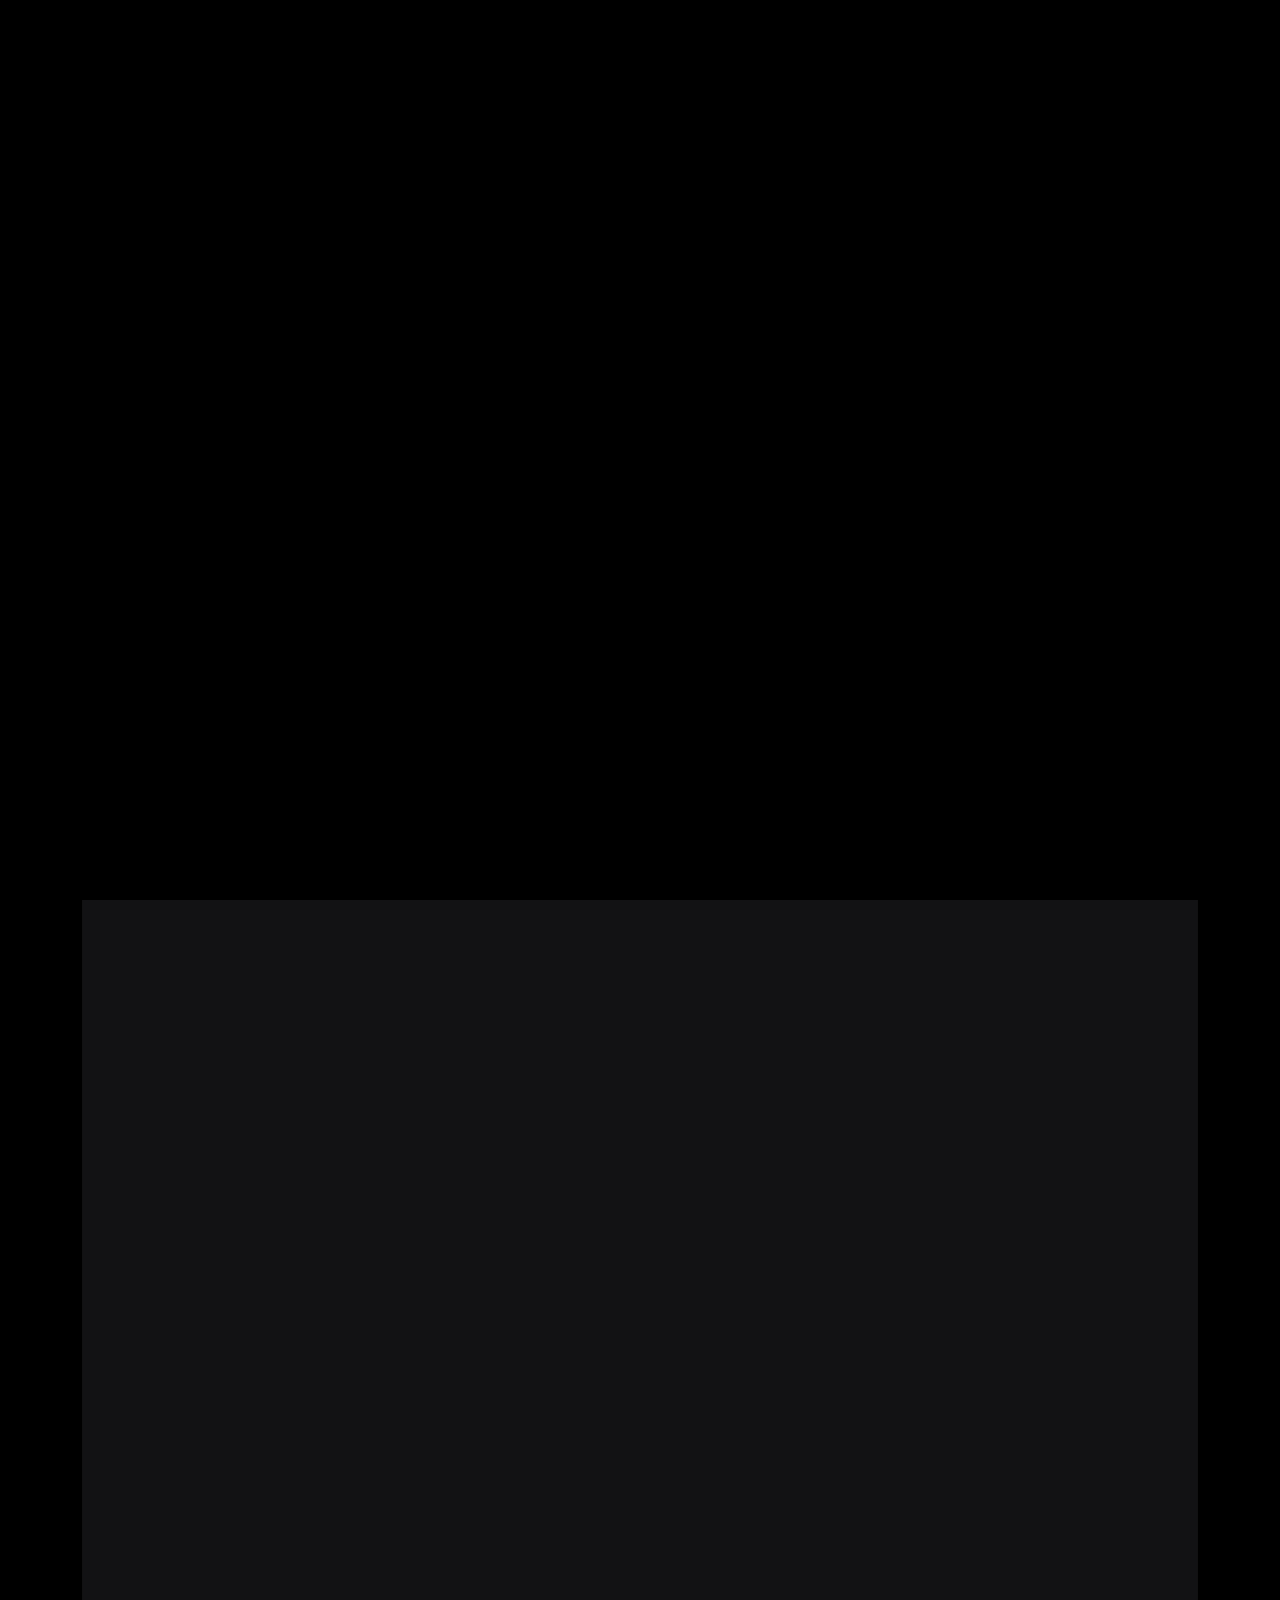
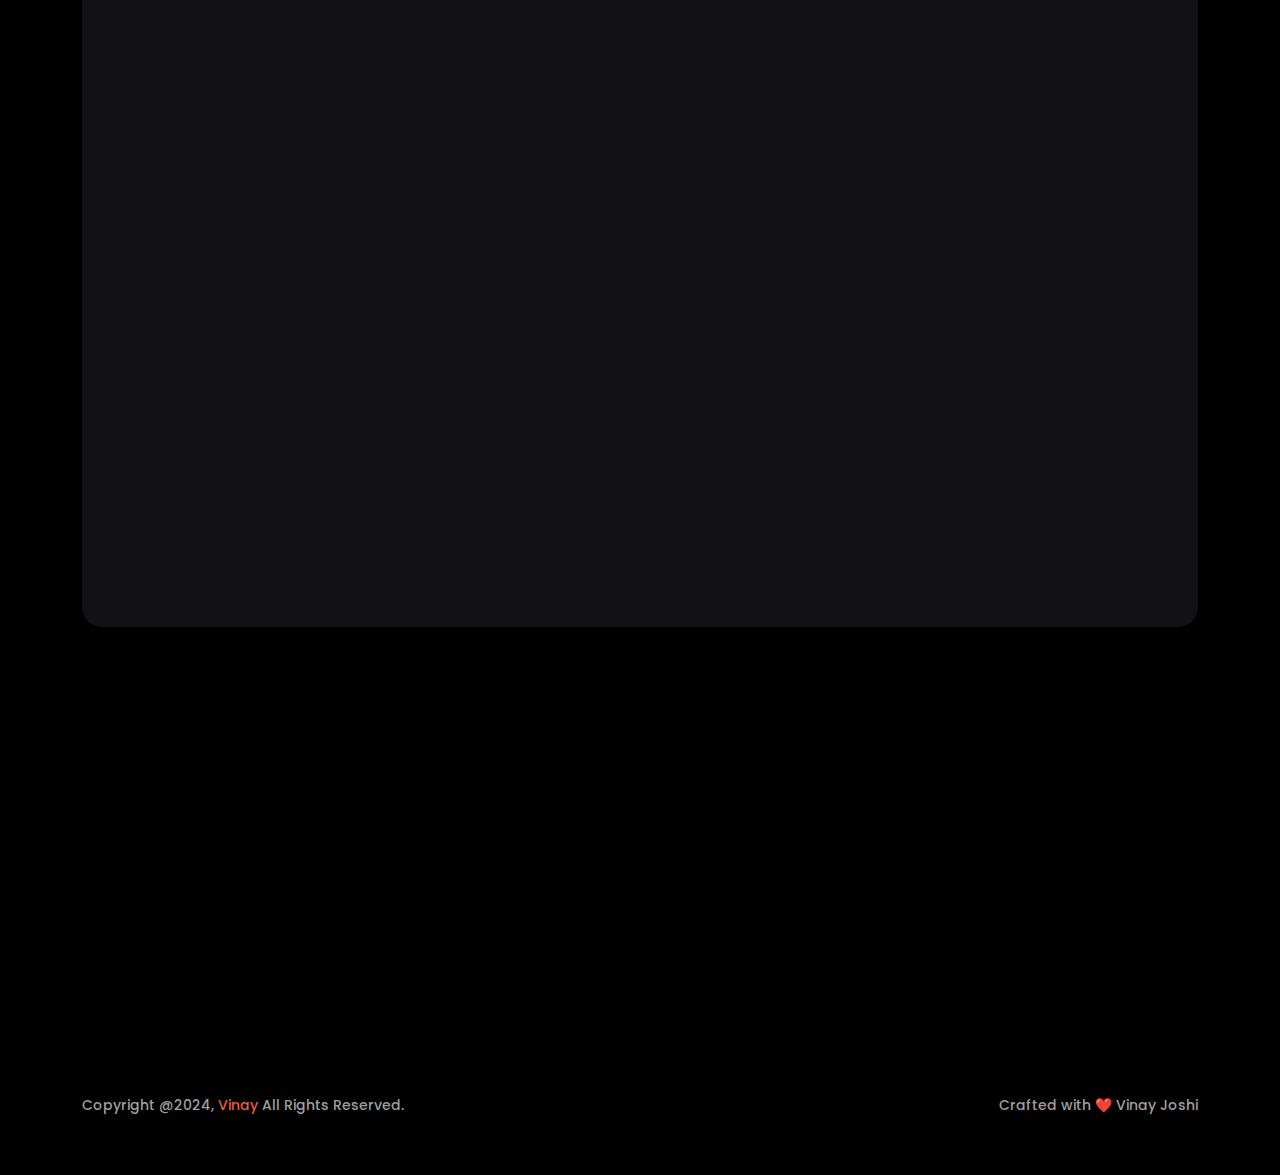
<file: index.html>
<!DOCTYPE html>
<html lang="en">

<head>
    <!-- META -->
    <meta charset="utf-8">
    <meta http-equiv="X-UA-Compatible" content="IE=edge">
    <meta name="viewport" content="width=device-width, initial-scale=1">
    <meta name="description" content="Vinay - Creative Portfolio">
    <meta name="keywords" content="personal, portfolio new, html, one page, bootstrap, new html template, design, creative, onepage, clean, modern">
    <meta name="author" content="Vinay Joshi">
    <!-- PAGE TITLE -->
    <title>Vinay - Personal Portfolio </title>
    <!-- FAV ICON -->
    <link rel="apple-touch-icon" href="assets/images/favicon1.png">
    <link rel="shortcut icon" type="image/png" href="assets/images/favicon1.png">
    <!-- ALL GOOGLE FONTS -->
    <link rel="preconnect" href="https://fonts.googleapis.com">
    <link rel="preconnect" href="https://fonts.gstatic.com" crossorigin>
    <link href="https://fonts.googleapis.com/css2?family=Poppins:ital,wght@0,100;0,200;0,300;0,400;0,500;0,600;0,700;0,800;0,900;1,100;1,200;1,300;1,400;1,500;1,600;1,700;1,800;1,900&display=swap" rel="stylesheet">
    <!-- BOOTSTRAP CSS -->
    <link rel="stylesheet" href="assets/css/bootstrap.min.css" />
    <!-- FONT AWESOME CSS -->
    <link rel="stylesheet" href="assets/fonts/remixicon.css" />
    <!-- MAGNIFIC CSS -->
    <link rel="stylesheet" href="assets/css/magnific-popup.css">
    <!-- NICE SELECT CSS -->
    <link rel="stylesheet" href="assets/css/nice-select.min.css" />
    <!-- ANIMATE CSS -->
    <link rel="stylesheet" href="assets/css/animate.min.css" />
    <!-- SLICK CSS -->
    <link rel="stylesheet" href="assets/css/slick.min.css" />
    <!-- SPACING CSS -->
    <link rel="stylesheet" href="assets/css/spacing.css" />
    <!-- MAIN STYLE CSS -->
    <link rel="stylesheet" href="assets/css/style.css" />
    <!-- RESPONSIVE CSS -->
    <link rel="stylesheet" href="assets/css/responsive.css">
    <!-- HTML5 shim and Respond.js IE8 support of HTML5 elements and media queries -->
    <!-- WARNING: Respond.js doesn't work if you view the page via file:// -->
    <!--[if lt IE 9]>
      <script src="https://oss.maxcdn.com/html5shiv/3.7.2/html5shiv.min.js"></script>
      <script src="https://oss.maxcdn.com/respond/1.4.2/respond.min.js"></script>
    <![endif]-->
</head>

<body>
    <!-- START PRELOADER AREA-->
    <div class="preloader">
        <svg viewbox="0 0 1000 1000" preserveaspectratio="none">
            <path id="preloaderSvg" d="M0,1005S175,995,500,995s500,5,500,5V0H0Z"></path>
        </svg>
        <div class="preloader-heading">
            <div class="load-text">
                <span>L</span>
                <span>o</span>
                <span>a</span>
                <span>d</span>
                <span>i</span>
                <span>n</span>
                <span>g</span>
            </div>
        </div>
    </div>
    <!-- END PRELOADER AREA -->
    <!-- START MENU DESIGN AREA -->
    <header class="main-header">
        <div class="header-upper">
            <div class="container">
                <div class="header-inner d-flex align-items-center">
                    <!-- START LOGO DESIGN AREA -->
                    <div class="logo-outer">
                        <div class="logo">
                            <a href="index.html"><img src="assets/images/logo.png" alt="Logo" title="Logo" /></a>
                        </div>
                    </div>
                    <!-- / END LOGO DESIGN AREA -->
                    <!-- START NAV DESIGN AREA -->
                    <div class="nav-outer clearfix mx-auto">
                        <!-- Main Menu -->
                        <nav class="main-menu navbar-expand-lg">
                            <div class="navbar-header">
                                <div class="mobile-logo">
                                    <a href="index.html">
                                        <img src="assets/images/logo.png" alt="Logo" title="Logo" />
                                    </a>
                                </div>
                                <!-- Toggle Button -->
                                <button type="button" class="navbar-toggle" data-bs-toggle="collapse" data-bs-target=".navbar-collapse">
                                    <span class="icon-bar"></span>
                                    <span class="icon-bar"></span>
                                    <span class="icon-bar"></span>
                                </button>
                            </div>
                            <div class="navbar-collapse collapse">
                                <ul class="navigation onepage clearfix">
                                    <li><a class="nav-link-click" href="index.html">Home</a></li>
                                    <li><a class="nav-link-click" href="about.html">about</a></li>
                                    <li><a class="nav-link-click" href="service.html">services</a></li>
                                    <li><a class="nav-link-click" href="works.html">works</a></li>
                                    <li><a class="nav-link-click" href="https://wa.me/+919978117317">Contact</a></li>
                                </ul>
                            </div>
                        </nav>
                        <!-- / END NAV DESIGN AREA -->
                    </div>
                    <div class="menu-btns">
                        <a href="https://wa.me/+919978117317" class="theme-btn">Hire Me<i class="ri-shake-hands-line"></i></a>
                    </div>
                </div>
            </div>
        </div>
    </header>
    <!-- / END MENU DESIGN AREA -->
    <!-- START ABOUT DESIGN AREA -->
    <section id="about" class="about-area">
        <div class="container">
            <div class="row">
                <!-- START ABOUT IMAGE DESIGN AREA -->
                <div class="col-lg-4">
                    <div class="about-image-part wow fadeInUp delay-0-3s">
                        <img src="assets/images/about/2.jpg" alt="About Me" />
                        <h2>Vinay Joshi</h2>
                        <p>I am a Graphic & UI UX Designer based in Surat (India).</p>
                        <div class="about-social text-center">
                            <ul>
                                <li><a href="https://www.behance.net/joshivinay08d8"><i class="ri-behance-fill"></i></a></li>
                                <li><a href="https://dribbble.com/Artistvj"><i class="ri-dribbble-line"></i></a></li>
                                <li><a href="https://www.instagram.com/vscreatives"><i class="ri-instagram-line"></i></a></li>
                                <li><a href="https://www.linkedin.com/in/vinay-joshi-1a869765"><i class="ri-linkedin-fill"></i></a></li>
                                <li><a href="https://www.youtube.com/@vinayjoshi6261"><i class="ri-youtube-line"></i></a></li>
                            </ul>
                        </div>
                    </div>
                </div>
                <!-- / END ABOUT IMAGE DESIGN AREA -->
                <!-- START ABOUT TEXT DESIGN AREA -->
                <div class="col-lg-8">
                    <div class="about-content-part wow fadeInUp delay-0-2s">
                        <p>Hello There!</p>
                        <h2>
                            Hi, I’m Vinay joshi, a Creative Designer & Team Leader with over 8 years of experience in delivering innovative visual solutions while mentoring my team to create impactful designs.
                        </h2>
                        <div class="adress-field">
                            <ul>
                                <li><i class="ri-circle-fill"></i>Available for Full Time & Freelancing</li>
                            </ul>
                        </div>
                        <div class="hero-btns">
                            <a href="assets/images/Vinay_CV.pdf" class="theme-btn">Download CV <i class="ri-download-line"></i></a>
                        </div>
                    </div>
                    <div class="about-content-part-bottom wow fadeInUp delay-0-2s">
                        <h2>Company I Worked With</h2>
                        <div class="company-list">
                            <div class="scroller" data-direction="left" data-speed="slow">
                                <div class="scroller__inner">
                                    <img src="assets/images/client-logos/partner1.png" alt="" />
                                    <img src="assets/images/client-logos/partner2.png" alt="" />
                                    <img src="assets/images/client-logos/partner3.png" alt="" />
                                    <img src="assets/images/client-logos/partner4.png" alt="" />
                                    <img src="assets/images/client-logos/partner5.png" alt="" />
                                    <img src="assets/images/client-logos/partner6.png" alt="" />
                                    <img src="assets/images/client-logos/partner7.png" alt="" />
                                    <img src="assets/images/client-logos/partner8.png" alt="" />
                                </div>
                            </div>
                        </div>
                    </div>
                </div>
                <!-- / END ABOUT TEXT DESIGN AREA -->
            </div>
        </div>
    </section>
    <!-- / END ABOUT DESIGN AREA -->
    <!-- START PORTFOLIO DESIGN AREA -->
    <section id="portfolio" class="projects-area">
        <div class="container">
            <div class="container-inner">
                <div class="row">
                    <div class="col-xl-12 col-lg-12">
                        <div class="section-title text-center wow fadeInUp delay-0-2s">
                            <h2>Works & Projects</h2>
                            <p>Check out some of my design projects, meticulously crafted with love and dedication,
                                each one reflecting the passion and soul I poured into every detail.</p>
                        </div>
                    </div>
                </div>
                <ul class="project-filter filter-btns-one justify-content-left pb-15 wow fadeInUp delay-0-2s">
                    <li data-filter="*" class="current">Show All</li>
                    <li data-filter=".Social">Social Media</li>
                    <li data-filter=".Print">Print & Packaging</li>
                    <li data-filter=".logo">Logos</li>
                    <li data-filter=".Website">Website Design</li>
                    <li data-filter=".Videos">AI Gen Image</li>
                </ul>
                <div class="row project-masonry-active">
                    <!-- START SINGLE PORTFOLIO DESIGN AREA -->
                    <div class="col-lg-4 col-md-6 item branding Print">
                        <div class="project-item style-two wow fadeInUp delay-0-3s">
                            <div class="project-image">
                                <img src="assets/images/projects/work1.jpg" alt="Project">
                                <a href="nature on us.html" class="details-btn"><i class="ri-arrow-right-up-line"></i></a>
                            </div>
                            <div class="project-content">
                                <span class="sub-title">Print & Packaging</span>
                                <h3>Nature on us</h3>
                            </div>
                        </div>
                    </div>
                    <!-- / END SINGLE PORTFOLIO DESIGN AREA -->
                    <!-- START SINGLE PORTFOLIO DESIGN AREA -->
                    <div class="col-lg-4 col-md-6 item branding Print">
                        <div class="project-item style-two wow fadeInUp delay-0-3s">
                            <div class="project-image">
                                <img src="assets/images/projects/work5.jpg" alt="Project">
                                <a href="Royal Mukhwas.html" class="details-btn"><i class="ri-arrow-right-up-line"></i></a>
                            </div>
                            <div class="project-content">
                                <span class="sub-title">Print & Packaging</span>
                                <h3>Royal Mukhwas</h3>
                            </div>
                        </div>
                    </div>
                    <!-- / END SINGLE PORTFOLIO DESIGN AREA -->
                    <!-- START SINGLE PORTFOLIO DESIGN AREA -->
                    <div class="col-lg-4 col-md-6 item Vinaydesign marketing logo">
                        <div class="project-item style-two wow fadeInUp delay-0-4s">
                            <div class="project-image">
                                <img src="assets/images/projects/work2.jpg" alt="Project">
                                <a href="nexz pose.html" class="details-btn"><i class="ri-arrow-right-up-line"></i></a>
                            </div>
                            <div class="project-content">
                                <span class="sub-title">logo</span>
                                <h3>Nexz pose</h3>
                            </div>
                        </div>
                    </div>
                    <!-- / END SINGLE PORTFOLIO DESIGN AREA -->
                    <!-- START SINGLE PORTFOLIO DESIGN AREA -->
                    <div class="col-lg-4 col-md-6 item Vinaydesign marketing logo">
                        <div class="project-item style-two wow fadeInUp delay-0-4s">
                            <div class="project-image">
                                <img src="assets/images/projects/Pavin Enterprise/single-project.jpg" alt="Project">
                                <a href="Pavin Enterprise.html" class="details-btn"><i class="ri-arrow-right-up-line"></i></a>
                            </div>
                            <div class="project-content">
                                <span class="sub-title">logo</span>
                                <h3>Pavin Enterprise</h3>
                            </div>
                        </div>
                    </div>
                    <!-- / END SINGLE PORTFOLIO DESIGN AREA -->
                    <!-- START SINGLE PORTFOLIO DESIGN AREA -->
                    <div class="col-lg-4 col-md-6 item marketing Social">
                        <div class="project-item style-two wow fadeInUp delay-0-5s">
                            <div class="project-image">
                                <img src="assets/images/projects/work3.jpg" alt="Project">
                                <a href="Shipfinex.html" class="details-btn"><i class="ri-arrow-right-up-line"></i></a>
                            </div>
                            <div class="project-content">
                                <span class="sub-title">Social Media</span>
                                <h3>ShipFinex</h3>
                            </div>
                        </div>
                    </div>
                    <!-- / END SINGLE PORTFOLIO DESIGN AREA -->
                    <!-- START SINGLE PORTFOLIO DESIGN AREA -->
                    <div class="col-lg-4 col-md-6 item design logo">
                        <div class="project-item style-two wow fadeInUp delay-0-6s">
                            <div class="project-image">
                                <img src="assets/images/projects/Nature on us/single-project 1.png" alt="Project">
                                <a href="Nature on us logo.html" class="details-btn"><i class="ri-arrow-right-up-line"></i></a>
                            </div>
                            <div class="project-content">
                                <span class="sub-title">logo</span>
                                <h3>logo for NatureOnUs</h3>
                            </div>
                        </div>
                    </div>
                    <!-- / END SINGLE PORTFOLIO DESIGN AREA -->
                    <!-- START SINGLE PORTFOLIO DESIGN AREA -->
                    <div class="col-lg-4 col-md-6 item design logo">
                        <div class="project-item style-two wow fadeInUp delay-0-7s">
                            <div class="project-image">
                                <img src="assets/images/projects/Startupathon/Single Page.png" alt="Project">
                                <a href="Startupathon.html" class="details-btn"><i class="ri-arrow-right-up-line"></i></a>
                            </div>
                            <div class="project-content">
                                <span class="sub-title">logo</span>
                                <h3>Logo Design for E-Learning</h3>
                            </div>
                        </div>
                    </div>
                    <!-- START PORTFOLIO DESIGN AREA -->
                    <!-- START SINGLE PORTFOLIO DESIGN AREA -->
                    <div class="col-lg-4 col-md-6 item design Website">
                        <div class="project-item style-two wow fadeInUp delay-0-8s">
                            <div class="project-image">
                                <img src="assets/images/projects/work6.jpg" alt="Project">
                                <a href="Website Design.html" class="details-btn"><i class="ri-arrow-right-up-line"></i></a>
                            </div>
                            <div class="project-content">
                                <span class="sub-title">Website Design</span>
                                <h3>Website Design</h3>
                            </div>
                        </div>
                    </div>
                    <!-- / END SINGLE PORTFOLIO DESIGN AREA -->
                    <!-- START SINGLE PORTFOLIO DESIGN AREA -->
                    <div class="col-lg-4 col-md-6 item design Website">
                        <div class="project-item style-two wow fadeInUp delay-0-8s">
                            <div class="project-image">
                                <img src="assets/images/projects/work7.jpg" alt="Project">
                                <a href="Website Design1.html" class="details-btn"><i class="ri-arrow-right-up-line"></i></a>
                            </div>
                            <div class="project-content">
                                <span class="sub-title">Website Design</span>
                                <h3>Website Design</h3>
                            </div>
                        </div>
                    </div>
                    <!-- / END SINGLE PORTFOLIO DESIGN AREA -->
                </div>
            </div>
        </div>
    </section>
    <!-- // END PORTFOLIO DESIGN AREA -->
    <!-- START CALL TO ACTION DESIGN AREA -->
    <section class="call-to-action-area">
        <div class="container">
            <div class="row">
                <!-- START ABOUT TEXT DESIGN AREA -->
                <div class="col-lg-12">
                    <div class="call-to-action-part wow fadeInUp delay-0-2s text-center">
                        <h2>Are You Ready to kickstart your project <br> with a touch of magic?</h2>
                        <p>Reach out and let's make it happen ✨. I'm also available for full-time or Part-time<br>opportunities to push the boundaries of design and deliver exceptional work.</p>
                        <div class="hero-btns">
                            <a href="https://wa.me/+919978117317" class="theme-btn">Let's Talk <i class="ri-download-line"></i></a>
                        </div>
                    </div>
                </div>
                <!-- / END ABOUT TEXT DESIGN AREA -->
            </div>
        </div>
    </section>
    <!--  // END CALL TO ACTION DESIGN AREA -->
    <!-- START FOOTER DESIGN AREA -->
    <footer class="main-footer">
        <div class="footer-bottom pt-50 pb-40">
            <div class="container">
                <div class="row">
                    <div class="col-lg-6">
                        <div class="copyright-text">
                            <p>
                                Copyright @2024, <a href="index.html">Vinay</a> All
                                Rights Reserved.
                            </p>
                        </div>
                    </div>
                    <div class="col-lg-6">
                        <div class="copyright-text extra-copyright">
                            <p>
                                Crafted with ❤️ Vinay Joshi
                            </p>
                        </div>
                    </div>
                </div>
            </div>
        </div>
    </footer>
    <!-- / END FOOTER DESIGN AREA -->
    <!-- START SCROOL UP DESIGN AREA -->
    <div class="progress-wrap cursor-pointer">
        <i class="ri-arrow-up-double-line"></i>
        <svg class="progress-circle svg-content" width="100%" height="100%" viewBox="-1 -1 102 102">
            <path d="M50,1 a49,49 0 0,1 0,98 a49,49 0 0,1 0,-98" />
        </svg>
    </div>
    <!-- / END SCROOL UP DESIGN AREA -->
    <!-- JQUERY JS -->
    <script src="assets/js/jquery-3.6.0.min.js"></script>
    <!-- BOOTSTRAP JS-->
    <script src="assets/js/bootstrap.min.js"></script>
    <!-- APPEAR JS -->
    <script src="assets/js/appear.min.js"></script>
    <!-- GSAP JS -->
    <script src="assets/js/gsap.min.js"></script>
    <!-- MAGNIFICANT JS -->
    <script src="assets/js/jquery.magnific-popup.min.js"></script>
    <!-- SLICK JS-->
    <script src="assets/js/slick.min.js"></script>
    <!-- NICE SELECT JS-->
    <script src="assets/js/jquery.nice-select.min.js"></script>
    <!-- IMAGE LOADER JS-->
    <script src="assets/js/imagesloaded.pkgd.min.js"></script>
    <!-- ISOTOPE JS-->
    <script src="assets/js/isotope.pkgd.min.js"></script>
    <!--  WOW ANIMATION JS-->
    <script src="assets/js/wow.min.js"></script>
    <!-- SCRIPT JS-->
    <script src="assets/js/script.js"></script>
</body>

</html>
</file>
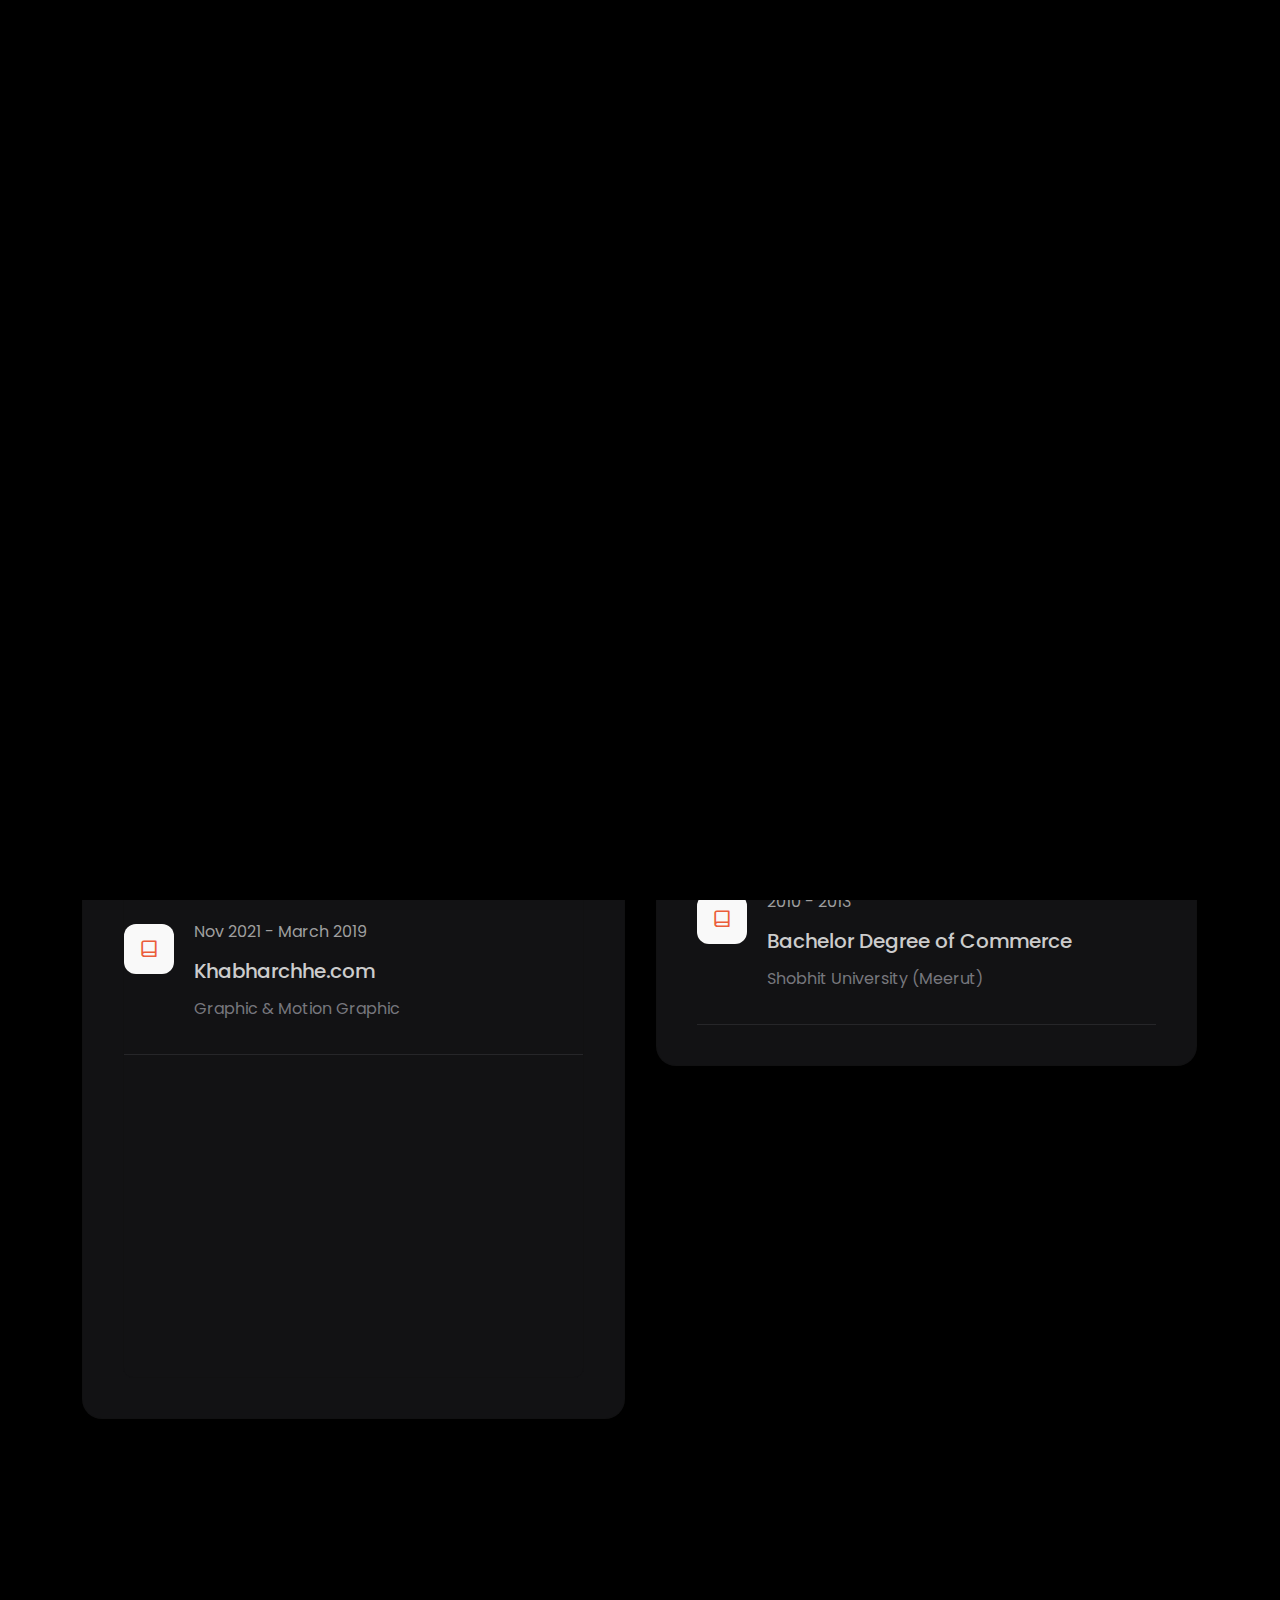
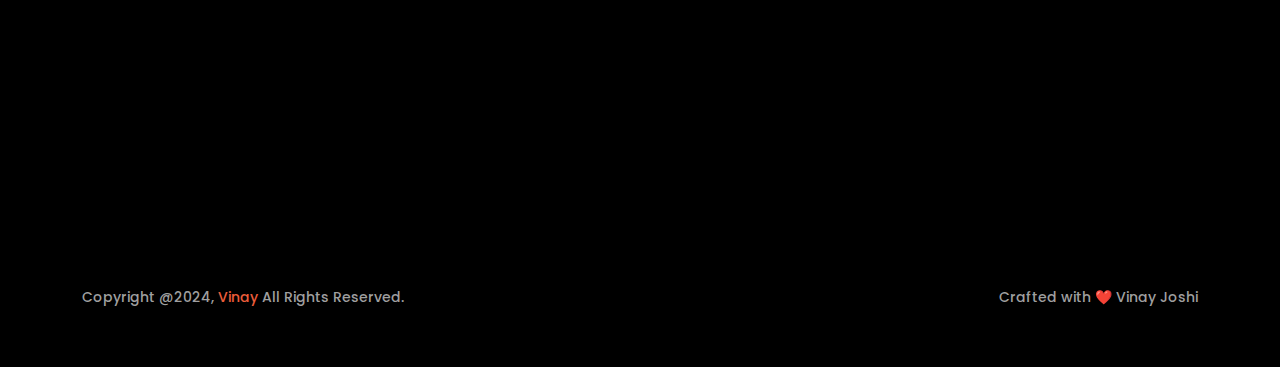
<file: about.html>
<!DOCTYPE html>
<html lang="en">

<head>
    <!-- META -->
    <meta charset="utf-8">
    <meta http-equiv="X-UA-Compatible" content="IE=edge">
    <meta name="viewport" content="width=device-width, initial-scale=1">
    <meta name="description" content="Vinay - Creative Portfolio ">
    <meta name="keywords" content="personal, portfolio new, html, one page, bootstrap, new html template, design, creative, onepage, clean, modern">
    <meta name="author" content="Vinay Joshi">
    <!-- PAGE TITLE -->
    <title>Vinay - Personal Portfolio </title>
    <!-- FAV ICON -->
    <link rel="apple-touch-icon" href="assets/images/favicon1.png">
    <link rel="shortcut icon" type="image/png" href="assets/images/favicon1.png">
    <!-- ALL GOOGLE FONTS -->
    <link rel="preconnect" href="https://fonts.googleapis.com">
    <link rel="preconnect" href="https://fonts.gstatic.com" crossorigin>
    <link href="https://fonts.googleapis.com/css2?family=Poppins:ital,wght@0,100;0,200;0,300;0,400;0,500;0,600;0,700;0,800;0,900;1,100;1,200;1,300;1,400;1,500;1,600;1,700;1,800;1,900&display=swap" rel="stylesheet">
    <!-- BOOTSTRAP CSS -->
    <link rel="stylesheet" href="assets/css/bootstrap.min.css" />
    <!-- FONT AWESOME CSS -->
    <link rel="stylesheet" href="assets/fonts/remixicon.css" />
    <!-- MAGNIFIC CSS -->
    <link rel="stylesheet" href="assets/css/magnific-popup.css">
    <!-- NICE SELECT CSS -->
    <link rel="stylesheet" href="assets/css/nice-select.min.css" />
    <!-- ANIMATE CSS -->
    <link rel="stylesheet" href="assets/css/animate.min.css" />
    <!-- SLICK CSS -->
    <link rel="stylesheet" href="assets/css/slick.min.css" />
    <!-- SPACING CSS -->
    <link rel="stylesheet" href="assets/css/spacing.css" />
    <!-- MAIN STYLE CSS -->
    <link rel="stylesheet" href="assets/css/style.css" />
    <!-- RESPONSIVE CSS -->
    <link rel="stylesheet" href="assets/css/responsive.css">
    <!-- HTML5 shim and Respond.js IE8 support of HTML5 elements and media queries -->
    <!-- WARNING: Respond.js doesn't work if you view the page via file:// -->
    <!--[if lt IE 9]>
      <script src="https://oss.maxcdn.com/html5shiv/3.7.2/html5shiv.min.js"></script>
      <script src="https://oss.maxcdn.com/respond/1.4.2/respond.min.js"></script>
    <![endif]-->
</head>

<body>
    <!-- START PRELOADER AREA-->
    <div class="preloader">
        <svg viewbox="0 0 1000 1000" preserveaspectratio="none">
            <path id="preloaderSvg" d="M0,1005S175,995,500,995s500,5,500,5V0H0Z"></path>
        </svg>
        <div class="preloader-heading">
            <div class="load-text">
                <span>L</span>
                <span>o</span>
                <span>a</span>
                <span>d</span>
                <span>i</span>
                <span>n</span>
                <span>g</span>
            </div>
        </div>
    </div>
    <!-- END PRELOADER AREA -->
    <!-- START MENU DESIGN AREA -->
    <header class="main-header">
        <div class="header-upper">
            <div class="container">
                <div class="header-inner d-flex align-items-center">
                    <!-- START LOGO DESIGN AREA -->
                    <div class="logo-outer">
                        <div class="logo">
                            <a href="index.html"><img src="assets/images/logo.png" alt="Logo" title="Logo" /></a>
                        </div>
                    </div>
                    <!-- / END LOGO DESIGN AREA -->
                    <!-- START NAV DESIGN AREA -->
                    <div class="nav-outer clearfix mx-auto">
                        <!-- Main Menu -->
                        <nav class="main-menu navbar-expand-lg">
                            <div class="navbar-header">
                                <div class="mobile-logo">
                                    <a href="index.html">
                                        <img src="assets/images/logo.png" alt="Logo" title="Logo" />
                                    </a>
                                </div>
                                <!-- Toggle Button -->
                                <button type="button" class="navbar-toggle" data-bs-toggle="collapse" data-bs-target=".navbar-collapse">
                                    <span class="icon-bar"></span>
                                    <span class="icon-bar"></span>
                                    <span class="icon-bar"></span>
                                </button>
                            </div>
                            <div class="navbar-collapse collapse">
                                <ul class="navigation onepage clearfix">
                                    <li><a class="nav-link-click" href="index.html">Home</a></li>
                                    <li><a class="nav-link-click" href="about.html">about</a></li>
                                    <li><a class="nav-link-click" href="service.html">services</a></li>
                                    <li><a class="nav-link-click" href="works.html">works</a></li>
                                    <li><a class="nav-link-click" href="contact.html">Contact</a></li>
                                </ul>
                            </div>
                        </nav>
                        <!-- / END NAV DESIGN AREA -->
                    </div>
                    <div class="menu-btns">
                        <a href="https://wa.me/+919978117317" class="theme-btn">Hire Me<i class="ri-shake-hands-line"></i></a>
                    </div>
                </div>
            </div>
        </div>
    </header>
    <!-- / END MENU DESIGN AREA -->
    <!-- START ABOUT DESIGN AREA -->
    <section id="about" class="about-single-area innerpage-single-area">
        <div class="container">
            <div class="row">
                <!-- START ABOUT IMAGE DESIGN AREA -->
                <div class="col-lg-4">
                    <div class="about-image-part wow fadeInUp delay-0-3s">
                        <img src="assets/images/about/2.jpg" alt="About Me" />
                    </div>
                </div>
                <!-- / END ABOUT IMAGE DESIGN AREA -->
                <!-- START ABOUT TEXT DESIGN AREA -->
                <div class="col-lg-8">
                    <div class="about-content-part wow fadeInUp delay-0-2s">
                        <h2>
                            I’m Vinay Joshi, a Graphic & UI / UX Designer.
                        </h2>
                        <p>A passionate Graphic Designer and Team Leader with over [8 years] of experience in creating compelling visual solutions. I specialize in leading creative teams to deliver innovative designs that resonate with audiences and meet client objectives. .</p>
                        <p>My focus is on fostering collaboration, encouraging creativity, and ensuring that every project is executed with precision and flair. I thrive on transforming ideas into impactful visuals and am committed to mentoring my team to achieve their fullest potential.</p>
                        <div class="hero-btns">
                            <a href="https://wa.me/+919978117317" class="theme-btn">Get In touch<i class="ri-mail-send-line"></i></a>
                        </div>
                    </div>
                </div>
                <!-- / END ABOUT TEXT DESIGN AREA -->
            </div>
        </div>
    </section>
    <!-- / END ABOUT DESIGN AREA -->
    <!-- START RESUME EXPERIENCE DESIGN AREA -->
    <section id="resume" class="resume-area">
        <div class="container">
            <div class="resume-items">
                <div class="row">
                    <!-- START EXPERIENCE RESUME DESIGN AREA -->
                    <div class="col-xl-6 col-md-6">
                        <div class="single-resume">
                            <h2>Experience</h2>
                            <div class="experience-list">
                                <!-- START SINGLE RESUME DESIGN AREA -->
                                <div class="resume-item wow fadeInUp delay-0-3s">
                                    <div class="icon">
                                        <i class="ri-book-line"></i>
                                    </div>
                                    <div class="content">
                                        <span class="years">May 2019 - Present</span>
                                        <h4>U & I Resources Pvt Ltd</h4>
                                        <span class="company"> Sr. Graphic Designer & Video editor (Team Leader)</span>
                                    </div>
                                </div>
                                <!-- / END SINGLE RESUME DESIGN AREA -->
                                <!-- START SINGLE RESUME DESIGN AREA -->
                                <div class="resume-item wow fadeInUp delay-0-3s">
                                    <div class="icon">
                                        <i class="ri-book-line"></i>
                                    </div>
                                    <div class="content">
                                        <span class="years">Nov 2021 - March 2019</span>
                                        <h4>Khabharchhe.com</h4>
                                        <span class="company">Graphic & Motion Graphic</span>
                                    </div>
                                </div>
                                <!-- / END SINGLE RESUME DESIGN AREA -->
                                <!-- START SINGLE RESUME DESIGN AREA -->
                                <div class="resume-item wow fadeInUp delay-0-3s">
                                    <div class="icon">
                                        <i class="ri-book-line"></i>
                                    </div>
                                    <div class="content">
                                        <span class="years">March 2016 - Oct 2017</span>
                                        <h4> Graphic Designer </h4>
                                        <span class="company">Magnadism</span>
                                    </div>
                                </div>
                                <!-- / END SINGLE RESUME DESIGN AREA -->
                                  <!-- START SINGLE RESUME DESIGN AREA -->
                                <div class="resume-item wow fadeInUp delay-0-3s">
                                    <div class="icon">
                                        <i class="ri-book-line"></i>
                                    </div>
                                    <div class="content">
                                        <span class="years">Oct 2016 - Feb 2017</span>
                                        <h4> Graphic Designer </h4>
                                        <span class="company">Sonalta E-Biz</span>
                                    </div>
                                </div>
                                <!-- / END SINGLE RESUME DESIGN AREA -->
                            </div>
                        </div>
                    </div>
                    <!-- // END EXPERIENCE RESUME DESIGN AREA -->
                    <!-- START EDUCATION RESUME DESIGN AREA -->
                    <div class="col-xl-6 col-md-6">
                        <div class="experience-list">
                            <div class="single-resume">
                                <h2>Education</h2>
                                <!-- START SINGLE RESUME DESIGN AREA -->

                                <div class="resume-item wow fadeInUp delay-0-3s">
                                    <div class="icon">
                                        <i class="ri-book-line"></i>
                                    </div>
                                    <div class="content">
                                        <span class="years">2014 - 2016</span>
                                        <h4>Diploma in 3D Animation & Graphic </h4>
                                        <span class="company">Arena Animation (Surat)</span>
                                    </div>
                                </div>
                                 <!-- / END SINGLE RESUME DESIGN AREA -->
                                <!-- START SINGLE RESUME DESIGN AREA -->
                                <div class="resume-item wow fadeInUp delay-0-3s">
                                    <div class="icon">
                                        <i class="ri-book-line"></i>
                                    </div>
                                    <div class="content">
                                        <span class="years">2010 - 2013</span>
                                        <h4>Bachelor Degree of Commerce</h4>
                                        <span class="company">Shobhit University (Meerut)
                                        </span>
                                    </div>
                                </div>
                                <!-- / END SINGLE RESUME DESIGN AREA -->
                                
                            </div>
                        </div>
                    </div>
                    <!-- // END EDUCATION RESUME DESIGN AREA -->
                </div>
            </div>
        </div>
    </section>
    <!-- / END RESUME EXPERIENCE DESIGN AREA -->
    <!-- START TESTIMONIALS DESIGN AREA -->
    <!-- <section class="testimonials-area">
        <div class="container">
            <div class="container-inner">
                <div class="row">
                    <div class="col-xl-12 col-lg-12">
                        <div class="section-title text-center wow fadeInUp delay-0-2s">
                            <p>Testinomials</p>
                            <h2>What clients say!</h2>
                        </div>
                    </div>
                </div>
                <div class="row">
                    <div class="col-lg-12">
                        <div class="testimonials-wrap">


                            START SINGLE TESTIMONIALS DESIGN AREA


                            <div class="testimonial-item wow fadeInUp delay-0-3s">
                                <div class="author">
                                    <img src="assets/images/testimonials/author1.jpg" alt="Author" />
                                </div>
                                <div class="text">
                                    Financial planners help people to knowledge in about how to
                                    invest and in save their moneye the most efficient way eve plan
                                    ners help people tioniio know ledige in about how.
                                </div>
                                <div class="testi-des">
                                    <h5>Zonathon Doe</h5>
                                    <span>CEO & Founder X</span>
                                </div>
                            </div>


                            END SINGLE TESTIMONIALS DESIGN AREA
                            START SINGLE TESTIMONIALS DESIGN AREA


                            <div class="testimonial-item wow fadeInUp delay-0-4s">
                                <div class="author">
                                    <img src="assets/images/testimonials/author2.jpg" alt="Author" />
                                </div>
                                <div class="text">
                                    Financial planners help people to knowledge in about how to
                                    invest and in save their moneye the most efficient way eve plan
                                    ners help people tioniio know ledige in about how.
                                </div>
                                <div class="testi-des">
                                    <h5>Liana Marie</h5>
                                    <span>Lead Designer Meta</span>
                                </div>
                            </div>


                            END SINGLE TESTIMONIALS DESIGN AREA 
                            START SINGLE TESTIMONIALS DESIGN AREA


                            <div class="testimonial-item wow fadeInUp delay-0-2s">
                                <div class="author">
                                    <img src="assets/images/testimonials/author1.jpg" alt="Author" />
                                </div>
                                <div class="text">
                                    Financial planners help people to knowledge in about how to
                                    invest and in save their moneye the most efficient way eve plan
                                    ners help people tioniio know ledige in about how.
                                </div>
                                <div class="testi-des">
                                    <h5>Zonathon Doe</h5>
                                    <span>CEO & Founder X</span>
                                </div>
                            </div>


                            END SINGLE TESTIMONIALS DESIGN AREA 
                          START SINGLE TESTIMONIALS DESIGN AREA


                            <div class="testimonial-item wow fadeInUp delay-0-4s">
                                <div class="author">
                                    <img src="assets/images/testimonials/author2.jpg" alt="Author" />
                                </div>
                                <div class="text">
                                    Financial planners help people to knowledge in about how to
                                    invest and in save their moneye the most efficient way eve plan
                                    ners help people tioniio know ledige in about how.
                                </div>
                                <div class="testi-des">
                                    <h5>Liana Marie</h5>
                                    <span>Lead Designer Meta</span>
                                </div>
                            </div>


                            END SINGLE TESTIMONIALS DESIGN AREA


                        </div>
                        <div class="slider-arrows wow fadeInUp delay-0-6s text-center pt-40">
                            <button class="testimonial-prev">
                                <i class="ri-arrow-left-s-line"></i>
                            </button>
                            <button class="testimonial-next">
                                <i class="ri-arrow-right-s-line"></i>
                            </button>
                        </div>
                    </div>
                </div>
            </div>
        </div>
    </section> -->
    <!-- / END TESTIMONIALS DESIGN AREA -->
    <!-- START CALL TO ACTION DESIGN AREA -->
    <section  class="call-to-action-area">
        <div class="container">
            <div class="row">
                <!-- START ABOUT TEXT DESIGN AREA -->
                <div class="col-lg-12">
                    <div class="about-content-part call-to-action-part wow fadeInUp delay-0-2s text-center">
                        <h2>Are You Ready to kickstart your project <br>with a touch of magic?</h2>
                        <p>Reach out and let's make it happen ✨. I'm also available for full-time or Part-time<br>opportunities to push the boundaries of design and deliver exceptional work.</p>
                        <div class="hero-btns">
                            <a href="https://wa.me/+919978117317" class="theme-btn">Let's Talk <i class="ri-download-line"></i></a>
                        </div>
                    </div>
                </div>
                <!-- / END ABOUT TEXT DESIGN AREA -->
            </div>
        </div>
    </section>
    <!--  // END CALL TO ACTION DESIGN AREA -->
    <!-- START FOOTER DESIGN AREA -->
    <footer class="main-footer">
        <div class="footer-bottom pt-50 pb-40">
            <div class="container">
                <div class="row">
                    <div class="col-lg-6">
                        <div class="copyright-text">
                            <p>
                                Copyright @2024, <a href="index.html">Vinay</a> All
                                Rights Reserved.
                            </p>
                        </div>
                    </div>
                    <div class="col-lg-6">
                        <div class="copyright-text extra-copyright">
                            <p>
                                Crafted with ❤️ Vinay Joshi
                            </p>
                        </div>
                    </div>
                </div>
            </div>
        </div>
    </footer>
    <!-- / END FOOTER DESIGN AREA -->
    <!-- START SCROOL UP DESIGN AREA -->
    <div class="progress-wrap cursor-pointer">
        <i class="ri-arrow-up-double-line"></i>
        <svg class="progress-circle svg-content" width="100%" height="100%" viewBox="-1 -1 102 102">
            <path d="M50,1 a49,49 0 0,1 0,98 a49,49 0 0,1 0,-98" />
        </svg>
    </div>
    <!-- / END SCROOL UP DESIGN AREA -->
    <!-- JQUERY JS -->
    <script src="assets/js/jquery-3.6.0.min.js"></script>
    <!-- BOOTSTRAP JS-->
    <script src="assets/js/bootstrap.min.js"></script>
    <!-- APPEAR JS -->
    <script src="assets/js/appear.min.js"></script>
    <!-- GSAP JS -->
    <script src="assets/js/gsap.min.js"></script>
    <!-- MAGNIFICANT JS -->
    <script src="assets/js/jquery.magnific-popup.min.js"></script>
    <!-- SLICK JS-->
    <script src="assets/js/slick.min.js"></script>
    <!-- NICE SELECT JS-->
    <script src="assets/js/jquery.nice-select.min.js"></script>
    <!-- IMAGE LOADER JS-->
    <script src="assets/js/imagesloaded.pkgd.min.js"></script>
    <!-- ISOTOPE JS-->
    <script src="assets/js/isotope.pkgd.min.js"></script>
    <!--  WOW ANIMATION JS-->
    <script src="assets/js/wow.min.js"></script>
    <!-- SCRIPT JS-->
    <script src="assets/js/script.js"></script>
</body>

</html>
</file>
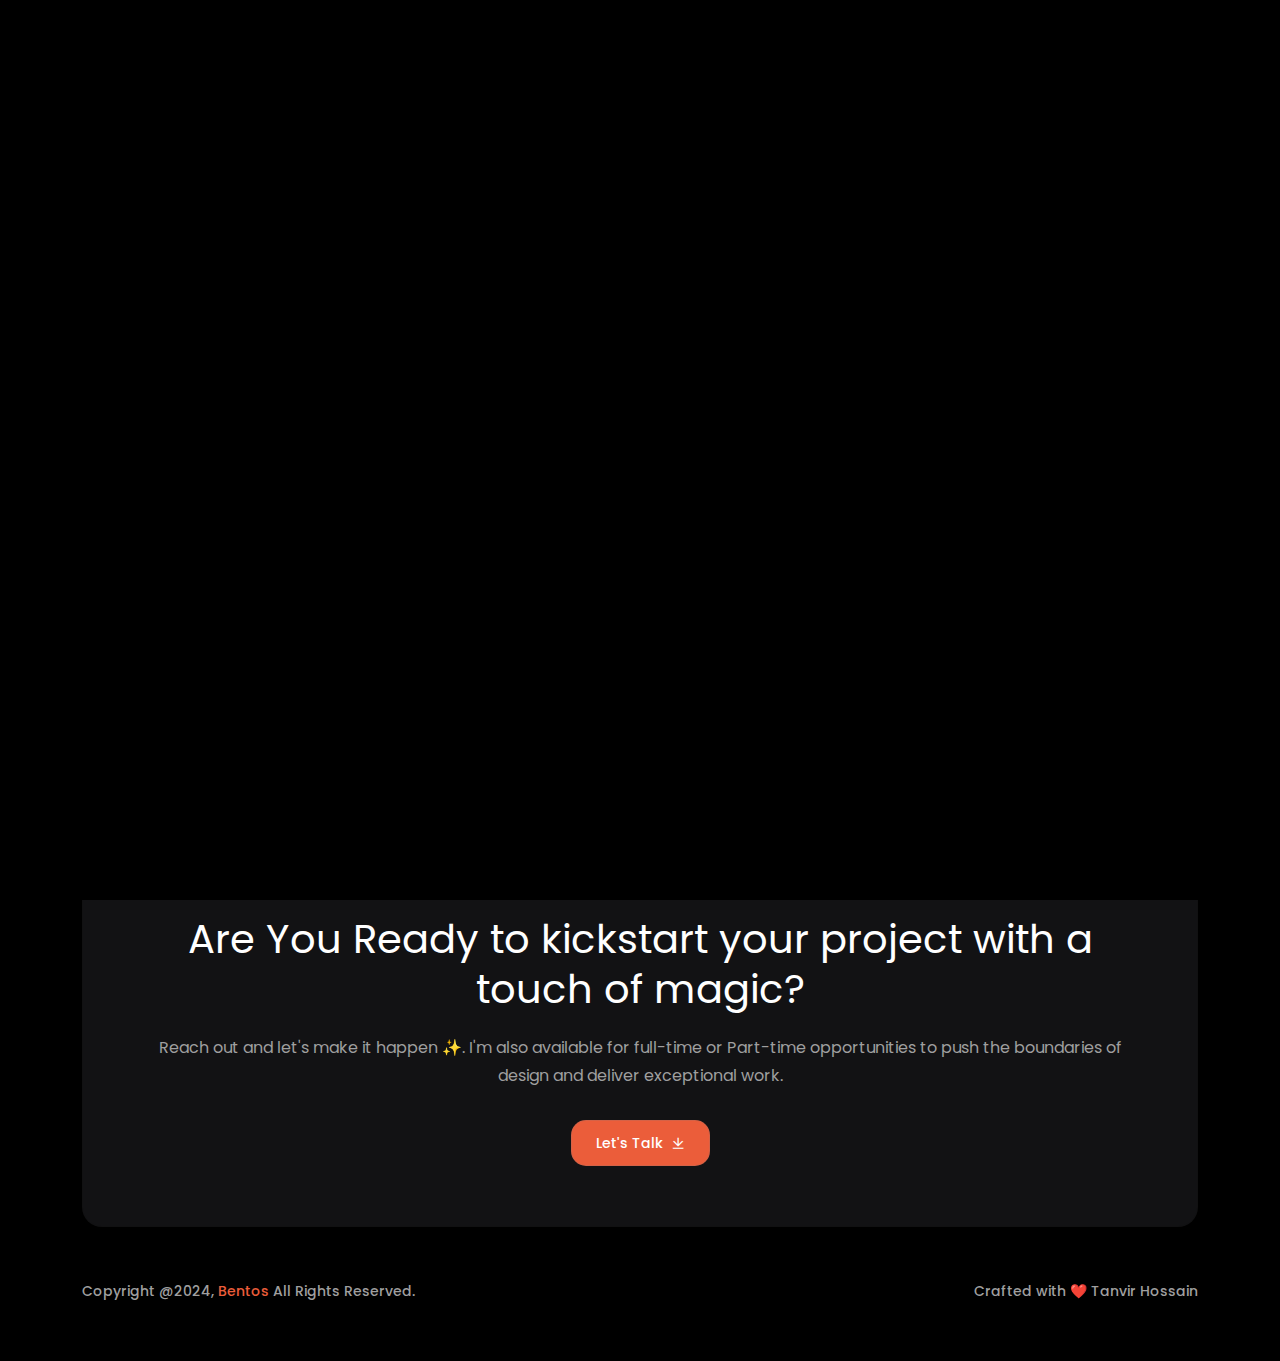
<file: contact.html>
<!DOCTYPE html>
<html lang="en">

<head>
    <!-- META -->
    <meta charset="utf-8">
    <meta http-equiv="X-UA-Compatible" content="IE=edge">
    <meta name="viewport" content="width=device-width, initial-scale=1">
    <meta name="description" content="Vinay - Creative Portfolio">
    <meta name="keywords" content="personal, portfolio new, html, one page, bootstrap, new html template, design, creative, onepage, clean, modern">
    <meta name="author" content="Vinay Joshi">
    <!-- PAGE TITLE -->
    <title>Vinay - Personal Portfolio </title>
    <!-- FAV ICON -->
    <link rel="apple-touch-icon" href="assets/images/favicon1.png">
    <link rel="shortcut icon" type="image/png" href="assets/images/favicon1.png">
    <!-- ALL GOOGLE FONTS -->
    <link rel="preconnect" href="https://fonts.googleapis.com">
    <link rel="preconnect" href="https://fonts.gstatic.com" crossorigin>
    <link href="https://fonts.googleapis.com/css2?family=Poppins:ital,wght@0,100;0,200;0,300;0,400;0,500;0,600;0,700;0,800;0,900;1,100;1,200;1,300;1,400;1,500;1,600;1,700;1,800;1,900&display=swap" rel="stylesheet">
    <!-- BOOTSTRAP CSS -->
    <link rel="stylesheet" href="assets/css/bootstrap.min.css" />
    <!-- FONT AWESOME CSS -->
    <link rel="stylesheet" href="assets/fonts/remixicon.css" />
    <!-- MAGNIFIC CSS -->
    <link rel="stylesheet" href="assets/css/magnific-popup.css">
    <!-- NICE SELECT CSS -->
    <link rel="stylesheet" href="assets/css/nice-select.min.css" />
    <!-- ANIMATE CSS -->
    <link rel="stylesheet" href="assets/css/animate.min.css" />
    <!-- SLICK CSS -->
    <link rel="stylesheet" href="assets/css/slick.min.css" />
    <!-- SPACING CSS -->
    <link rel="stylesheet" href="assets/css/spacing.css" />
    <!-- MAIN STYLE CSS -->
    <link rel="stylesheet" href="assets/css/style.css" />
    <!-- RESPONSIVE CSS -->
    <link rel="stylesheet" href="assets/css/responsive.css">
    <!-- HTML5 shim and Respond.js IE8 support of HTML5 elements and media queries -->
    <!-- WARNING: Respond.js doesn't work if you view the page via file:// -->
    <!--[if lt IE 9]>
      <script src="https://oss.maxcdn.com/html5shiv/3.7.2/html5shiv.min.js"></script>
      <script src="https://oss.maxcdn.com/respond/1.4.2/respond.min.js"></script>
    <![endif]-->
</head>

<body>
    <!-- START PRELOADER AREA-->
    <div class="preloader">
        <svg viewbox="0 0 1000 1000" preserveaspectratio="none">
            <path id="preloaderSvg" d="M0,1005S175,995,500,995s500,5,500,5V0H0Z"></path>
        </svg>
        <div class="preloader-heading">
            <div class="load-text">
                <span>L</span>
                <span>o</span>
                <span>a</span>
                <span>d</span>
                <span>i</span>
                <span>n</span>
                <span>g</span>
            </div>
        </div>
    </div>
    <!-- END PRELOADER AREA -->
    <!-- START MENU DESIGN AREA -->
    <header class="main-header">
        <div class="header-upper">
            <div class="container">
                <div class="header-inner d-flex align-items-center">
                    <!-- START LOGO DESIGN AREA -->
                    <div class="logo-outer">
                        <div class="logo">
                            <a href="index.html"><img src="assets/images/logo.png" alt="Logo" title="Logo" /></a>
                        </div>
                    </div>
                    <!-- / END LOGO DESIGN AREA -->
                    <!-- START NAV DESIGN AREA -->
                    <div class="nav-outer clearfix mx-auto">
                        <!-- Main Menu -->
                        <nav class="main-menu navbar-expand-lg">
                            <div class="navbar-header">
                                <div class="mobile-logo">
                                    <a href="index.html">
                                        <img src="assets/images/logo.png" alt="Logo" title="Logo" />
                                    </a>
                                </div>
                                <!-- Toggle Button -->
                                <button type="button" class="navbar-toggle" data-bs-toggle="collapse" data-bs-target=".navbar-collapse">
                                    <span class="icon-bar"></span>
                                    <span class="icon-bar"></span>
                                    <span class="icon-bar"></span>
                                </button>
                            </div>
                            <div class="navbar-collapse collapse">
                                <ul class="navigation onepage clearfix">
                                    <li><a class="nav-link-click" href="index.html">Home</a></li>
                                    <li><a class="nav-link-click" href="about.html">about</a></li>
                                    <li><a class="nav-link-click" href="service.html">services</a></li>
                                    <li><a class="nav-link-click" href="works.html">works</a></li>
                                    <li><a class="nav-link-click" href="contact.html">Contact</a></li>
                                </ul>
                            </div>
                        </nav>
                        <!-- / END NAV DESIGN AREA -->
                    </div>
                    <div class="menu-btns">
                        <a href="https://wa.me/+919978117317" class="theme-btn">Hire Me<i class="ri-shake-hands-line"></i></a>
                    </div>
                </div>
            </div>
        </div>
    </header>
    <!-- / END MENU DESIGN AREA -->
    <!-- START CONTACT DESIGN AREA -->
    <section id="contact" class="contact-area innerpage-single-area">
        <div class="container">
            <div class="container-inner">
                <div class="row">
                    <div class="col-xl-12 col-lg-12">
                        <div class="section-title text-center wow fadeInUp delay-0-2s">
                            <p>contact</p>
                            <h2>Get in Touch with Me!</h2>
                        </div>
                    </div>
                </div>
                <div class="row">
                    <div class="col-lg-4">
                        <div class="contact-content-part  wow fadeInUp delay-0-2s">
                            <!-- START CONTACT SINGLEDESIGN AREA -->
                            <div class="single-contact wow fadeInUp" data-wow-delay=".2s">
                                <div class="contact-icon">
                                    <i class="ri-map-pin-line"></i>
                                </div>
                                <h2>our office:</h2>
                                <p>Jurain,Dhaka Bangladesh</p>
                            </div>
                            <!-- / END CONTACT SINGLEDESIGN AREA -->
                            <!-- START CONTACT SINGLEDESIGN AREA -->
                            <div class="single-contact wow fadeInUp" data-wow-delay=".4s">
                                <div class="contact-icon">
                                    <i class="ri-phone-line"></i>
                                </div>
                                <h2>contact number:</h2>
                                <p>+1234321321</p>
                            </div>
                            <!-- / END CONTACT SINGLEDESIGN AREA -->
                            <!-- START CONTACT SINGLEDESIGN AREA -->
                            <div class="single-contact wow fadeInUp" data-wow-delay=".6s">
                                <div class="contact-icon">
                                    <i class="ri-mail-line"></i>
                                </div>
                                <h2>Email us:</h2>
                                <p>websitename@mail.com</p>
                            </div>
                            <!-- / END CONTACT SINGLEDESIGN AREA -->
                        </div>
                    </div>
                    <!-- START CONTACT FORM DESIGN AREA -->
                    <div class="col-lg-8">
                        <div class="contact-form contact-form-area wow fadeInUp delay-0-4s">
                            <form id="contactForm" class="contactForm" name="contactForm" action="assets/php/form-process.php" method="post">
                                <div class="row">
                                    <div class="col-md-6">
                                        <div class="form-group">
                                            <label for="name">Full Name</label>
                                            <input type="text" id="name" name="name" class="form-control" value="" placeholder="Steve Milner" required="" data-error="Please enter your Name" />
                                            <label for="name" class="for-icon"><i class="far fa-user"></i></label>
                                            <div class="help-block with-errors"></div>
                                        </div>
                                    </div>
                                    <div class="col-md-6">
                                        <div class="form-group">
                                            <label for="email">Email Address</label>
                                            <input type="email" id="email" name="email" class="form-control" value="" placeholder="hello@websitename.com" required="" data-error="Please enter your Email" />
                                            <label for="email" class="for-icon"><i class="far fa-envelope"></i></label>
                                            <div class="help-block with-errors"></div>
                                        </div>
                                    </div>
                                    <div class="col-md-12">
                                        <div class="form-group">
                                            <label for="message">Your Message</label>
                                            <textarea name="message" id="message" class="form-control" rows="4" placeholder="Write Your message" required="" data-error="Please Write your Message"></textarea>
                                            <div class="help-block with-errors"></div>
                                        </div>
                                    </div>
                                    <div class="col-md-12">
                                        <div class="form-group mb-0">
                                            <button type="submit" class="theme-btn">
                                                Send Me Message <i class="ri-mail-line"></i>
                                            </button>
                                            <div id="msgSubmit" class="hidden"></div>
                                        </div>
                                    </div>
                                </div>
                            </form>
                        </div>
                    </div>
                    <!-- / END CONTACT FORM DESIGN AREA -->
                </div>
            </div>
        </div>
    </section>
    <!-- / END CONTACT DESIGN AREA -->
    <!-- START CALL TO ACTION DESIGN AREA -->
    <section class="call-to-action-area">
        <div class="container">
            <div class="row">
                <!-- START ABOUT TEXT DESIGN AREA -->
                <div class="col-lg-12">
                    <div class="about-content-part call-to-action-part wow fadeInUp delay-0-2s text-center">
                        <h2>Are You Ready to kickstart your project with a touch of magic?</h2>
                        <p>Reach out and let's make it happen ✨. I'm also available for full-time or Part-time opportunities to push the boundaries of design and deliver exceptional work.</p>
                        <div class="hero-btns">
                            <a href="contact.html" class="theme-btn">Let's Talk <i class="ri-download-line"></i></a>
                        </div>
                    </div>
                </div>
                <!-- / END ABOUT TEXT DESIGN AREA -->
            </div>
        </div>
    </section>
    <!--  // END CALL TO ACTION DESIGN AREA -->
    <!-- START FOOTER DESIGN AREA -->
    <footer class="main-footer">
        <div class="footer-bottom pt-50 pb-40">
            <div class="container">
                <div class="row">
                    <div class="col-lg-6">
                        <div class="copyright-text">
                            <p>
                                Copyright @2024, <a href="index.html">Bentos</a> All
                                Rights Reserved.
                            </p>
                        </div>
                    </div>
                    <div class="col-lg-6">
                        <div class="copyright-text extra-copyright">
                            <p>
                                Crafted with ❤️ Tanvir Hossain
                            </p>
                        </div>
                    </div>
                </div>
            </div>
        </div>
    </footer>
    <!-- / END FOOTER DESIGN AREA -->
    <!-- START SCROOL UP DESIGN AREA -->
    <div class="progress-wrap cursor-pointer">
        <i class="ri-arrow-up-double-line"></i>
        <svg class="progress-circle svg-content" width="100%" height="100%" viewBox="-1 -1 102 102">
            <path d="M50,1 a49,49 0 0,1 0,98 a49,49 0 0,1 0,-98" />
        </svg>
    </div>
    <!-- / END SCROOL UP DESIGN AREA -->
    <!-- JQUERY JS -->
    <script src="assets/js/jquery-3.6.0.min.js"></script>
    <!-- BOOTSTRAP JS-->
    <script src="assets/js/bootstrap.min.js"></script>
    <!-- APPEAR JS -->
    <script src="assets/js/appear.min.js"></script>
    <!-- GSAP JS -->
    <script src="assets/js/gsap.min.js"></script>
    <!-- MAGNIFICANT JS -->
    <script src="assets/js/jquery.magnific-popup.min.js"></script>
    <!-- SLICK JS-->
    <script src="assets/js/slick.min.js"></script>
    <!-- NICE SELECT JS-->
    <script src="assets/js/jquery.nice-select.min.js"></script>
    <!-- IMAGE LOADER JS-->
    <script src="assets/js/imagesloaded.pkgd.min.js"></script>
    <!-- ISOTOPE JS-->
    <script src="assets/js/isotope.pkgd.min.js"></script>
    <!--  WOW ANIMATION JS-->
    <script src="assets/js/wow.min.js"></script>
    <!-- SCRIPT JS-->
    <script src="assets/js/script.js"></script>
</body>

</html>
</file>
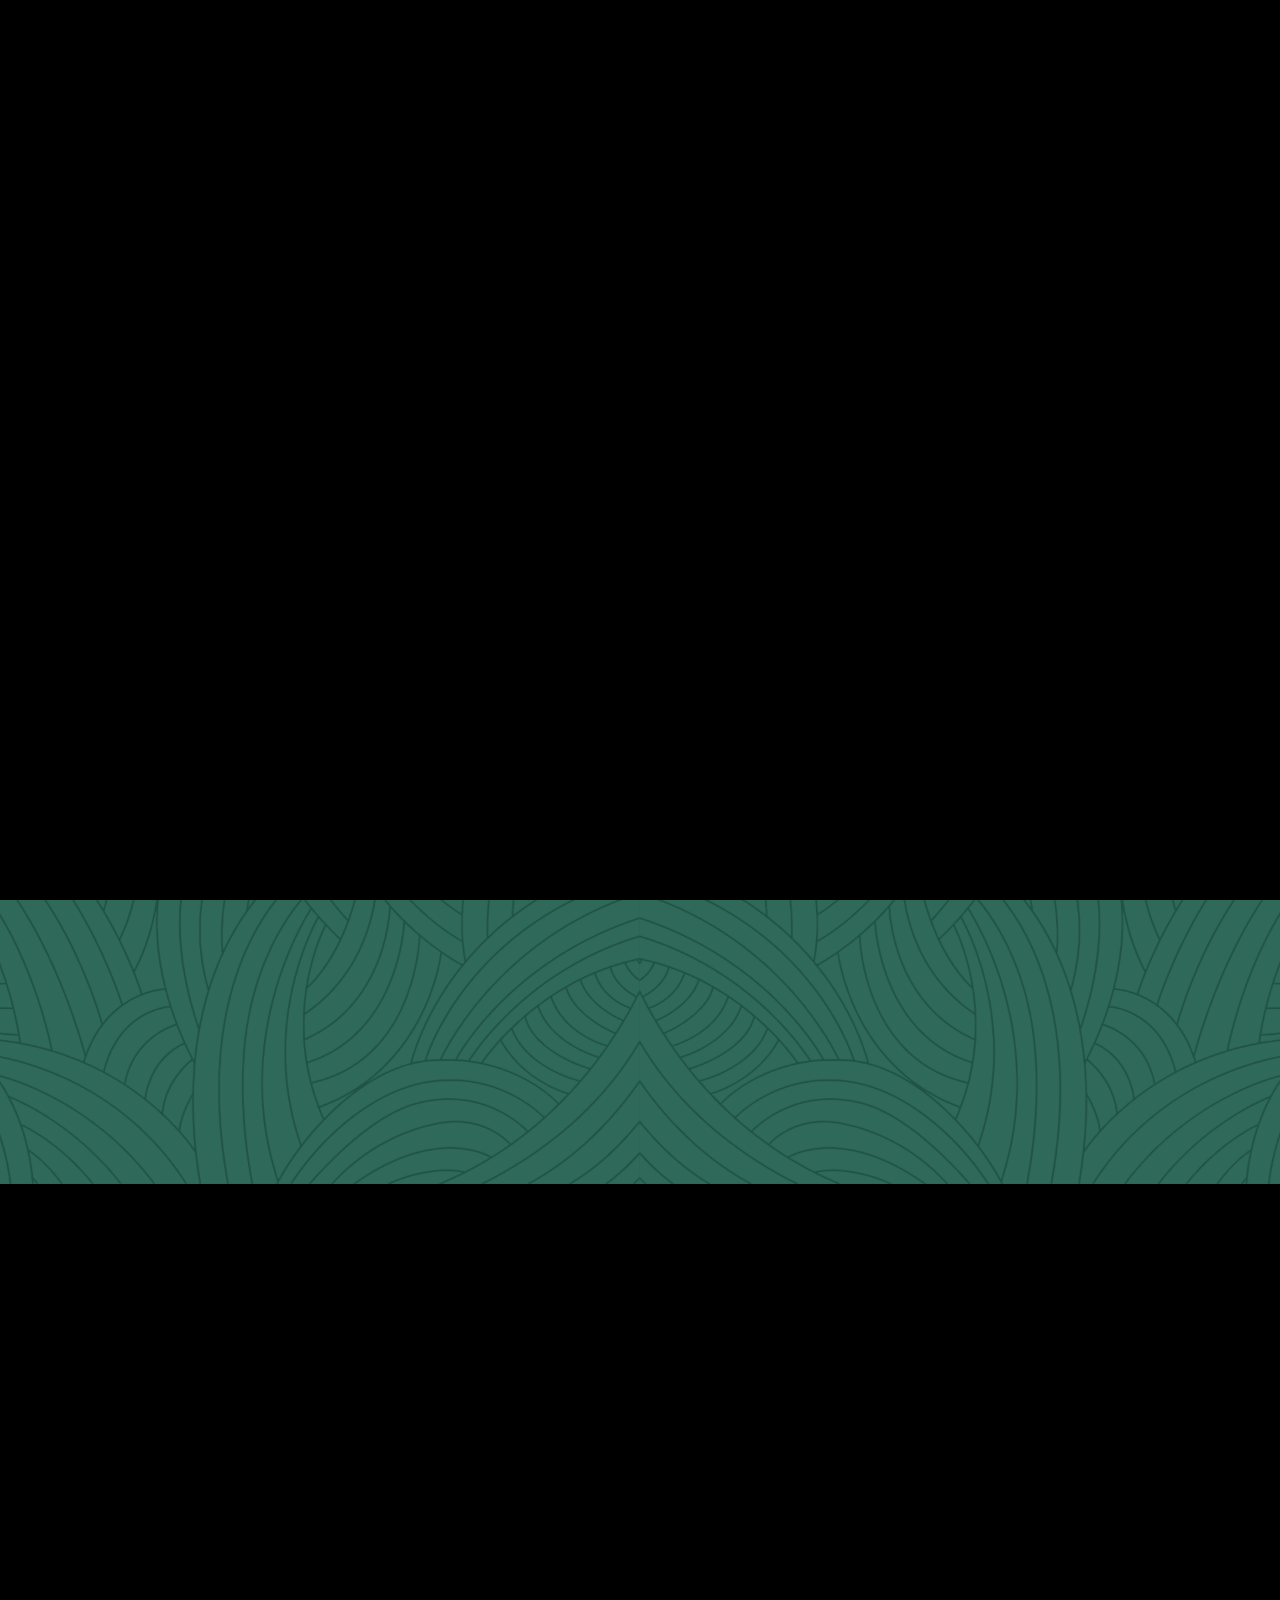
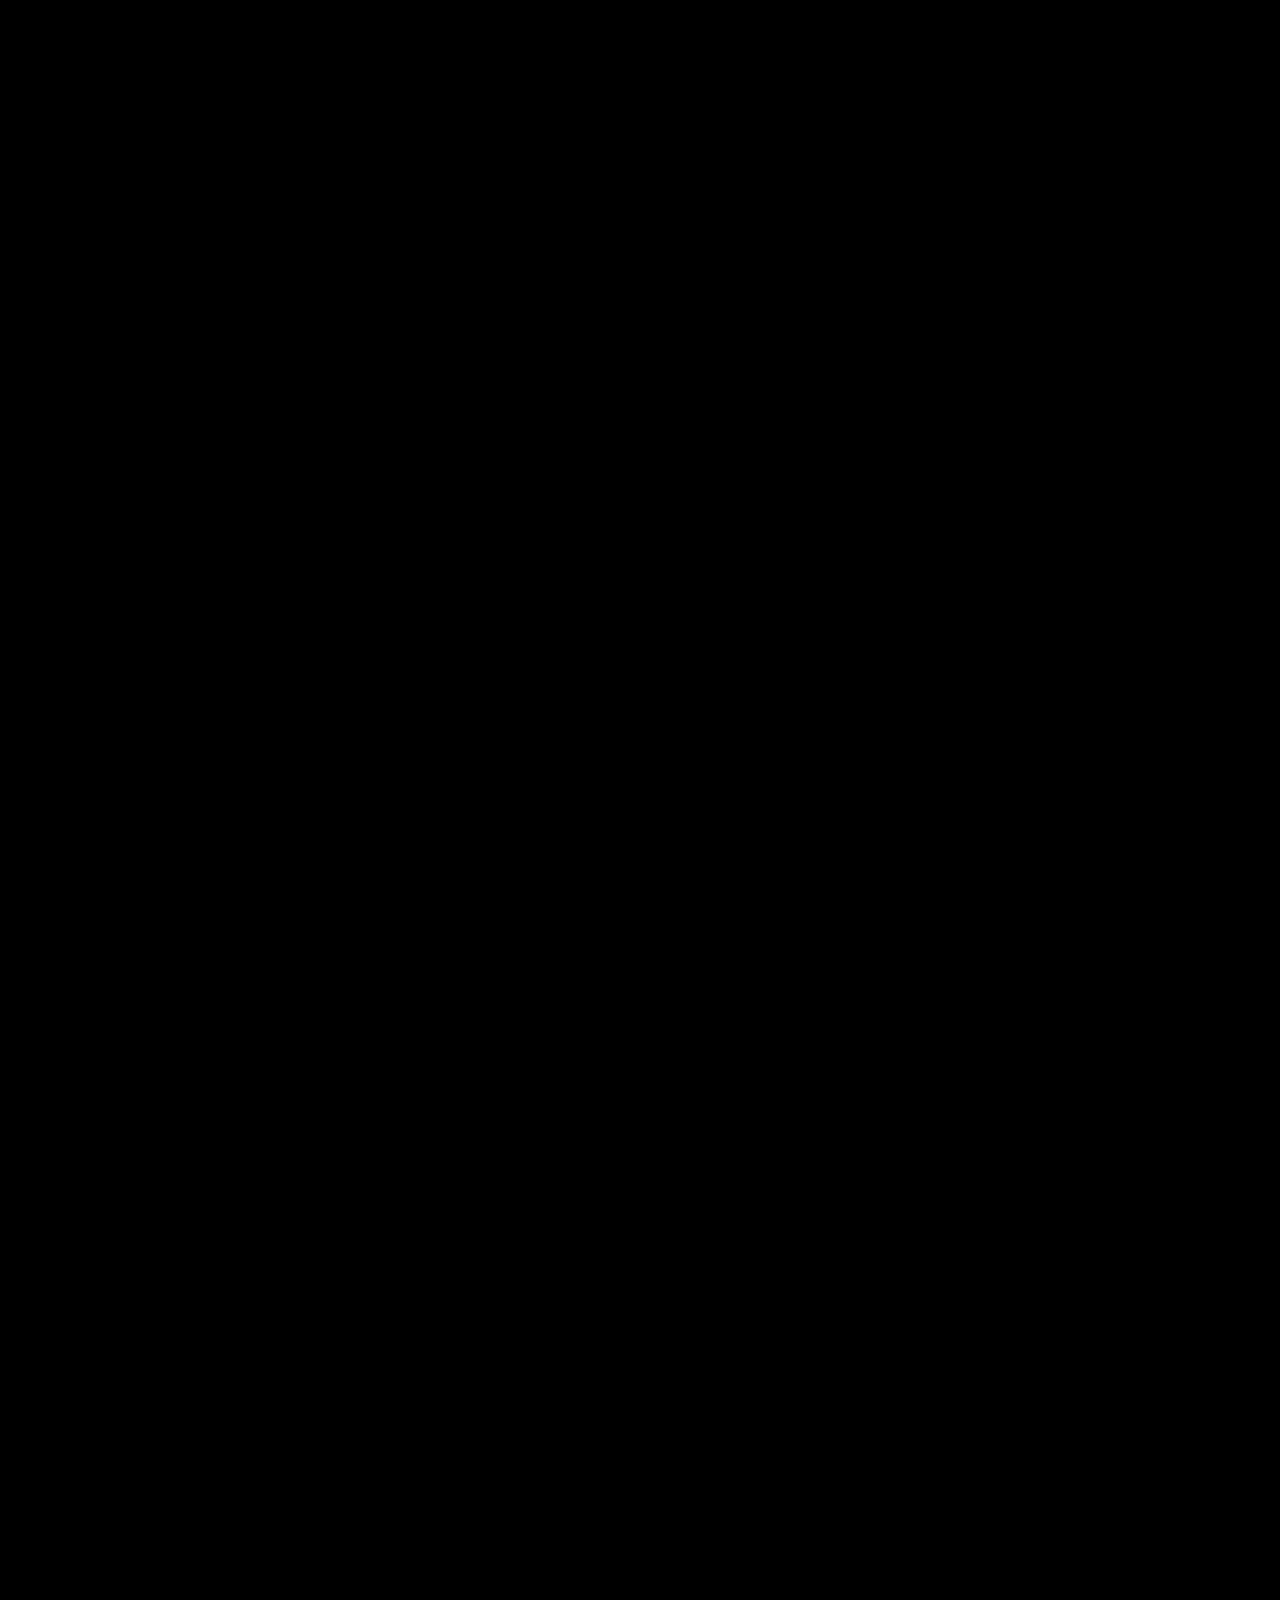
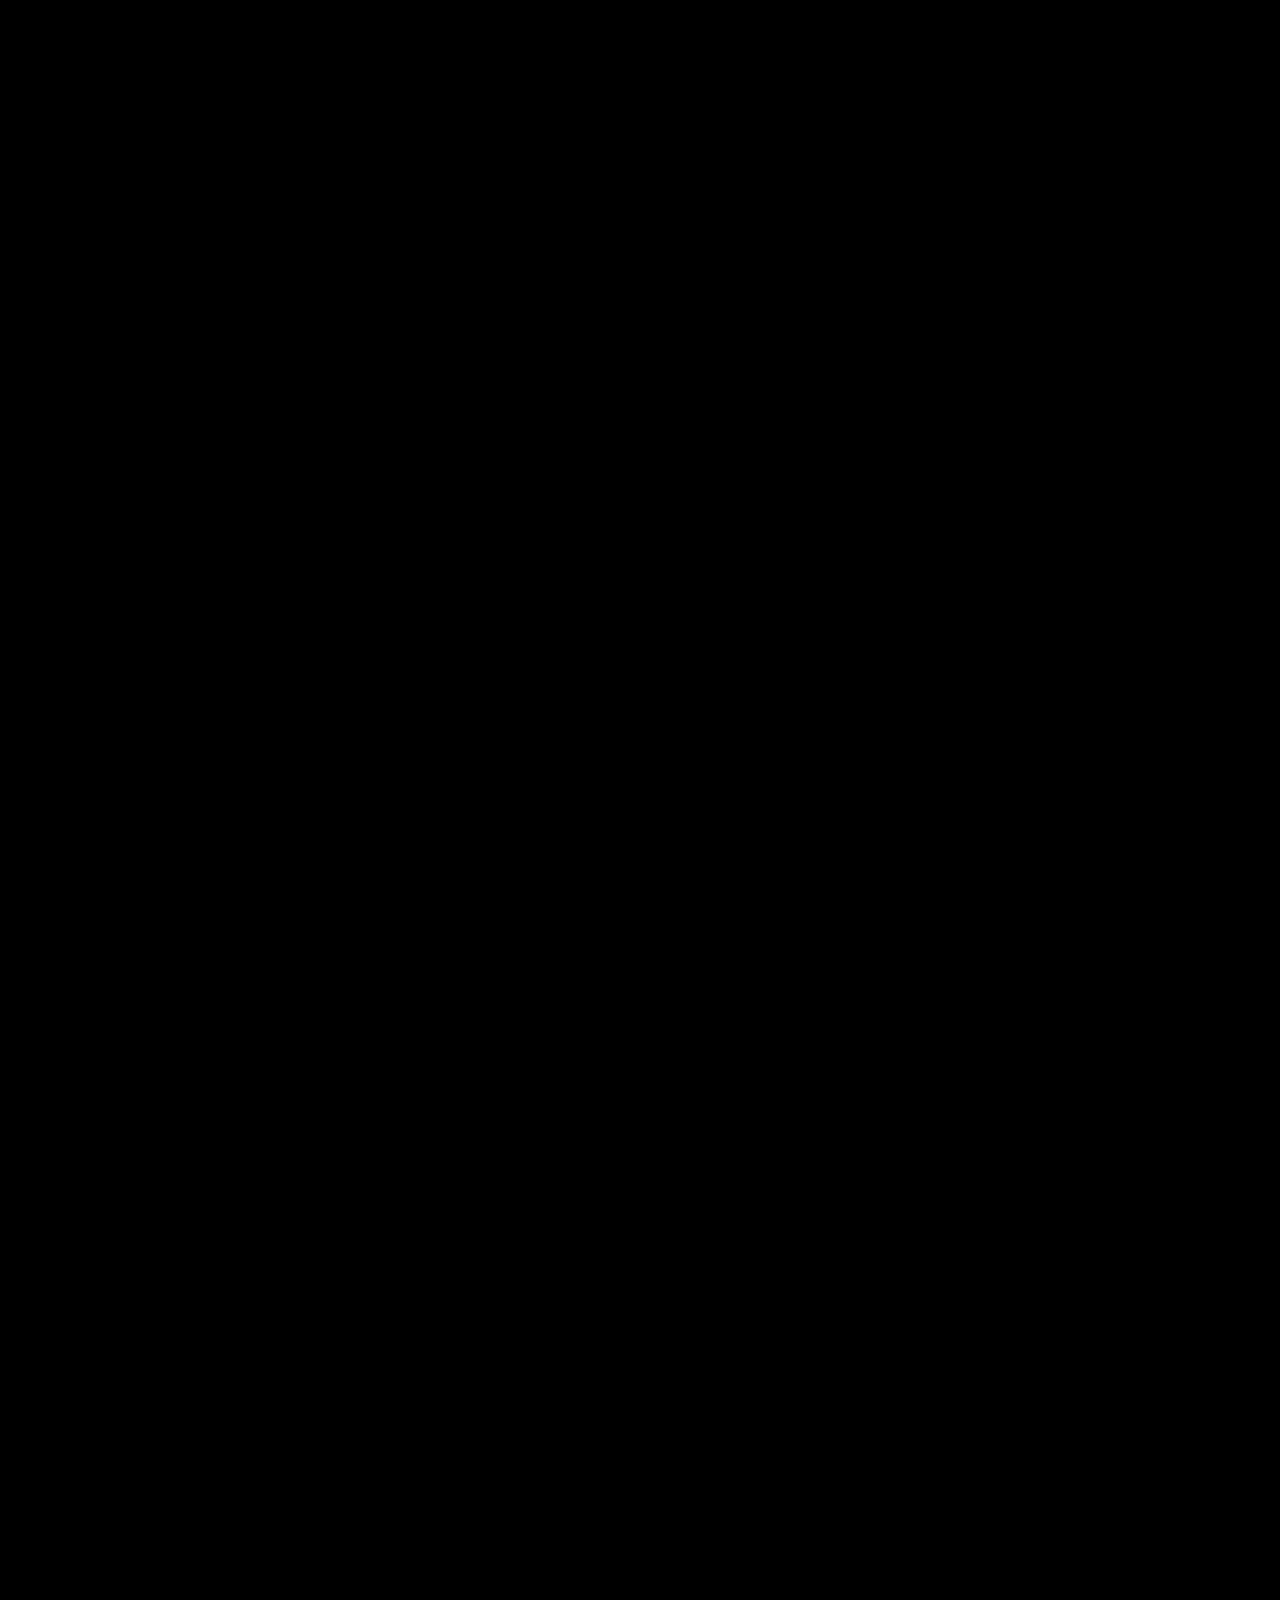
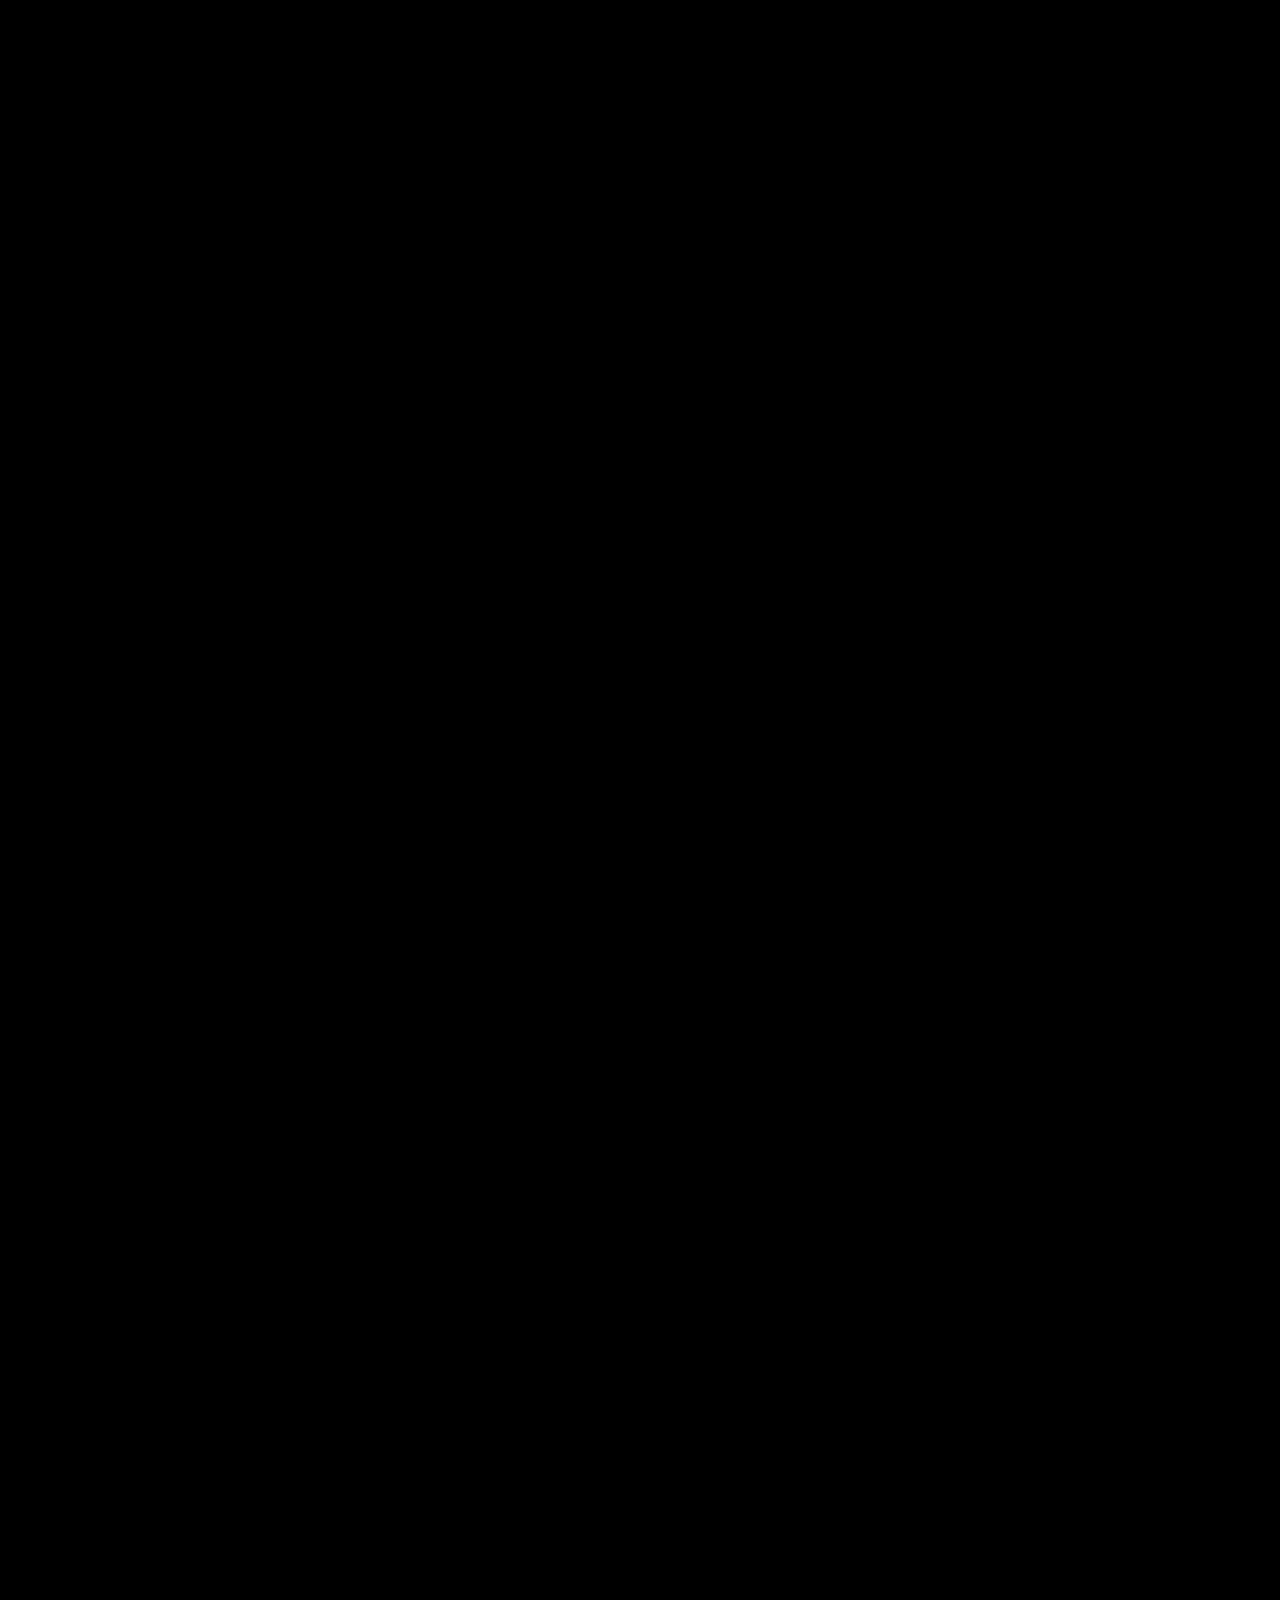
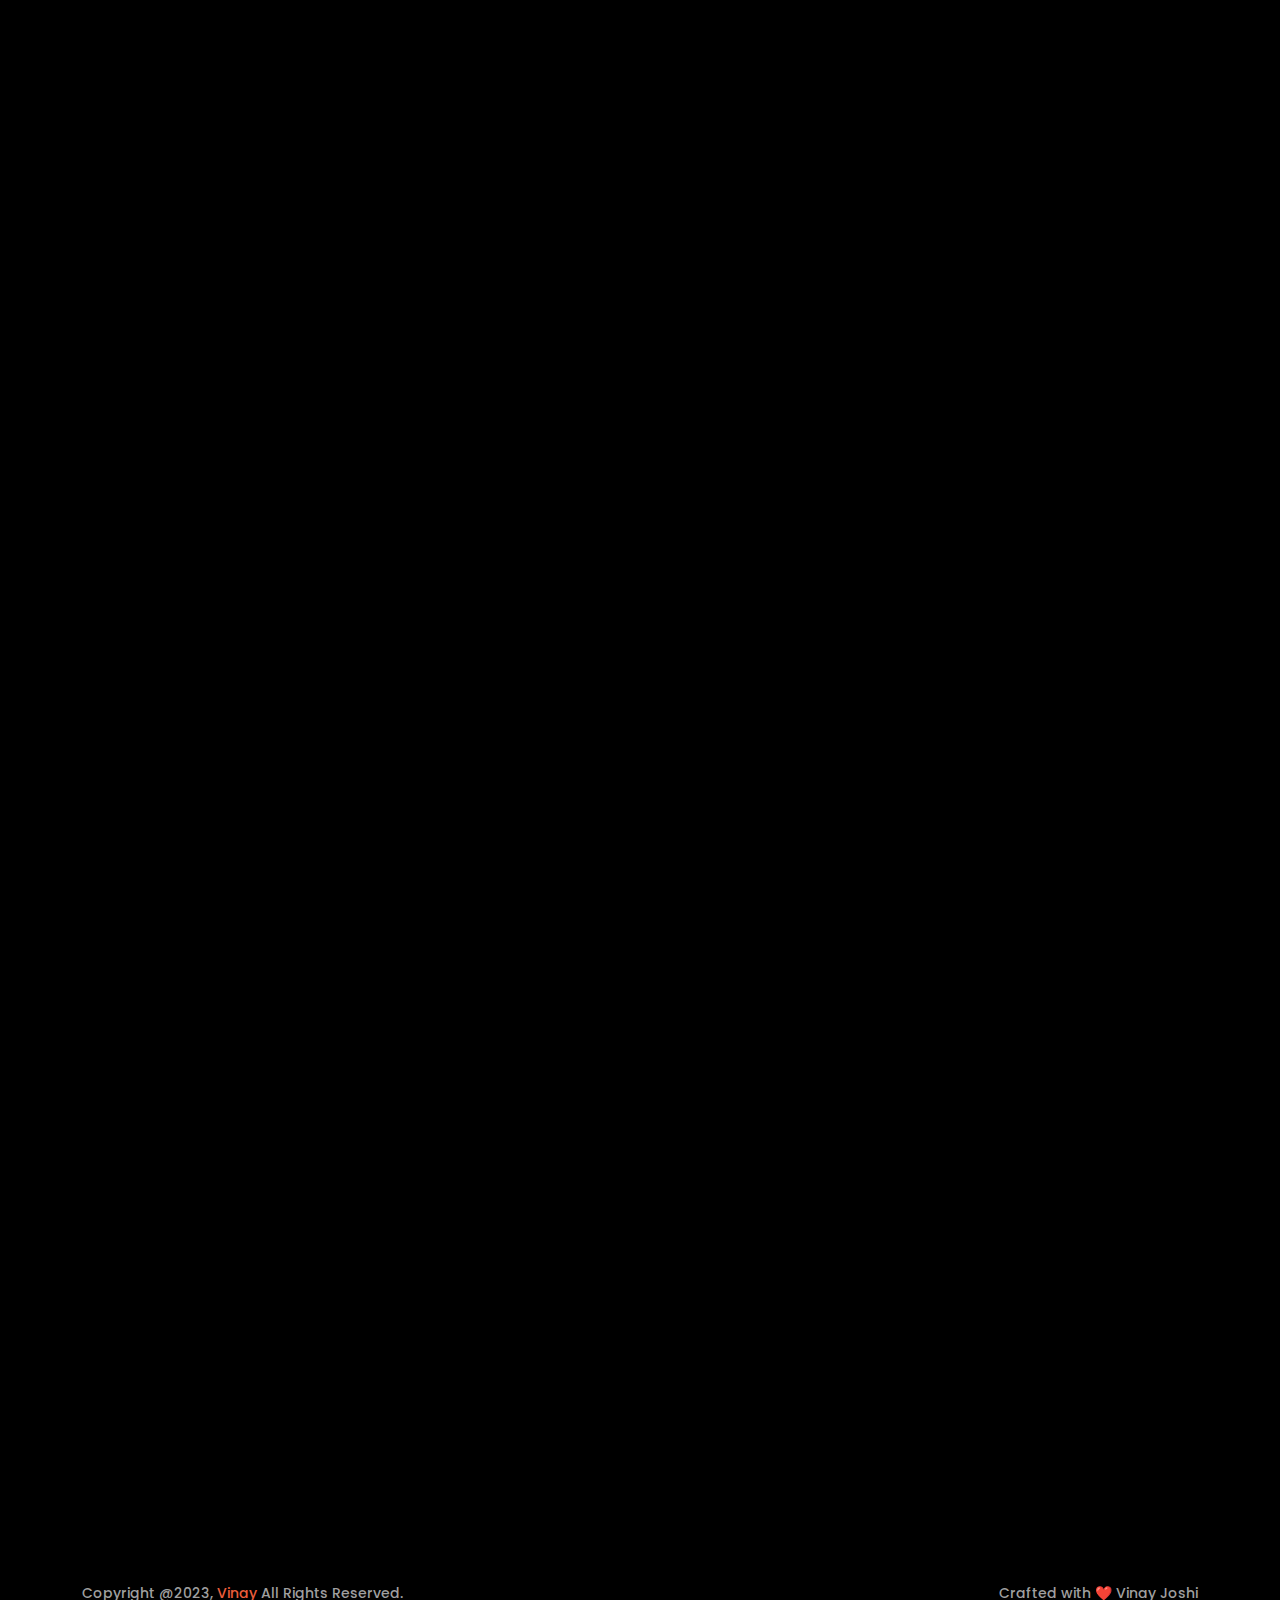
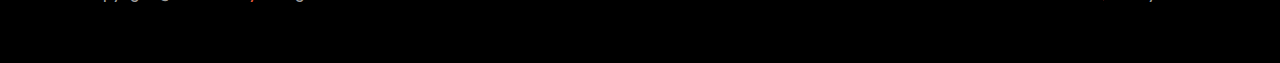
<file: Nature on us logo.html>
<!DOCTYPE html>
<html lang="en">

<head>
    <!-- META -->
    <meta charset="utf-8">
    <meta http-equiv="X-UA-Compatible" content="IE=edge">
    <meta name="viewport" content="width=device-width, initial-scale=1">
    <meta name="description" content="Vinay - Creative Portfolio">
    <meta name="keywords" content="personal, portfolio new, html, one page, bootstrap, new html template, design, creative, onepage, clean, modern">
    <meta name="author" content="Vinay Joshi">
    <!-- PAGE TITLE -->
    <title>Vinay - Personal Portfolio </title>
     <!-- FAV ICON -->
    <link rel="apple-touch-icon" href="assets/images/favicon1.png">
    <link rel="shortcut icon" type="image/png" href="assets/images/favicon1.png">
    <!-- ALL GOOGLE FONTS -->
    <link rel="preconnect" href="https://fonts.googleapis.com">
    <link rel="preconnect" href="https://fonts.gstatic.com" crossorigin>
    <link href="https://fonts.googleapis.com/css2?family=Poppins:ital,wght@0,100;0,200;0,300;0,400;0,500;0,600;0,700;0,800;0,900;1,100;1,200;1,300;1,400;1,500;1,600;1,700;1,800;1,900&display=swap" rel="stylesheet">
    <!-- BOOTSTRAP CSS -->
    <link rel="stylesheet" href="assets/css/bootstrap.min.css" />
    <!-- FONT AWESOME CSS -->
    <link rel="stylesheet" href="assets/fonts/remixicon.css" />
    <!-- MAGNIFIC CSS -->
    <link rel="stylesheet" href="assets/css/magnific-popup.css">
    <!-- NICE SELECT CSS -->
    <link rel="stylesheet" href="assets/css/nice-select.min.css" />
    <!-- ANIMATE CSS -->
    <link rel="stylesheet" href="assets/css/animate.min.css" />
    <!-- SLICK CSS -->
    <link rel="stylesheet" href="assets/css/slick.min.css" />
    <!-- SPACING CSS -->
    <link rel="stylesheet" href="assets/css/spacing.css" />
    <!-- MAIN STYLE CSS -->
    <link rel="stylesheet" href="assets/css/style.css" />
    <!-- RESPONSIVE CSS -->
    <link rel="stylesheet" href="assets/css/responsive.css">
    <!-- HTML5 shim and Respond.js IE8 support of HTML5 elements and media queries -->
    <!-- WARNING: Respond.js doesn't work if you view the page via file:// -->
    <!--[if lt IE 9]>
      <script src="https://oss.maxcdn.com/html5shiv/3.7.2/html5shiv.min.js"></script>
      <script src="https://oss.maxcdn.com/respond/1.4.2/respond.min.js"></script>
    <![endif]-->
</head>

<body>
    <!-- START PRELOADER AREA-->
    <div class="preloader">
        <svg viewbox="0 0 1000 1000" preserveaspectratio="none">
            <path id="preloaderSvg" d="M0,1005S175,995,500,995s500,5,500,5V0H0Z"></path>
        </svg>
        <div class="preloader-heading">
            <div class="load-text">
                <span>L</span>
                <span>o</span>
                <span>a</span>
                <span>d</span>
                <span>i</span>
                <span>n</span>
                <span>g</span>
            </div>
        </div>
    </div>
    <!-- END PRELOADER AREA -->
    <!-- START MENU DESIGN AREA -->
    <header class="main-header">
        <div class="header-upper">
            <div class="container">
                <div class="header-inner d-flex align-items-center">
                    <!-- START LOGO DESIGN AREA -->
                    <div class="logo-outer">
                        <div class="logo">
                            <a href="index.html"><img src="assets/images/logo.png" alt="Logo" title="Logo" /></a>
                        </div>
                    </div>
                    <!-- / END LOGO DESIGN AREA -->
                    <!-- START NAV DESIGN AREA -->
                    <div class="nav-outer clearfix mx-auto">
                        <!-- Main Menu -->
                        <nav class="main-menu navbar-expand-lg">
                            <div class="navbar-header">
                                <div class="mobile-logo">
                                    <a href="index.html">
                                        <img src="assets/images/logo.png" alt="Logo" title="Logo" />
                                    </a>
                                </div>
                                <!-- Toggle Button -->
                                <button type="button" class="navbar-toggle" data-bs-toggle="collapse" data-bs-target=".navbar-collapse">
                                    <span class="icon-bar"></span>
                                    <span class="icon-bar"></span>
                                    <span class="icon-bar"></span>
                                </button>
                            </div>
                            <div class="navbar-collapse collapse">
                                <ul class="navigation onepage clearfix">
                                    <li><a class="nav-link-click" href="index.html">Home</a></li>
                                    <li><a class="nav-link-click" href="about.html">about</a></li>
                                    <li><a class="nav-link-click" href="service.html">services</a></li>
                                    <li><a class="nav-link-click" href="works.html">works</a></li>
                                    <li><a class="nav-link-click" href="contact.html">Contact</a></li>
                                </ul>
                            </div>
                        </nav>
                        <!-- / END NAV DESIGN AREA -->
                    </div>
                    <div class="menu-btns">
                        <a href="https://wa.me/+919978117317" class="theme-btn">Hire Me<i class="ri-shake-hands-line"></i></a>
                    </div>
                </div>
            </div>
        </div>
    </header>
    <!-- / END MENU DESIGN AREA -->
    <!-- START SINGLE PAGE DETAILS DESIGN AREA -->
    <div class="single-project-page-design">
        <div class="container">
            <div class="row">
                <div class="col-lg-12 text-center pb-30">
                    <p>BRANDING - Vinay Joshi</p>
                    <h1>Logo Design For Gluten-Free Product</h1>
                </div>
            </div>
        </div>
        <div class="single-project-image">
            <img src="assets/images/projects/Nature on us/single-project 1.png" alt="image">
        </div>
        <div class="container pt-30">
            <div class="row">
                <div class="col-lg-4">
                    <!-- START SINGLE LEFT DESIGN AREA -->
                    <div class="single-project-page-left wow fadeInUp delay-0-2s">
                        <div class="single-info">
                            <p>Year</p>
                            <h3>2024</h3>
                        </div>
                        <div class="single-info">
                            <p>Client</p>
                            <h3>NatureOnUs</h3>
                        </div>
                        <div class="single-info">
                            <p>Services</p>
                            <h3>Gluten Free Products</h3>
                        </div>
                        <div class="single-info">
                            <p>Project</p>
                            <h3>Logo Designing</h3>
                        </div>
                    </div>
                    <!-- / END SINGLE LEFT DESIGN AREA -->
                </div>
                <!-- START SINGLE RIGHT DESIGN AREA -->
                <div class="col-lg-8">
                    <div class="single-project-page-right wow fadeInUp delay-0-4s">
                        <h2>
                            Description
                        </h2>
                        <p>Nature on us offer a wide variety of high-quality products, ranging from beloved classics to exciting new creations. Our commitment to innovation ensures that we provide something for every taste, while maintaining the highest standards of flavor and quality.</p>
                        <p>Nature on us carefully source there products from trusted suppliers who meet our strict quality standards. This allows us to offer a diverse range of gluten-free and vegan options without compromising on taste or quality.</p>
                    </div>
                </div>
                <!-- / END SINGLE RIGHT DESIGN AREA -->
            </div>
            <!-- START SINGLE PAGE GALLERY DESIGN AREA -->
            <div class="row pt-30">
                <div class="col-lg-12">
                    <div class="single-image wow fadeInUp delay-0-2s">
                        <img src="assets/images/projects/Nature on us/Logo Presentation_1.png" alt="gallery">
                    </div>
             </div>
             <!--  / END SINGLE PAGE GALLERY DESIGN AREA -->
        </div>
    </div>
    <!-- / END SINGLE PAGE DETAILS DESIGN AREA -->
    <!-- START CALL TO ACTION DESIGN AREA -->
    <section class="call-to-action-area">
        <div class="container">
            <div class="row">
                <!-- START ABOUT TEXT DESIGN AREA -->
                <div class="col-lg-12">
                    <div class="about-content-part call-to-action-part wow fadeInUp delay-0-2s text-center">
                        <h2>Are You Ready to kickstart your project with a touch of magic?</h2>
                        <p>Reach out and let's make it happen ✨. I'm also available for full-time or Part-time opportunities to push the boundaries of design and deliver exceptional work.</p>
                        <div class="hero-btns">
                            <a href="https://wa.me/+919978117317" class="theme-btn">Let's Talk <i class="ri-download-line"></i></a>
                        </div>
                    </div>
                </div>
                <!-- / END ABOUT TEXT DESIGN AREA -->
            </div>
        </div>
    </section>
    <!--  // END CALL TO ACTION DESIGN AREA -->
    <!-- START FOOTER DESIGN AREA -->
    <footer class="main-footer">
        <div class="footer-bottom pt-50 pb-40">
            <div class="container">
                <div class="row">
                    <div class="col-lg-6">
                        <div class="copyright-text">
                            <p>
                                Copyright @2023, <a href="index.html">Vinay</a> All
                                Rights Reserved.
                            </p>
                        </div>
                    </div>
                    <div class="col-lg-6">
                        <div class="copyright-text extra-copyright">
                            <p>
                                Crafted with ❤️ Vinay Joshi
                            </p>
                        </div>
                    </div>
                </div>
            </div>
        </div>
    </footer>
    <!-- / END FOOTER DESIGN AREA -->
    <!-- START SCROOL UP DESIGN AREA -->
    <div class="progress-wrap cursor-pointer">
        <i class="ri-arrow-up-double-line"></i>
        <svg class="progress-circle svg-content" width="100%" height="100%" viewBox="-1 -1 102 102">
            <path d="M50,1 a49,49 0 0,1 0,98 a49,49 0 0,1 0,-98" />
        </svg>
    </div>
    <!-- / END SCROOL UP DESIGN AREA -->
    <!-- JQUERY JS -->
    <script src="assets/js/jquery-3.6.0.min.js"></script>
    <!-- BOOTSTRAP JS-->
    <script src="assets/js/bootstrap.min.js"></script>
    <!-- APPEAR JS -->
    <script src="assets/js/appear.min.js"></script>
    <!-- GSAP JS -->
    <script src="assets/js/gsap.min.js"></script>
    <!-- MAGNIFICANT JS -->
    <script src="assets/js/jquery.magnific-popup.min.js"></script>
    <!-- SLICK JS-->
    <script src="assets/js/slick.min.js"></script>
    <!-- NICE SELECT JS-->
    <script src="assets/js/jquery.nice-select.min.js"></script>
    <!-- IMAGE LOADER JS-->
    <script src="assets/js/imagesloaded.pkgd.min.js"></script>
    <!-- ISOTOPE JS-->
    <script src="assets/js/isotope.pkgd.min.js"></script>
    <!--  WOW ANIMATION JS-->
    <script src="assets/js/wow.min.js"></script>
    <!-- SCRIPT JS-->
    <script src="assets/js/script.js"></script>
</body>

</html>
</file>
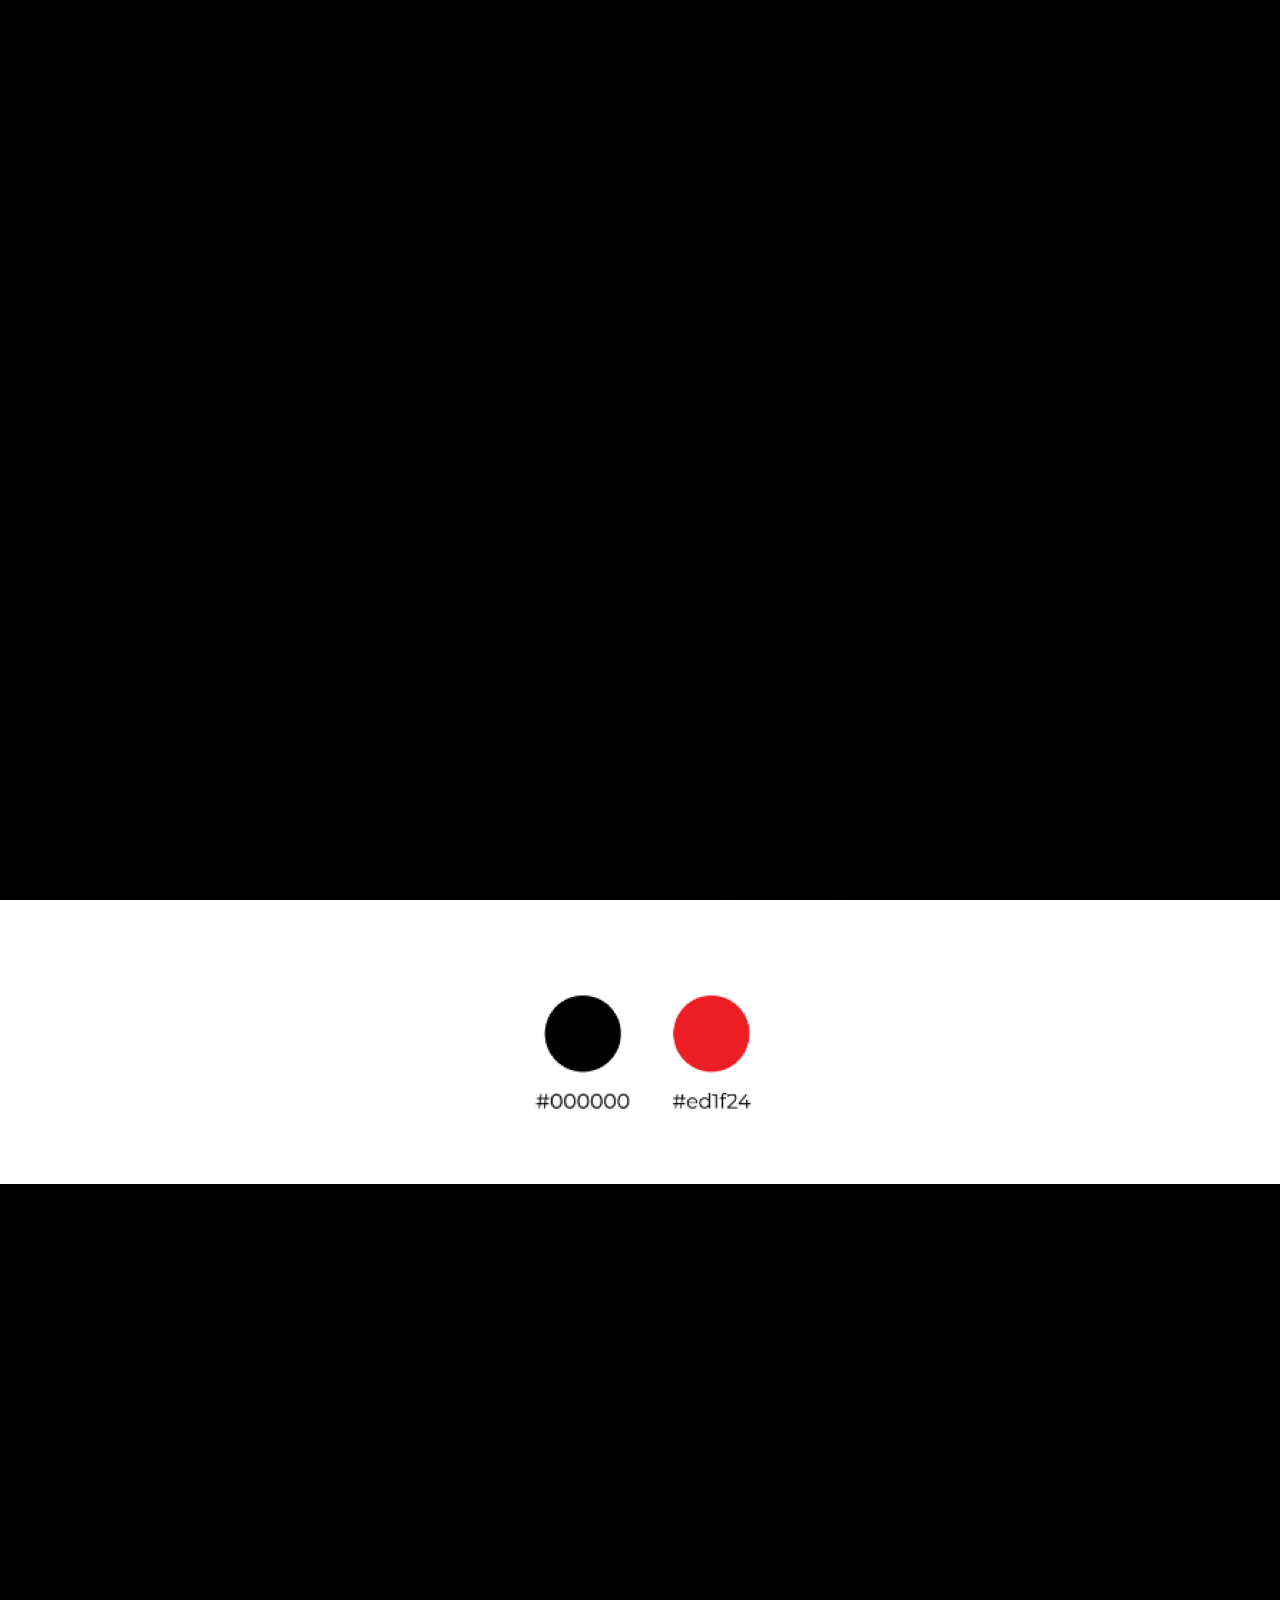
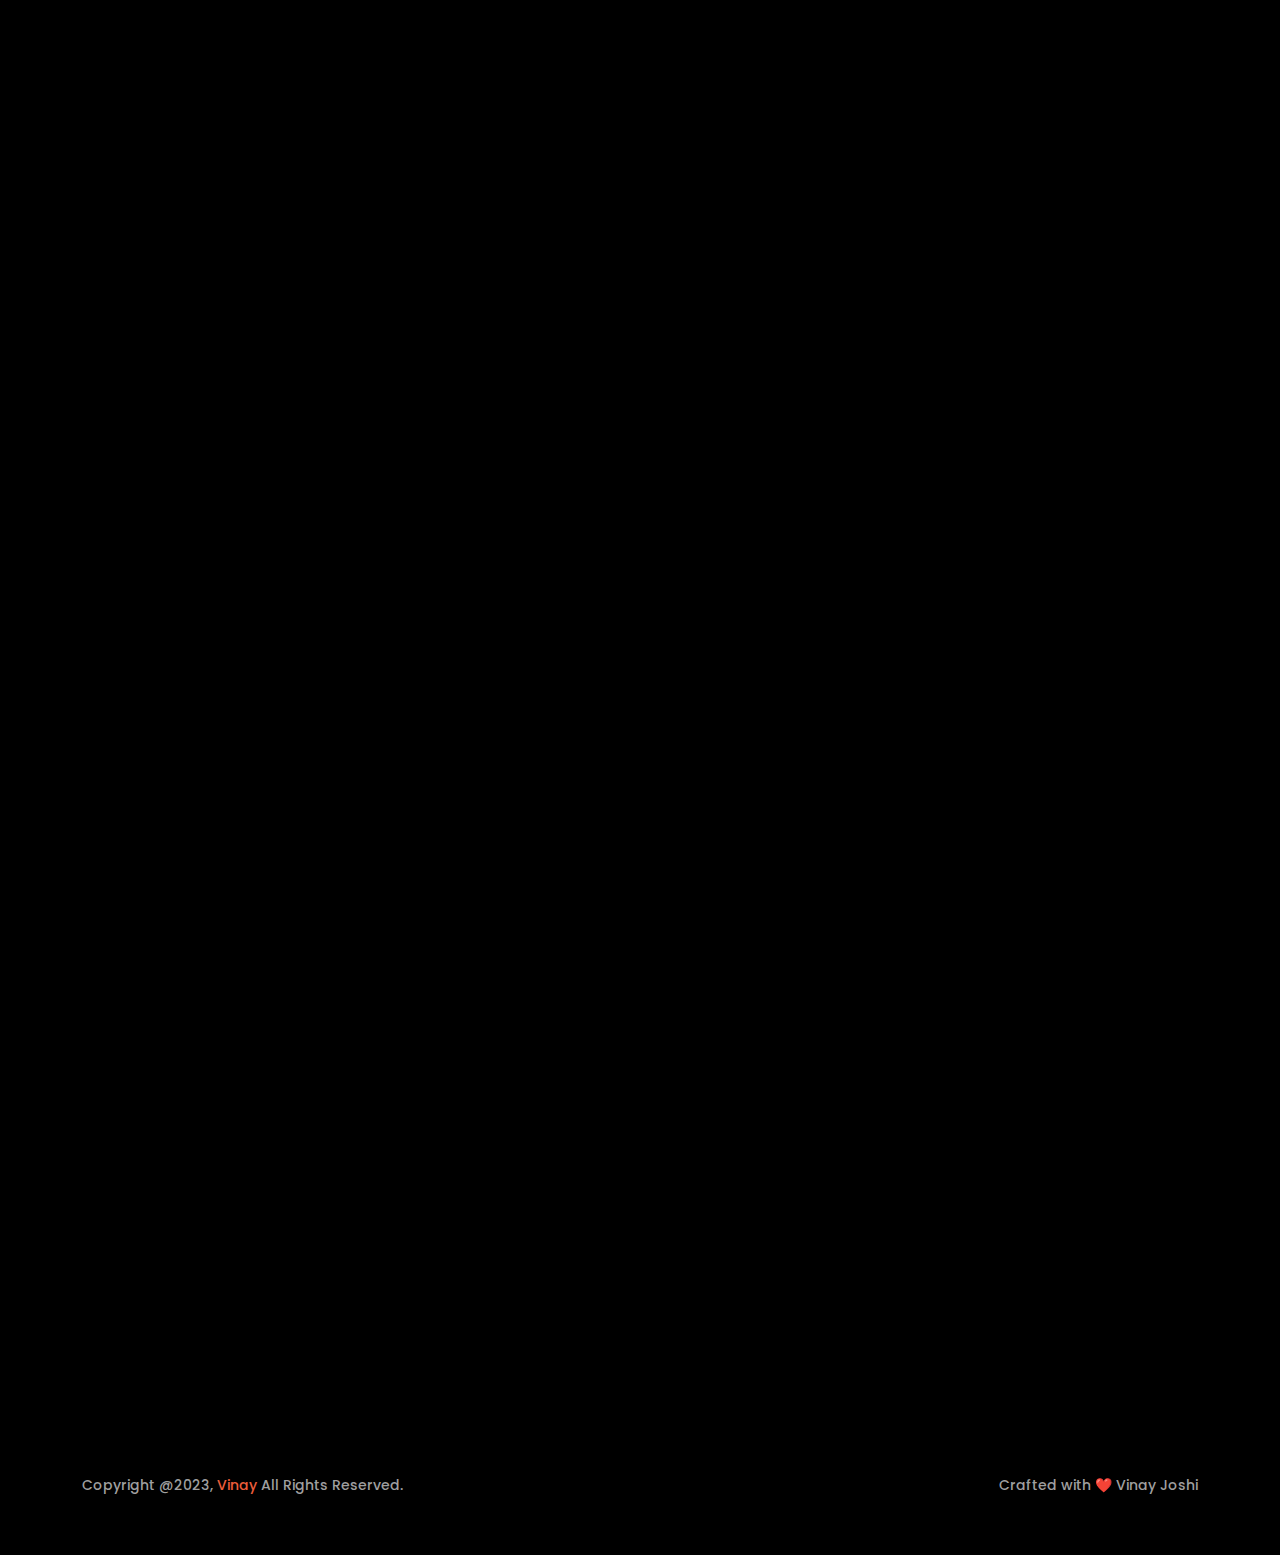
<file: nexz pose.html>
<!DOCTYPE html>
<html lang="en">

<head>
    <!-- META -->
    <meta charset="utf-8">
    <meta http-equiv="X-UA-Compatible" content="IE=edge">
    <meta name="viewport" content="width=device-width, initial-scale=1">
    <meta name="description" content="Vinay - Creative Portfolio">
    <meta name="keywords" content="personal, portfolio new, html, one page, bootstrap, new html template, design, creative, onepage, clean, modern">
    <meta name="author" content="Vinay Joshi">
    <!-- PAGE TITLE -->
    <title>Vinay - Personal Portfolio </title>
     <!-- FAV ICON -->
    <link rel="apple-touch-icon" href="assets/images/favicon1.png">
    <link rel="shortcut icon" type="image/png" href="assets/images/favicon1.png">
    <!-- ALL GOOGLE FONTS -->
    <link rel="preconnect" href="https://fonts.googleapis.com">
    <link rel="preconnect" href="https://fonts.gstatic.com" crossorigin>
    <link href="https://fonts.googleapis.com/css2?family=Poppins:ital,wght@0,100;0,200;0,300;0,400;0,500;0,600;0,700;0,800;0,900;1,100;1,200;1,300;1,400;1,500;1,600;1,700;1,800;1,900&display=swap" rel="stylesheet">
    <!-- BOOTSTRAP CSS -->
    <link rel="stylesheet" href="assets/css/bootstrap.min.css" />
    <!-- FONT AWESOME CSS -->
    <link rel="stylesheet" href="assets/fonts/remixicon.css" />
    <!-- MAGNIFIC CSS -->
    <link rel="stylesheet" href="assets/css/magnific-popup.css">
    <!-- NICE SELECT CSS -->
    <link rel="stylesheet" href="assets/css/nice-select.min.css" />
    <!-- ANIMATE CSS -->
    <link rel="stylesheet" href="assets/css/animate.min.css" />
    <!-- SLICK CSS -->
    <link rel="stylesheet" href="assets/css/slick.min.css" />
    <!-- SPACING CSS -->
    <link rel="stylesheet" href="assets/css/spacing.css" />
    <!-- MAIN STYLE CSS -->
    <link rel="stylesheet" href="assets/css/style.css" />
    <!-- RESPONSIVE CSS -->
    <link rel="stylesheet" href="assets/css/responsive.css">
    <!-- HTML5 shim and Respond.js IE8 support of HTML5 elements and media queries -->
    <!-- WARNING: Respond.js doesn't work if you view the page via file:// -->
    <!--[if lt IE 9]>
      <script src="https://oss.maxcdn.com/html5shiv/3.7.2/html5shiv.min.js"></script>
      <script src="https://oss.maxcdn.com/respond/1.4.2/respond.min.js"></script>
    <![endif]-->
</head>

<body>
    <!-- START PRELOADER AREA-->
    <div class="preloader">
        <svg viewbox="0 0 1000 1000" preserveaspectratio="none">
            <path id="preloaderSvg" d="M0,1005S175,995,500,995s500,5,500,5V0H0Z"></path>
        </svg>
        <div class="preloader-heading">
            <div class="load-text">
                <span>L</span>
                <span>o</span>
                <span>a</span>
                <span>d</span>
                <span>i</span>
                <span>n</span>
                <span>g</span>
            </div>
        </div>
    </div>
    <!-- END PRELOADER AREA -->
    <!-- START MENU DESIGN AREA -->
    <header class="main-header">
        <div class="header-upper">
            <div class="container">
                <div class="header-inner d-flex align-items-center">
                    <!-- START LOGO DESIGN AREA -->
                    <div class="logo-outer">
                        <div class="logo">
                            <a href="index.html"><img src="assets/images/logo.png" alt="Logo" title="Logo" /></a>
                        </div>
                    </div>
                    <!-- / END LOGO DESIGN AREA -->
                    <!-- START NAV DESIGN AREA -->
                    <div class="nav-outer clearfix mx-auto">
                        <!-- Main Menu -->
                        <nav class="main-menu navbar-expand-lg">
                            <div class="navbar-header">
                                <div class="mobile-logo">
                                    <a href="index.html">
                                        <img src="assets/images/logo.png" alt="Logo" title="Logo" />
                                    </a>
                                </div>
                                <!-- Toggle Button -->
                                <button type="button" class="navbar-toggle" data-bs-toggle="collapse" data-bs-target=".navbar-collapse">
                                    <span class="icon-bar"></span>
                                    <span class="icon-bar"></span>
                                    <span class="icon-bar"></span>
                                </button>
                            </div>
                            <div class="navbar-collapse collapse">
                                <ul class="navigation onepage clearfix">
                                    <li><a class="nav-link-click" href="index.html">Home</a></li>
                                    <li><a class="nav-link-click" href="about.html">about</a></li>
                                    <li><a class="nav-link-click" href="service.html">services</a></li>
                                    <li><a class="nav-link-click" href="works.html">works</a></li>
                                    <li><a class="nav-link-click" href="contact.html">Contact</a></li>
                                </ul>
                            </div>
                        </nav>
                        <!-- / END NAV DESIGN AREA -->
                    </div>
                    <div class="menu-btns">
                        <a href="https://wa.me/+919978117317" class="theme-btn">Hire Me<i class="ri-shake-hands-line"></i></a>
                    </div>
                </div>
            </div>
        </div>
    </header>
    <!-- / END MENU DESIGN AREA -->
    <!-- START SINGLE PAGE DETAILS DESIGN AREA -->
    <div class="single-project-page-design">
        <div class="container">
            <div class="row">
                <div class="col-lg-12 text-center pb-30">
                    <p>BRANDING - Vinay Joshi</p>
                    <h1>Logo Design For Photostudio</h1>
                </div>
            </div>
        </div>
        <div class="single-project-image">
            <img src="assets/images/projects/nexz pose/single-project.jpg" alt="image">
        </div>
        <div class="container pt-30">
            <div class="row">
                <div class="col-lg-4">
                    <!-- START SINGLE LEFT DESIGN AREA -->
                    <div class="single-project-page-left wow fadeInUp delay-0-2s">
                        <div class="single-info">
                            <p>Year</p>
                            <h3>2024</h3>
                        </div>
                        <div class="single-info">
                            <p>Client</p>
                            <h3>NexPoze</h3>
                        </div>
                        <div class="single-info">
                            <p>Services</p>
                            <h3>Photography & Videography</h3>
                        </div>
                        <div class="single-info">
                            <p>Project</p>
                            <h3>Logo Designing</h3>
                        </div>
                    </div>
                    <!-- / END SINGLE LEFT DESIGN AREA -->
                </div>
                <!-- START SINGLE RIGHT DESIGN AREA -->
                <div class="col-lg-8">
                    <div class="single-project-page-right wow fadeInUp delay-0-4s">
                        <h2>
                            Description
                        </h2>
                        <p>NexPoze Studio is a leading photo and videography studio specializing in capturing stunning visuals for businesses. They offer a wide range of services, including corporate shoots, product photography, and creative videography. NexPoze team is dedicated to providing high-quality images and videos that perfectly represent your brand, products, and services. Whether you need professional portraits, promotional videos, or detailed product shots, They bring your vision to life with precision and creativity.</p>
                        <p>At NexPoze Studio, we understand the importance of strong visual content in today’s digital world. There goal is to create impactful images and videos that not only engage your audience but also enhance your brand’s story. With a focus on innovation and attention to detail, NexPoze use state-of-the-art equipment and techniques to deliver results that make a lasting impression.</p>
                    </div>
                </div>
                <!-- / END SINGLE RIGHT DESIGN AREA -->
            </div>
            <!-- START SINGLE PAGE GALLERY DESIGN AREA -->
            <div class="row pt-30">
                <div class="col-lg-6">
                    <div class="single-image wow fadeInUp delay-0-2s">
                        <img src="assets/images/projects/nexz pose/work1.jpg" alt="gallery">
                    </div>
             </div>
                <div class="col-lg-6">
                    <div class="single-image wow fadeInUp delay-0-2s">
                        <img src="assets/images/projects/nexz pose/work2.jpg" alt="gallery">
                    </div>
                </div>
            </div>
            <!--  / END SINGLE PAGE GALLERY DESIGN AREA -->
        </div>
    </div>
    <!-- / END SINGLE PAGE DETAILS DESIGN AREA -->
    <!-- START CALL TO ACTION DESIGN AREA -->
    <section class="call-to-action-area">
        <div class="container">
            <div class="row">
                <!-- START ABOUT TEXT DESIGN AREA -->
                <div class="col-lg-12">
                    <div class="about-content-part call-to-action-part wow fadeInUp delay-0-2s text-center">
                        <h2>Are You Ready to kickstart your project with a touch of magic?</h2>
                        <p>Reach out and let's make it happen ✨. I'm also available for full-time or Part-time opportunities to push the boundaries of design and deliver exceptional work.</p>
                        <div class="hero-btns">
                            <a href="https://wa.me/+919978117317" class="theme-btn">Let's Talk <i class="ri-download-line"></i></a>
                        </div>
                    </div>
                </div>
                <!-- / END ABOUT TEXT DESIGN AREA -->
            </div>
        </div>
    </section>
    <!--  // END CALL TO ACTION DESIGN AREA -->
    <!-- START FOOTER DESIGN AREA -->
    <footer class="main-footer">
        <div class="footer-bottom pt-50 pb-40">
            <div class="container">
                <div class="row">
                    <div class="col-lg-6">
                        <div class="copyright-text">
                            <p>
                                Copyright @2023, <a href="index.html">Vinay</a> All
                                Rights Reserved.
                            </p>
                        </div>
                    </div>
                    <div class="col-lg-6">
                        <div class="copyright-text extra-copyright">
                            <p>
                                Crafted with ❤️ Vinay Joshi
                            </p>
                        </div>
                    </div>
                </div>
            </div>
        </div>
    </footer>
    <!-- / END FOOTER DESIGN AREA -->
    <!-- START SCROOL UP DESIGN AREA -->
    <div class="progress-wrap cursor-pointer">
        <i class="ri-arrow-up-double-line"></i>
        <svg class="progress-circle svg-content" width="100%" height="100%" viewBox="-1 -1 102 102">
            <path d="M50,1 a49,49 0 0,1 0,98 a49,49 0 0,1 0,-98" />
        </svg>
    </div>
    <!-- / END SCROOL UP DESIGN AREA -->
    <!-- JQUERY JS -->
    <script src="assets/js/jquery-3.6.0.min.js"></script>
    <!-- BOOTSTRAP JS-->
    <script src="assets/js/bootstrap.min.js"></script>
    <!-- APPEAR JS -->
    <script src="assets/js/appear.min.js"></script>
    <!-- GSAP JS -->
    <script src="assets/js/gsap.min.js"></script>
    <!-- MAGNIFICANT JS -->
    <script src="assets/js/jquery.magnific-popup.min.js"></script>
    <!-- SLICK JS-->
    <script src="assets/js/slick.min.js"></script>
    <!-- NICE SELECT JS-->
    <script src="assets/js/jquery.nice-select.min.js"></script>
    <!-- IMAGE LOADER JS-->
    <script src="assets/js/imagesloaded.pkgd.min.js"></script>
    <!-- ISOTOPE JS-->
    <script src="assets/js/isotope.pkgd.min.js"></script>
    <!--  WOW ANIMATION JS-->
    <script src="assets/js/wow.min.js"></script>
    <!-- SCRIPT JS-->
    <script src="assets/js/script.js"></script>
</body>

</html>
</file>
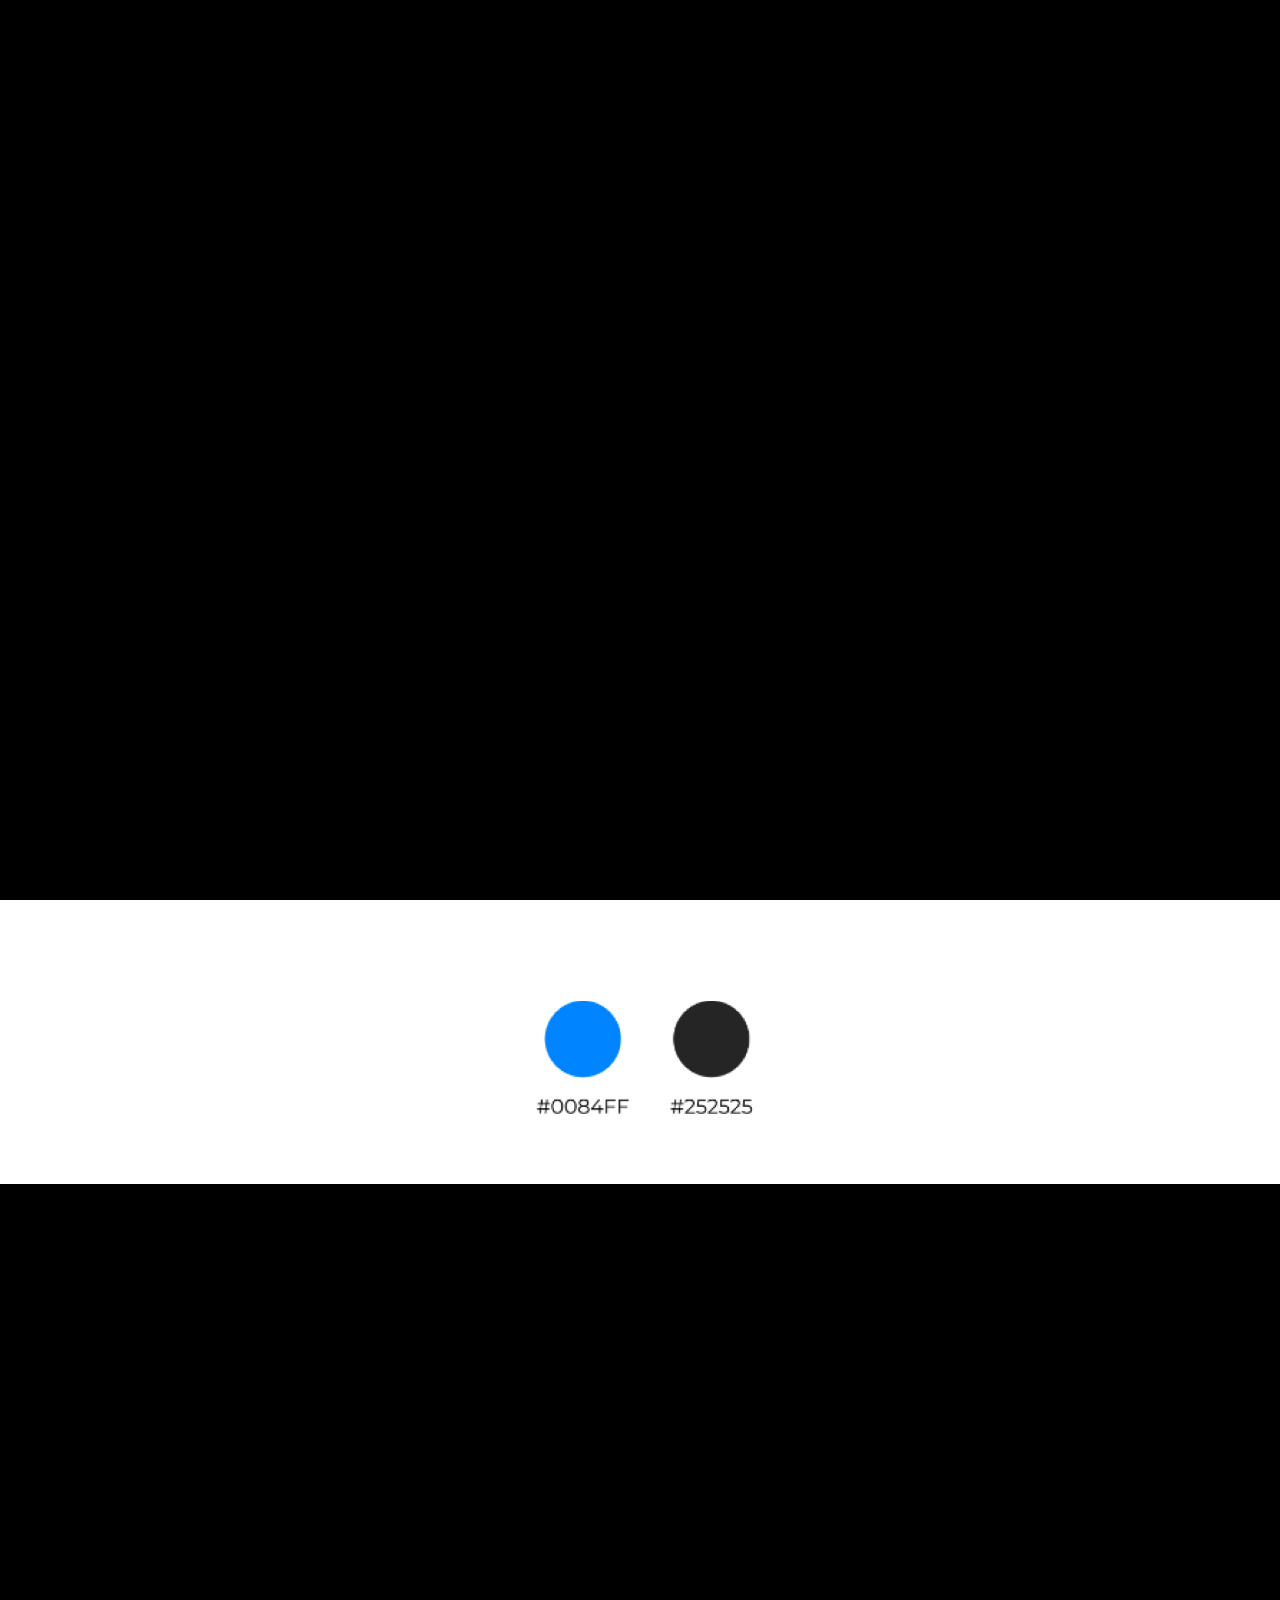
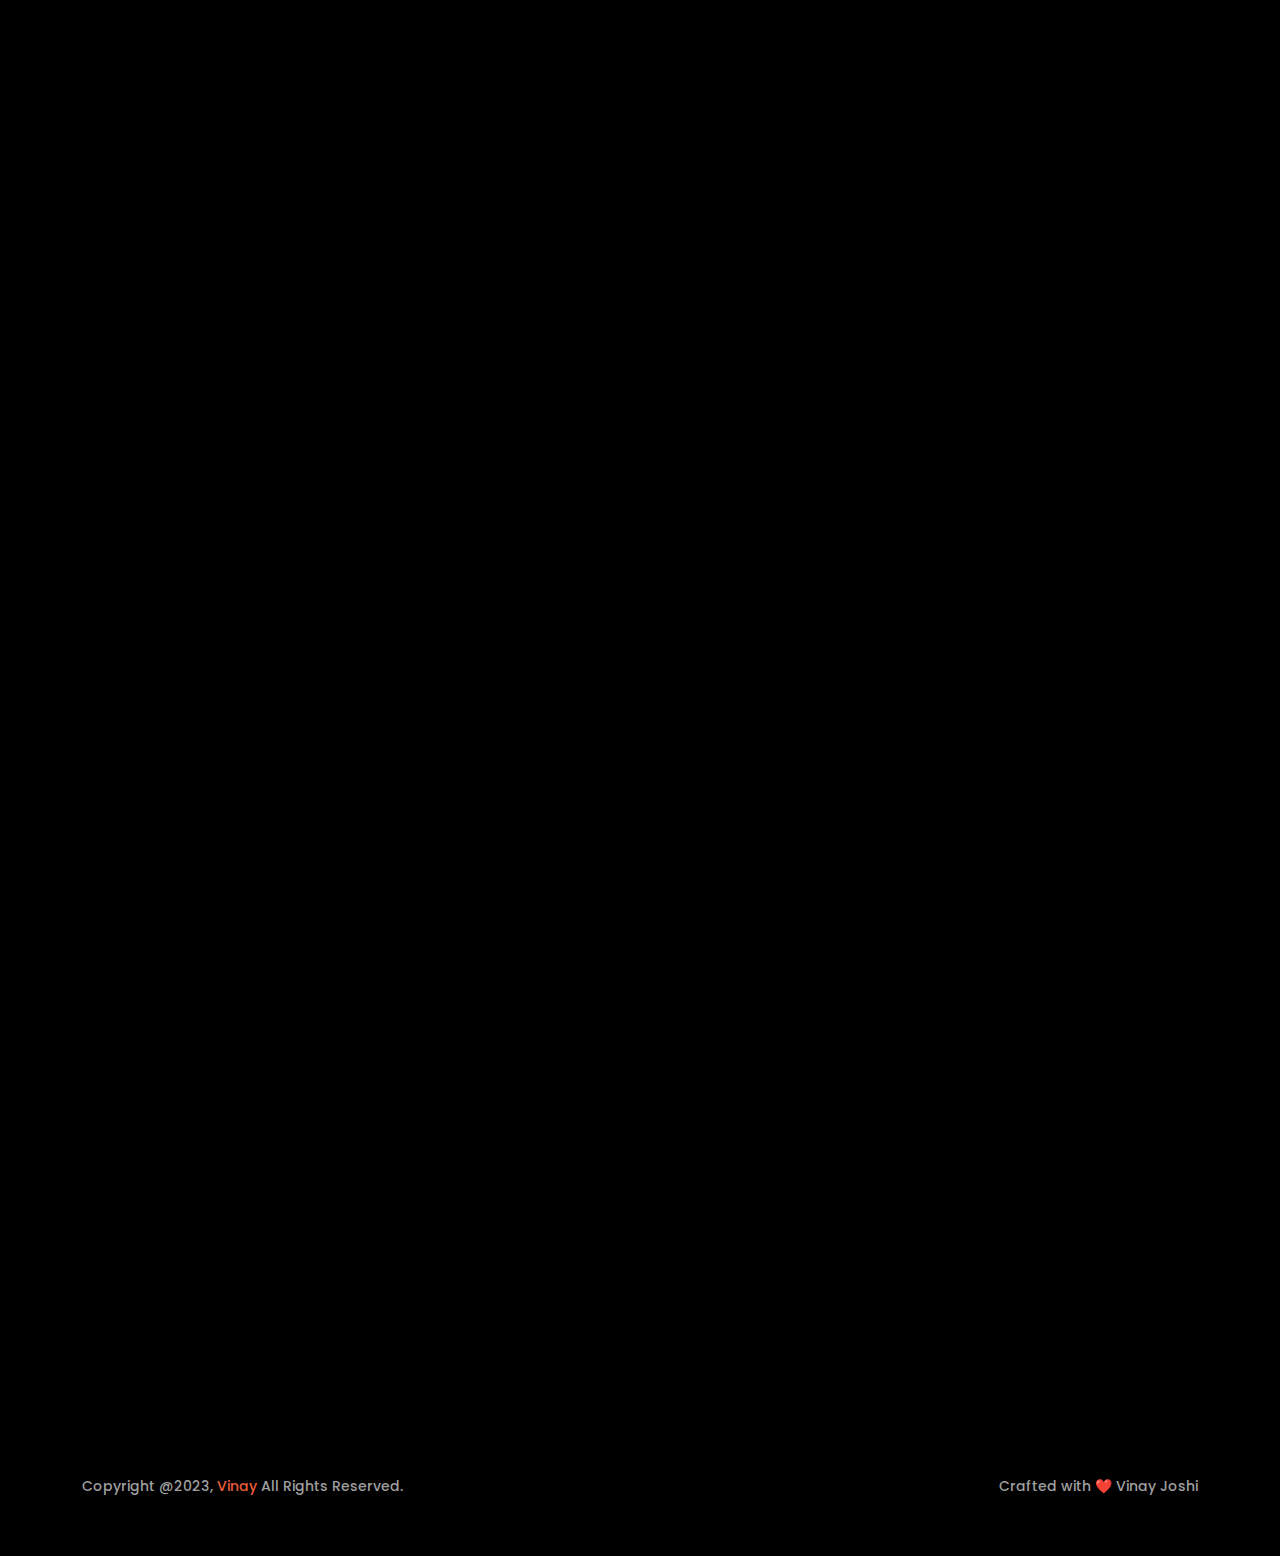
<file: Pavin Enterprise.html>
<!DOCTYPE html>
<html lang="en">

<head>
    <!-- META -->
    <meta charset="utf-8">
    <meta http-equiv="X-UA-Compatible" content="IE=edge">
    <meta name="viewport" content="width=device-width, initial-scale=1">
    <meta name="description" content="Vinay - Creative Portfolio">
    <meta name="keywords" content="personal, portfolio new, html, one page, bootstrap, new html template, design, creative, onepage, clean, modern">
    <meta name="author" content="Vinay Joshi">
    <!-- PAGE TITLE -->
    <title>Vinay - Personal Portfolio </title>
     <!-- FAV ICON -->
    <link rel="apple-touch-icon" href="assets/images/favicon1.png">
    <link rel="shortcut icon" type="image/png" href="assets/images/favicon1.png">
    <!-- ALL GOOGLE FONTS -->
    <link rel="preconnect" href="https://fonts.googleapis.com">
    <link rel="preconnect" href="https://fonts.gstatic.com" crossorigin>
    <link href="https://fonts.googleapis.com/css2?family=Poppins:ital,wght@0,100;0,200;0,300;0,400;0,500;0,600;0,700;0,800;0,900;1,100;1,200;1,300;1,400;1,500;1,600;1,700;1,800;1,900&display=swap" rel="stylesheet">
    <!-- BOOTSTRAP CSS -->
    <link rel="stylesheet" href="assets/css/bootstrap.min.css" />
    <!-- FONT AWESOME CSS -->
    <link rel="stylesheet" href="assets/fonts/remixicon.css" />
    <!-- MAGNIFIC CSS -->
    <link rel="stylesheet" href="assets/css/magnific-popup.css">
    <!-- NICE SELECT CSS -->
    <link rel="stylesheet" href="assets/css/nice-select.min.css" />
    <!-- ANIMATE CSS -->
    <link rel="stylesheet" href="assets/css/animate.min.css" />
    <!-- SLICK CSS -->
    <link rel="stylesheet" href="assets/css/slick.min.css" />
    <!-- SPACING CSS -->
    <link rel="stylesheet" href="assets/css/spacing.css" />
    <!-- MAIN STYLE CSS -->
    <link rel="stylesheet" href="assets/css/style.css" />
    <!-- RESPONSIVE CSS -->
    <link rel="stylesheet" href="assets/css/responsive.css">
    <!-- HTML5 shim and Respond.js IE8 support of HTML5 elements and media queries -->
    <!-- WARNING: Respond.js doesn't work if you view the page via file:// -->
    <!--[if lt IE 9]>
      <script src="https://oss.maxcdn.com/html5shiv/3.7.2/html5shiv.min.js"></script>
      <script src="https://oss.maxcdn.com/respond/1.4.2/respond.min.js"></script>
    <![endif]-->
</head>

<body>
    <!-- START PRELOADER AREA-->
    <div class="preloader">
        <svg viewbox="0 0 1000 1000" preserveaspectratio="none">
            <path id="preloaderSvg" d="M0,1005S175,995,500,995s500,5,500,5V0H0Z"></path>
        </svg>
        <div class="preloader-heading">
            <div class="load-text">
                <span>L</span>
                <span>o</span>
                <span>a</span>
                <span>d</span>
                <span>i</span>
                <span>n</span>
                <span>g</span>
            </div>
        </div>
    </div>
    <!-- END PRELOADER AREA -->
    <!-- START MENU DESIGN AREA -->
    <header class="main-header">
        <div class="header-upper">
            <div class="container">
                <div class="header-inner d-flex align-items-center">
                    <!-- START LOGO DESIGN AREA -->
                    <div class="logo-outer">
                        <div class="logo">
                            <a href="index.html"><img src="assets/images/logo.png" alt="Logo" title="Logo" /></a>
                        </div>
                    </div>
                    <!-- / END LOGO DESIGN AREA -->
                    <!-- START NAV DESIGN AREA -->
                    <div class="nav-outer clearfix mx-auto">
                        <!-- Main Menu -->
                        <nav class="main-menu navbar-expand-lg">
                            <div class="navbar-header">
                                <div class="mobile-logo">
                                    <a href="index.html">
                                        <img src="assets/images/logo.png" alt="Logo" title="Logo" />
                                    </a>
                                </div>
                                <!-- Toggle Button -->
                                <button type="button" class="navbar-toggle" data-bs-toggle="collapse" data-bs-target=".navbar-collapse">
                                    <span class="icon-bar"></span>
                                    <span class="icon-bar"></span>
                                    <span class="icon-bar"></span>
                                </button>
                            </div>
                            <div class="navbar-collapse collapse">
                                <ul class="navigation onepage clearfix">
                                    <li><a class="nav-link-click" href="index.html">Home</a></li>
                                    <li><a class="nav-link-click" href="about.html">about</a></li>
                                    <li><a class="nav-link-click" href="service.html">services</a></li>
                                    <li><a class="nav-link-click" href="works.html">works</a></li>
                                    <li><a class="nav-link-click" href="contact.html">Contact</a></li>
                                </ul>
                            </div>
                        </nav>
                        <!-- / END NAV DESIGN AREA -->
                    </div>
                    <div class="menu-btns">
                        <a href="https://wa.me/+919978117317" class="theme-btn">Hire Me<i class="ri-shake-hands-line"></i></a>
                    </div>
                </div>
            </div>
        </div>
    </header>
    <!-- / END MENU DESIGN AREA -->
    <!-- START SINGLE PAGE DETAILS DESIGN AREA -->
    <div class="single-project-page-design">
        <div class="container">
            <div class="row">
                <div class="col-lg-12 text-center pb-30">
                    <p>BRANDING - Vinay Joshi</p>
                    <h1>Logo Design For Enterprise</h1>
                </div>
            </div>
        </div>
        <div class="single-project-image">
            <img src="assets/images/projects/Pavin Enterprise/single-project.jpg" alt="image">
        </div>
        <div class="container pt-30">
            <div class="row">
                <div class="col-lg-4">
                    <!-- START SINGLE LEFT DESIGN AREA -->
                    <div class="single-project-page-left wow fadeInUp delay-0-2s">
                        <div class="single-info">
                            <p>Year</p>
                            <h3>2024</h3>
                        </div>
                        <div class="single-info">
                            <p>Client</p>
                            <h3>Pavin Enterprise</h3>
                        </div>
                        <div class="single-info">
                            <p>Services</p>
                            <h3>Personal Business</h3>
                        </div>
                        <div class="single-info">
                            <p>Project</p>
                            <h3>Logo Designing</h3>
                        </div>
                    </div>
                    <!-- / END SINGLE LEFT DESIGN AREA -->
                </div>
                <!-- START SINGLE RIGHT DESIGN AREA -->
                <div class="col-lg-8">
                    <div class="single-project-page-right wow fadeInUp delay-0-4s">
                        <h2>
                            Description
                        </h2>
                        <p>Pavin Enterprise is a small business that aims to provide high-quality products and services tailored to the specific needs of its customers. With a strong focus on customer satisfaction, the company ensures that each interaction is handled with professionalism and attention to detail. By maintaining a personalized approach, Pavin Enterprise strives to create lasting relationships and offer solutions that meet both the immediate and long-term needs of its clients</p>
                        <p>As a small business, Pavin Enterprise places great importance on flexibility, innovation, and adaptability. It understands the challenges of operating in a competitive market and continuously looks for ways to improve and grow. By prioritizing efficient operations and understanding market trends, the company positions itself to offer value, reliability, and exceptional service, making it a trusted choice for customers.</p>
                    </div>
                </div>
                <!-- / END SINGLE RIGHT DESIGN AREA -->
            </div>
            <!-- START SINGLE PAGE GALLERY DESIGN AREA -->
            <div class="row pt-30">
                <div class="col-lg-6">
                    <div class="single-image wow fadeInUp delay-0-2s">
                        <img src="assets/images/projects/Pavin Enterprise/work1.jpg" alt="gallery">
                    </div>
             </div>
                <div class="col-lg-6">
                    <div class="single-image wow fadeInUp delay-0-2s">
                        <img src="assets/images/projects/Pavin Enterprise/work2.jpg" alt="gallery">
                    </div>
                </div>
            </div>
            <!--  / END SINGLE PAGE GALLERY DESIGN AREA -->
        </div>
    </div>
    <!-- / END SINGLE PAGE DETAILS DESIGN AREA -->
    <!-- START CALL TO ACTION DESIGN AREA -->
    <section class="call-to-action-area">
        <div class="container">
            <div class="row">
                <!-- START ABOUT TEXT DESIGN AREA -->
                <div class="col-lg-12">
                    <div class="about-content-part call-to-action-part wow fadeInUp delay-0-2s text-center">
                        <h2>Are You Ready to kickstart your project with a touch of magic?</h2>
                        <p>Reach out and let's make it happen ✨. I'm also available for full-time or Part-time opportunities to push the boundaries of design and deliver exceptional work.</p>
                        <div class="hero-btns">
                            <a href="https://wa.me/+919978117317" class="theme-btn">Let's Talk <i class="ri-download-line"></i></a>
                        </div>
                    </div>
                </div>
                <!-- / END ABOUT TEXT DESIGN AREA -->
            </div>
        </div>
    </section>
    <!--  // END CALL TO ACTION DESIGN AREA -->
    <!-- START FOOTER DESIGN AREA -->
    <footer class="main-footer">
        <div class="footer-bottom pt-50 pb-40">
            <div class="container">
                <div class="row">
                    <div class="col-lg-6">
                        <div class="copyright-text">
                            <p>
                                Copyright @2023, <a href="index.html">Vinay</a> All
                                Rights Reserved.
                            </p>
                        </div>
                    </div>
                    <div class="col-lg-6">
                        <div class="copyright-text extra-copyright">
                            <p>
                                Crafted with ❤️ Vinay Joshi
                            </p>
                        </div>
                    </div>
                </div>
            </div>
        </div>
    </footer>
    <!-- / END FOOTER DESIGN AREA -->
    <!-- START SCROOL UP DESIGN AREA -->
    <div class="progress-wrap cursor-pointer">
        <i class="ri-arrow-up-double-line"></i>
        <svg class="progress-circle svg-content" width="100%" height="100%" viewBox="-1 -1 102 102">
            <path d="M50,1 a49,49 0 0,1 0,98 a49,49 0 0,1 0,-98" />
        </svg>
    </div>
    <!-- / END SCROOL UP DESIGN AREA -->
    <!-- JQUERY JS -->
    <script src="assets/js/jquery-3.6.0.min.js"></script>
    <!-- BOOTSTRAP JS-->
    <script src="assets/js/bootstrap.min.js"></script>
    <!-- APPEAR JS -->
    <script src="assets/js/appear.min.js"></script>
    <!-- GSAP JS -->
    <script src="assets/js/gsap.min.js"></script>
    <!-- MAGNIFICANT JS -->
    <script src="assets/js/jquery.magnific-popup.min.js"></script>
    <!-- SLICK JS-->
    <script src="assets/js/slick.min.js"></script>
    <!-- NICE SELECT JS-->
    <script src="assets/js/jquery.nice-select.min.js"></script>
    <!-- IMAGE LOADER JS-->
    <script src="assets/js/imagesloaded.pkgd.min.js"></script>
    <!-- ISOTOPE JS-->
    <script src="assets/js/isotope.pkgd.min.js"></script>
    <!--  WOW ANIMATION JS-->
    <script src="assets/js/wow.min.js"></script>
    <!-- SCRIPT JS-->
    <script src="assets/js/script.js"></script>
</body>

</html>
</file>
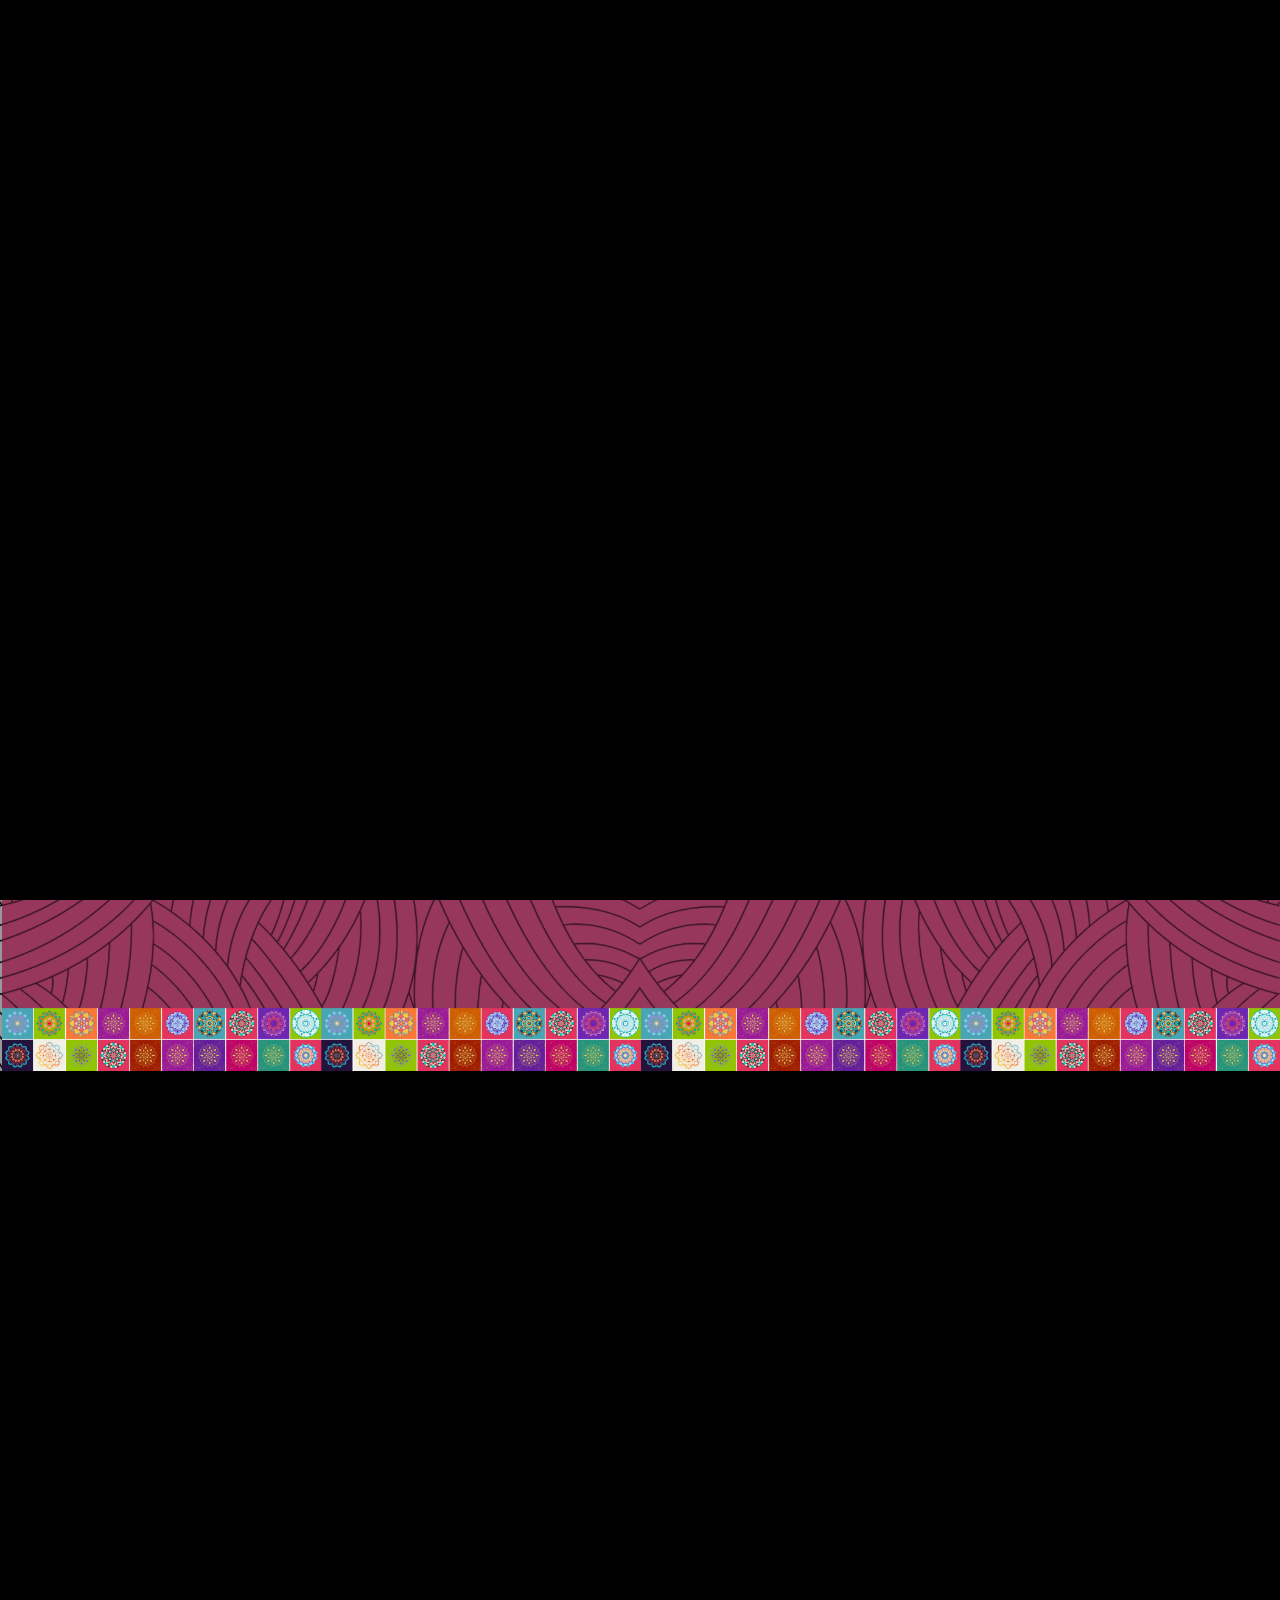
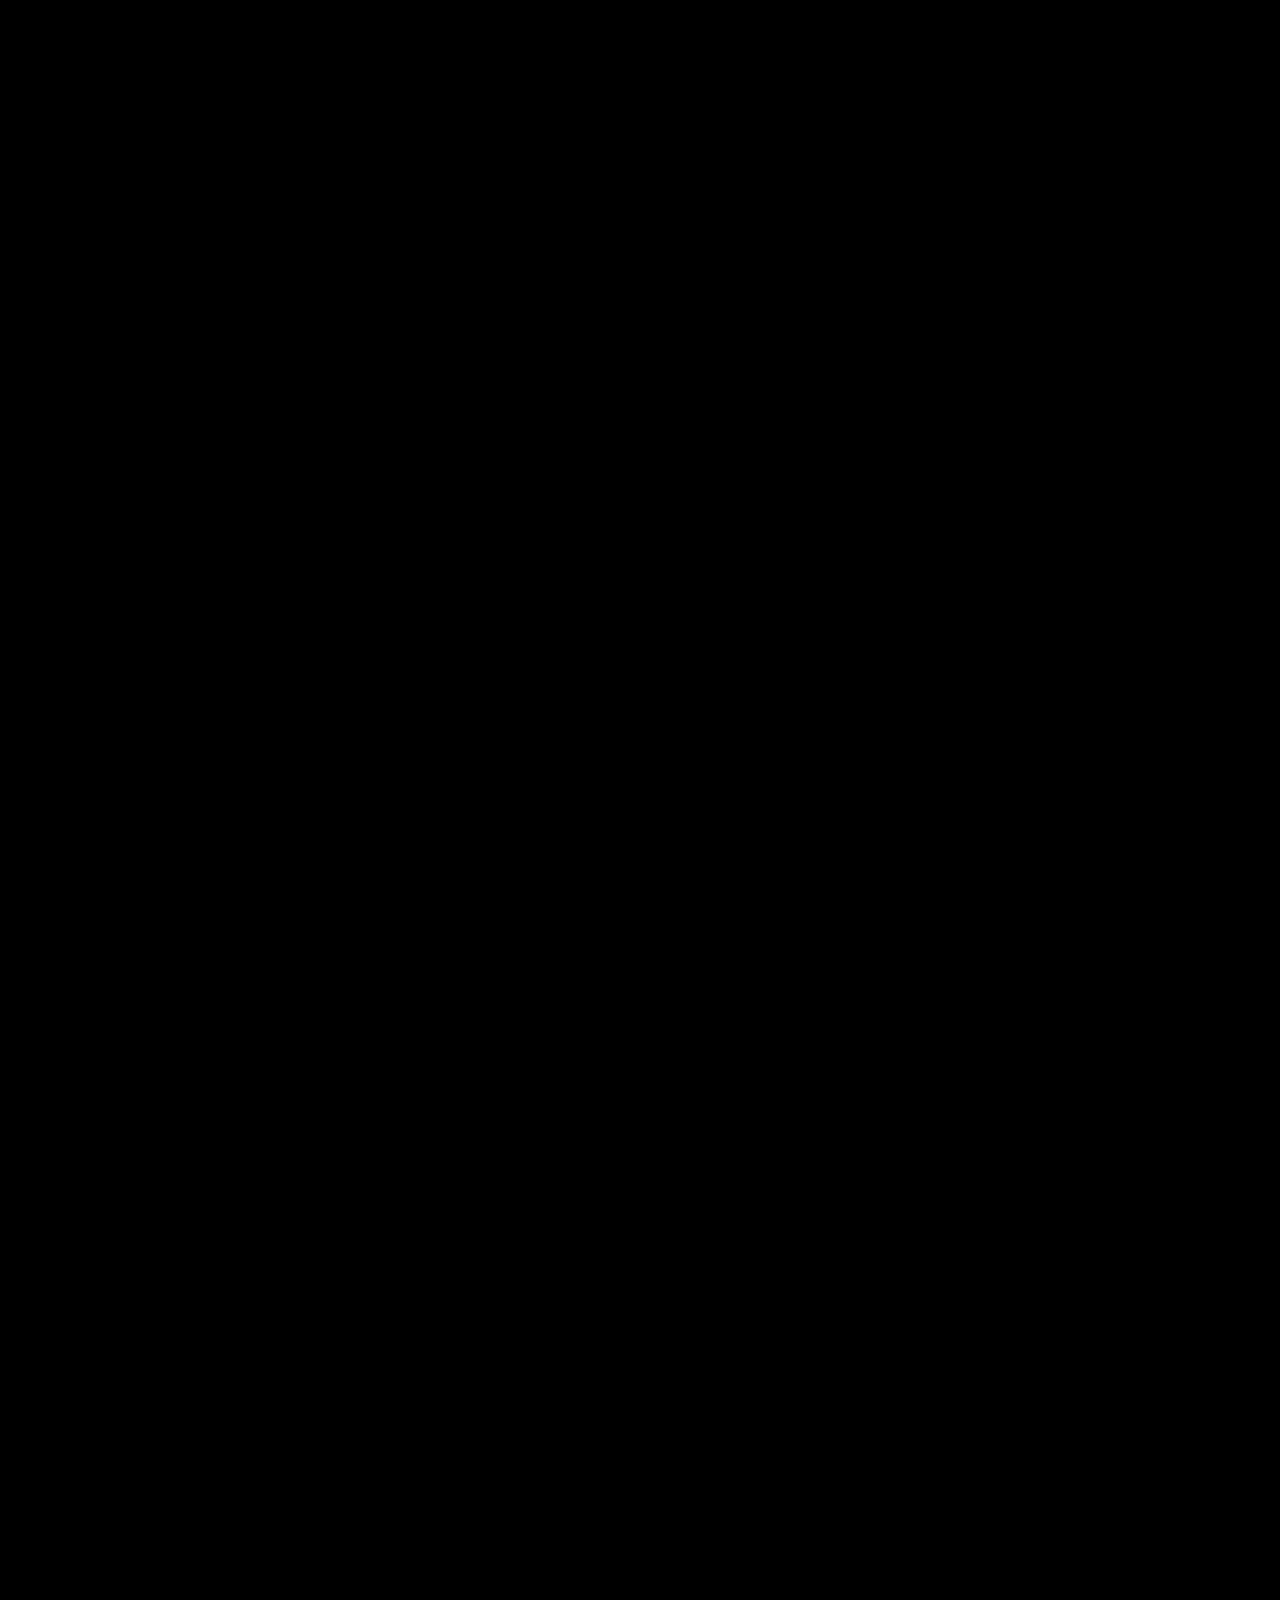
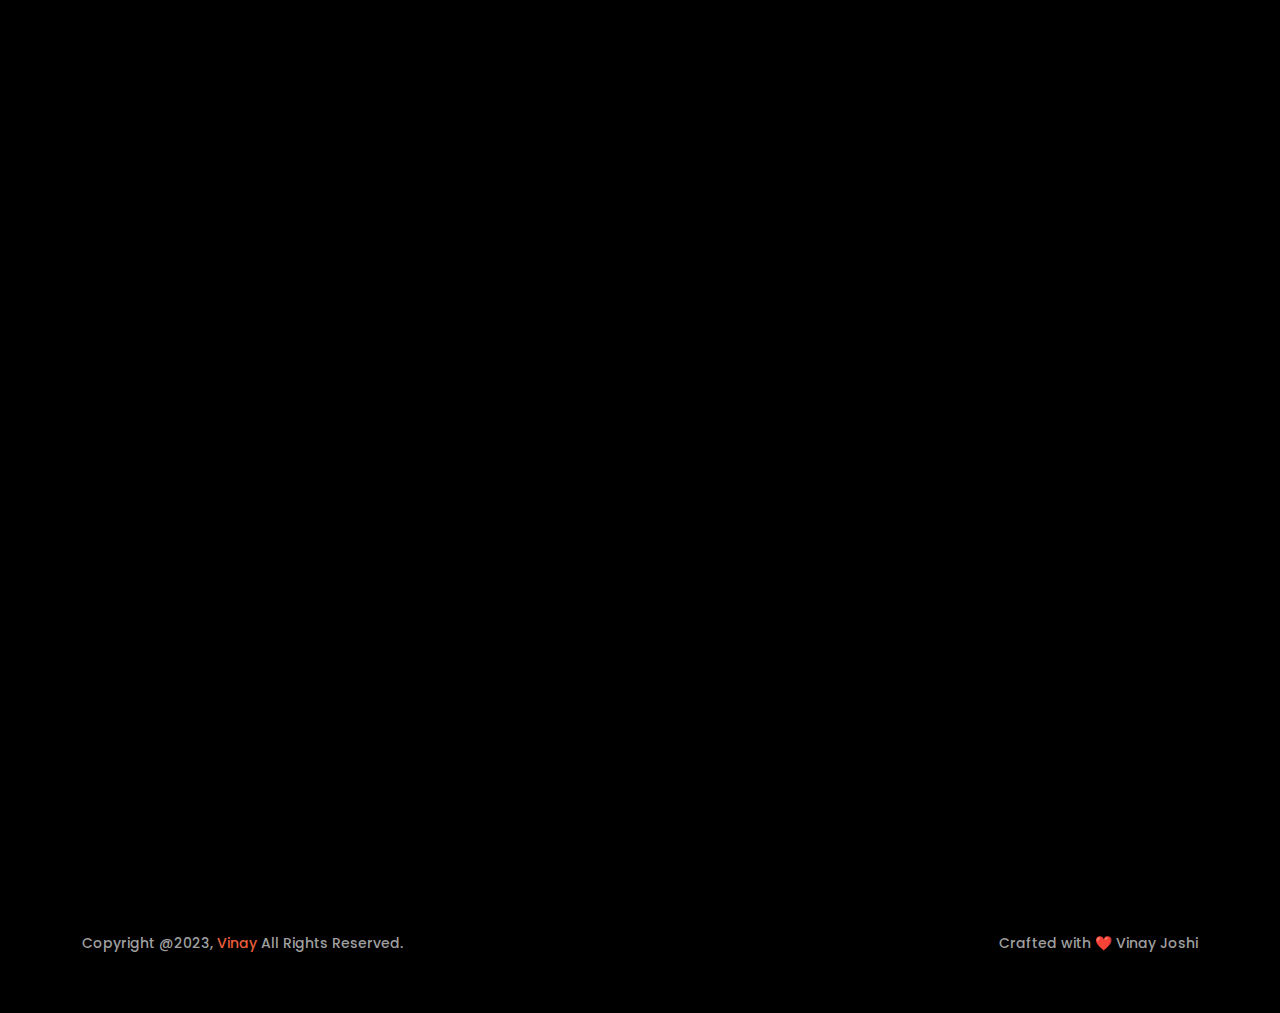
<file: Royal Mukhwas.html>
<!DOCTYPE html>
<html lang="en">

<head>
    <!-- META -->
    <meta charset="utf-8">
    <meta http-equiv="X-UA-Compatible" content="IE=edge">
    <meta name="viewport" content="width=device-width, initial-scale=1">
    <meta name="description" content="Vinay - Creative Portfolio">
    <meta name="keywords" content="personal, portfolio new, html, one page, bootstrap, new html template, design, creative, onepage, clean, modern">
    <meta name="author" content="Vinay Joshi">
    <!-- PAGE TITLE -->
    <title>Vinay - Personal Portfolio </title>
     <!-- FAV ICON -->
    <link rel="apple-touch-icon" href="assets/images/favicon1.png">
    <link rel="shortcut icon" type="image/png" href="assets/images/favicon1.png">
    <!-- ALL GOOGLE FONTS -->
    <link rel="preconnect" href="https://fonts.googleapis.com">
    <link rel="preconnect" href="https://fonts.gstatic.com" crossorigin>
    <link href="https://fonts.googleapis.com/css2?family=Poppins:ital,wght@0,100;0,200;0,300;0,400;0,500;0,600;0,700;0,800;0,900;1,100;1,200;1,300;1,400;1,500;1,600;1,700;1,800;1,900&display=swap" rel="stylesheet">
    <!-- BOOTSTRAP CSS -->
    <link rel="stylesheet" href="assets/css/bootstrap.min.css" />
    <!-- FONT AWESOME CSS -->
    <link rel="stylesheet" href="assets/fonts/remixicon.css" />
    <!-- MAGNIFIC CSS -->
    <link rel="stylesheet" href="assets/css/magnific-popup.css">
    <!-- NICE SELECT CSS -->
    <link rel="stylesheet" href="assets/css/nice-select.min.css" />
    <!-- ANIMATE CSS -->
    <link rel="stylesheet" href="assets/css/animate.min.css" />
    <!-- SLICK CSS -->
    <link rel="stylesheet" href="assets/css/slick.min.css" />
    <!-- SPACING CSS -->
    <link rel="stylesheet" href="assets/css/spacing.css" />
    <!-- MAIN STYLE CSS -->
    <link rel="stylesheet" href="assets/css/style.css" />
    <!-- RESPONSIVE CSS -->
    <link rel="stylesheet" href="assets/css/responsive.css">
    <!-- HTML5 shim and Respond.js IE8 support of HTML5 elements and media queries -->
    <!-- WARNING: Respond.js doesn't work if you view the page via file:// -->
    <!--[if lt IE 9]>
      <script src="https://oss.maxcdn.com/html5shiv/3.7.2/html5shiv.min.js"></script>
      <script src="https://oss.maxcdn.com/respond/1.4.2/respond.min.js"></script>
    <![endif]-->
</head>

<body>
    <!-- START PRELOADER AREA-->
    <div class="preloader">
        <svg viewbox="0 0 1000 1000" preserveaspectratio="none">
            <path id="preloaderSvg" d="M0,1005S175,995,500,995s500,5,500,5V0H0Z"></path>
        </svg>
        <div class="preloader-heading">
            <div class="load-text">
                <span>L</span>
                <span>o</span>
                <span>a</span>
                <span>d</span>
                <span>i</span>
                <span>n</span>
                <span>g</span>
            </div>
        </div>
    </div>
    <!-- END PRELOADER AREA -->
    <!-- START MENU DESIGN AREA -->
    <header class="main-header">
        <div class="header-upper">
            <div class="container">
                <div class="header-inner d-flex align-items-center">
                    <!-- START LOGO DESIGN AREA -->
                    <div class="logo-outer">
                        <div class="logo">
                            <a href="index.html"><img src="assets/images/logo.png" alt="Logo" title="Logo" /></a>
                        </div>
                    </div>
                    <!-- / END LOGO DESIGN AREA -->
                    <!-- START NAV DESIGN AREA -->
                    <div class="nav-outer clearfix mx-auto">
                        <!-- Main Menu -->
                        <nav class="main-menu navbar-expand-lg">
                            <div class="navbar-header">
                                <div class="mobile-logo">
                                    <a href="index.html">
                                        <img src="assets/images/logo.png" alt="Logo" title="Logo" />
                                    </a>
                                </div>
                                <!-- Toggle Button -->
                                <button type="button" class="navbar-toggle" data-bs-toggle="collapse" data-bs-target=".navbar-collapse">
                                    <span class="icon-bar"></span>
                                    <span class="icon-bar"></span>
                                    <span class="icon-bar"></span>
                                </button>
                            </div>
                            <div class="navbar-collapse collapse">
                                <ul class="navigation onepage clearfix">
                                    <li><a class="nav-link-click" href="index.html">Home</a></li>
                                    <li><a class="nav-link-click" href="about.html">about</a></li>
                                    <li><a class="nav-link-click" href="service.html">services</a></li>
                                    <li><a class="nav-link-click" href="works.html">works</a></li>
                                    <li><a class="nav-link-click" href="contact.html">Contact</a></li>
                                </ul>
                            </div>
                        </nav>
                        <!-- / END NAV DESIGN AREA -->
                    </div>
                    <div class="menu-btns">
                        <a href="https://wa.me/+919978117317" class="theme-btn">Hire Me<i class="ri-shake-hands-line"></i></a>
                    </div>
                </div>
            </div>
        </div>
    </header>
    <!-- / END MENU DESIGN AREA -->
    <!-- START SINGLE PAGE DETAILS DESIGN AREA -->
    <div class="single-project-page-design">
        <div class="container">
            <div class="row">
                <div class="col-lg-12 text-center pb-30">
                    <p>BRANDING - Vinay Joshi</p>
                    <h1>Packaging Design for Royal Mukhwas</h1>
                </div>
            </div>
        </div>
        <div class="single-project-image">
            <img src="assets/images/projects/Royal Mukhwas/single-project.png" alt="image">
        </div>
        <div class="container pt-30">
            <div class="row">
                <div class="col-lg-4">
                    <!-- START SINGLE LEFT DESIGN AREA -->
                    <div class="single-project-page-left wow fadeInUp delay-0-2s">
                        <div class="single-info">
                            <p>Year</p>
                            <h3>2024</h3>
                        </div>
                        <div class="single-info">
                            <p>Client</p>
                            <h3>Royal Mukhwas</h3>
                        </div>
                        <div class="single-info">
                            <p>Services</p>
                            <h3>Packaging Design</h3>
                        </div>
                        <div class="single-info">
                            <p>Project</p>
                            <h3>Creative</h3>
                        </div>
                    </div>
                    <!-- / END SINGLE LEFT DESIGN AREA -->
                </div>
                <!-- START SINGLE RIGHT DESIGN AREA -->
                <div class="col-lg-8">
                    <div class="single-project-page-right wow fadeInUp delay-0-4s">
                        <h2>
                            Description
                        </h2>
                        <p>Royal International’s Royal Mouth Fresheners is a well-established brand with a rich legacy of providing high-quality Mukhwas across India for two decades. We take pride in our tradition of offering mouth fresheners that not only tantalize taste buds but also deliver numerous health benefits. Our extensive product range includes a variety of sweet and salted options, digestive Churan, and (Pan) Mukhwas, catering to all occasions—from family functions and outings to business events.</p>
                        <p>Our offerings are crafted from premium, natural ingredients such as Fennel Seeds, Dry Dates, Pan Leaves, Cardamom, and more, following age-old recipes to ensure authenticity and quality. Our commitment to hygiene during preparation, processing, and packaging guarantees that each product maintains its superior flavor and health benefits.</p>
                    </div>
                </div>
                <!-- / END SINGLE RIGHT DESIGN AREA -->
            </div>
            <!-- START SINGLE PAGE GALLERY DESIGN AREA -->
            <div class="row pt-30">
                <div class="col-lg-6">
                    <div class="single-image wow fadeInUp delay-0-2s">
                        <img src="assets/images/projects/Royal Mukhwas/work1.jpg" alt="gallery">
                    </div>
                </div>
                <div class="col-lg-6">
                    <div class="single-image wow fadeInUp delay-0-4s">
                        <img src="assets/images/projects/Royal Mukhwas/work2.jpg" alt="gallery">
                    </div>
                </div>
                <div class="col-lg-6">
                    <div class="single-image wow fadeInUp delay-0-6s">
                        <img src="assets/images/projects/Royal Mukhwas/work3.jpg" alt="gallery">
                    </div>
                </div>
                <div class="col-lg-6">
                    <div class="single-image wow fadeInUp delay-0-6s">
                        <img src="assets/images/projects/Royal Mukhwas/work4.jpg" alt="gallery">
                    </div>
                </div>
                <div class="col-lg-6">
                    <div class="single-image wow fadeInUp delay-0-6s">
                        <img src="assets/images/projects/Royal Mukhwas/work5.jpg" alt="gallery">
                    </div>
                </div>
                <div class="col-lg-6">
                    <div class="single-image wow fadeInUp delay-0-6s">
                         <img src="assets/images/projects/Royal Mukhwas/work6.jpg" alt="gallery">
                    </div>
                </div>
                 <div class="col-lg-6">
                     <div class="single-image wow fadeInUp delay-0-6s">
                         <img src="assets/images/projects/Royal Mukhwas/work7.jpg" alt="gallery">
                    </div>
                    </div>
                </div>
                </div>
            </div>
            </div>
            <!--  / END SINGLE PAGE GALLERY DESIGN AREA -->
        </div>
    </div>
    <!-- / END SINGLE PAGE DETAILS DESIGN AREA -->
    <!-- START CALL TO ACTION DESIGN AREA -->
    <section class="call-to-action-area">
        <div class="container">
            <div class="row">
                <!-- START ABOUT TEXT DESIGN AREA -->
                <div class="col-lg-12">
                    <div class="about-content-part call-to-action-part wow fadeInUp delay-0-2s text-center">
                        <h2>Are You Ready to kickstart your project with a touch of magic?</h2>
                        <p>Reach out and let's make it happen ✨. I'm also available for full-time or Part-time opportunities to push the boundaries of design and deliver exceptional work.</p>
                        <div class="hero-btns">
                            <a href="https://wa.me/+919978117317" class="theme-btn">Let's Talk <i class="ri-download-line"></i></a>
                        </div>
                    </div>
                </div>
                <!-- / END ABOUT TEXT DESIGN AREA -->
            </div>
        </div>
    </section>
    <!--  // END CALL TO ACTION DESIGN AREA -->
    <!-- START FOOTER DESIGN AREA -->
    <footer class="main-footer">
        <div class="footer-bottom pt-50 pb-40">
            <div class="container">
                <div class="row">
                    <div class="col-lg-6">
                        <div class="copyright-text">
                            <p>
                                Copyright @2023, <a href="index.html">Vinay</a> All
                                Rights Reserved.
                            </p>
                        </div>
                    </div>
                    <div class="col-lg-6">
                        <div class="copyright-text extra-copyright">
                            <p>
                                Crafted with ❤️ Vinay Joshi
                            </p>
                        </div>
                    </div>
                </div>
            </div>
        </div>
    </footer>
    <!-- / END FOOTER DESIGN AREA -->
    <!-- START SCROOL UP DESIGN AREA -->
    <div class="progress-wrap cursor-pointer">
        <i class="ri-arrow-up-double-line"></i>
        <svg class="progress-circle svg-content" width="100%" height="100%" viewBox="-1 -1 102 102">
            <path d="M50,1 a49,49 0 0,1 0,98 a49,49 0 0,1 0,-98" />
        </svg>
    </div>
    <!-- / END SCROOL UP DESIGN AREA -->
    <!-- JQUERY JS -->
    <script src="assets/js/jquery-3.6.0.min.js"></script>
    <!-- BOOTSTRAP JS-->
    <script src="assets/js/bootstrap.min.js"></script>
    <!-- APPEAR JS -->
    <script src="assets/js/appear.min.js"></script>
    <!-- GSAP JS -->
    <script src="assets/js/gsap.min.js"></script>
    <!-- MAGNIFICANT JS -->
    <script src="assets/js/jquery.magnific-popup.min.js"></script>
    <!-- SLICK JS-->
    <script src="assets/js/slick.min.js"></script>
    <!-- NICE SELECT JS-->
    <script src="assets/js/jquery.nice-select.min.js"></script>
    <!-- IMAGE LOADER JS-->
    <script src="assets/js/imagesloaded.pkgd.min.js"></script>
    <!-- ISOTOPE JS-->
    <script src="assets/js/isotope.pkgd.min.js"></script>
    <!--  WOW ANIMATION JS-->
    <script src="assets/js/wow.min.js"></script>
    <!-- SCRIPT JS-->
    <script src="assets/js/script.js"></script>
</body>

</html>
</file>
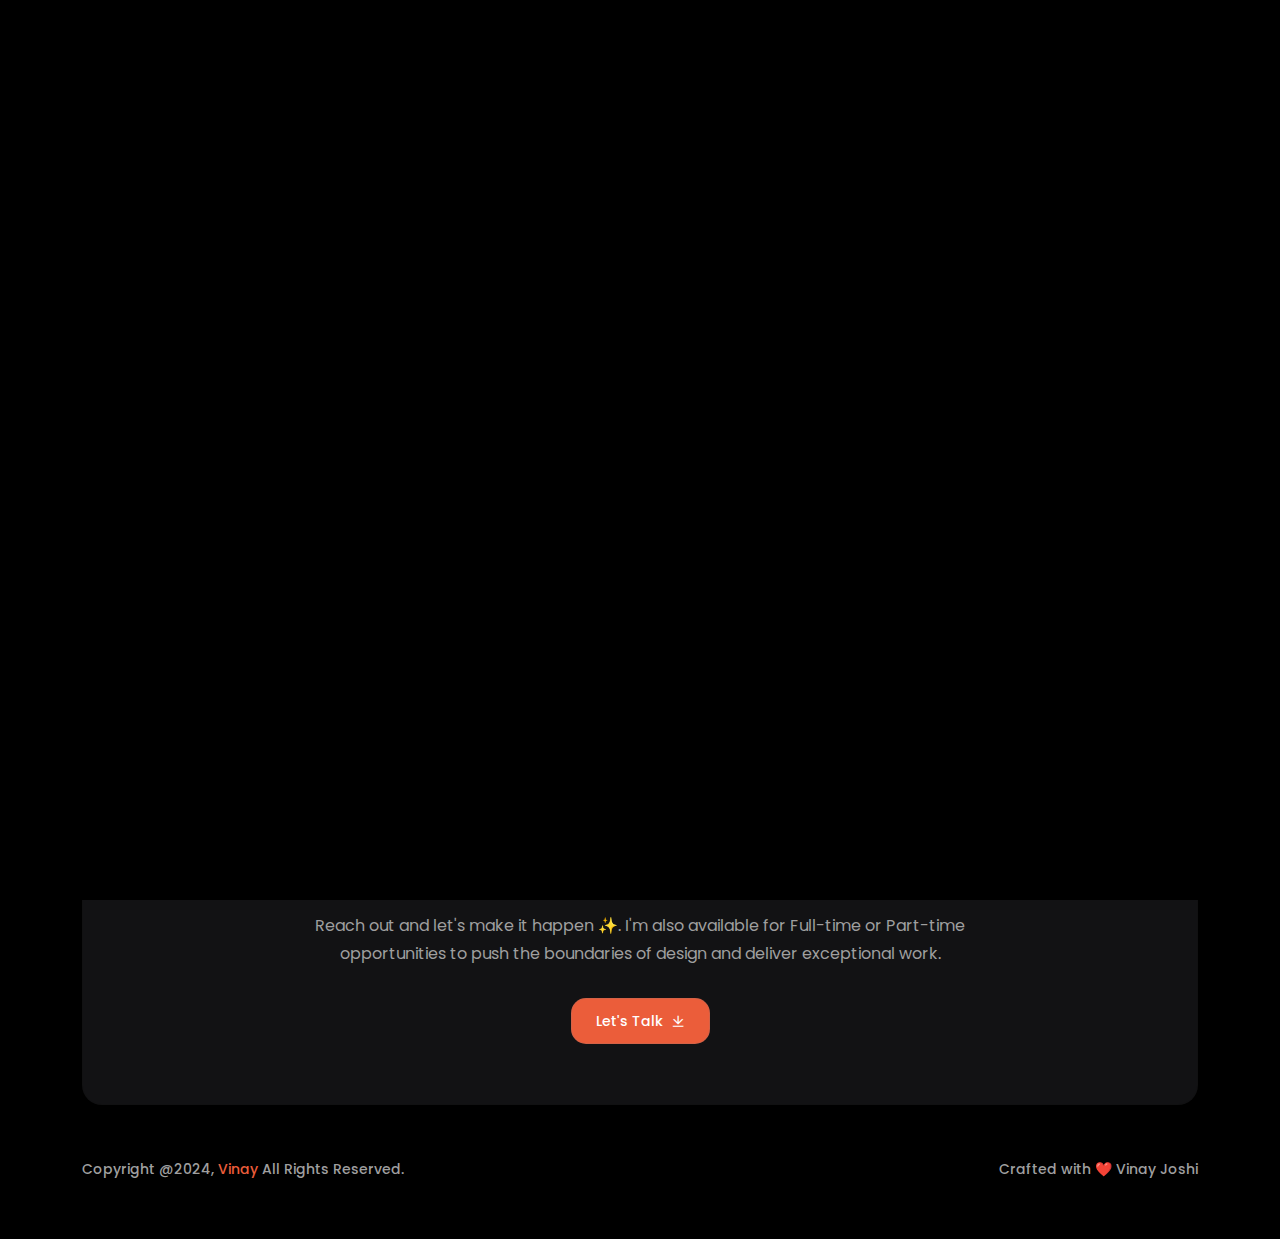
<file: service.html>
<!DOCTYPE html>
<html lang="en">

<head>
    <!-- META -->
    <meta charset="utf-8">
    <meta http-equiv="X-UA-Compatible" content="IE=edge">
    <meta name="viewport" content="width=device-width, initial-scale=1">
    <meta name="description" content="Vinay - Creative Portfolio">
    <meta name="keywords" content="personal, portfolio new, html, one page, bootstrap, new html template, design, creative, onepage, clean, modern">
    <meta name="author" content="Vinay Joshi">
    <!-- PAGE TITLE -->
    <title>Vinay - Personal Portfolio</title>
    <!-- FAV ICON -->
    <link rel="apple-touch-icon" href="assets/images/favicon1.png">
    <link rel="shortcut icon" type="image/png" href="assets/images/favicon1.png">
    <!-- ALL GOOGLE FONTS -->
    <link rel="preconnect" href="https://fonts.googleapis.com">
    <link rel="preconnect" href="https://fonts.gstatic.com" crossorigin>
    <link href="https://fonts.googleapis.com/css2?family=Poppins:ital,wght@0,100;0,200;0,300;0,400;0,500;0,600;0,700;0,800;0,900;1,100;1,200;1,300;1,400;1,500;1,600;1,700;1,800;1,900&display=swap" rel="stylesheet">
    <!-- BOOTSTRAP CSS -->
    <link rel="stylesheet" href="assets/css/bootstrap.min.css" />
    <!-- FONT AWESOME CSS -->
    <link rel="stylesheet" href="assets/fonts/remixicon.css" />
    <!-- MAGNIFIC CSS -->
    <link rel="stylesheet" href="assets/css/magnific-popup.css">
    <!-- NICE SELECT CSS -->
    <link rel="stylesheet" href="assets/css/nice-select.min.css" />
    <!-- ANIMATE CSS -->
    <link rel="stylesheet" href="assets/css/animate.min.css" />
    <!-- SLICK CSS -->
    <link rel="stylesheet" href="assets/css/slick.min.css" />
    <!-- SPACING CSS -->
    <link rel="stylesheet" href="assets/css/spacing.css" />
    <!-- MAIN STYLE CSS -->
    <link rel="stylesheet" href="assets/css/style.css" />
    <!-- RESPONSIVE CSS -->
    <link rel="stylesheet" href="assets/css/responsive.css">
    <!-- HTML5 shim and Respond.js IE8 support of HTML5 elements and media queries -->
    <!-- WARNING: Respond.js doesn't work if you view the page via file:// -->
    <!--[if lt IE 9]>
      <script src="https://oss.maxcdn.com/html5shiv/3.7.2/html5shiv.min.js"></script>
      <script src="https://oss.maxcdn.com/respond/1.4.2/respond.min.js"></script>
    <![endif]-->
</head>

<body>
    <!-- START PRELOADER AREA-->
    <div class="preloader">
        <svg viewbox="0 0 1000 1000" preserveaspectratio="none">
            <path id="preloaderSvg" d="M0,1005S175,995,500,995s500,5,500,5V0H0Z"></path>
        </svg>
        <div class="preloader-heading">
            <div class="load-text">
                <span>L</span>
                <span>o</span>
                <span>a</span>
                <span>d</span>
                <span>i</span>
                <span>n</span>
                <span>g</span>
            </div>
        </div>
    </div>
    <!-- END PRELOADER AREA -->
    <!-- START MENU DESIGN AREA -->
    <header class="main-header">
        <div class="header-upper">
            <div class="container">
                <div class="header-inner d-flex align-items-center">
                    <!-- START LOGO DESIGN AREA -->
                    <div class="logo-outer">
                        <div class="logo">
                            <a href="index.html"><img src="assets/images/logo.png" alt="Logo" title="Logo" /></a>
                        </div>
                    </div>
                    <!-- / END LOGO DESIGN AREA -->
                    <!-- START NAV DESIGN AREA -->
                    <div class="nav-outer clearfix mx-auto">
                        <!-- Main Menu -->
                        <nav class="main-menu navbar-expand-lg">
                            <div class="navbar-header">
                                <div class="mobile-logo">
                                    <a href="index.html">
                                        <img src="assets/images/logo.png" alt="Logo" title="Logo" />
                                    </a>
                                </div>
                                <!-- Toggle Button -->
                                <button type="button" class="navbar-toggle" data-bs-toggle="collapse" data-bs-target=".navbar-collapse">
                                    <span class="icon-bar"></span>
                                    <span class="icon-bar"></span>
                                    <span class="icon-bar"></span>
                                </button>
                            </div>
                            <div class="navbar-collapse collapse">
                                <ul class="navigation onepage clearfix">
                                    <li><a class="nav-link-click" href="index.html">Home</a></li>
                                    <li><a class="nav-link-click" href="about.html">about</a></li>
                                    <li><a class="nav-link-click" href="service.html">services</a></li>
                                    <li><a class="nav-link-click" href="works.html">works</a></li>
                                    <li><a class="nav-link-click" href="https://wa.me/+919978117317">Contact</a></li>
                                </ul>
                            </div>
                        </nav>
                        <!-- / END NAV DESIGN AREA -->
                    </div>
                    <div class="menu-btns">
                        <a href="https://wa.me/+919978117317" class="theme-btn">Hire Me<i class="ri-shake-hands-line"></i></a>
                    </div>
                </div>
            </div>
        </div>
    </header>
    <!-- / END MENU DESIGN AREA -->
    <!-- START SERVICE DESIGN AREA -->
    <section id="services" class="services-area innerpage-single-area">
        <div class="container">
            <div class="container-inner">
                <div class="row">
                    <div class="col-xl-12 col-lg-12">
                        <div class="section-title text-center wow fadeInUp delay-0-2s">
                            <p>Services</p>
                            <h2>Quality Services</h2>
                        </div>
                    </div>
                </div>
                <div class="row">
                    <!-- START SINGLE SERVICE DESIGN AREA -->
                    <div class="col-lg-4 col-md-6">
                        <div class="service-item wow fadeInUp delay-0-2s">
                            <!-- <i class="ri-global-fill"></i> -->
                            <img src="assets/images/Icon/graphic-design.png" he alt="Graphic 404" />

                            <h4>Graphics & Brand Identity Design</h4>
                            <p>Bentos gives you the blocks & kits you need to create a true website within minutes.</p>
                        </div>
                    </div>
                    <!-- / END SINGLE SERVICE DESIGN AREA -->
                    <!-- START SINGLE SERVICE DESIGN AREA -->
                    <div class="col-lg-4 col-md-6">
                        <div class="service-item wow fadeInUp delay-0-4s">
                            <!-- <i class="ri-quill-pen-line"></i> -->
                            <img src="assets/images/Icon/Website.png" he alt="Graphic 404" />
                            <h4>Website & UI/UX Design</h4>
                            <p>Bentos gives you the blocks & kits you need to create a true website within minutes.</p>
                        </div>
                    </div>
                    <!-- / END SINGLE SERVICE DESIGN AREA -->
                    <!-- START SINGLE SERVICE DESIGN AREA -->
                    <div class="col-lg-4 col-md-6">
                        <div class="service-item wow fadeInUp delay-0-6s">
                            <!-- <i class="ri-pantone-fill"></i> -->
                            <img src="assets/images/Icon/video-editing.png" he alt="Graphic 404" />
                            <h4>Video Editing </h4>
                            <p>Bentos gives you the blocks & kits you need to create a true website within minutes.</p>
                        </div>
                    </div>
                    <!-- / END SINGLE SERVICE DESIGN AREA -->
                </div>
            </div>
        </div>
    </section>
    <!-- / END SERVICE DESIGN AREA -->
    <!-- START PRICING DESIGN AREA
    <section class="pricing-area">
        <div class="container">
            <div class="container-inner">
                <div class="row">
                    <div class="col-xl-12 col-lg-12">
                        <div class="section-title text-center wow fadeInUp delay-0-2s">
                            <p>Pricing</p>
                            <h2>Flexible Pricing Plan</h2>
                        </div>
                    </div>
                </div>
                <div class="row justify-content-center">
                    /START SINGLE PRICING DESIGN AREA
                    <div class="col-lg-4 col-md-6">
                        <div class="pricing-item wow fadeInUp delay-0-2s">
                            <div class="pricing-header">
                                <h4 class="title">Basic</h4>
                                <p class="save-percent">
                                    Have design ready to build? <br>
                                    or small budget
                                </p>
                                <span class="price">15</span>
                            </div>
                            <div class="pricing-details">
                                <ul>
                                    <li><i class="ri-arrow-right-line"></i>Need your wireframe</li>
                                    <li><i class="ri-arrow-right-line"></i>Design with Figma, Framer</li>
                                    <li><i class="ri-arrow-right-line"></i>Product Design</li>
                                    <li class="unable"><i class="ri-arrow-right-line"></i>Digital Marketing</li>
                                    <li class="unable"><i class="ri-arrow-right-line"></i>Custom Support</li>
                                </ul>
                                <a href="#" class="theme-btn">Order Now <i class="ri-shopping-basket-line"></i></a>
                            </div>
                        </div>
                    </div>
                    / END SINGLE PRICING DESIGN AREA 
                     /START SINGLE PRICING DESIGN AREA
                    <div class="col-lg-4 col-md-6">
                        <div class="pricing-item wow fadeInUp delay-0-4s">
                            <div class="pricing-header">
                                <h4 class="title">Standard</h4>
                                <p class="save-percent">
                                    Not have any design? <br>
                                    Leave its for me
                                </p>
                                <span class="price">59</span>
                            </div>
                            <div class="pricing-details">
                                <ul>
                                    <li><i class="ri-arrow-right-line"></i>Website Design</li>
                                    <li><i class="ri-arrow-right-line"></i>Mobile Apps Design</li>
                                    <li><i class="ri-arrow-right-line"></i>Product Design</li>
                                    <li><i class="ri-arrow-right-line"></i>Digital Marketing</li>
                                    <li class="unable"><i class="ri-arrow-right-line"></i>Custom Support</li>
                                </ul>
                                <a href="#" class="theme-btn">Order Now <i class="ri-shopping-basket-line"></i></a>
                            </div>
                        </div>
                    </div>
                     / END SINGLE PRICING DESIGN AREA
                     /START SINGLE PRICING DESIGN AREA
                    <div class="col-lg-4 col-md-6">
                        <div class="pricing-item wow fadeInUp delay-0-4s">
                            <div class="pricing-header">
                                <h4 class="title">Standard</h4>
                                <p class="save-percent">
                                    Not have any design? <br>
                                    Leave its for me
                                </p>
                                <span class="price">59</span>
                            </div>
                            <div class="pricing-details">
                                <ul>
                                    <li><i class="ri-arrow-right-line"></i>Website Design</li>
                                    <li><i class="ri-arrow-right-line"></i>Mobile Apps Design</li>
                                    <li><i class="ri-arrow-right-line"></i>Product Design</li>
                                    <li><i class="ri-arrow-right-line"></i>Digital Marketing</li>
                                    <li class="unable"><i class="ri-arrow-right-line"></i>Custom Support</li>
                                </ul>
                                <a href="#" class="theme-btn">Order Now <i class="ri-shopping-basket-line"></i></a>
                            </div>
                        </div>
                    </div>
                     / END SINGLE PRICING DESIGN AREA
                </div>
            </div>
        </div>
    </section>
   / END PRICING DESIGN AREA -->
    <!-- START CALL TO ACTION DESIGN AREA -->
    <section class="call-to-action-area">
        <div class="container">
            <div class="row">
                <!-- START ABOUT TEXT DESIGN AREA -->
                <div class="col-lg-12">
                    <div class="about-content-part call-to-action-part wow fadeInUp delay-0-2s text-center">
                        <h2>Are You Ready to kickstart your project with a touch of magic?</h2>
                        <p>Reach out and let's make it happen ✨. I'm also available for Full-time or Part-time <br> opportunities to push the boundaries of design and deliver exceptional work.</p>
                        <div class="hero-btns">
                            <a href="https://wa.me/+919978117317" class="theme-btn">Let's Talk <i class="ri-download-line"></i></a>
                        </div>
                    </div>
                </div>
                <!-- / END ABOUT TEXT DESIGN AREA -->
            </div>
        </div>
    </section>
    <!--  // END CALL TO ACTION DESIGN AREA -->
    <!-- START FOOTER DESIGN AREA -->
    <footer class="main-footer">
        <div class="footer-bottom pt-50 pb-40">
            <div class="container">
                <div class="row">
                    <div class="col-lg-6">
                        <div class="copyright-text">
                            <p>
                                Copyright @2024, <a href="index.html">Vinay</a> All
                                Rights Reserved.
                            </p>
                        </div>
                    </div>
                    <div class="col-lg-6">
                        <div class="copyright-text extra-copyright">
                            <p>
                                Crafted with ❤️ Vinay Joshi
                            </p>
                        </div>
                    </div>
                </div>
            </div>
        </div>
    </footer>
    <!-- / END FOOTER DESIGN AREA -->
    <!-- START SCROOL UP DESIGN AREA -->
    <div class="progress-wrap cursor-pointer">
        <i class="ri-arrow-up-double-line"></i>
        <svg class="progress-circle svg-content" width="100%" height="100%" viewBox="-1 -1 102 102">
            <path d="M50,1 a49,49 0 0,1 0,98 a49,49 0 0,1 0,-98" />
        </svg>
    </div>
    <!-- / END SCROOL UP DESIGN AREA -->
    <!-- JQUERY JS -->
    <script src="assets/js/jquery-3.6.0.min.js"></script>
    <!-- BOOTSTRAP JS-->
    <script src="assets/js/bootstrap.min.js"></script>
    <!-- APPEAR JS -->
    <script src="assets/js/appear.min.js"></script>
    <!-- GSAP JS -->
    <script src="assets/js/gsap.min.js"></script>
    <!-- MAGNIFICANT JS -->
    <script src="assets/js/jquery.magnific-popup.min.js"></script>
    <!-- SLICK JS-->
    <script src="assets/js/slick.min.js"></script>
    <!-- NICE SELECT JS-->
    <script src="assets/js/jquery.nice-select.min.js"></script>
    <!-- IMAGE LOADER JS-->
    <script src="assets/js/imagesloaded.pkgd.min.js"></script>
    <!-- ISOTOPE JS-->
    <script src="assets/js/isotope.pkgd.min.js"></script>
    <!--  WOW ANIMATION JS-->
    <script src="assets/js/wow.min.js"></script>
    <!-- SCRIPT JS-->
    <script src="assets/js/script.js"></script>
</body>

</html>
</file>
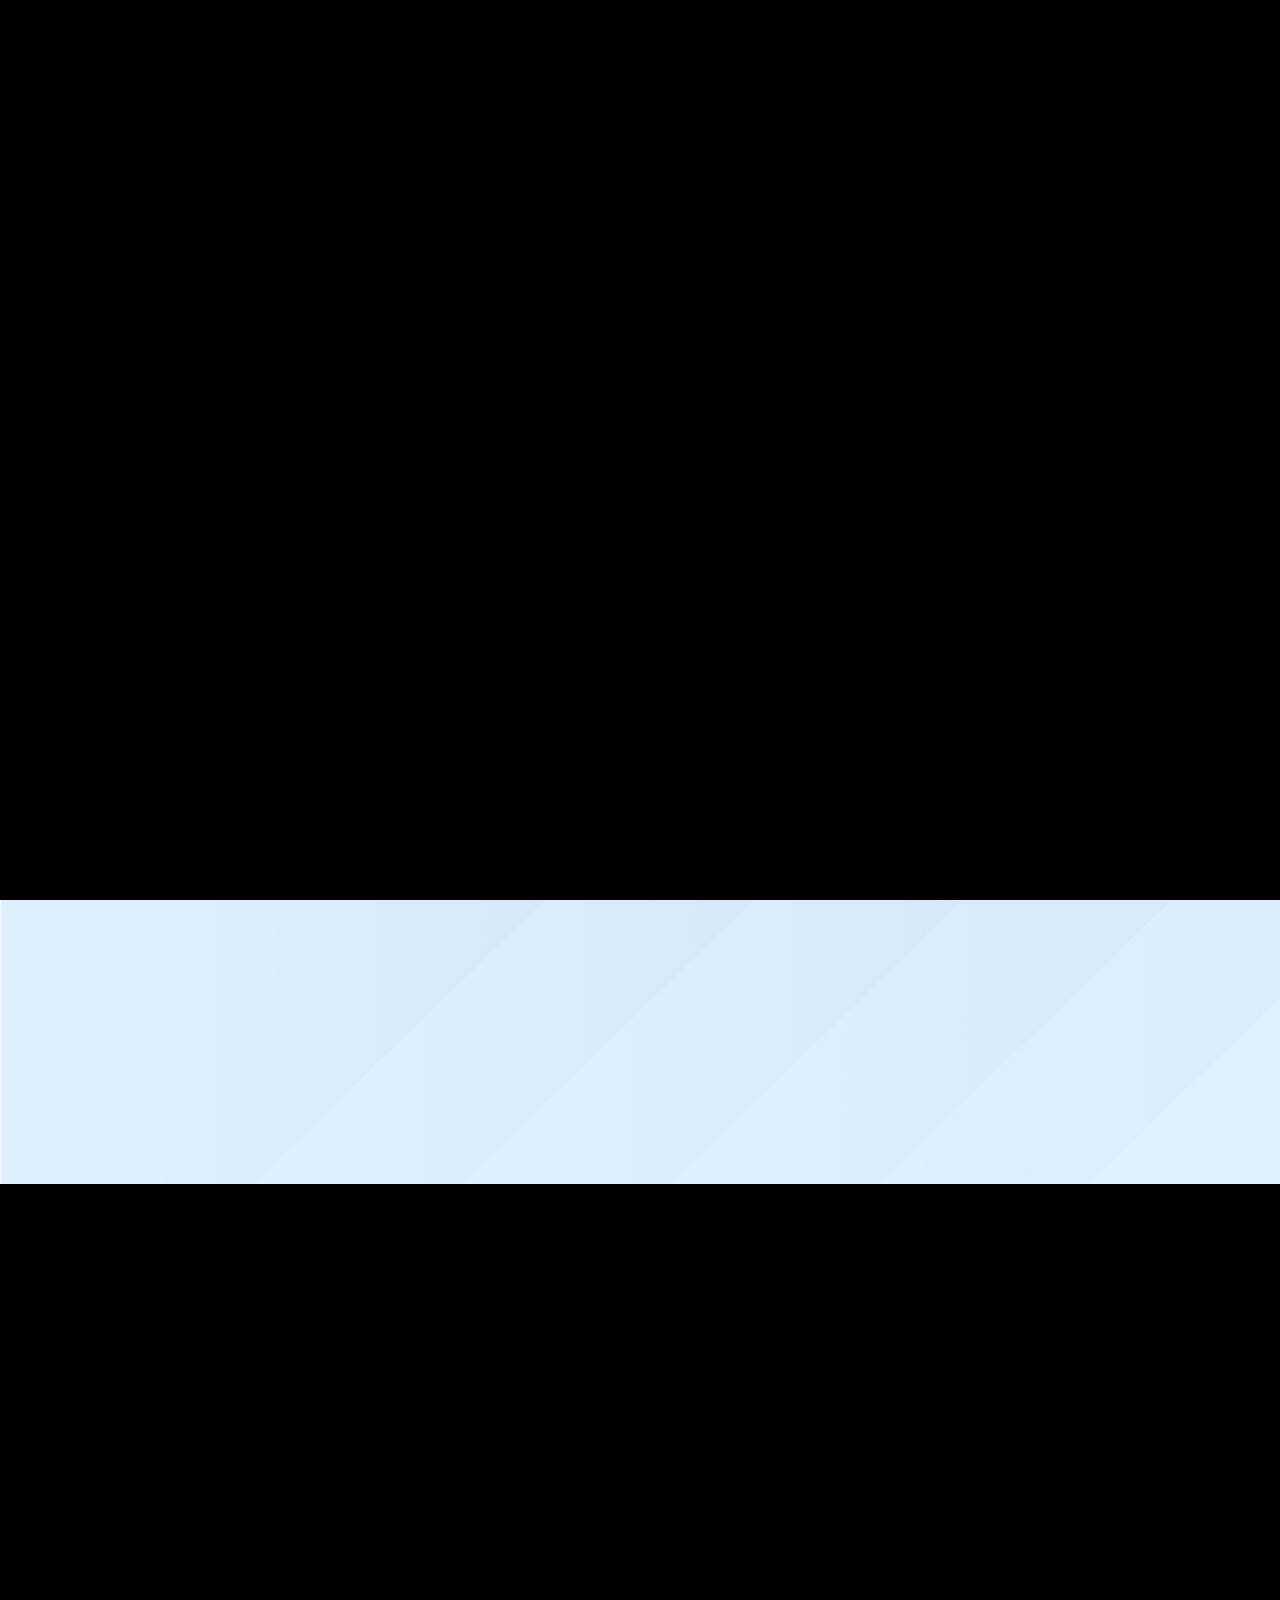
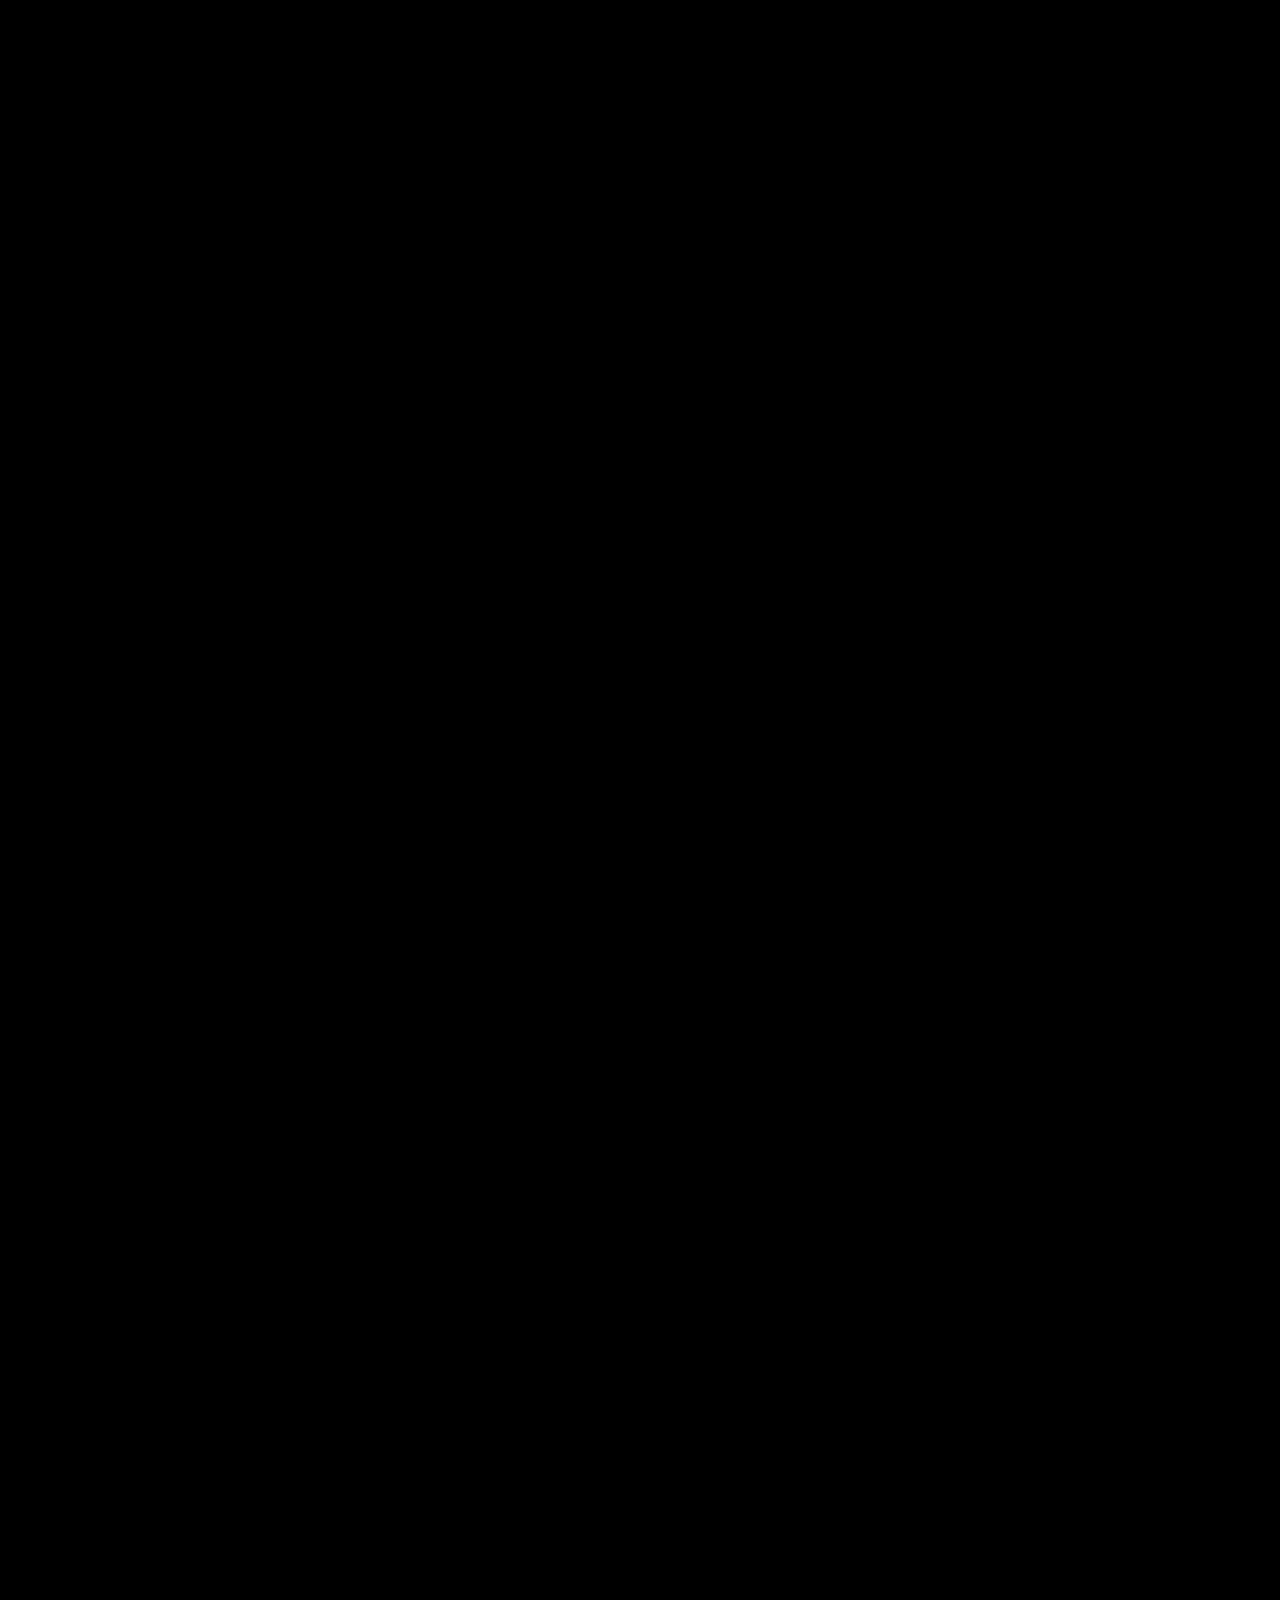
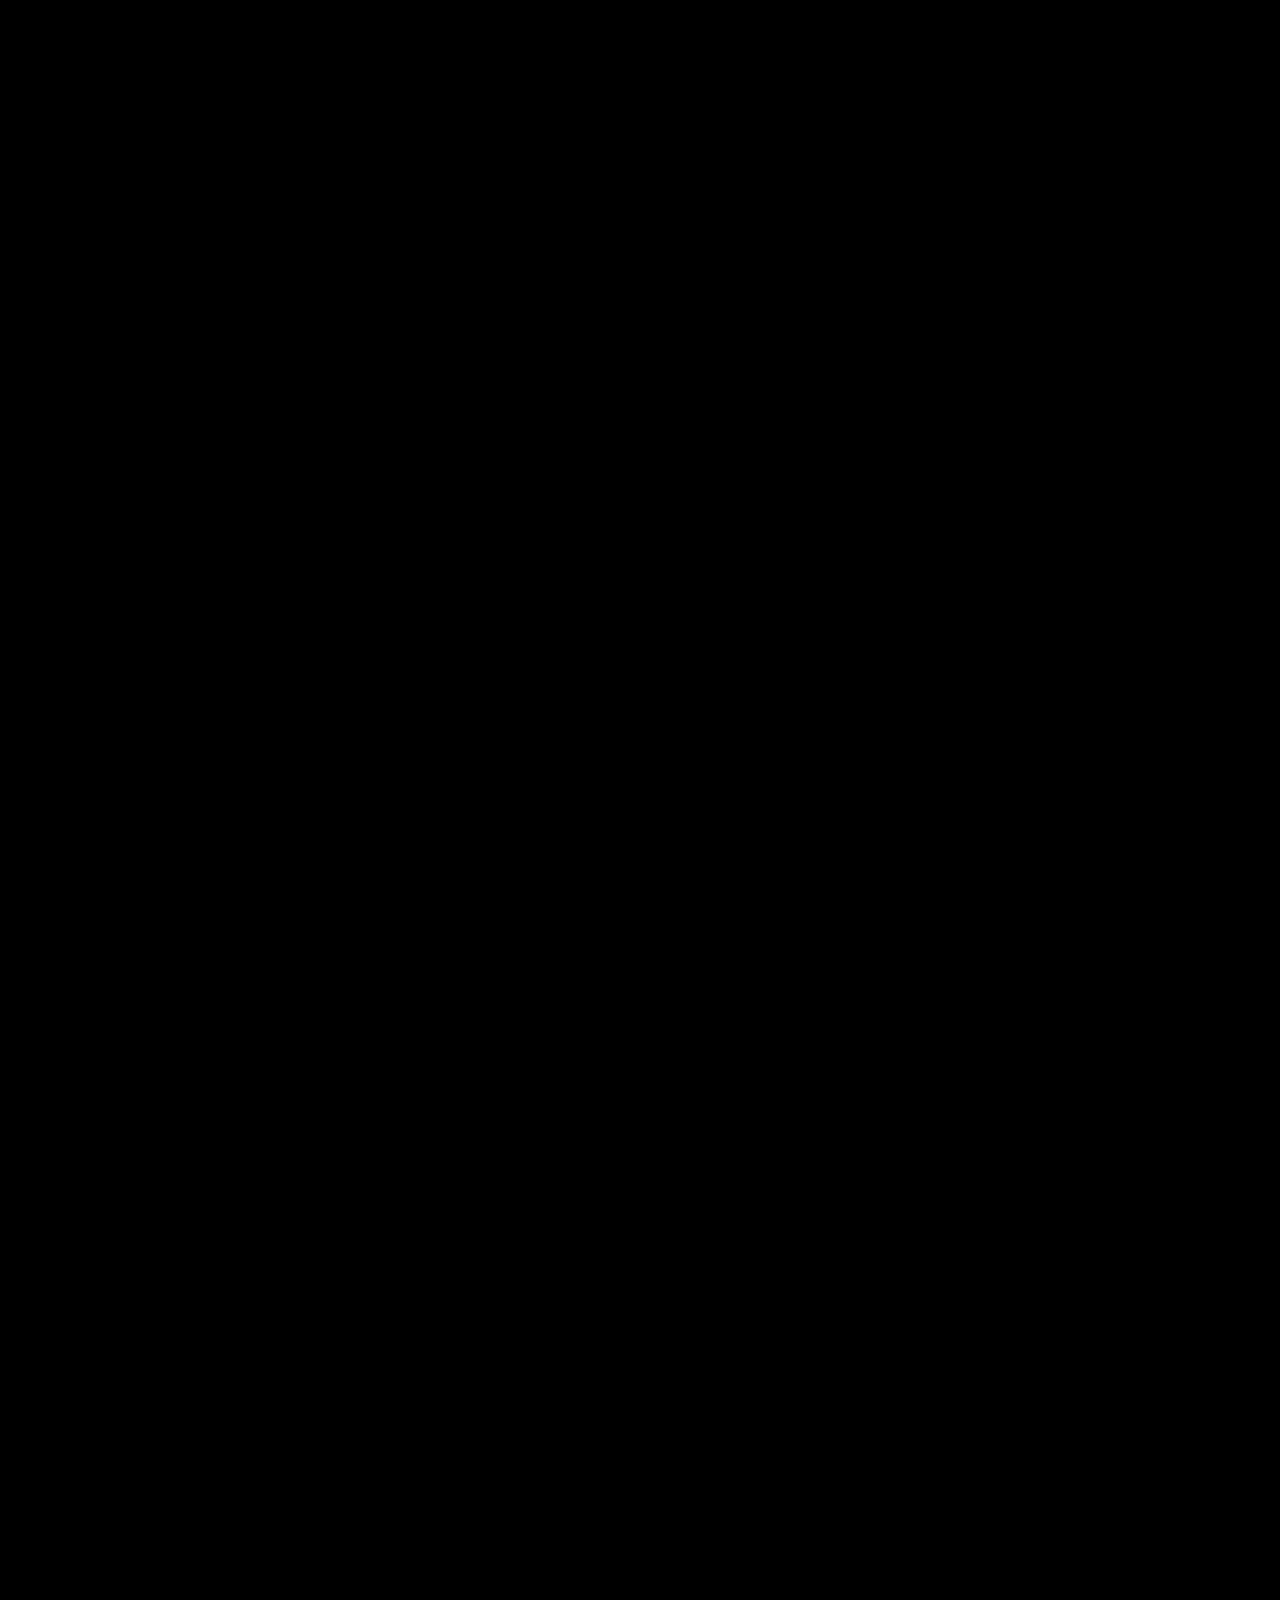
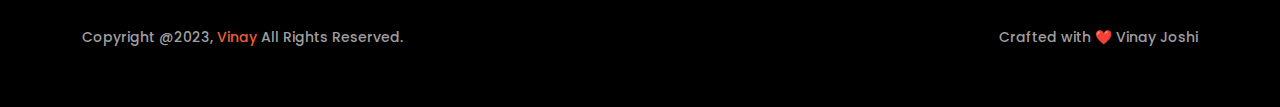
<file: Shipfinex.html>
<!DOCTYPE html>
<html lang="en">

<head>
    <!-- META -->
    <meta charset="utf-8">
    <meta http-equiv="X-UA-Compatible" content="IE=edge">
    <meta name="viewport" content="width=device-width, initial-scale=1">
    <meta name="description" content="Vinay - Creative Portfolio">
    <meta name="keywords" content="personal, portfolio new, html, one page, bootstrap, new html template, design, creative, onepage, clean, modern">
    <meta name="author" content="Vinay Joshi">
    <!-- PAGE TITLE -->
    <title>Vinay - Personal Portfolio </title>
     <!-- FAV ICON -->
    <link rel="apple-touch-icon" href="assets/images/favicon1.png">
    <link rel="shortcut icon" type="image/png" href="assets/images/favicon1.png">
    <!-- ALL GOOGLE FONTS -->
    <link rel="preconnect" href="https://fonts.googleapis.com">
    <link rel="preconnect" href="https://fonts.gstatic.com" crossorigin>
    <link href="https://fonts.googleapis.com/css2?family=Poppins:ital,wght@0,100;0,200;0,300;0,400;0,500;0,600;0,700;0,800;0,900;1,100;1,200;1,300;1,400;1,500;1,600;1,700;1,800;1,900&display=swap" rel="stylesheet">
    <!-- BOOTSTRAP CSS -->
    <link rel="stylesheet" href="assets/css/bootstrap.min.css" />
    <!-- FONT AWESOME CSS -->
    <link rel="stylesheet" href="assets/fonts/remixicon.css" />
    <!-- MAGNIFIC CSS -->
    <link rel="stylesheet" href="assets/css/magnific-popup.css">
    <!-- NICE SELECT CSS -->
    <link rel="stylesheet" href="assets/css/nice-select.min.css" />
    <!-- ANIMATE CSS -->
    <link rel="stylesheet" href="assets/css/animate.min.css" />
    <!-- SLICK CSS -->
    <link rel="stylesheet" href="assets/css/slick.min.css" />
    <!-- SPACING CSS -->
    <link rel="stylesheet" href="assets/css/spacing.css" />
    <!-- MAIN STYLE CSS -->
    <link rel="stylesheet" href="assets/css/style.css" />
    <!-- RESPONSIVE CSS -->
    <link rel="stylesheet" href="assets/css/responsive.css">
    <!-- HTML5 shim and Respond.js IE8 support of HTML5 elements and media queries -->
    <!-- WARNING: Respond.js doesn't work if you view the page via file:// -->
    <!--[if lt IE 9]>
      <script src="https://oss.maxcdn.com/html5shiv/3.7.2/html5shiv.min.js"></script>
      <script src="https://oss.maxcdn.com/respond/1.4.2/respond.min.js"></script>
    <![endif]-->
</head>

<body>
    <!-- START PRELOADER AREA-->
    <div class="preloader">
        <svg viewbox="0 0 1000 1000" preserveaspectratio="none">
            <path id="preloaderSvg" d="M0,1005S175,995,500,995s500,5,500,5V0H0Z"></path>
        </svg>
        <div class="preloader-heading">
            <div class="load-text">
                <span>L</span>
                <span>o</span>
                <span>a</span>
                <span>d</span>
                <span>i</span>
                <span>n</span>
                <span>g</span>
            </div>
        </div>
    </div>
    <!-- END PRELOADER AREA -->
    <!-- START MENU DESIGN AREA -->
    <header class="main-header">
        <div class="header-upper">
            <div class="container">
                <div class="header-inner d-flex align-items-center">
                    <!-- START LOGO DESIGN AREA -->
                    <div class="logo-outer">
                        <div class="logo">
                            <a href="index.html"><img src="assets/images/logo.png" alt="Logo" title="Logo" /></a>
                        </div>
                    </div>
                    <!-- / END LOGO DESIGN AREA -->
                    <!-- START NAV DESIGN AREA -->
                    <div class="nav-outer clearfix mx-auto">
                        <!-- Main Menu -->
                        <nav class="main-menu navbar-expand-lg">
                            <div class="navbar-header">
                                <div class="mobile-logo">
                                    <a href="index.html">
                                        <img src="assets/images/logo.png" alt="Logo" title="Logo" />
                                    </a>
                                </div>
                                <!-- Toggle Button -->
                                <button type="button" class="navbar-toggle" data-bs-toggle="collapse" data-bs-target=".navbar-collapse">
                                    <span class="icon-bar"></span>
                                    <span class="icon-bar"></span>
                                    <span class="icon-bar"></span>
                                </button>
                            </div>
                            <div class="navbar-collapse collapse">
                                <ul class="navigation onepage clearfix">
                                    <li><a class="nav-link-click" href="index.html">Home</a></li>
                                    <li><a class="nav-link-click" href="about.html">about</a></li>
                                    <li><a class="nav-link-click" href="service.html">services</a></li>
                                    <li><a class="nav-link-click" href="works.html">works</a></li>
                                    <li><a class="nav-link-click" href="contact.html">Contact</a></li>
                                </ul>
                            </div>
                        </nav>
                        <!-- / END NAV DESIGN AREA -->
                    </div>
                    <div class="menu-btns">
                        <a href="https://wa.me/+919978117317" class="theme-btn">Hire Me<i class="ri-shake-hands-line"></i></a>
                    </div>
                </div>
            </div>
        </div>
    </header>
    <!-- / END MENU DESIGN AREA -->
    <!-- START SINGLE PAGE DETAILS DESIGN AREA -->
    <div class="single-project-page-design">
        <div class="container">
            <div class="row">
                <div class="col-lg-12 text-center pb-30">
                    <p>Social Media & Website Design for</p>
                    <h1>Shipfinex</h1>
                </div>
            </div>
        </div>
        <div class="single-project-image">
            <img src="assets/images/projects/Shipfinex/single-project.jpg" alt="image">
        </div>
        <div class="container pt-30">
            <div class="row">
                <div class="col-lg-4">
                    <!-- START SINGLE LEFT DESIGN AREA -->
                    <div class="single-project-page-left wow fadeInUp delay-0-2s">
                        <div class="single-info">
                            <p>Year</p>
                            <h3>2023-2024</h3>
                        </div>
                        <div class="single-info">
                            <p>Client</p>
                            <h3>Shipfinex</h3>
                        </div>
                        <div class="single-info">
                            <p>Services</p>
                            <h3>Social media & website Design</h3>
                        </div>
                        <div class="single-info">
                            <p>Project</p>
                            <h3>Creative</h3>
                        </div>
                    </div>
                    <!-- / END SINGLE LEFT DESIGN AREA -->
                </div>
                <!-- START SINGLE RIGHT DESIGN AREA -->
                <div class="col-lg-8">
                    <div class="single-project-page-right wow fadeInUp delay-0-4s">
                        <h2>
                            Description
                        </h2>
                        <p>ShipFinex's journey began with a vision to transform the maritime industry, making ship ownership accessible to all. Our story is one of evolution and adaptation in the face of industry challenges and a changing world. In 2017, we encountered blockchain technology—a powerful tool with the potential to reshape traditional industries. Inspired by its decentralized nature, we imagined a future where anyone could become a ship owner.</p>
                        <p>As global trade and transportation evolve, ShipFinex continues to adapt with cutting-edge technology, streamlining ownership and investment processes. We are dedicated to simplifying and improving the maritime experience, creating a more inclusive and sustainable future for all.</p>
                    </div>
                </div>
                <!-- / END SINGLE RIGHT DESIGN AREA -->
            </div>
            <!-- START SINGLE PAGE GALLERY DESIGN AREA -->
            <div class="row pt-30">
                <div class="col-lg-6">
                    <div class="single-image wow fadeInUp delay-0-2s">
                        <img src="assets/images/projects/Shipfinex/work1.jpg" alt="gallery">
                    </div>
                </div>
                <div class="col-lg-6">
                    <div class="single-image wow fadeInUp delay-0-4s">
                        <img src="assets/images/projects/Shipfinex/work2.jpg" alt="gallery">
                    </div>
                </div>
                <div class="col-lg-6">
                    <div class="single-image wow fadeInUp delay-0-6s">
                        <img src="assets/images/projects/Shipfinex/work3.jpg" alt="gallery">
                    </div>
                </div>
                <div class="col-lg-6">
                    <div class="single-image wow fadeInUp delay-0-8s">
                        <img src="assets/images/projects/Shipfinex/work4.jpg" alt="gallery">
                    </div>
                </div>
                <div class="col-lg-6">
                    <div class="single-image wow fadeInUp delay-0-10s">
                       <img src="assets/images/projects/Shipfinex/work5.jpg" alt="gallery">
                    </div>
                </div>
                <div class="col-lg-6">
                    <div class="single-image wow fadeInUp delay-0-8s">
                        <img src="assets/images/projects/Shipfinex/work6.jpg" alt="gallery">
                    </div>
                 </div>
                 <div class="col-lg-6">
                    <div class="single-image wow fadeInUp delay-0-6s">
                        <img src="assets/images/projects/Shipfinex/work7.jpg" alt="gallery">
                    </div>
                </div>
                <div class="col-lg-6">
                    <div class="single-image wow fadeInUp delay-0-8s">
                        <img src="assets/images/projects/Shipfinex/work8.jpg" alt="gallery">
                    </div>
                </div>
                <div class="col-lg-6">
                    <div class="single-image wow fadeInUp delay-0-6s">
                        <img src="assets/images/projects/Shipfinex/work9.jpg" alt="gallery">
                    </div>
                </div>
                <div class="col-lg-6">
                    <div class="single-image wow fadeInUp delay-0-8s">
                        <img src="assets/images/projects/Shipfinex/work10.jpg" alt="gallery">
                    </div>
                </div>
                <div class="col-lg-6">
                    <div class="single-image wow fadeInUp delay-0-6s">
                        <img src="assets/images/projects/Shipfinex/work11.jpg" alt="gallery">
                    </div>
                </div>
                <div class="col-lg-6">
                    <div class="single-image wow fadeInUp delay-0-8s">
                        <img src="assets/images/projects/Shipfinex/work12.jpg" alt="gallery">
                    </div>
                </div>
                <div class="col-lg-6">
                    <div class="single-image wow fadeInUp delay-0-6s">
                        <img src="assets/images/projects/Shipfinex/work13.jpg" alt="gallery">
                    </div>
                </div>
                <div class="col-lg-6">
                    <div class="single-image wow fadeInUp delay-0-8s">
                        <img src="assets/images/projects/Shipfinex/work14.jpg" alt="gallery">
                    </div>
                </div>
                <div class="col-lg-6">
                    <div class="single-image wow fadeInUp delay-0-6s">
                        <img src="assets/images/projects/Shipfinex/work15.jpg" alt="gallery">
                    </div>
                </div>
                <div class="col-lg-6">
                    <div class="single-image wow fadeInUp delay-0-8s">
                        <img src="assets/images/projects/Shipfinex/work16.jpg" alt="gallery">
                    </div>
                </div>
            </div>
            </div>
            <!--  / END SINGLE PAGE GALLERY DESIGN AREA -->
        </div>
    </div>
    <!-- / END SINGLE PAGE DETAILS DESIGN AREA -->
    <!-- START CALL TO ACTION DESIGN AREA -->
    <section class="call-to-action-area">
        <div class="container">
            <div class="row">
                <!-- START ABOUT TEXT DESIGN AREA -->
                <div class="col-lg-12">
                    <div class="about-content-part call-to-action-part wow fadeInUp delay-0-2s text-center">
                        <h2>Are You Ready to kickstart your project with a touch of magic?</h2>
                        <p>Reach out and let's make it happen ✨. I'm also available for full-time or Part-time opportunities to push the boundaries of design and deliver exceptional work.</p>
                        <div class="hero-btns">
                            <a href="https://wa.me/+919978117317" class="theme-btn">Let's Talk <i class="ri-download-line"></i></a>
                        </div>
                    </div>
                </div>
                <!-- / END ABOUT TEXT DESIGN AREA -->
            </div>
        </div>
    </section>
    <!--  // END CALL TO ACTION DESIGN AREA -->
    <!-- START FOOTER DESIGN AREA -->
    <footer class="main-footer">
        <div class="footer-bottom pt-50 pb-40">
            <div class="container">
                <div class="row">
                    <div class="col-lg-6">
                        <div class="copyright-text">
                            <p>
                                Copyright @2023, <a href="index.html">Vinay</a> All
                                Rights Reserved.
                            </p>
                        </div>
                    </div>
                    <div class="col-lg-6">
                        <div class="copyright-text extra-copyright">
                            <p>
                                Crafted with ❤️ Vinay Joshi
                            </p>
                        </div>
                    </div>
                </div>
            </div>
        </div>
    </footer>
    <!-- / END FOOTER DESIGN AREA -->
    <!-- START SCROOL UP DESIGN AREA -->
    <div class="progress-wrap cursor-pointer">
        <i class="ri-arrow-up-double-line"></i>
        <svg class="progress-circle svg-content" width="100%" height="100%" viewBox="-1 -1 102 102">
            <path d="M50,1 a49,49 0 0,1 0,98 a49,49 0 0,1 0,-98" />
        </svg>
    </div>
    <!-- / END SCROOL UP DESIGN AREA -->
    <!-- JQUERY JS -->
    <script src="assets/js/jquery-3.6.0.min.js"></script>
    <!-- BOOTSTRAP JS-->
    <script src="assets/js/bootstrap.min.js"></script>
    <!-- APPEAR JS -->
    <script src="assets/js/appear.min.js"></script>
    <!-- GSAP JS -->
    <script src="assets/js/gsap.min.js"></script>
    <!-- MAGNIFICANT JS -->
    <script src="assets/js/jquery.magnific-popup.min.js"></script>
    <!-- SLICK JS-->
    <script src="assets/js/slick.min.js"></script>
    <!-- NICE SELECT JS-->
    <script src="assets/js/jquery.nice-select.min.js"></script>
    <!-- IMAGE LOADER JS-->
    <script src="assets/js/imagesloaded.pkgd.min.js"></script>
    <!-- ISOTOPE JS-->
    <script src="assets/js/isotope.pkgd.min.js"></script>
    <!--  WOW ANIMATION JS-->
    <script src="assets/js/wow.min.js"></script>
    <!-- SCRIPT JS-->
    <script src="assets/js/script.js"></script>
</body>

</html>
</file>
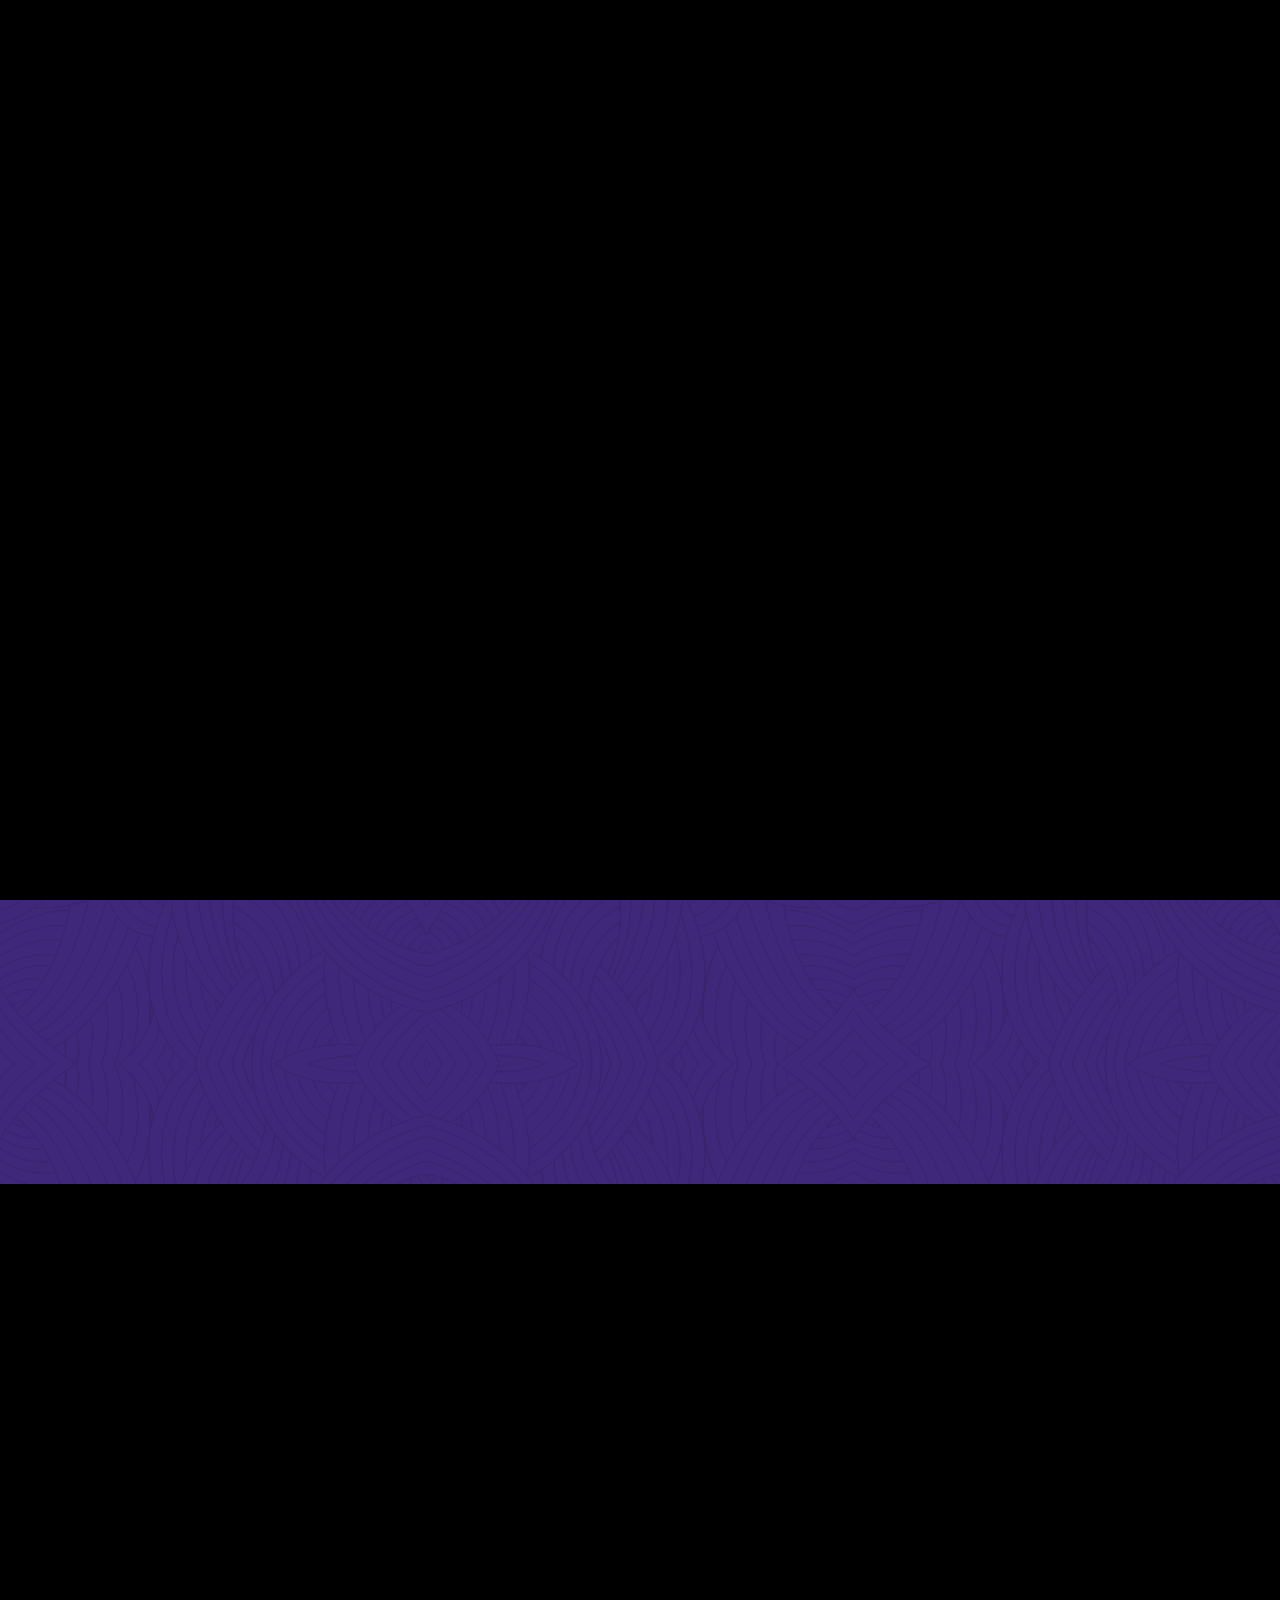
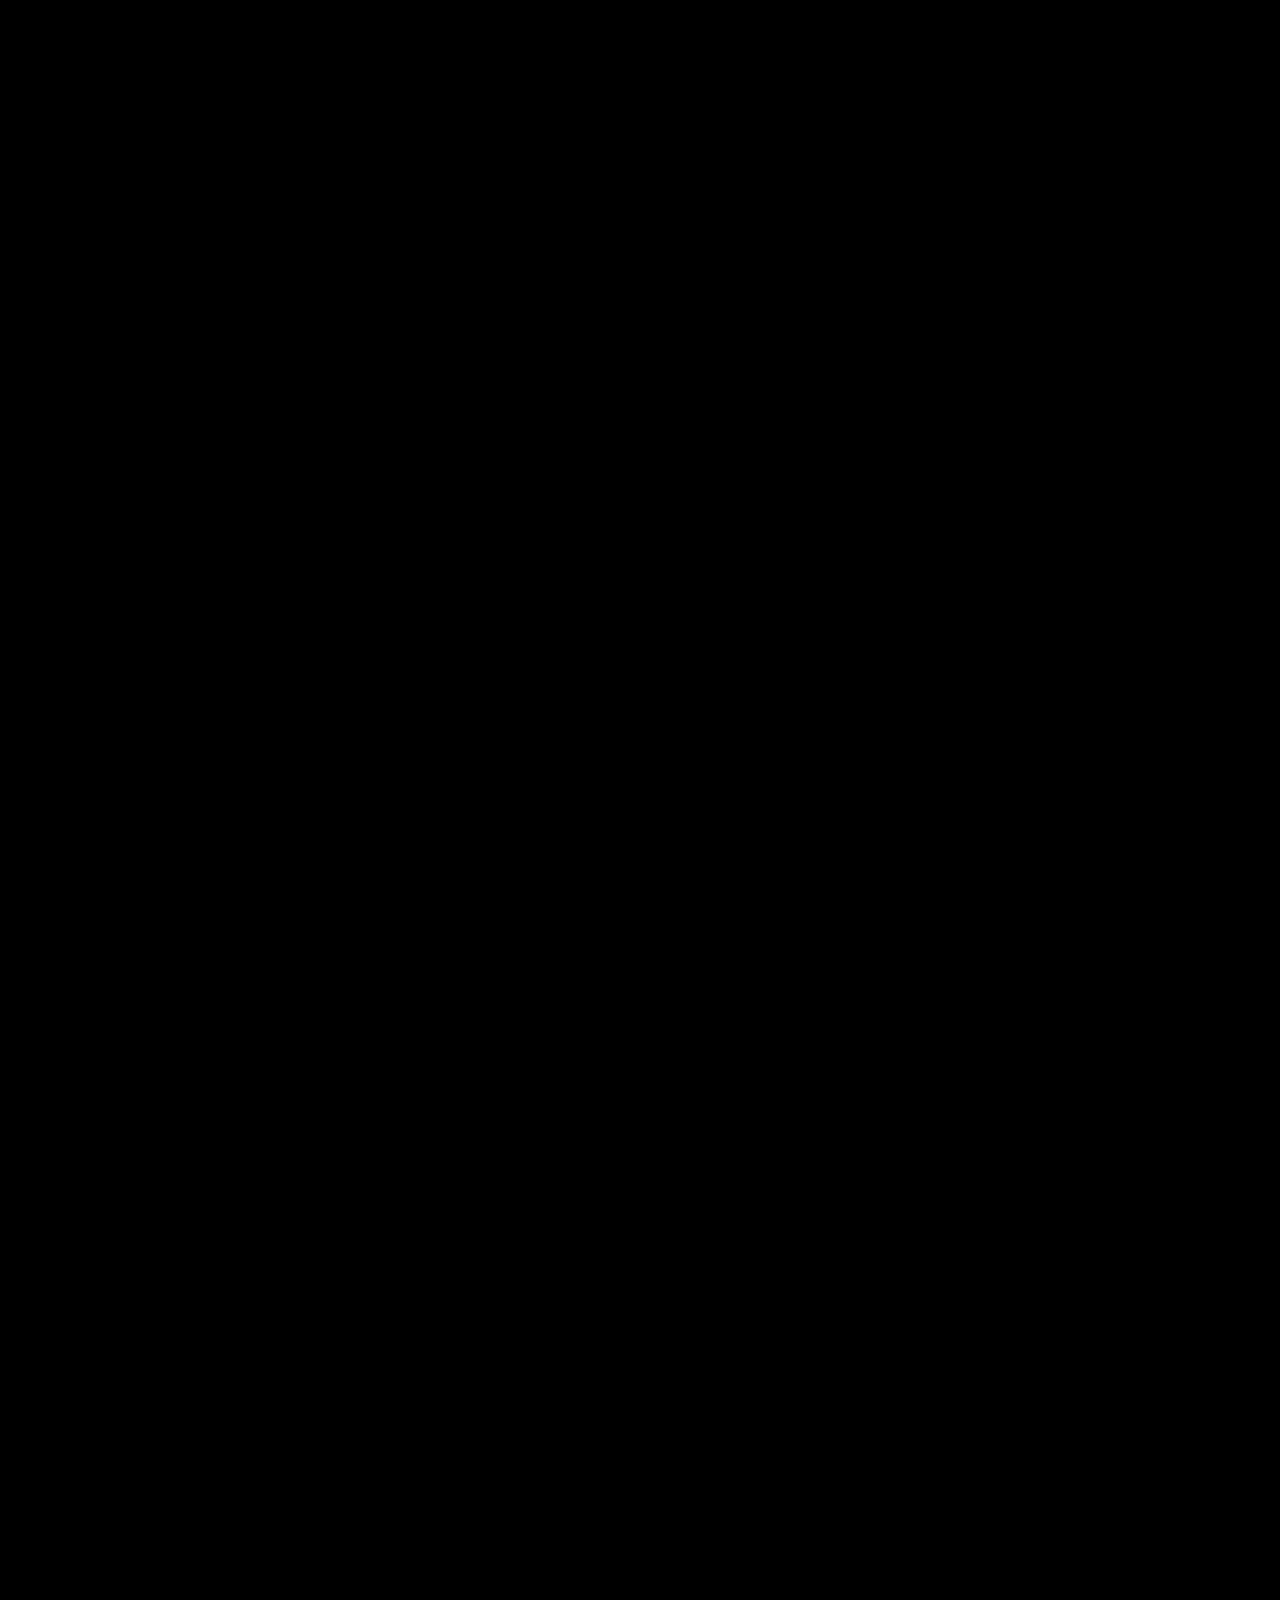
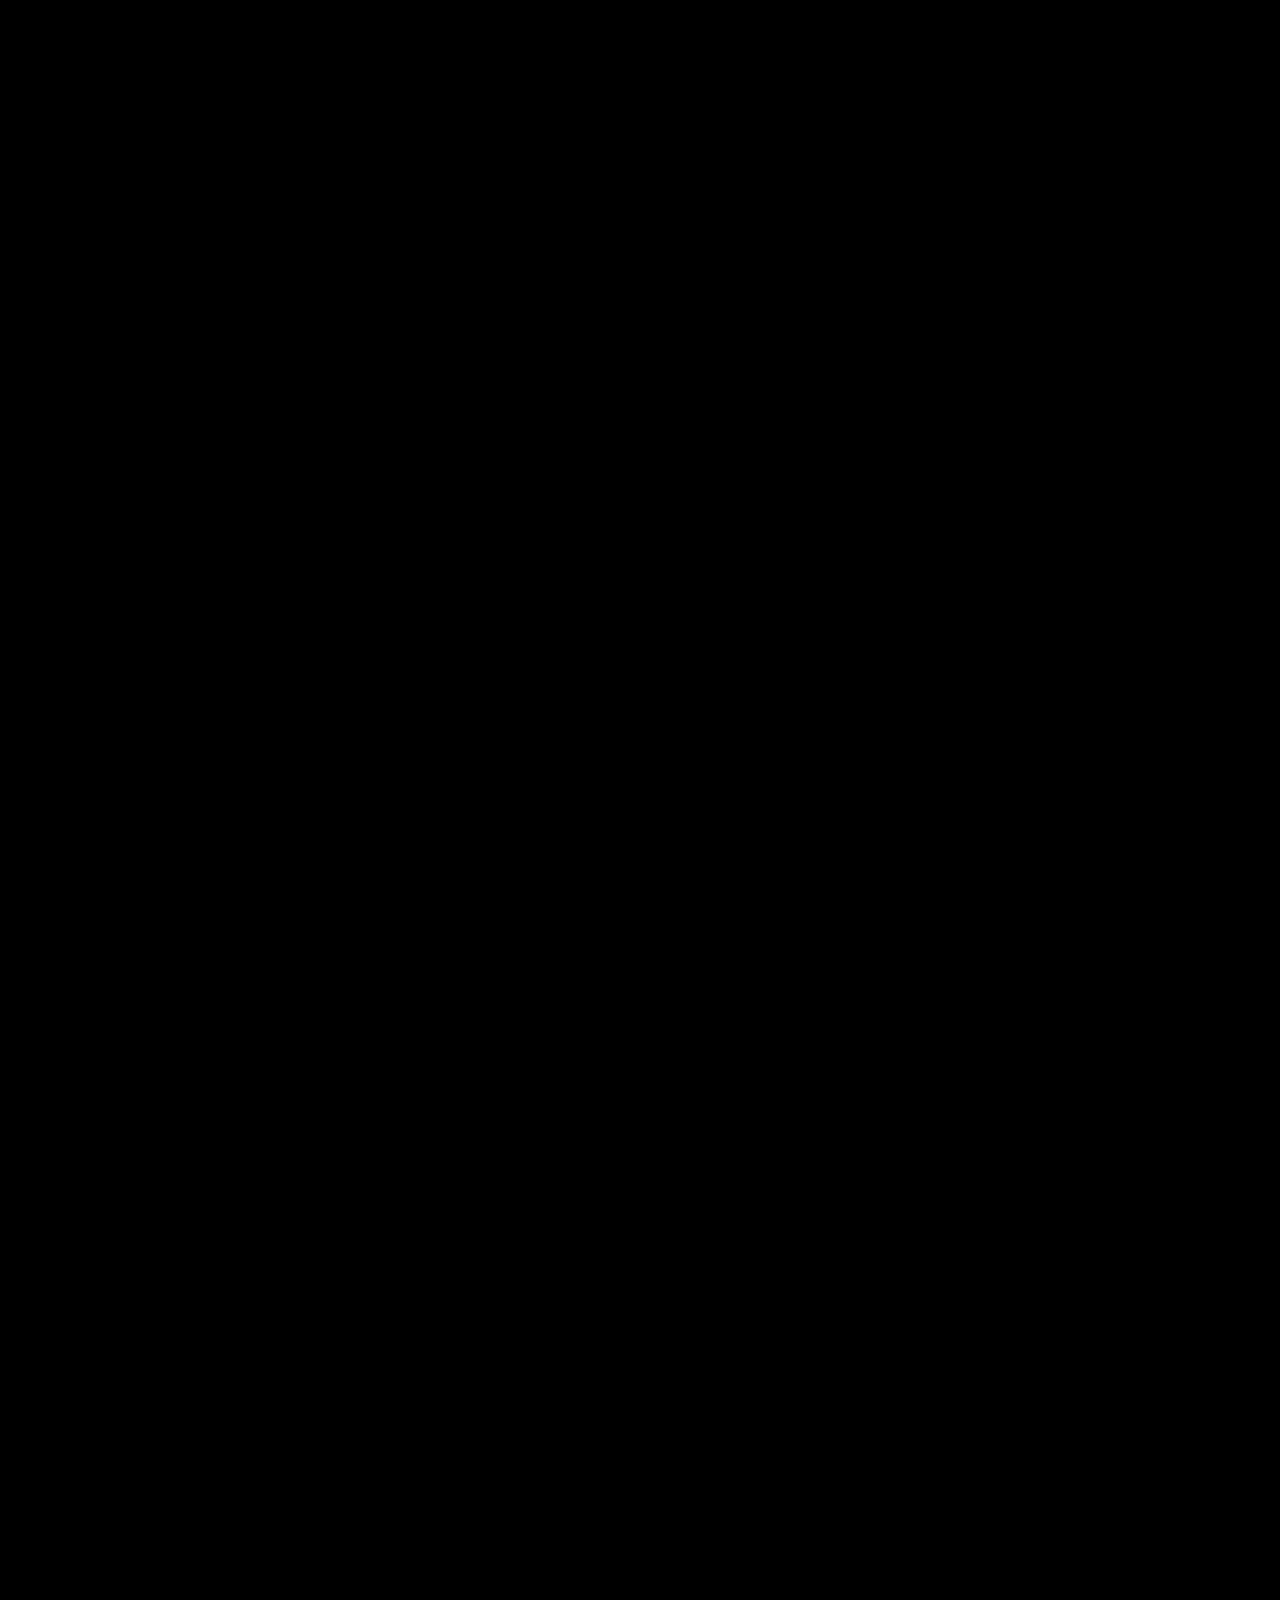
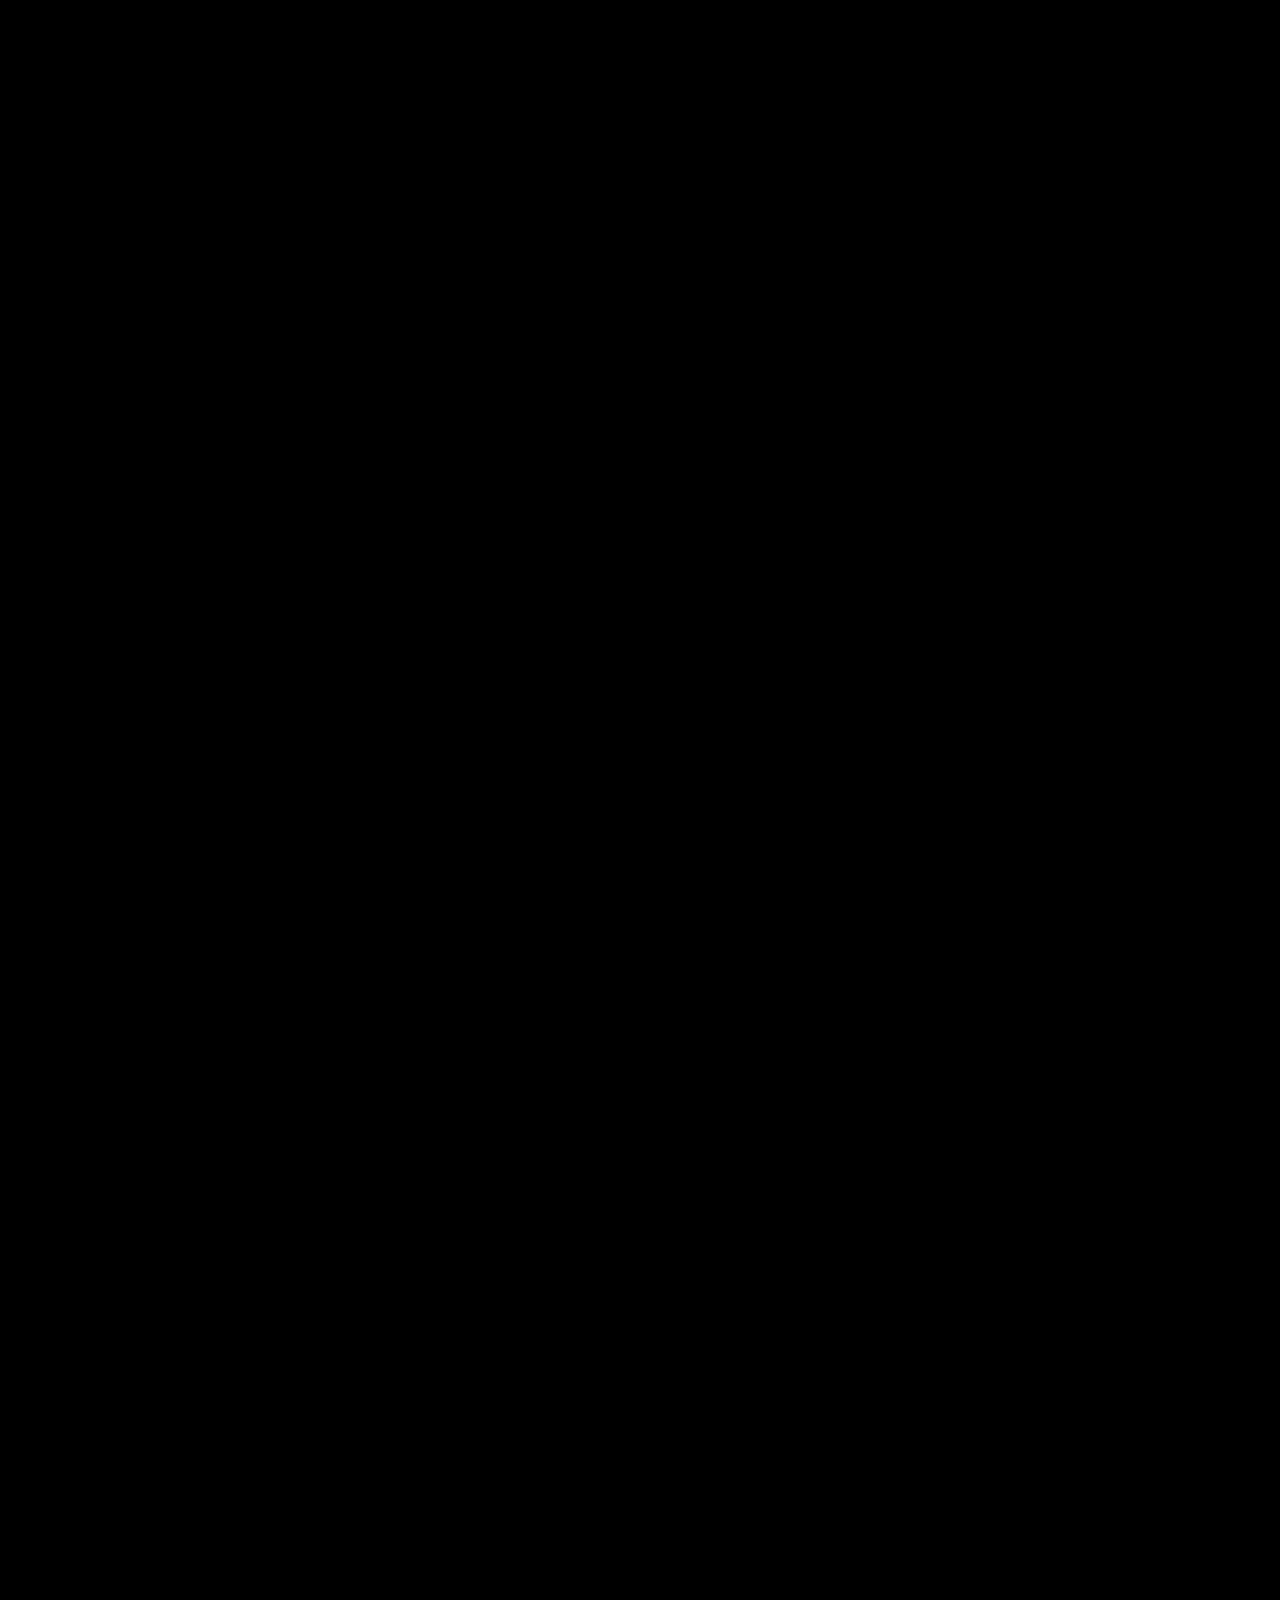
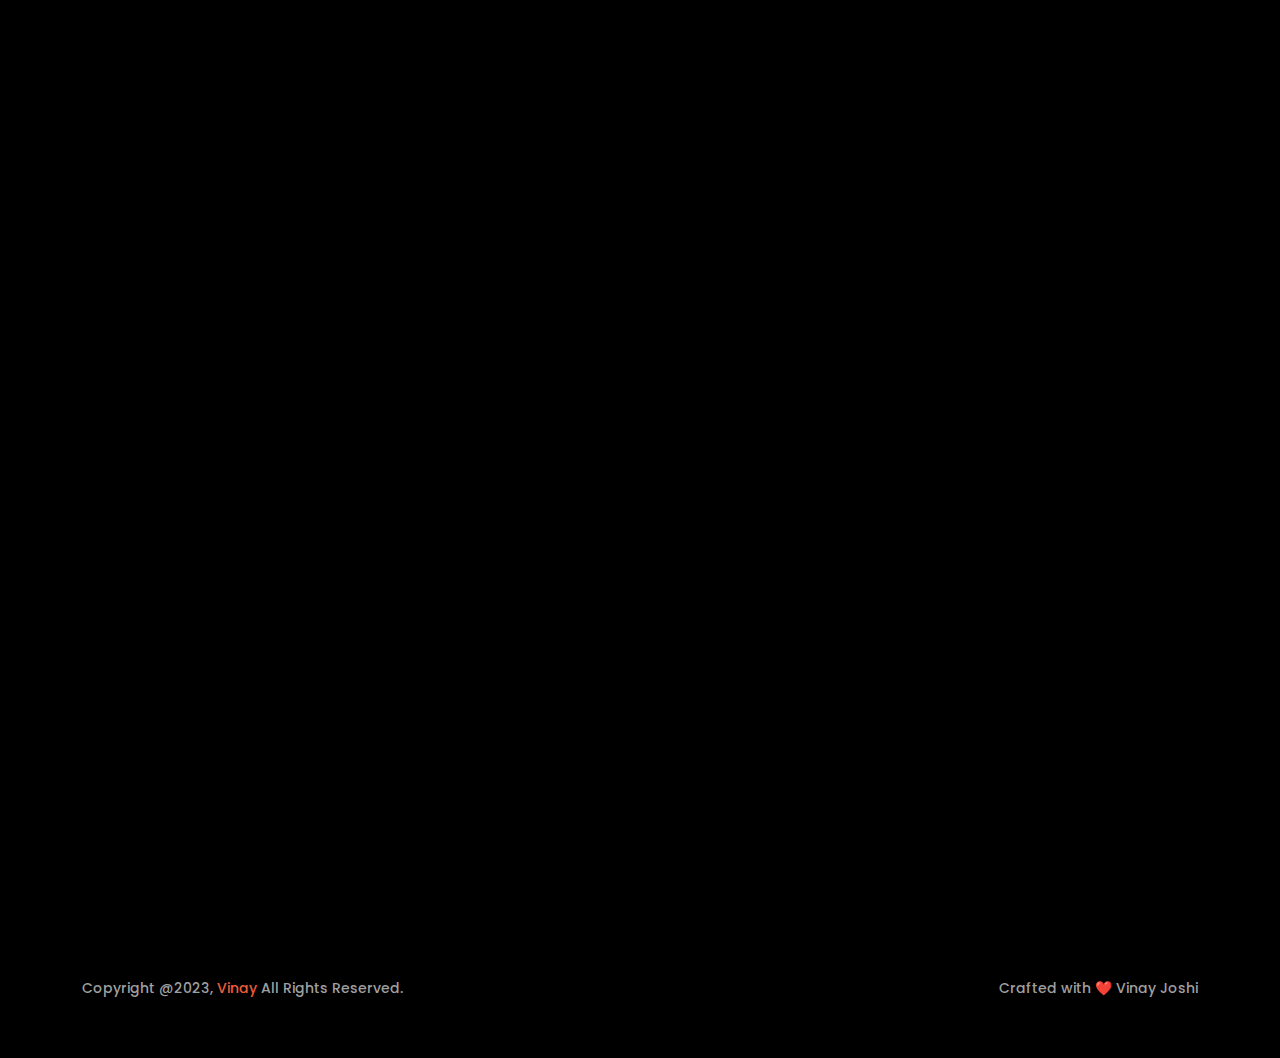
<file: Startupathon.html>
<!DOCTYPE html>
<html lang="en">

<head>
    <!-- META -->
    <meta charset="utf-8">
    <meta http-equiv="X-UA-Compatible" content="IE=edge">
    <meta name="viewport" content="width=device-width, initial-scale=1">
    <meta name="description" content="Vinay - Creative Portfolio">
    <meta name="keywords" content="personal, portfolio new, html, one page, bootstrap, new html template, design, creative, onepage, clean, modern">
    <meta name="author" content="Vinay Joshi">
    <!-- PAGE TITLE -->
    <title>Vinay - Personal Portfolio </title>
     <!-- FAV ICON -->
    <link rel="apple-touch-icon" href="assets/images/favicon1.png">
    <link rel="shortcut icon" type="image/png" href="assets/images/favicon1.png">
    <!-- ALL GOOGLE FONTS -->
    <link rel="preconnect" href="https://fonts.googleapis.com">
    <link rel="preconnect" href="https://fonts.gstatic.com" crossorigin>
    <link href="https://fonts.googleapis.com/css2?family=Poppins:ital,wght@0,100;0,200;0,300;0,400;0,500;0,600;0,700;0,800;0,900;1,100;1,200;1,300;1,400;1,500;1,600;1,700;1,800;1,900&display=swap" rel="stylesheet">
    <!-- BOOTSTRAP CSS -->
    <link rel="stylesheet" href="assets/css/bootstrap.min.css" />
    <!-- FONT AWESOME CSS -->
    <link rel="stylesheet" href="assets/fonts/remixicon.css" />
    <!-- MAGNIFIC CSS -->
    <link rel="stylesheet" href="assets/css/magnific-popup.css">
    <!-- NICE SELECT CSS -->
    <link rel="stylesheet" href="assets/css/nice-select.min.css" />
    <!-- ANIMATE CSS -->
    <link rel="stylesheet" href="assets/css/animate.min.css" />
    <!-- SLICK CSS -->
    <link rel="stylesheet" href="assets/css/slick.min.css" />
    <!-- SPACING CSS -->
    <link rel="stylesheet" href="assets/css/spacing.css" />
    <!-- MAIN STYLE CSS -->
    <link rel="stylesheet" href="assets/css/style.css" />
    <!-- RESPONSIVE CSS -->
    <link rel="stylesheet" href="assets/css/responsive.css">
    <!-- HTML5 shim and Respond.js IE8 support of HTML5 elements and media queries -->
    <!-- WARNING: Respond.js doesn't work if you view the page via file:// -->
    <!--[if lt IE 9]>
      <script src="https://oss.maxcdn.com/html5shiv/3.7.2/html5shiv.min.js"></script>
      <script src="https://oss.maxcdn.com/respond/1.4.2/respond.min.js"></script>
    <![endif]-->
</head>

<body>
    <!-- START PRELOADER AREA-->
    <div class="preloader">
        <svg viewbox="0 0 1000 1000" preserveaspectratio="none">
            <path id="preloaderSvg" d="M0,1005S175,995,500,995s500,5,500,5V0H0Z"></path>
        </svg>
        <div class="preloader-heading">
            <div class="load-text">
                <span>L</span>
                <span>o</span>
                <span>a</span>
                <span>d</span>
                <span>i</span>
                <span>n</span>
                <span>g</span>
            </div>
        </div>
    </div>
    <!-- END PRELOADER AREA -->
    <!-- START MENU DESIGN AREA -->
    <header class="main-header">
        <div class="header-upper">
            <div class="container">
                <div class="header-inner d-flex align-items-center">
                    <!-- START LOGO DESIGN AREA -->
                    <div class="logo-outer">
                        <div class="logo">
                            <a href="index.html"><img src="assets/images/logo.png" alt="Logo" title="Logo" /></a>
                        </div>
                    </div>
                    <!-- / END LOGO DESIGN AREA -->
                    <!-- START NAV DESIGN AREA -->
                    <div class="nav-outer clearfix mx-auto">
                        <!-- Main Menu -->
                        <nav class="main-menu navbar-expand-lg">
                            <div class="navbar-header">
                                <div class="mobile-logo">
                                    <a href="index.html">
                                        <img src="assets/images/logo.png" alt="Logo" title="Logo" />
                                    </a>
                                </div>
                                <!-- Toggle Button -->
                                <button type="button" class="navbar-toggle" data-bs-toggle="collapse" data-bs-target=".navbar-collapse">
                                    <span class="icon-bar"></span>
                                    <span class="icon-bar"></span>
                                    <span class="icon-bar"></span>
                                </button>
                            </div>
                            <div class="navbar-collapse collapse">
                                <ul class="navigation onepage clearfix">
                                    <li><a class="nav-link-click" href="index.html">Home</a></li>
                                    <li><a class="nav-link-click" href="about.html">about</a></li>
                                    <li><a class="nav-link-click" href="service.html">services</a></li>
                                    <li><a class="nav-link-click" href="works.html">works</a></li>
                                    <li><a class="nav-link-click" href="contact.html">Contact</a></li>
                                </ul>
                            </div>
                        </nav>
                        <!-- / END NAV DESIGN AREA -->
                    </div>
                    <div class="menu-btns">
                        <a href="https://wa.me/+919978117317" class="theme-btn">Hire Me<i class="ri-shake-hands-line"></i></a>
                    </div>
                </div>
            </div>
        </div>
    </header>
    <!-- / END MENU DESIGN AREA -->
    <!-- START SINGLE PAGE DETAILS DESIGN AREA -->
    <div class="single-project-page-design">
        <div class="container">
            <div class="row">
                <div class="col-lg-12 text-center pb-30">
                    <p>BRANDING - Vinay Joshi</p>
                    <h1>Logo Design For Startupathon</h1>
                </div>
            </div>
        </div>
        <div class="single-project-image">
            <img src="assets/images/projects/Startupathon/Single Page.png" alt="image">
        </div>
        <div class="container pt-30">
            <div class="row">
                <div class="col-lg-4">
                    <!-- START SINGLE LEFT DESIGN AREA -->
                    <div class="single-project-page-left wow fadeInUp delay-0-2s">
                        <div class="single-info">
                            <p>Year</p>
                            <h3>2025</h3>
                        </div>
                        <div class="single-info">
                            <p>Client</p>
                            <h3>Startupathon</h3>
                        </div>
                        <div class="single-info">
                            <p>Services</p>
                            <h3>E-Learning Platform</h3>
                        </div>
                        <div class="single-info">
                            <p>Project</p>
                            <h3>Logo Designing</h3>
                        </div>
                    </div>
                    <!-- / END SINGLE LEFT DESIGN AREA -->
                </div>
                <!-- START SINGLE RIGHT DESIGN AREA -->
                <div class="col-lg-8">
                    <div class="single-project-page-right wow fadeInUp delay-0-4s">
                        <h2>
                            Description
                        </h2>
                        <p>Stattupthon is a part of Persist Ventures which is a conglomerate with teams and services that efficiently meet business needs from A to Z. We search for great founder potential and give salaries to kickstart founding teams, form strategic partnerships with existing companies, and convert ideas into realties. We facilitate the journey of entrepreneurs from initial ideas to fully developed, launched, funded, profitable, and exited companies.</p>
                        <p>Our program is designed to suit various ambitions, from launching startups to learning new skills. With access to mentors, advisors, funding, designers, builders, recruiters, internal software, and loads of practical experience, we offer extensive resources and support to elevate the journey of our portfolio’s success, ensuring they have what it takes to succeed.</p>
                    </div>
                </div>
                <!-- / END SINGLE RIGHT DESIGN AREA -->
            </div>
            <!-- START SINGLE PAGE GALLERY DESIGN AREA -->
            <div class="row pt-30">
                <div class="col-lg-12">
                    <div class="single-image wow fadeInUp delay-0-2s">
                        <img src="assets/images/projects/Startupathon/Logo Design.png" alt="gallery">
                    </div>
             </div>
             <!--  / END SINGLE PAGE GALLERY DESIGN AREA -->
        </div>
    </div>
    <!-- / END SINGLE PAGE DETAILS DESIGN AREA -->
    <!-- START CALL TO ACTION DESIGN AREA -->
    <section class="call-to-action-area">
        <div class="container">
            <div class="row">
                <!-- START ABOUT TEXT DESIGN AREA -->
                <div class="col-lg-12">
                    <div class="about-content-part call-to-action-part wow fadeInUp delay-0-2s text-center">
                        <h2>Are You Ready to kickstart your project with a touch of magic?</h2>
                        <p>Reach out and let's make it happen ✨. I'm also available for full-time or Part-time opportunities to push the boundaries of design and deliver exceptional work.</p>
                        <div class="hero-btns">
                            <a href="https://wa.me/+919978117317" class="theme-btn">Let's Talk <i class="ri-download-line"></i></a>
                        </div>
                    </div>
                </div>
                <!-- / END ABOUT TEXT DESIGN AREA -->
            </div>
        </div>
    </section>
    <!--  // END CALL TO ACTION DESIGN AREA -->
    <!-- START FOOTER DESIGN AREA -->
    <footer class="main-footer">
        <div class="footer-bottom pt-50 pb-40">
            <div class="container">
                <div class="row">
                    <div class="col-lg-6">
                        <div class="copyright-text">
                            <p>
                                Copyright @2023, <a href="index.html">Vinay</a> All
                                Rights Reserved.
                            </p>
                        </div>
                    </div>
                    <div class="col-lg-6">
                        <div class="copyright-text extra-copyright">
                            <p>
                                Crafted with ❤️ Vinay Joshi
                            </p>
                        </div>
                    </div>
                </div>
            </div>
        </div>
    </footer>
    <!-- / END FOOTER DESIGN AREA -->
    <!-- START SCROOL UP DESIGN AREA -->
    <div class="progress-wrap cursor-pointer">
        <i class="ri-arrow-up-double-line"></i>
        <svg class="progress-circle svg-content" width="100%" height="100%" viewBox="-1 -1 102 102">
            <path d="M50,1 a49,49 0 0,1 0,98 a49,49 0 0,1 0,-98" />
        </svg>
    </div>
    <!-- / END SCROOL UP DESIGN AREA -->
    <!-- JQUERY JS -->
    <script src="assets/js/jquery-3.6.0.min.js"></script>
    <!-- BOOTSTRAP JS-->
    <script src="assets/js/bootstrap.min.js"></script>
    <!-- APPEAR JS -->
    <script src="assets/js/appear.min.js"></script>
    <!-- GSAP JS -->
    <script src="assets/js/gsap.min.js"></script>
    <!-- MAGNIFICANT JS -->
    <script src="assets/js/jquery.magnific-popup.min.js"></script>
    <!-- SLICK JS-->
    <script src="assets/js/slick.min.js"></script>
    <!-- NICE SELECT JS-->
    <script src="assets/js/jquery.nice-select.min.js"></script>
    <!-- IMAGE LOADER JS-->
    <script src="assets/js/imagesloaded.pkgd.min.js"></script>
    <!-- ISOTOPE JS-->
    <script src="assets/js/isotope.pkgd.min.js"></script>
    <!--  WOW ANIMATION JS-->
    <script src="assets/js/wow.min.js"></script>
    <!-- SCRIPT JS-->
    <script src="assets/js/script.js"></script>
</body>

</html>
</file>
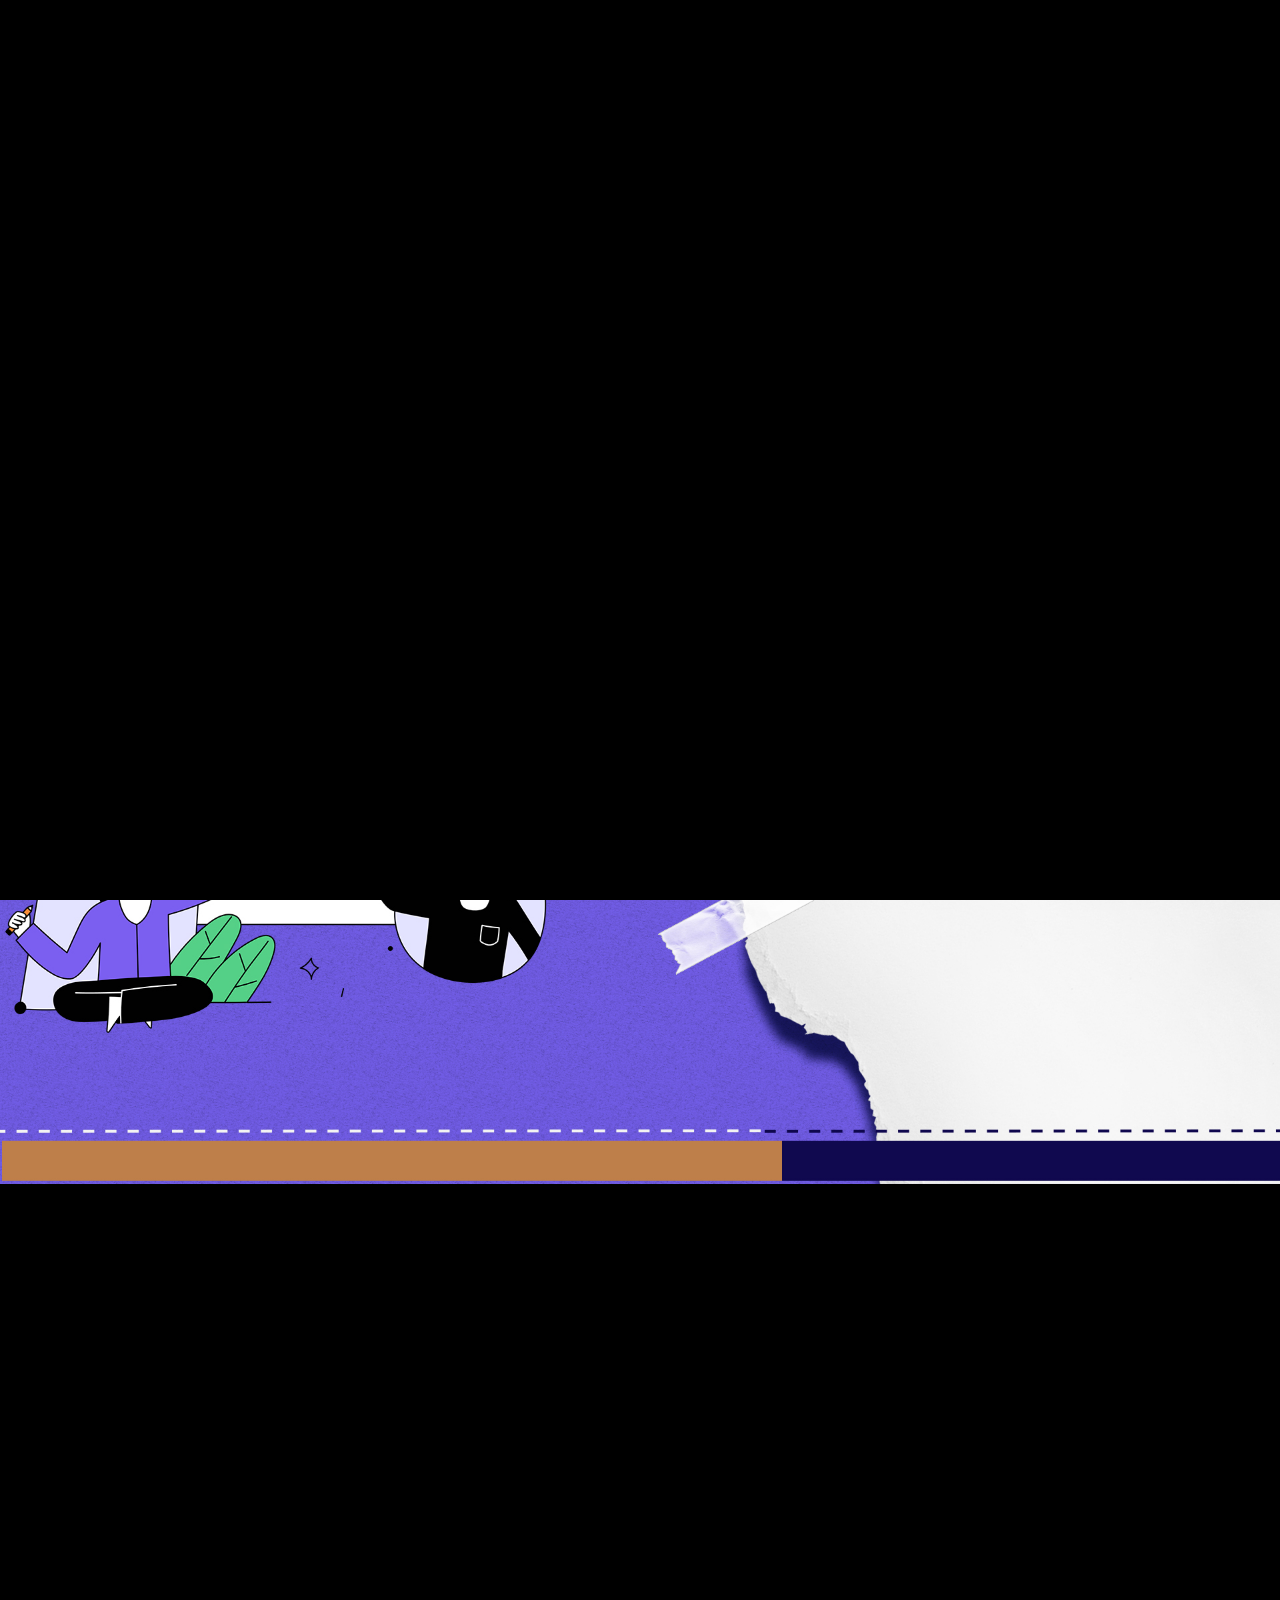
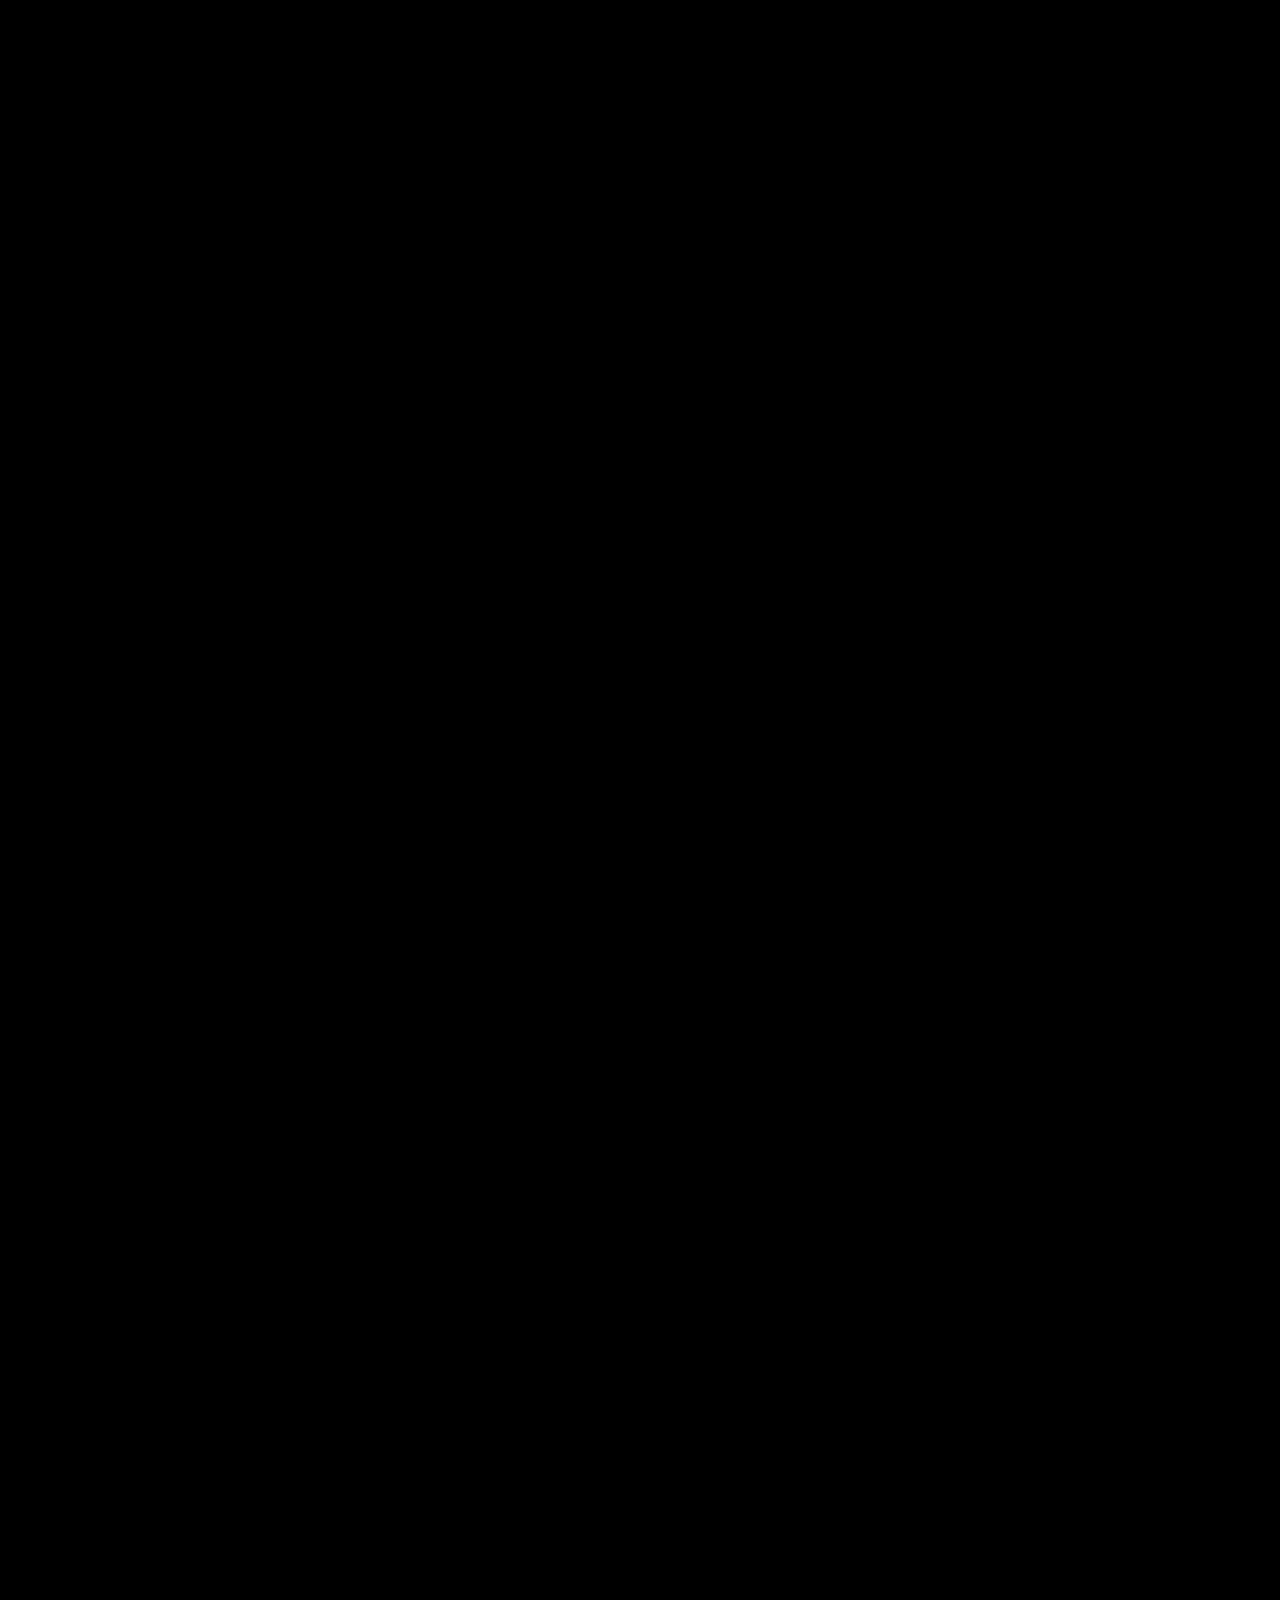
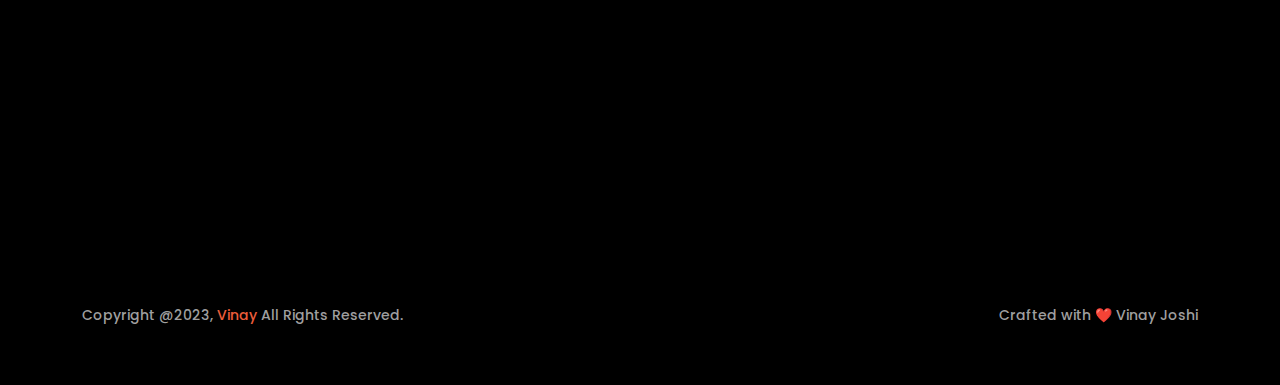
<file: Website Design.html>
<!DOCTYPE html>
<html lang="en">

<head>
    <!-- META -->
    <meta charset="utf-8">
    <meta http-equiv="X-UA-Compatible" content="IE=edge">
    <meta name="viewport" content="width=device-width, initial-scale=1">
    <meta name="description" content="Vinay - Creative Portfolio">
    <meta name="keywords" content="personal, portfolio new, html, one page, bootstrap, new html template, design, creative, onepage, clean, modern">
    <meta name="author" content="Vinay Joshi">
    <!-- PAGE TITLE -->
    <title>Vinay - Personal Portfolio </title>
     <!-- FAV ICON -->
    <link rel="apple-touch-icon" href="assets/images/favicon1.png">
    <link rel="shortcut icon" type="image/png" href="assets/images/favicon1.png">
    <!-- ALL GOOGLE FONTS -->
    <link rel="preconnect" href="https://fonts.googleapis.com">
    <link rel="preconnect" href="https://fonts.gstatic.com" crossorigin>
    <link href="https://fonts.googleapis.com/css2?family=Poppins:ital,wght@0,100;0,200;0,300;0,400;0,500;0,600;0,700;0,800;0,900;1,100;1,200;1,300;1,400;1,500;1,600;1,700;1,800;1,900&display=swap" rel="stylesheet">
    <!-- BOOTSTRAP CSS -->
    <link rel="stylesheet" href="assets/css/bootstrap.min.css" />
    <!-- FONT AWESOME CSS -->
    <link rel="stylesheet" href="assets/fonts/remixicon.css" />
    <!-- MAGNIFIC CSS -->
    <link rel="stylesheet" href="assets/css/magnific-popup.css">
    <!-- NICE SELECT CSS -->
    <link rel="stylesheet" href="assets/css/nice-select.min.css" />
    <!-- ANIMATE CSS -->
    <link rel="stylesheet" href="assets/css/animate.min.css" />
    <!-- SLICK CSS -->
    <link rel="stylesheet" href="assets/css/slick.min.css" />
    <!-- SPACING CSS -->
    <link rel="stylesheet" href="assets/css/spacing.css" />
    <!-- MAIN STYLE CSS -->
    <link rel="stylesheet" href="assets/css/style.css" />
    <!-- RESPONSIVE CSS -->
    <link rel="stylesheet" href="assets/css/responsive.css">
    <!-- HTML5 shim and Respond.js IE8 support of HTML5 elements and media queries -->
    <!-- WARNING: Respond.js doesn't work if you view the page via file:// -->
    <!--[if lt IE 9]>
      <script src="https://oss.maxcdn.com/html5shiv/3.7.2/html5shiv.min.js"></script>
      <script src="https://oss.maxcdn.com/respond/1.4.2/respond.min.js"></script>
    <![endif]-->
</head>

<body>
    <!-- START PRELOADER AREA-->
    <div class="preloader">
        <svg viewbox="0 0 1000 1000" preserveaspectratio="none">
            <path id="preloaderSvg" d="M0,1005S175,995,500,995s500,5,500,5V0H0Z"></path>
        </svg>
        <div class="preloader-heading">
            <div class="load-text">
                <span>L</span>
                <span>o</span>
                <span>a</span>
                <span>d</span>
                <span>i</span>
                <span>n</span>
                <span>g</span>
            </div>
        </div>
    </div>
    <!-- END PRELOADER AREA -->
    <!-- START MENU DESIGN AREA -->
    <header class="main-header">
        <div class="header-upper">
            <div class="container">
                <div class="header-inner d-flex align-items-center">
                    <!-- START LOGO DESIGN AREA -->
                    <div class="logo-outer">
                        <div class="logo">
                            <a href="index.html"><img src="assets/images/logo.png" alt="Logo" title="Logo" /></a>
                        </div>
                    </div>
                    <!-- / END LOGO DESIGN AREA -->
                    <!-- START NAV DESIGN AREA -->
                    <div class="nav-outer clearfix mx-auto">
                        <!-- Main Menu -->
                        <nav class="main-menu navbar-expand-lg">
                            <div class="navbar-header">
                                <div class="mobile-logo">
                                    <a href="index.html">
                                        <img src="assets/images/logo.png" alt="Logo" title="Logo" />
                                    </a>
                                </div>
                                <!-- Toggle Button -->
                                <button type="button" class="navbar-toggle" data-bs-toggle="collapse" data-bs-target=".navbar-collapse">
                                    <span class="icon-bar"></span>
                                    <span class="icon-bar"></span>
                                    <span class="icon-bar"></span>
                                </button>
                            </div>
                            <div class="navbar-collapse collapse">
                                <ul class="navigation onepage clearfix">
                                    <li><a class="nav-link-click" href="index.html">Home</a></li>
                                    <li><a class="nav-link-click" href="about.html">about</a></li>
                                    <li><a class="nav-link-click" href="service.html">services</a></li>
                                    <li><a class="nav-link-click" href="works.html">works</a></li>
                                    <li><a class="nav-link-click" href="contact.html">Contact</a></li>
                                </ul>
                            </div>
                        </nav>
                        <!-- / END NAV DESIGN AREA -->
                    </div>
                    <div class="menu-btns">
                        <a href="https://wa.me/+919978117317" class="theme-btn">Hire Me<i class="ri-shake-hands-line"></i></a>
                    </div>
                </div>
            </div>
        </div>
    </header>
    <!-- / END MENU DESIGN AREA -->
    <!-- START SINGLE PAGE DETAILS DESIGN AREA -->
    <div class="single-project-page-design">
        <div class="container">
            <div class="row">
                <div class="col-lg-12 text-center pb-30">
                    <p>Landing Page & Website Design</p>
                    <h1>Website Designs</h1>
                </div>
            </div>
        </div>
        <div class="single-project-image">
            <img src="assets/images/projects/Website Design/single-project.jpg" alt="image">
        </div>
        <div class="container pt-30">
            <div class="row">
                <div class="col-lg-4">
                    <!-- START SINGLE LEFT DESIGN AREA -->
                    <div class="single-project-page-left wow fadeInUp delay-0-2s">
                        <div class="single-info">
                            <p>Year</p>
                            <h3>2016-2025</h3>
                        </div>
                        <div class="single-info">
                            <p>Client</p>
                            <h3>Multiple Clients</h3>
                        </div>
                        <div class="single-info">
                            <p>Services</p>
                            <h3>Landing pages & website Design</h3>
                        </div>
                        <div class="single-info">
                            <p>Project</p>
                            <h3>Website Design</h3>
                        </div>
                    </div>
                    <!-- / END SINGLE LEFT DESIGN AREA -->
                </div>
                <!-- START SINGLE RIGHT DESIGN AREA -->
                <div class="col-lg-8">
                    <div class="single-project-page-right wow fadeInUp delay-0-4s">
                        <h2>
                            Description
                        </h2>
                        <p>Web designing is the process of planning, conceptualizing, and implementing the plan for designing a website in a way that is functional and offers a good user experience</p>
                        <p>The website design project for the client includes a diverse range of services tailored to different business needs. This encompasses B2B web design focused on enhancing business-to-business interactions, FMCC (Fast-Moving Consumer Goods Companies) design optimized for consumer engagement, a sleek one-page website design for simple, impactful online presence, and B2C web design aimed at creating seamless and engaging experiences for end consumers. Each design is customized to align with the client's goals, ensuring a strong digital footprint across various sectors.</p>
                    </div>
                </div>
                <!-- / END SINGLE RIGHT DESIGN AREA -->
            </div>
            <!-- START SINGLE PAGE GALLERY DESIGN AREA -->
            <div class="row pt-30">
                <div class="col-lg-6">
                    <div class="single-image wow fadeInUp delay-0-2s">
                        <img src="assets/images/projects/Website Design/work1.jpg" alt="gallery">
                    </div>
                </div>
                <div class="col-lg-6">
                    <div class="single-image wow fadeInUp delay-0-4s">
                        <img src="assets/images/projects/Website Design/work2.jpg" alt="gallery">
                    </div>
                </div>
                <div class="col-lg-6">
                    <div class="single-image wow fadeInUp delay-0-6s">
                        <img src="assets/images/projects/Website Design/work3.jpg" alt="gallery">
                    </div>
                </div>
                <div class="col-lg-6">
                    <div class="single-image wow fadeInUp delay-0-8s">
                        <img src="assets/images/projects/Website Design/work4.jpg" alt="gallery">
                    </div>
                </div>
                <div class="col-lg-6">
                    <div class="single-image wow fadeInUp delay-0-10s">
                       <img src="assets/images/projects/Website Design/work5.jpg" alt="gallery">
                    </div>
                </div>
                <div class="col-lg-6">
                    <div class="single-image wow fadeInUp delay-0-8s">
                        <img src="assets/images/projects/Website Design/work6.jpg" alt="gallery">
                    </div>
                 </div>
                 <div class="col-lg-6">
                    <div class="single-image wow fadeInUp delay-0-6s">
                        <img src="assets/images/projects/Website Design/work7.jpg" alt="gallery">
                    </div>
                </div>
                <div class="col-lg-6">
                    <div class="single-image wow fadeInUp delay-0-8s">
                        <img src="assets/images/projects/Website Design/work8.jpg" alt="gallery">
                    </div>
                </div>
            </div>
            </div>
            <!--  / END SINGLE PAGE GALLERY DESIGN AREA -->
        </div>
    </div>
    <!-- / END SINGLE PAGE DETAILS DESIGN AREA -->
    <!-- START CALL TO ACTION DESIGN AREA -->
    <section class="call-to-action-area">
        <div class="container">
            <div class="row">
                <!-- START ABOUT TEXT DESIGN AREA -->
                <div class="col-lg-12">
                    <div class="about-content-part call-to-action-part wow fadeInUp delay-0-2s text-center">
                        <h2>Are You Ready to kickstart your project with a touch of magic?</h2>
                        <p>Reach out and let's make it happen ✨. I'm also available for full-time or Part-time opportunities to push the boundaries of design and deliver exceptional work.</p>
                        <div class="hero-btns">
                            <a href="https://wa.me/+919978117317" class="theme-btn">Let's Talk <i class="ri-download-line"></i></a>
                        </div>
                    </div>
                </div>
                <!-- / END ABOUT TEXT DESIGN AREA -->
            </div>
        </div>
    </section>
    <!--  // END CALL TO ACTION DESIGN AREA -->
    <!-- START FOOTER DESIGN AREA -->
    <footer class="main-footer">
        <div class="footer-bottom pt-50 pb-40">
            <div class="container">
                <div class="row">
                    <div class="col-lg-6">
                        <div class="copyright-text">
                            <p>
                                Copyright @2023, <a href="index.html">Vinay</a> All
                                Rights Reserved.
                            </p>
                        </div>
                    </div>
                    <div class="col-lg-6">
                        <div class="copyright-text extra-copyright">
                            <p>
                                Crafted with ❤️ Vinay Joshi
                            </p>
                        </div>
                    </div>
                </div>
            </div>
        </div>
    </footer>
    <!-- / END FOOTER DESIGN AREA -->
    <!-- START SCROOL UP DESIGN AREA -->
    <div class="progress-wrap cursor-pointer">
        <i class="ri-arrow-up-double-line"></i>
        <svg class="progress-circle svg-content" width="100%" height="100%" viewBox="-1 -1 102 102">
            <path d="M50,1 a49,49 0 0,1 0,98 a49,49 0 0,1 0,-98" />
        </svg>
    </div>
    <!-- / END SCROOL UP DESIGN AREA -->
    <!-- JQUERY JS -->
    <script src="assets/js/jquery-3.6.0.min.js"></script>
    <!-- BOOTSTRAP JS-->
    <script src="assets/js/bootstrap.min.js"></script>
    <!-- APPEAR JS -->
    <script src="assets/js/appear.min.js"></script>
    <!-- GSAP JS -->
    <script src="assets/js/gsap.min.js"></script>
    <!-- MAGNIFICANT JS -->
    <script src="assets/js/jquery.magnific-popup.min.js"></script>
    <!-- SLICK JS-->
    <script src="assets/js/slick.min.js"></script>
    <!-- NICE SELECT JS-->
    <script src="assets/js/jquery.nice-select.min.js"></script>
    <!-- IMAGE LOADER JS-->
    <script src="assets/js/imagesloaded.pkgd.min.js"></script>
    <!-- ISOTOPE JS-->
    <script src="assets/js/isotope.pkgd.min.js"></script>
    <!--  WOW ANIMATION JS-->
    <script src="assets/js/wow.min.js"></script>
    <!-- SCRIPT JS-->
    <script src="assets/js/script.js"></script>
</body>

</html>
</file>
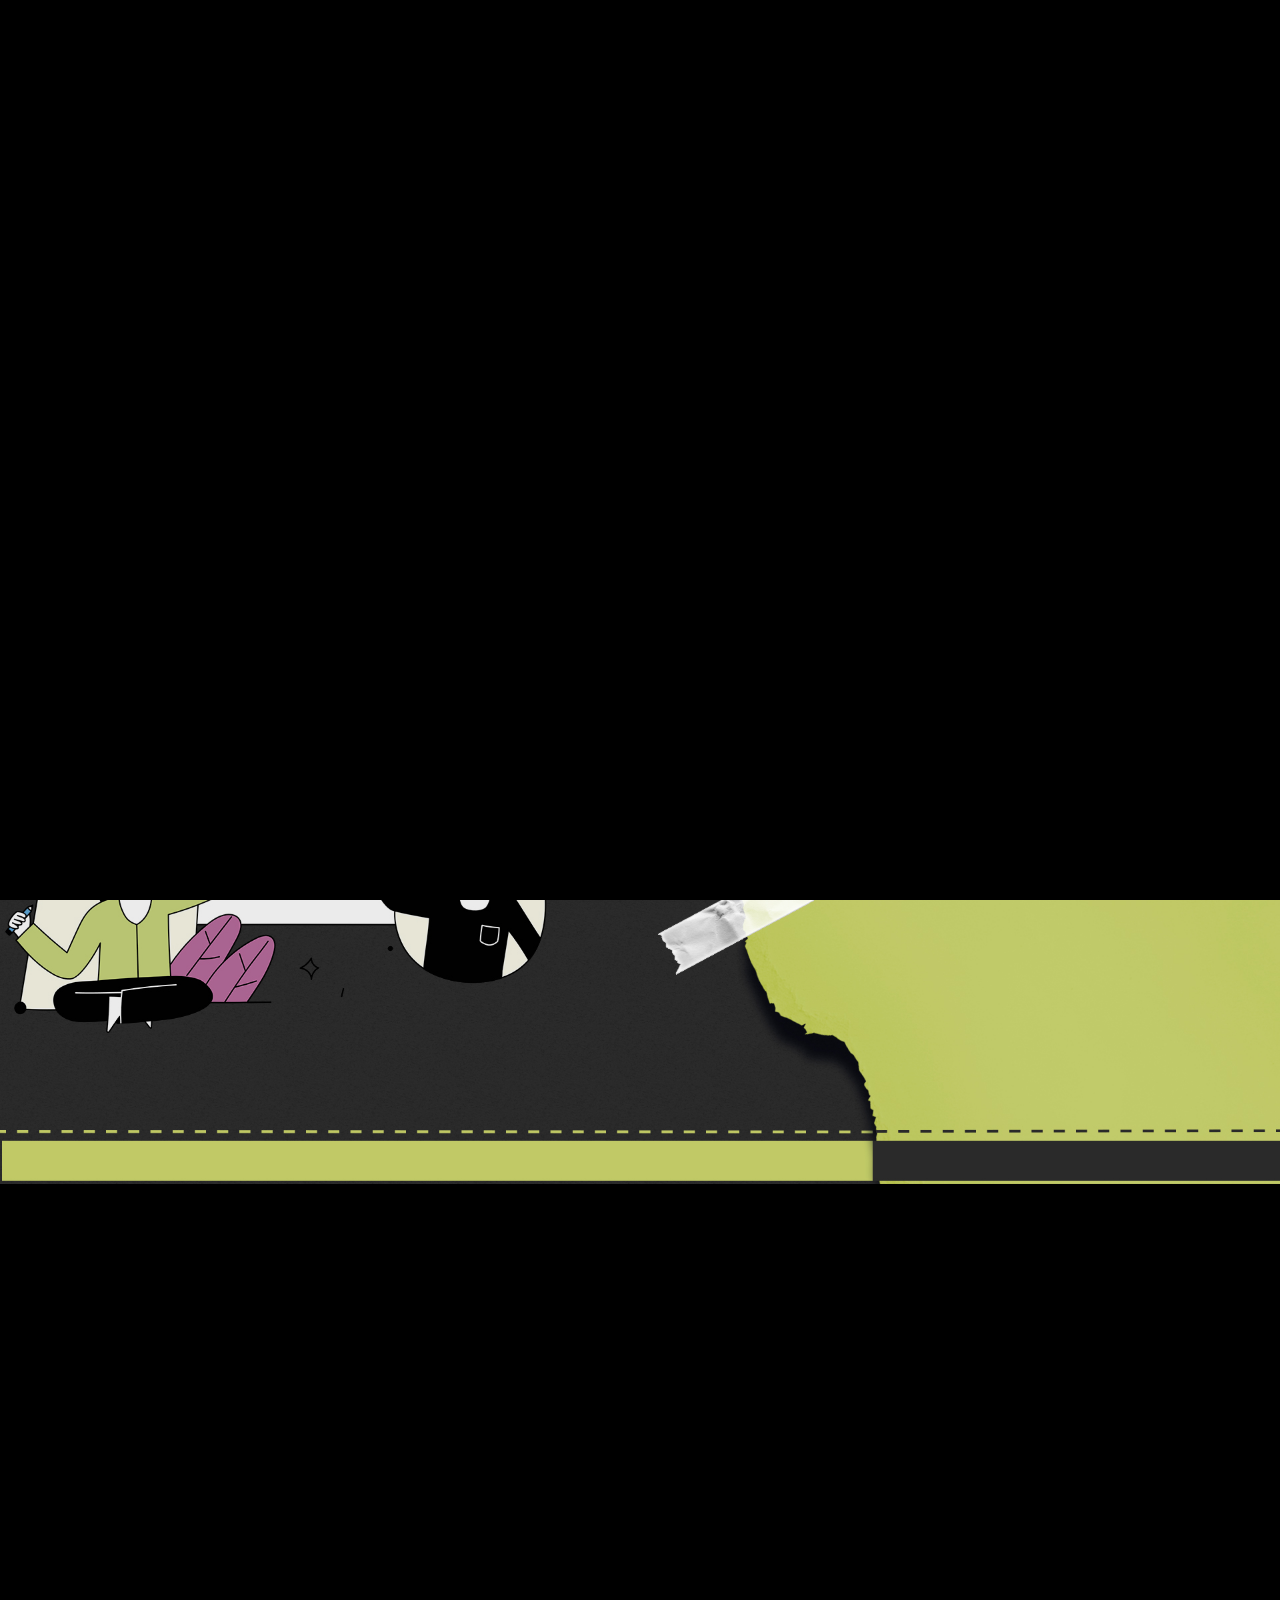
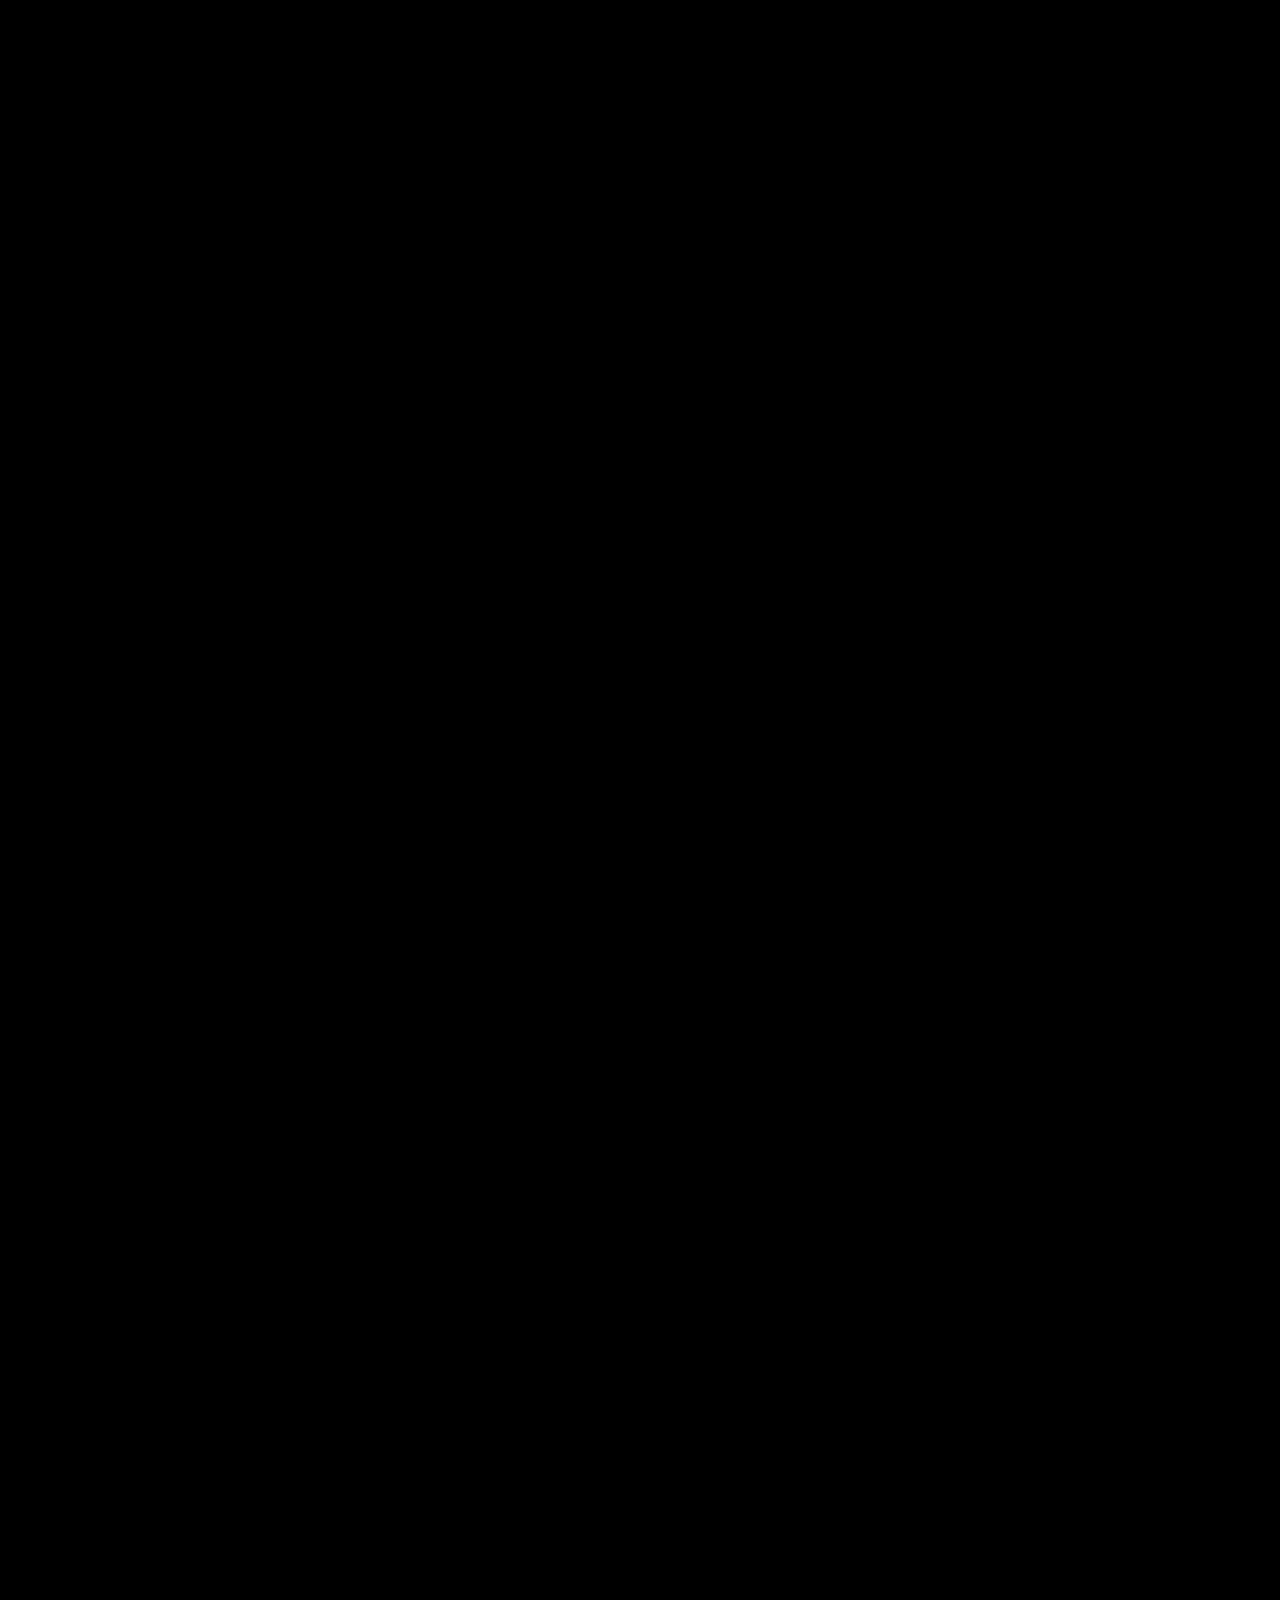
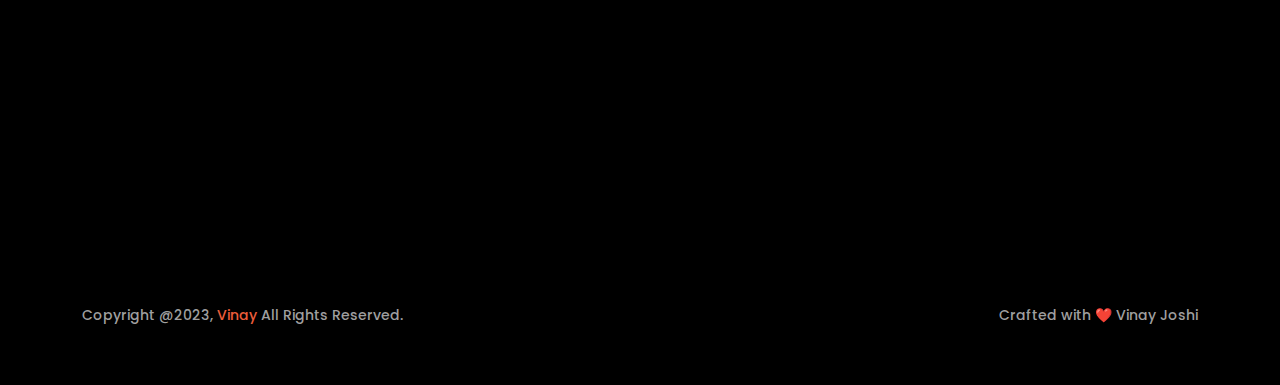
<file: Website Design1.html>
<!DOCTYPE html>
<html lang="en">

<head>
    <!-- META -->
    <meta charset="utf-8">
    <meta http-equiv="X-UA-Compatible" content="IE=edge">
    <meta name="viewport" content="width=device-width, initial-scale=1">
    <meta name="description" content="Vinay - Creative Portfolio">
    <meta name="keywords" content="personal, portfolio new, html, one page, bootstrap, new html template, design, creative, onepage, clean, modern">
    <meta name="author" content="Vinay Joshi">
    <!-- PAGE TITLE -->
    <title>Vinay - Personal Portfolio </title>
     <!-- FAV ICON -->
    <link rel="apple-touch-icon" href="assets/images/favicon1.png">
    <link rel="shortcut icon" type="image/png" href="assets/images/favicon1.png">
    <!-- ALL GOOGLE FONTS -->
    <link rel="preconnect" href="https://fonts.googleapis.com">
    <link rel="preconnect" href="https://fonts.gstatic.com" crossorigin>
    <link href="https://fonts.googleapis.com/css2?family=Poppins:ital,wght@0,100;0,200;0,300;0,400;0,500;0,600;0,700;0,800;0,900;1,100;1,200;1,300;1,400;1,500;1,600;1,700;1,800;1,900&display=swap" rel="stylesheet">
    <!-- BOOTSTRAP CSS -->
    <link rel="stylesheet" href="assets/css/bootstrap.min.css" />
    <!-- FONT AWESOME CSS -->
    <link rel="stylesheet" href="assets/fonts/remixicon.css" />
    <!-- MAGNIFIC CSS -->
    <link rel="stylesheet" href="assets/css/magnific-popup.css">
    <!-- NICE SELECT CSS -->
    <link rel="stylesheet" href="assets/css/nice-select.min.css" />
    <!-- ANIMATE CSS -->
    <link rel="stylesheet" href="assets/css/animate.min.css" />
    <!-- SLICK CSS -->
    <link rel="stylesheet" href="assets/css/slick.min.css" />
    <!-- SPACING CSS -->
    <link rel="stylesheet" href="assets/css/spacing.css" />
    <!-- MAIN STYLE CSS -->
    <link rel="stylesheet" href="assets/css/style.css" />
    <!-- RESPONSIVE CSS -->
    <link rel="stylesheet" href="assets/css/responsive.css">
    <!-- HTML5 shim and Respond.js IE8 support of HTML5 elements and media queries -->
    <!-- WARNING: Respond.js doesn't work if you view the page via file:// -->
    <!--[if lt IE 9]>
      <script src="https://oss.maxcdn.com/html5shiv/3.7.2/html5shiv.min.js"></script>
      <script src="https://oss.maxcdn.com/respond/1.4.2/respond.min.js"></script>
    <![endif]-->
</head>

<body>
    <!-- START PRELOADER AREA-->
    <div class="preloader">
        <svg viewbox="0 0 1000 1000" preserveaspectratio="none">
            <path id="preloaderSvg" d="M0,1005S175,995,500,995s500,5,500,5V0H0Z"></path>
        </svg>
        <div class="preloader-heading">
            <div class="load-text">
                <span>L</span>
                <span>o</span>
                <span>a</span>
                <span>d</span>
                <span>i</span>
                <span>n</span>
                <span>g</span>
            </div>
        </div>
    </div>
    <!-- END PRELOADER AREA -->
    <!-- START MENU DESIGN AREA -->
    <header class="main-header">
        <div class="header-upper">
            <div class="container">
                <div class="header-inner d-flex align-items-center">
                    <!-- START LOGO DESIGN AREA -->
                    <div class="logo-outer">
                        <div class="logo">
                            <a href="index.html"><img src="assets/images/logo.png" alt="Logo" title="Logo" /></a>
                        </div>
                    </div>
                    <!-- / END LOGO DESIGN AREA -->
                    <!-- START NAV DESIGN AREA -->
                    <div class="nav-outer clearfix mx-auto">
                        <!-- Main Menu -->
                        <nav class="main-menu navbar-expand-lg">
                            <div class="navbar-header">
                                <div class="mobile-logo">
                                    <a href="index.html">
                                        <img src="assets/images/logo.png" alt="Logo" title="Logo" />
                                    </a>
                                </div>
                                <!-- Toggle Button -->
                                <button type="button" class="navbar-toggle" data-bs-toggle="collapse" data-bs-target=".navbar-collapse">
                                    <span class="icon-bar"></span>
                                    <span class="icon-bar"></span>
                                    <span class="icon-bar"></span>
                                </button>
                            </div>
                            <div class="navbar-collapse collapse">
                                <ul class="navigation onepage clearfix">
                                    <li><a class="nav-link-click" href="index.html">Home</a></li>
                                    <li><a class="nav-link-click" href="about.html">about</a></li>
                                    <li><a class="nav-link-click" href="service.html">services</a></li>
                                    <li><a class="nav-link-click" href="works.html">works</a></li>
                                    <li><a class="nav-link-click" href="contact.html">Contact</a></li>
                                </ul>
                            </div>
                        </nav>
                        <!-- / END NAV DESIGN AREA -->
                    </div>
                    <div class="menu-btns">
                        <a href="https://wa.me/+919978117317" class="theme-btn">Hire Me<i class="ri-shake-hands-line"></i></a>
                    </div>
                </div>
            </div>
        </div>
    </header>
    <!-- / END MENU DESIGN AREA -->
    <!-- START SINGLE PAGE DETAILS DESIGN AREA -->
    <div class="single-project-page-design">
        <div class="container">
            <div class="row">
                <div class="col-lg-12 text-center pb-30">
                    <p>Landing Page & Website Design</p>
                    <h1>Website Designs</h1>
                </div>
            </div>
        </div>
        <div class="single-project-image">
            <img src="assets/images/projects/Website Design-1/single-project.jpg" alt="image">
        </div>
        <div class="container pt-30">
            <div class="row">
                <div class="col-lg-4">
                    <!-- START SINGLE LEFT DESIGN AREA -->
                    <div class="single-project-page-left wow fadeInUp delay-0-2s">
                        <div class="single-info">
                            <p>Year</p>
                            <h3>2016-2025</h3>
                        </div>
                        <div class="single-info">
                            <p>Client</p>
                            <h3>Multiple Clients</h3>
                        </div>
                        <div class="single-info">
                            <p>Services</p>
                            <h3>Landing pages & website Design</h3>
                        </div>
                        <div class="single-info">
                            <p>Project</p>
                            <h3>Website Design</h3>
                        </div>
                    </div>
                    <!-- / END SINGLE LEFT DESIGN AREA -->
                </div>
                <!-- START SINGLE RIGHT DESIGN AREA -->
                <div class="col-lg-8">
                    <div class="single-project-page-right wow fadeInUp delay-0-4s">
                        <h2>
                            Description
                        </h2>
                        <p>Web designing is the process of planning, conceptualizing, and implementing the plan for designing a website in a way that is functional and offers a good user experience</p>
                        <p>The website design project for the client includes a diverse range of services tailored to different business needs. This encompasses B2B web design focused on enhancing business-to-business interactions, FMCC (Fast-Moving Consumer Goods Companies) design optimized for consumer engagement, a sleek one-page website design for simple, impactful online presence, and B2C web design aimed at creating seamless and engaging experiences for end consumers. Each design is customized to align with the client's goals, ensuring a strong digital footprint across various sectors.</p>
                    </div>
                </div>
                <!-- / END SINGLE RIGHT DESIGN AREA -->
            </div>
            <!-- START SINGLE PAGE GALLERY DESIGN AREA -->
            <div class="row pt-30">
                <div class="col-lg-6">
                    <div class="single-image wow fadeInUp delay-0-2s">
                        <img src="assets/images/projects/Website Design-1/work1.jpg" alt="gallery">
                    </div>
                </div>
                <div class="col-lg-6">
                    <div class="single-image wow fadeInUp delay-0-4s">
                        <img src="assets/images/projects/Website Design-1/work2.jpg" alt="gallery">
                    </div>
                </div>
                <div class="col-lg-6">
                    <div class="single-image wow fadeInUp delay-0-6s">
                        <img src="assets/images/projects/Website Design-1/work3.jpg" alt="gallery">
                    </div>
                </div>
                <div class="col-lg-6">
                    <div class="single-image wow fadeInUp delay-0-8s">
                        <img src="assets/images/projects/Website Design-1/work4.jpg" alt="gallery">
                    </div>
                </div>
                <div class="col-lg-6">
                    <div class="single-image wow fadeInUp delay-0-10s">
                       <img src="assets/images/projects/Website Design-1/work5.jpg" alt="gallery">
                    </div>
                </div>
                <div class="col-lg-6">
                    <div class="single-image wow fadeInUp delay-0-8s">
                        <img src="assets/images/projects/Website Design-1/work6.jpg" alt="gallery">
                    </div>
                 </div>
                 <div class="col-lg-6">
                    <div class="single-image wow fadeInUp delay-0-6s">
                        <img src="assets/images/projects/Website Design-1/work7.jpg" alt="gallery">
                    </div>
                </div>
                <div class="col-lg-6">
                    <div class="single-image wow fadeInUp delay-0-8s">
                        <img src="assets/images/projects/Website Design-1/work8.jpg" alt="gallery">
                    </div>
                </div>
            </div>
            </div>
            <!--  / END SINGLE PAGE GALLERY DESIGN AREA -->
        </div>
    </div>
    <!-- / END SINGLE PAGE DETAILS DESIGN AREA -->
    <!-- START CALL TO ACTION DESIGN AREA -->
    <section class="call-to-action-area">
        <div class="container">
            <div class="row">
                <!-- START ABOUT TEXT DESIGN AREA -->
                <div class="col-lg-12">
                    <div class="about-content-part call-to-action-part wow fadeInUp delay-0-2s text-center">
                        <h2>Are You Ready to kickstart your project with a touch of magic?</h2>
                        <p>Reach out and let's make it happen ✨. I'm also available for full-time or Part-time opportunities to push the boundaries of design and deliver exceptional work.</p>
                        <div class="hero-btns">
                            <a href="https://wa.me/+919978117317" class="theme-btn">Let's Talk <i class="ri-download-line"></i></a>
                        </div>
                    </div>
                </div>
                <!-- / END ABOUT TEXT DESIGN AREA -->
            </div>
        </div>
    </section>
    <!--  // END CALL TO ACTION DESIGN AREA -->
    <!-- START FOOTER DESIGN AREA -->
    <footer class="main-footer">
        <div class="footer-bottom pt-50 pb-40">
            <div class="container">
                <div class="row">
                    <div class="col-lg-6">
                        <div class="copyright-text">
                            <p>
                                Copyright @2023, <a href="index.html">Vinay</a> All
                                Rights Reserved.
                            </p>
                        </div>
                    </div>
                    <div class="col-lg-6">
                        <div class="copyright-text extra-copyright">
                            <p>
                                Crafted with ❤️ Vinay Joshi
                            </p>
                        </div>
                    </div>
                </div>
            </div>
        </div>
    </footer>
    <!-- / END FOOTER DESIGN AREA -->
    <!-- START SCROOL UP DESIGN AREA -->
    <div class="progress-wrap cursor-pointer">
        <i class="ri-arrow-up-double-line"></i>
        <svg class="progress-circle svg-content" width="100%" height="100%" viewBox="-1 -1 102 102">
            <path d="M50,1 a49,49 0 0,1 0,98 a49,49 0 0,1 0,-98" />
        </svg>
    </div>
    <!-- / END SCROOL UP DESIGN AREA -->
    <!-- JQUERY JS -->
    <script src="assets/js/jquery-3.6.0.min.js"></script>
    <!-- BOOTSTRAP JS-->
    <script src="assets/js/bootstrap.min.js"></script>
    <!-- APPEAR JS -->
    <script src="assets/js/appear.min.js"></script>
    <!-- GSAP JS -->
    <script src="assets/js/gsap.min.js"></script>
    <!-- MAGNIFICANT JS -->
    <script src="assets/js/jquery.magnific-popup.min.js"></script>
    <!-- SLICK JS-->
    <script src="assets/js/slick.min.js"></script>
    <!-- NICE SELECT JS-->
    <script src="assets/js/jquery.nice-select.min.js"></script>
    <!-- IMAGE LOADER JS-->
    <script src="assets/js/imagesloaded.pkgd.min.js"></script>
    <!-- ISOTOPE JS-->
    <script src="assets/js/isotope.pkgd.min.js"></script>
    <!--  WOW ANIMATION JS-->
    <script src="assets/js/wow.min.js"></script>
    <!-- SCRIPT JS-->
    <script src="assets/js/script.js"></script>
</body>

</html>
</file>
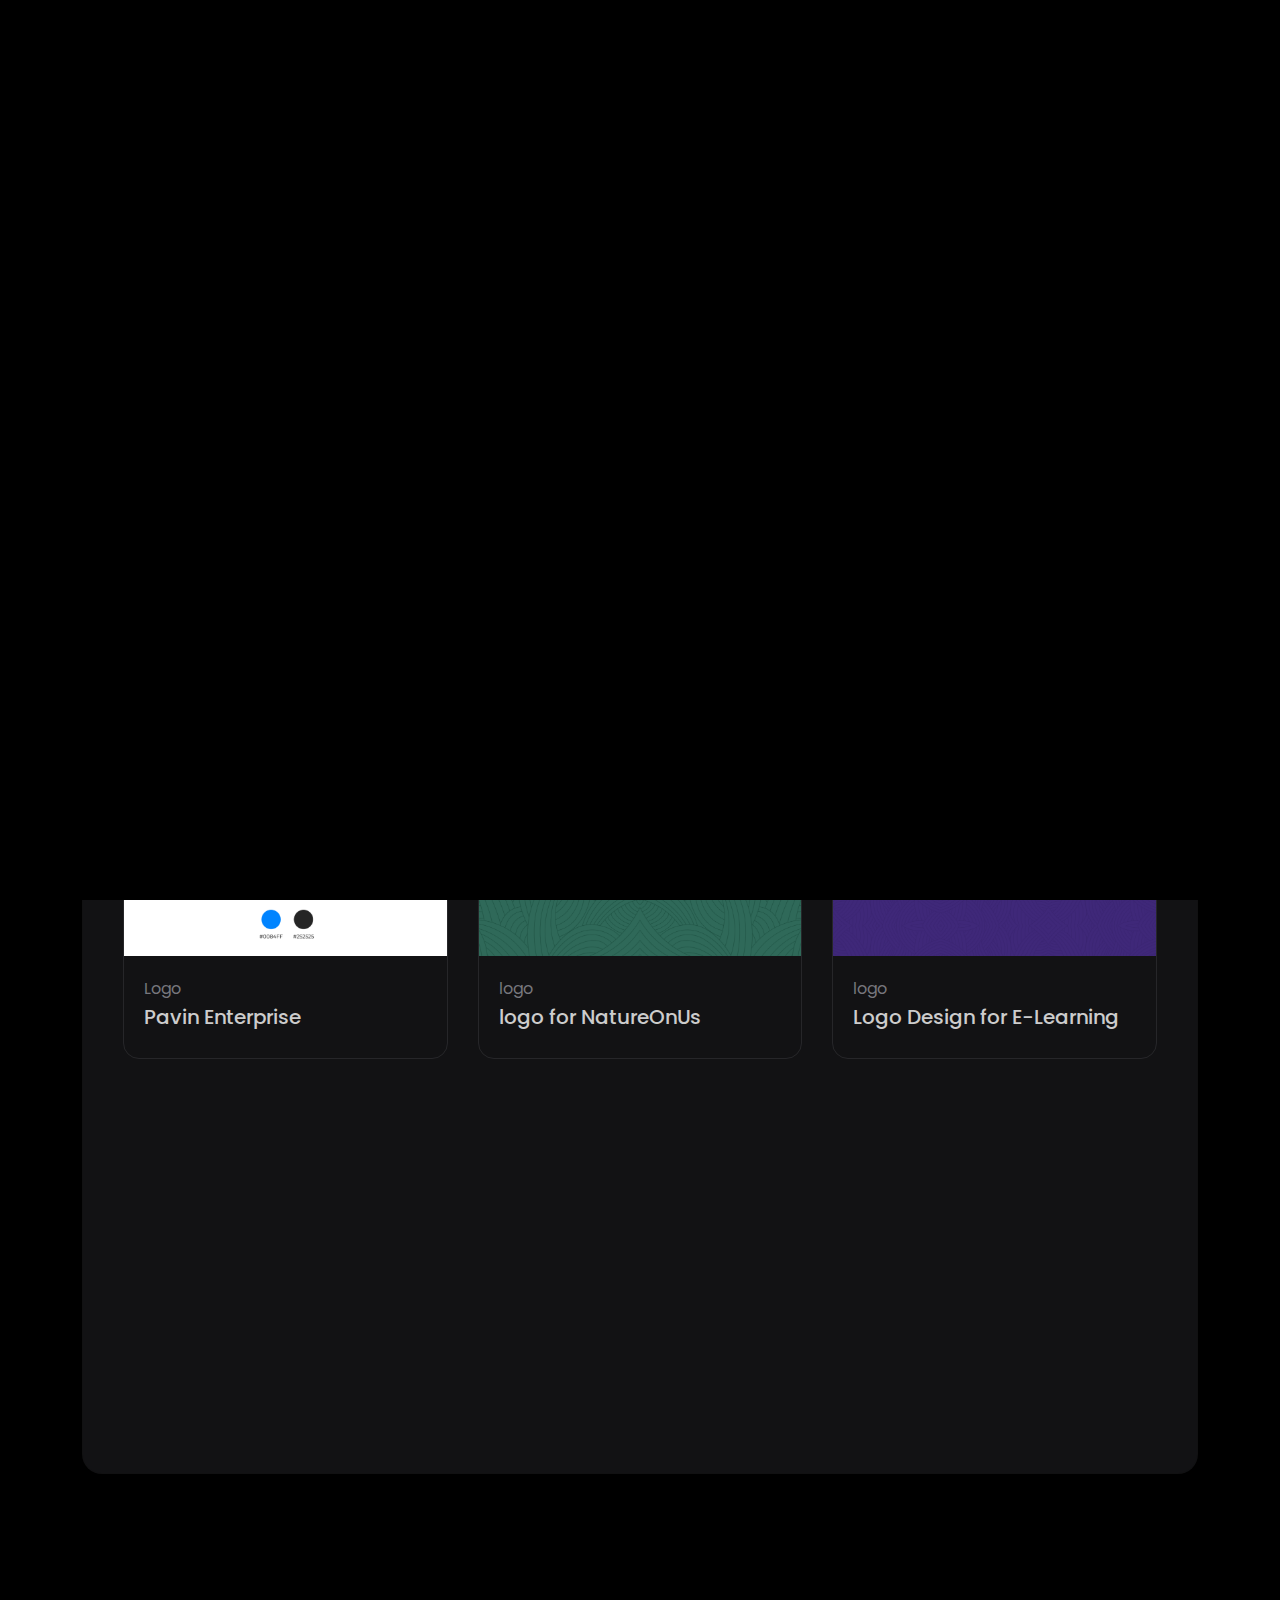
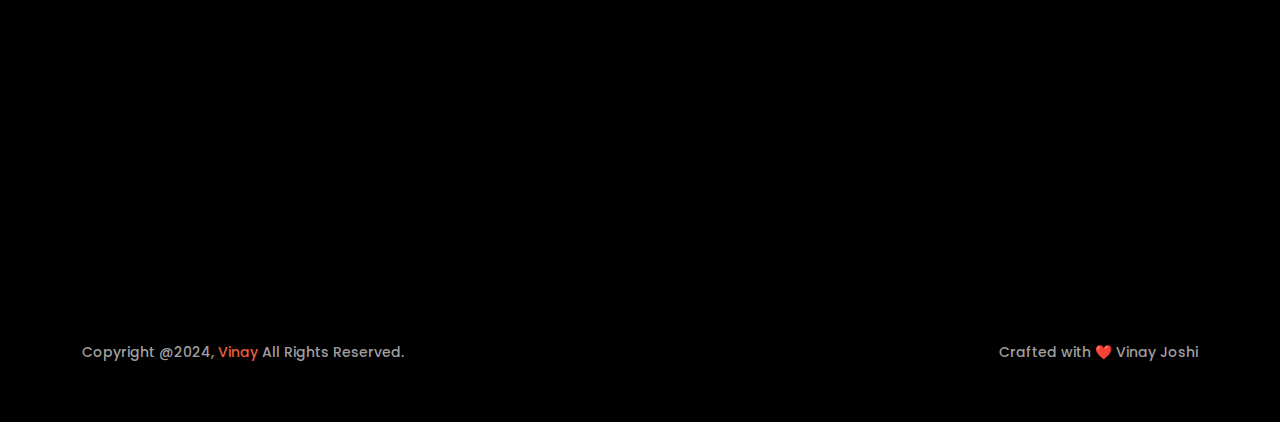
<file: works.html>
<!DOCTYPE html>
<html lang="en">

<head>
    <!-- META -->
    <meta charset="utf-8">
    <meta http-equiv="X-UA-Compatible" content="IE=edge">
    <meta name="viewport" content="width=device-width, initial-scale=1">
    <meta name="description" content="Vinay - Creative Portfolio">
    <meta name="keywords" content="personal, portfolio new, html, one page, bootstrap, new html template, design, creative, onepage, clean, modern">
    <meta name="author" content="Vinay Joshi">
    <!-- PAGE TITLE -->
    <title>Vinay - Personal Portfolio HTML Template</title>
    <!-- FAV ICON -->
    <link rel="apple-touch-icon" href="assets/images/favicon1.png">
    <link rel="shortcut icon" type="image/png" href="assets/images/favicon1.png">
    <!-- ALL GOOGLE FONTS -->
    <link rel="preconnect" href="https://fonts.googleapis.com">
    <link rel="preconnect" href="https://fonts.gstatic.com" crossorigin>
    <link href="https://fonts.googleapis.com/css2?family=Poppins:ital,wght@0,100;0,200;0,300;0,400;0,500;0,600;0,700;0,800;0,900;1,100;1,200;1,300;1,400;1,500;1,600;1,700;1,800;1,900&display=swap" rel="stylesheet">
    <!-- BOOTSTRAP CSS -->
    <link rel="stylesheet" href="assets/css/bootstrap.min.css" />
    <!-- FONT AWESOME CSS -->
    <link rel="stylesheet" href="assets/fonts/remixicon.css" />
    <!-- MAGNIFIC CSS -->
    <link rel="stylesheet" href="assets/css/magnific-popup.css">
    <!-- NICE SELECT CSS -->
    <link rel="stylesheet" href="assets/css/nice-select.min.css" />
    <!-- ANIMATE CSS -->
    <link rel="stylesheet" href="assets/css/animate.min.css" />
    <!-- SLICK CSS -->
    <link rel="stylesheet" href="assets/css/slick.min.css" />
    <!-- SPACING CSS -->
    <link rel="stylesheet" href="assets/css/spacing.css" />
    <!-- MAIN STYLE CSS -->
    <link rel="stylesheet" href="assets/css/style.css" />
    <!-- RESPONSIVE CSS -->
    <link rel="stylesheet" href="assets/css/responsive.css">
    <!-- HTML5 shim and Respond.js IE8 support of HTML5 elements and media queries -->
    <!-- WARNING: Respond.js doesn't work if you view the page via file:// -->
    <!--[if lt IE 9]>
      <script src="https://oss.maxcdn.com/html5shiv/3.7.2/html5shiv.min.js"></script>
      <script src="https://oss.maxcdn.com/respond/1.4.2/respond.min.js"></script>
    <![endif]-->
</head>

<body>
    <!-- START PRELOADER AREA-->
    <div class="preloader">
        <svg viewbox="0 0 1000 1000" preserveaspectratio="none">
            <path id="preloaderSvg" d="M0,1005S175,995,500,995s500,5,500,5V0H0Z"></path>
        </svg>
        <div class="preloader-heading">
            <div class="load-text">
                <span>L</span>
                <span>o</span>
                <span>a</span>
                <span>d</span>
                <span>i</span>
                <span>n</span>
                <span>g</span>
            </div>
        </div>
    </div>
    <!-- END PRELOADER AREA -->
    <!-- START MENU DESIGN AREA -->
    <header class="main-header">
        <div class="header-upper">
            <div class="container">
                <div class="header-inner d-flex align-items-center">
                    <!-- START LOGO DESIGN AREA -->
                    <div class="logo-outer">
                        <div class="logo">
                            <a href="index.html"><img src="assets/images/logo.png" alt="Logo" title="Logo" /></a>
                        </div>
                    </div>
                    <!-- / END LOGO DESIGN AREA -->
                    <!-- START NAV DESIGN AREA -->
                    <div class="nav-outer clearfix mx-auto">
                        <!-- Main Menu -->
                        <nav class="main-menu navbar-expand-lg">
                            <div class="navbar-header">
                                <div class="mobile-logo">
                                    <a href="index.html">
                                        <img src="assets/images/logo.png" alt="Logo" title="Logo" />
                                    </a>
                                </div>
                                <!-- Toggle Button -->
                                <button type="button" class="navbar-toggle" data-bs-toggle="collapse" data-bs-target=".navbar-collapse">
                                    <span class="icon-bar"></span>
                                    <span class="icon-bar"></span>
                                    <span class="icon-bar"></span>
                                </button>
                            </div>
                            <div class="navbar-collapse collapse">
                                <ul class="navigation onepage clearfix">
                                    <li><a class="nav-link-click" href="index.html">Home</a></li>
                                    <li><a class="nav-link-click" href="about.html">about</a></li>
                                    <li><a class="nav-link-click" href="service.html">services</a></li>
                                    <li><a class="nav-link-click" href="works.html">works</a></li>
                                    <li><a class="nav-link-click" href="https://wa.me/+919978117317">Contact</a></li>
                                </ul>
                            </div>
                        </nav>
                        <!-- / END NAV DESIGN AREA -->
                    </div>
                    <div class="menu-btns">
                        <a href="https://wa.me/+919978117317" class="theme-btn">Hire Me<i class="ri-shake-hands-line"></i></a>
                    </div>
                </div>
            </div>
        </div>
    </header>
    <!-- / END MENU DESIGN AREA -->

    <!-- START PORTFOLIO DESIGN AREA -->
    <section id="portfolio" class="projects-area innerpage-single-area">
        <div class="container">
            <div class="container-inner">
                <div class="row">
                    <div class="col-xl-12 col-lg-12">
                        <div class="section-title text-center wow fadeInUp delay-0-2s">
                            <h2>Works & Projects</h2>
                            <p>Check out some of my design projects, meticulously crafted with love and dedication,
                                each one reflecting the passion and soul I poured into every detail.</p>
                        </div>
                    </div>
                </div>
                <ul class="project-filter filter-btns-one justify-content-left pb-15 wow fadeInUp delay-0-2s">
                    <li data-filter="*" class="current">Show All</li>
                    <li data-filter=".Social">Social Media</li>
                    <li data-filter=".Print">Print & Packaging</li>
                    <li data-filter=".logo">Logos</li>
                    <li data-filter=".Website">Website Design</li>
                    <li data-filter=".Videos">AI Gen Image</li>
                </ul>
                <div class="row project-masonry-active">
                    <!-- START SINGLE PORTFOLIO DESIGN AREA -->
                    <div class="col-lg-4 col-md-6 item Print">
                        <div class="project-item style-two wow fadeInUp delay-0-3s">
                            <div class="project-image">
                                <img src="assets/images/projects/work1.jpg" alt="Project">
                                <a href="nature on us.html" class="details-btn"><i class="ri-arrow-right-up-line"></i></a>
                            </div>
                            <div class="project-content">
                                <span class="sub-title">Print & Packaging</span>
                                <h3>Nature on us</h3>
                            </div>
                        </div>
                    </div>
                    <!-- START PORTFOLIO DESIGN AREA -->
                    <!-- START SINGLE PORTFOLIO DESIGN AREA -->
                    <div class="col-lg-4 col-md-6 item design marketing logo">
                        <div class="project-item style-two wow fadeInUp delay-0-4s">
                            <div class="project-image">
                                <img src="assets/images/projects/work2.jpg" alt="Project">
                                <a href="nexz pose.html" class="details-btn"><i class="ri-arrow-right-up-line"></i></a>
                            </div>
                            <div class="project-content">
                                <span class="sub-title">Logo</span>
                                <h3>NexPoze</h3>
                            </div>
                        </div>
                    </div>
                    <!-- / END SINGLE PORTFOLIO DESIGN AREA -->
                    <!-- START SINGLE PORTFOLIO DESIGN AREA -->
                    <div class="col-lg-4 col-md-6 item game Social">
                        <div class="project-item style-two wow fadeInUp delay-0-5s">
                            <div class="project-image">
                                <img src="assets/images/projects/work3.jpg" alt="Project">
                                <a href="Shipfinex.html" class="details-btn"><i class="ri-arrow-right-up-line"></i></a>
                            </div>
                            <div class="project-content">
                                <span class="sub-title">Social Media</span>
                                <h3>ShipFinex</h3>
                            </div>
                        </div>
                    </div>
                    <!-- START PORTFOLIO DESIGN AREA -->
                    <!-- START SINGLE PORTFOLIO DESIGN AREA -->
                    <div class="col-lg-4 col-md-6 item design marketing logo">
                        <div class="project-item style-two wow fadeInUp delay-0-4s">
                            <div class="project-image">
                                <img src="assets/images/projects/work4.jpg" alt="Project">
                                <a href="Pavin Enterprise.html" class="details-btn"><i class="ri-arrow-right-up-line"></i></a>
                            </div>
                            <div class="project-content">
                                <span class="sub-title">Logo</span>
                                <h3>Pavin Enterprise</h3>
                            </div>
                        </div>
                    </div>
                    <!-- / END SINGLE PORTFOLIO DESIGN AREA -->
                     <!-- START SINGLE PORTFOLIO DESIGN AREA -->
                    <div class="col-lg-4 col-md-6 item design logo">
                        <div class="project-item style-two wow fadeInUp delay-0-6s">
                            <div class="project-image">
                                <img src="assets/images/projects/Nature on us/single-project 1.png" alt="Project">
                                <a href="Nature on us logo.html" class="details-btn"><i class="ri-arrow-right-up-line"></i></a>
                            </div>
                            <div class="project-content">
                                <span class="sub-title">logo</span>
                                <h3>logo for NatureOnUs</h3>
                            </div>
                        </div>
                    </div>
                    <!-- / END SINGLE PORTFOLIO DESIGN AREA -->
                     <!-- START SINGLE PORTFOLIO DESIGN AREA -->
                    <div class="col-lg-4 col-md-6 item design logo">
                        <div class="project-item style-two wow fadeInUp delay-0-7s">
                            <div class="project-image">
                                <img src="assets/images/projects/Startupathon/Single Page.png" alt="Project">
                                <a href="Startupathon.html" class="details-btn"><i class="ri-arrow-right-up-line"></i></a>
                            </div>
                            <div class="project-content">
                                <span class="sub-title">logo</span>
                                <h3>Logo Design for E-Learning</h3>
                            </div>
                        </div>
                    </div>
                    <!-- START PORTFOLIO DESIGN AREA -->
                    <!-- START SINGLE PORTFOLIO DESIGN AREA -->
                    <div class="col-lg-4 col-md-6 item Print">
                        <div class="project-item style-two wow fadeInUp delay-0-3s">
                            <div class="project-image">
                               <img src="assets/images/projects/work5.jpg" alt="Project">
                               <a href="Royal Mukhwas.html" class="details-btn"><i class="ri-arrow-right-up-line"></i></a>
                            </div>
                            <div class="project-content">
                                <span class="sub-title">Print & Packaging</span>
                                <h3>Royal Mukhwas</h3>
                            </div>
                         </div>
                    </div>
                    <!-- START PORTFOLIO DESIGN AREA -->
                    <!-- START SINGLE PORTFOLIO DESIGN AREA -->
                    <div class="col-lg-4 col-md-6 item design Website">
                        <div class="project-item style-two wow fadeInUp delay-0-2s">
                            <div class="project-image">
                                <img src="assets/images/projects/work6.jpg" alt="Project">
                                <a href="Website Design.html" class="details-btn"><i class="ri-arrow-right-up-line"></i></a>
                            </div>
                            <div class="project-content">
                                <span class="sub-title">Website Design</span>
                                <h3>Website Design</h3>
                            </div>
                        </div>
                    </div>
                    <!-- / END SINGLE PORTFOLIO DESIGN AREA -->
                    <!-- START SINGLE PORTFOLIO DESIGN AREA -->
                    <div class="col-lg-4 col-md-6 item design Website">
                        <div class="project-item style-two wow fadeInUp delay-0-4s">
                            <div class="project-image">
                                <img src="assets/images/projects/work7.jpg" alt="Project">
                                <a href="Website Design1.html" class="details-btn"><i class="ri-arrow-right-up-line"></i></a>
                            </div>
                            <div class="project-content">
                                <span class="sub-title">Website Design</span>
                                <h3>Website Design</h3>
                            </div>
                        </div>
                    </div>
                    <!-- / END SINGLE PORTFOLIO DESIGN AREA -->
                </div>
            </div>
        </div>
    </section>
    <!-- // END PORTFOLIO DESIGN AREA -->
    <!-- START CALL TO ACTION DESIGN AREA -->
    <section  class="call-to-action-area">
        <div class="container">
            <div class="row">
                <!-- START ABOUT TEXT DESIGN AREA -->
                <div class="col-lg-12">
                    <div class="about-content-part call-to-action-part wow fadeInUp delay-0-2s text-center">
                        <h2>Are You Ready to kickstart your project with a touch of magic?</h2>
                        <p>Reach out and let's make it happen ✨. I'm also available for full-time or Part-time opportunities to push the boundaries of design and deliver exceptional work.</p>
                        <div class="hero-btns">
                            <a href="https://wa.me/+919978117317" class="theme-btn">Let's Talk <i class="ri-download-line"></i></a>
                        </div>
                    </div>
                </div>
                <!-- / END ABOUT TEXT DESIGN AREA -->
            </div>
        </div>
    </section>
    <!--  // END CALL TO ACTION DESIGN AREA -->
    <!-- START FOOTER DESIGN AREA -->
    <footer class="main-footer">
        <div class="footer-bottom pt-50 pb-40">
            <div class="container">
                <div class="row">
                    <div class="col-lg-6">
                        <div class="copyright-text">
                            <p>
                                Copyright @2024, <a href="index.html">Vinay</a> All
                                Rights Reserved.
                            </p>
                        </div>
                    </div>
                    <div class="col-lg-6">
                        <div class="copyright-text extra-copyright">
                            <p>
                                Crafted with ❤️ Vinay Joshi
                            </p>
                        </div>
                    </div>
                </div>
            </div>
        </div>
    </footer>
    <!-- / END FOOTER DESIGN AREA -->
    <!-- START SCROOL UP DESIGN AREA -->
    <div class="progress-wrap cursor-pointer">
        <i class="ri-arrow-up-double-line"></i>
        <svg class="progress-circle svg-content" width="100%" height="100%" viewBox="-1 -1 102 102">
            <path d="M50,1 a49,49 0 0,1 0,98 a49,49 0 0,1 0,-98" />
        </svg>
    </div>
    <!-- / END SCROOL UP DESIGN AREA -->
    <!-- JQUERY JS -->
    <script src="assets/js/jquery-3.6.0.min.js"></script>
    <!-- BOOTSTRAP JS-->
    <script src="assets/js/bootstrap.min.js"></script>
    <!-- APPEAR JS -->
    <script src="assets/js/appear.min.js"></script>
    <!-- GSAP JS -->
    <script src="assets/js/gsap.min.js"></script>
    <!-- MAGNIFICANT JS -->
    <script src="assets/js/jquery.magnific-popup.min.js"></script>
    <!-- SLICK JS-->
    <script src="assets/js/slick.min.js"></script>
    <!-- NICE SELECT JS-->
    <script src="assets/js/jquery.nice-select.min.js"></script>
    <!-- IMAGE LOADER JS-->
    <script src="assets/js/imagesloaded.pkgd.min.js"></script>
    <!-- ISOTOPE JS-->
    <script src="assets/js/isotope.pkgd.min.js"></script>
    <!--  WOW ANIMATION JS-->
    <script src="assets/js/wow.min.js"></script>
    <!-- SCRIPT JS-->
    <script src="assets/js/script.js"></script>
</body>

</html>
</file>
<file: assets/css/spacing.css>
/*
* ----------------------------------------------------------------------------------------
Author       : Hridoy
Template Name: Liam - Creative Portfolio Showcase Template
Version      : 1.0                                          
* ----------------------------------------------------------------------------------------
*/
/*
* ----------------------------------------------------------------------------------------
*PADDING MARGIN
* ----------------------------------------------------------------------------------------
*/
.p-5 {
    padding: 5px !important;
}

.p-10 {
    padding: 10px;
}

.p-15 {
    padding: 15px;
}

.p-20 {
    padding: 20px;
}

.p-25 {
    padding: 25px;
}

.p-30 {
    padding: 30px;
}

.p-35 {
    padding: 35px;
}

.p-40 {
    padding: 40px;
}

.p-45 {
    padding: 45px;
}

.p-50 {
    padding: 50px;
}

.p-55 {
    padding: 55px;
}

.p-60 {
    padding: 60px;
}

.p-65 {
    padding: 65px;
}

.p-70 {
    padding: 70px;
}

.p-75 {
    padding: 75px;
}

.p-80 {
    padding: 80px;
}

.p-85 {
    padding: 85px;
}

.p-90 {
    padding: 90px;
}

.p-95 {
    padding: 95px;
}

.p-100 {
    padding: 100px;
}

.p-105 {
    padding: 105px;
}

.p-110 {
    padding: 110px;
}

.p-115 {
    padding: 115px;
}

.p-120 {
    padding: 120px;
}

.p-125 {
    padding: 125px;
}

.p-130 {
    padding: 130px;
}

.p-135 {
    padding: 135px;
}

.p-140 {
    padding: 140px;
}

.p-145 {
    padding: 145px;
}

.p-150 {
    padding: 150px;
}

.p-155 {
    padding: 155px;
}

.p-160 {
    padding: 160px;
}

.p-165 {
    padding: 165px;
}

.p-170 {
    padding: 170px;
}

.p-175 {
    padding: 175px;
}

.p-180 {
    padding: 180px;
}

.p-185 {
    padding: 185px;
}

.p-190 {
    padding: 190px;
}

.p-195 {
    padding: 195px;
}

.p-200 {
    padding: 200px;
}

.p-205 {
    padding: 205px;
}

.p-210 {
    padding: 210px;
}

.p-215 {
    padding: 215px;
}

.p-220 {
    padding: 220px;
}

.p-225 {
    padding: 225px;
}

.p-230 {
    padding: 230px;
}

.p-235 {
    padding: 235px;
}

.p-240 {
    padding: 240px;
}

.p-245 {
    padding: 245px;
}

.p-250 {
    padding: 250px;
}

/* Padding Top */
.pt-5,
.py-5 {
    padding-top: 5px !important;
}

.pt-10,
.py-10 {
    padding-top: 10px;
}

.pt-15,
.py-15 {
    padding-top: 15px;
}

.pt-20,
.py-20 {
    padding-top: 20px;
}

.pt-25,
.py-25 {
    padding-top: 25px;
}

.pt-30,
.py-30 {
    padding-top: 30px;
}

.pt-35,
.py-35 {
    padding-top: 35px;
}

.pt-40,
.py-40 {
    padding-top: 40px;
}

.pt-45,
.py-45 {
    padding-top: 45px;
}

.pt-50,
.py-50 {
    padding-top: 50px;
}

.pt-55,
.py-55 {
    padding-top: 55px;
}

.pt-60,
.py-60 {
    padding-top: 60px;
}

.pt-65,
.py-65 {
    padding-top: 65px;
}

.pt-70,
.py-70 {
    padding-top: 70px;
}

.pt-75,
.py-75 {
    padding-top: 75px;
}

.pt-80,
.py-80 {
    padding-top: 80px;
}

.pt-85,
.py-85 {
    padding-top: 85px;
}

.pt-90,
.py-90 {
    padding-top: 90px;
}

.pt-95,
.py-95 {
    padding-top: 95px;
}

.pt-100,
.py-100 {
    padding-top: 100px;
}

.pt-105,
.py-105 {
    padding-top: 105px;
}

.pt-110,
.py-110 {
    padding-top: 110px;
}

.pt-115,
.py-115 {
    padding-top: 115px;
}

.pt-120,
.py-120 {
    padding-top: 120px;
}

.pt-125,
.py-125 {
    padding-top: 125px;
}

.pt-130,
.py-130 {
    padding-top: 130px;
}

.pt-135,
.py-135 {
    padding-top: 135px;
}

.pt-140,
.py-140 {
    padding-top: 140px;
}

.pt-145,
.py-145 {
    padding-top: 145px;
}

.pt-150,
.py-150 {
    padding-top: 150px;
}

.pt-155,
.py-155 {
    padding-top: 155px;
}

.pt-160,
.py-160 {
    padding-top: 160px;
}

.pt-165,
.py-165 {
    padding-top: 165px;
}

.pt-170,
.py-170 {
    padding-top: 170px;
}

.pt-175,
.py-175 {
    padding-top: 175px;
}

.pt-180,
.py-180 {
    padding-top: 180px;
}

.pt-185,
.py-185 {
    padding-top: 185px;
}

.pt-190,
.py-190 {
    padding-top: 190px;
}

.pt-195,
.py-195 {
    padding-top: 195px;
}

.pt-200,
.py-200 {
    padding-top: 200px;
}

.pt-205,
.py-205 {
    padding-top: 205px;
}

.pt-210,
.py-210 {
    padding-top: 210px;
}

.pt-215,
.py-215 {
    padding-top: 215px;
}

.pt-220,
.py-220 {
    padding-top: 220px;
}

.pt-225,
.py-225 {
    padding-top: 225px;
}

.pt-230,
.py-230 {
    padding-top: 230px;
}

.pt-235,
.py-235 {
    padding-top: 235px;
}

.pt-240,
.py-240 {
    padding-top: 240px;
}

.pt-245,
.py-245 {
    padding-top: 245px;
}

.pt-250,
.py-250 {
    padding-top: 250px;
}

/* Padding Bottom */
.pb-5,
.py-5 {
    padding-bottom: 5px !important;
}

.pb-10,
.py-10 {
    padding-bottom: 10px;
}

.pb-15,
.py-15 {
    padding-bottom: 15px;
}

.pb-20,
.py-20 {
    padding-bottom: 20px;
}

.pb-25,
.py-25 {
    padding-bottom: 25px;
}

.pb-30,
.py-30 {
    padding-bottom: 30px;
}

.pb-35,
.py-35 {
    padding-bottom: 35px;
}

.pb-40,
.py-40 {
    padding-bottom: 40px;
}

.pb-45,
.py-45 {
    padding-bottom: 45px;
}

.pb-50,
.py-50 {
    padding-bottom: 50px;
}

.pb-55,
.py-55 {
    padding-bottom: 55px;
}

.pb-60,
.py-60 {
    padding-bottom: 60px;
}

.pb-65,
.py-65 {
    padding-bottom: 65px;
}

.pb-70,
.py-70 {
    padding-bottom: 70px;
}

.pb-75,
.py-75 {
    padding-bottom: 75px;
}

.pb-80,
.py-80 {
    padding-bottom: 80px;
}

.pb-85,
.py-85 {
    padding-bottom: 85px;
}

.pb-90,
.py-90 {
    padding-bottom: 90px;
}

.pb-95,
.py-95 {
    padding-bottom: 95px;
}

.pb-100,
.py-100 {
    padding-bottom: 100px;
}

.pb-105,
.py-105 {
    padding-bottom: 105px;
}

.pb-110,
.py-110 {
    padding-bottom: 110px;
}

.pb-115,
.py-115 {
    padding-bottom: 115px;
}

.pb-120,
.py-120 {
    padding-bottom: 120px;
}

.pb-125,
.py-125 {
    padding-bottom: 125px;
}

.pb-130,
.py-130 {
    padding-bottom: 130px;
}

.pb-135,
.py-135 {
    padding-bottom: 135px;
}

.pb-140,
.py-140 {
    padding-bottom: 140px;
}

.pb-145,
.py-145 {
    padding-bottom: 145px;
}

.pb-150,
.py-150 {
    padding-bottom: 150px;
}

.pb-155,
.py-155 {
    padding-bottom: 155px;
}

.pb-160,
.py-160 {
    padding-bottom: 160px;
}

.pb-165,
.py-165 {
    padding-bottom: 165px;
}

.pb-170,
.py-170 {
    padding-bottom: 170px;
}

.pb-175,
.py-175 {
    padding-bottom: 175px;
}

.pb-180,
.py-180 {
    padding-bottom: 180px;
}

.pb-185,
.py-185 {
    padding-bottom: 185px;
}

.pb-190,
.py-190 {
    padding-bottom: 190px;
}

.pb-195,
.py-195 {
    padding-bottom: 195px;
}

.pb-200,
.py-200 {
    padding-bottom: 200px;
}

.pb-205,
.py-205 {
    padding-bottom: 205px;
}

.pb-210,
.py-210 {
    padding-bottom: 210px;
}

.pb-215,
.py-215 {
    padding-bottom: 215px;
}

.pb-220,
.py-220 {
    padding-bottom: 220px;
}

.pb-225,
.py-225 {
    padding-bottom: 225px;
}

.pb-230,
.py-230 {
    padding-bottom: 230px;
}

.pb-235,
.py-235 {
    padding-bottom: 235px;
}

.pb-240,
.py-240 {
    padding-bottom: 240px;
}

.pb-245,
.py-245 {
    padding-bottom: 245px;
}

.pb-250,
.py-250 {
    padding-bottom: 250px;
}

/* Margin Around */
.m-5 {
    margin: 5px !important;
}

.m-10 {
    margin: 10px;
}

.m-15 {
    margin: 15px;
}

.m-20 {
    margin: 20px;
}

.m-25 {
    margin: 25px;
}

.m-30 {
    margin: 30px;
}

.m-35 {
    margin: 35px;
}

.m-40 {
    margin: 40px;
}

.m-45 {
    margin: 45px;
}

.m-50 {
    margin: 50px;
}

.m-55 {
    margin: 55px;
}

.m-60 {
    margin: 60px;
}

.m-65 {
    margin: 65px;
}

.m-70 {
    margin: 70px;
}

.m-75 {
    margin: 75px;
}

.m-80 {
    margin: 80px;
}

.m-85 {
    margin: 85px;
}

.m-90 {
    margin: 90px;
}

.m-95 {
    margin: 95px;
}

.m-100 {
    margin: 100px;
}

.m-105 {
    margin: 105px;
}

.m-110 {
    margin: 110px;
}

.m-115 {
    margin: 115px;
}

.m-120 {
    margin: 120px;
}

.m-125 {
    margin: 125px;
}

.m-130 {
    margin: 130px;
}

.m-135 {
    margin: 135px;
}

.m-140 {
    margin: 140px;
}

.m-145 {
    margin: 145px;
}

.m-150 {
    margin: 150px;
}

.m-155 {
    margin: 155px;
}

.m-160 {
    margin: 160px;
}

.m-165 {
    margin: 165px;
}

.m-170 {
    margin: 170px;
}

.m-175 {
    margin: 175px;
}

.m-180 {
    margin: 180px;
}

.m-185 {
    margin: 185px;
}

.m-190 {
    margin: 190px;
}

.m-195 {
    margin: 195px;
}

.m-200 {
    margin: 200px;
}

.m-205 {
    margin: 205px;
}

.m-210 {
    margin: 210px;
}

.m-215 {
    margin: 215px;
}

.m-220 {
    margin: 220px;
}

.m-225 {
    margin: 225px;
}

.m-230 {
    margin: 230px;
}

.m-235 {
    margin: 235px;
}

.m-240 {
    margin: 240px;
}

.m-245 {
    margin: 245px;
}

.m-250 {
    margin: 250px;
}

/* Margin Top */
.mt-5,
.my-5 {
    margin-top: 5px !important;
}

.mt-10,
.my-10 {
    margin-top: 10px;
}

.mt-15,
.my-15 {
    margin-top: 15px;
}

.mt-20,
.my-20 {
    margin-top: 20px;
}

.mt-25,
.my-25 {
    margin-top: 25px;
}

.mt-30,
.my-30 {
    margin-top: 30px;
}

.mt-35,
.my-35 {
    margin-top: 35px;
}

.mt-40,
.my-40 {
    margin-top: 40px;
}

.mt-45,
.my-45 {
    margin-top: 45px;
}

.mt-50,
.my-50 {
    margin-top: 50px;
}

.mt-55,
.my-55 {
    margin-top: 55px;
}

.mt-60,
.my-60 {
    margin-top: 60px;
}

.mt-65,
.my-65 {
    margin-top: 65px;
}

.mt-70,
.my-70 {
    margin-top: 70px;
}

.mt-75,
.my-75 {
    margin-top: 75px;
}

.mt-80,
.my-80 {
    margin-top: 80px;
}

.mt-85,
.my-85 {
    margin-top: 85px;
}

.mt-90,
.my-90 {
    margin-top: 90px;
}

.mt-95,
.my-95 {
    margin-top: 95px;
}

.mt-100,
.my-100 {
    margin-top: 100px;
}

.mt-105,
.my-105 {
    margin-top: 105px;
}

.mt-110,
.my-110 {
    margin-top: 110px;
}

.mt-115,
.my-115 {
    margin-top: 115px;
}

.mt-120,
.my-120 {
    margin-top: 120px;
}

.mt-125,
.my-125 {
    margin-top: 125px;
}

.mt-130,
.my-130 {
    margin-top: 130px;
}

.mt-135,
.my-135 {
    margin-top: 135px;
}

.mt-140,
.my-140 {
    margin-top: 140px;
}

.mt-145,
.my-145 {
    margin-top: 145px;
}

.mt-150,
.my-150 {
    margin-top: 150px;
}

.mt-155,
.my-155 {
    margin-top: 155px;
}

.mt-160,
.my-160 {
    margin-top: 160px;
}

.mt-165,
.my-165 {
    margin-top: 165px;
}

.mt-170,
.my-170 {
    margin-top: 170px;
}

.mt-175,
.my-175 {
    margin-top: 175px;
}

.mt-180,
.my-180 {
    margin-top: 180px;
}

.mt-185,
.my-185 {
    margin-top: 185px;
}

.mt-190,
.my-190 {
    margin-top: 190px;
}

.mt-195,
.my-195 {
    margin-top: 195px;
}

.mt-200,
.my-200 {
    margin-top: 200px;
}

.mt-205,
.my-205 {
    margin-top: 205px;
}

.mt-210,
.my-210 {
    margin-top: 210px;
}

.mt-215,
.my-215 {
    margin-top: 215px;
}

.mt-220,
.my-220 {
    margin-top: 220px;
}

.mt-225,
.my-225 {
    margin-top: 225px;
}

.mt-230,
.my-230 {
    margin-top: 230px;
}

.mt-235,
.my-235 {
    margin-top: 235px;
}

.mt-240,
.my-240 {
    margin-top: 240px;
}

.mt-245,
.my-245 {
    margin-top: 245px;
}

.mt-250,
.my-250 {
    margin-top: 250px;
}

/* Margin Bottom */
.mb-5,
.my-5 {
    margin-bottom: 5px !important;
}

.mb-10,
.my-10 {
    margin-bottom: 10px;
}

.mb-15,
.my-15 {
    margin-bottom: 15px;
}

.mb-20,
.my-20 {
    margin-bottom: 20px;
}

.mb-25,
.my-25 {
    margin-bottom: 25px;
}

.mb-30,
.my-30 {
    margin-bottom: 30px;
}

.mb-35,
.my-35 {
    margin-bottom: 35px;
}

.mb-40,
.my-40 {
    margin-bottom: 40px;
}

.mb-45,
.my-45 {
    margin-bottom: 45px;
}

.mb-50,
.my-50 {
    margin-bottom: 50px;
}

.mb-55,
.my-55 {
    margin-bottom: 55px;
}

.mb-60,
.my-60 {
    margin-bottom: 60px;
}

.mb-65,
.my-65 {
    margin-bottom: 65px;
}

.mb-70,
.my-70 {
    margin-bottom: 70px;
}

.mb-75,
.my-75 {
    margin-bottom: 75px;
}

.mb-80,
.my-80 {
    margin-bottom: 80px;
}

.mb-85,
.my-85 {
    margin-bottom: 85px;
}

.mb-90,
.my-90 {
    margin-bottom: 90px;
}

.mb-95,
.my-95 {
    margin-bottom: 95px;
}

.mb-100,
.my-100 {
    margin-bottom: 100px;
}

.mb-105,
.my-105 {
    margin-bottom: 105px;
}

.mb-110,
.my-110 {
    margin-bottom: 110px;
}

.mb-115,
.my-115 {
    margin-bottom: 115px;
}

.mb-120,
.my-120 {
    margin-bottom: 120px;
}

.mb-125,
.my-125 {
    margin-bottom: 125px;
}

.mb-130,
.my-130 {
    margin-bottom: 130px;
}

.mb-135,
.my-135 {
    margin-bottom: 135px;
}

.mb-140,
.my-140 {
    margin-bottom: 140px;
}

.mb-145,
.my-145 {
    margin-bottom: 145px;
}

.mb-150,
.my-150 {
    margin-bottom: 150px;
}

.mb-155,
.my-155 {
    margin-bottom: 155px;
}

.mb-160,
.my-160 {
    margin-bottom: 160px;
}

.mb-165,
.my-165 {
    margin-bottom: 165px;
}

.mb-170,
.my-170 {
    margin-bottom: 170px;
}

.mb-175,
.my-175 {
    margin-bottom: 175px;
}

.mb-180,
.my-180 {
    margin-bottom: 180px;
}

.mb-185,
.my-185 {
    margin-bottom: 185px;
}

.mb-190,
.my-190 {
    margin-bottom: 190px;
}

.mb-195,
.my-195 {
    margin-bottom: 195px;
}

.mb-200,
.my-200 {
    margin-bottom: 200px;
}

.mb-205,
.my-205 {
    margin-bottom: 205px;
}

.mb-210,
.my-210 {
    margin-bottom: 210px;
}

.mb-215,
.my-215 {
    margin-bottom: 215px;
}

.mb-220,
.my-220 {
    margin-bottom: 220px;
}

.mb-225,
.my-225 {
    margin-bottom: 225px;
}

.mb-230,
.my-230 {
    margin-bottom: 230px;
}

.mb-235,
.my-235 {
    margin-bottom: 235px;
}

.mb-240,
.my-240 {
    margin-bottom: 240px;
}

.mb-245,
.my-245 {
    margin-bottom: 245px;
}

.mb-250,
.my-250 {
    margin-bottom: 250px;
}

/* Responsive Padding Margin */
@media only screen and (max-width: 991px) {

    /* Padding Around */
    .rp-0 {
        padding: 0px !important;
    }

    .rp-5 {
        padding: 5px !important;
    }

    .rp-10 {
        padding: 10px;
    }

    .rp-15 {
        padding: 15px;
    }

    .rp-20 {
        padding: 20px;
    }

    .rp-25 {
        padding: 25px;
    }

    .rp-30 {
        padding: 30px;
    }

    .rp-35 {
        padding: 35px;
    }

    .rp-40 {
        padding: 40px;
    }

    .rp-45 {
        padding: 45px;
    }

    .rp-50 {
        padding: 50px;
    }

    .rp-55 {
        padding: 55px;
    }

    .rp-60 {
        padding: 60px;
    }

    .rp-65 {
        padding: 65px;
    }

    .rp-70 {
        padding: 70px;
    }

    .rp-75 {
        padding: 75px;
    }

    .rp-80 {
        padding: 80px;
    }

    .rp-85 {
        padding: 85px;
    }

    .rp-90 {
        padding: 90px;
    }

    .rp-95 {
        padding: 95px;
    }

    .rp-100 {
        padding: 100px;
    }

    .rp-105 {
        padding: 105px;
    }

    .rp-110 {
        padding: 110px;
    }

    .rp-115 {
        padding: 115px;
    }

    .rp-120 {
        padding: 120px;
    }

    .rp-125 {
        padding: 125px;
    }

    .rp-130 {
        padding: 130px;
    }

    .rp-135 {
        padding: 135px;
    }

    .rp-140 {
        padding: 140px;
    }

    .rp-145 {
        padding: 145px;
    }

    .rp-150 {
        padding: 150px;
    }

    /* Padding Top */
    .rpt-0,
    .rpy-0 {
        padding-top: 0px !important;
    }

    .rpt-5,
    .rpy-5 {
        padding-top: 5px !important;
    }

    .rpt-10,
    .rpy-10 {
        padding-top: 10px;
    }

    .rpt-15,
    .rpy-15 {
        padding-top: 15px;
    }

    .rpt-20,
    .rpy-20 {
        padding-top: 20px;
    }

    .rpt-25,
    .rpy-25 {
        padding-top: 25px;
    }

    .rpt-30,
    .rpy-30 {
        padding-top: 30px;
    }

    .rpt-35,
    .rpy-35 {
        padding-top: 35px;
    }

    .rpt-40,
    .rpy-40 {
        padding-top: 40px;
    }

    .rpt-45,
    .rpy-45 {
        padding-top: 45px;
    }

    .rpt-50,
    .rpy-50 {
        padding-top: 50px;
    }

    .rpt-55,
    .rpy-55 {
        padding-top: 55px;
    }

    .rpt-60,
    .rpy-60 {
        padding-top: 60px;
    }

    .rpt-65,
    .rpy-65 {
        padding-top: 65px;
    }

    .rpt-70,
    .rpy-70 {
        padding-top: 70px;
    }

    .rpt-75,
    .rpy-75 {
        padding-top: 75px;
    }

    .rpt-80,
    .rpy-80 {
        padding-top: 80px;
    }

    .rpt-85,
    .rpy-85 {
        padding-top: 85px;
    }

    .rpt-90,
    .rpy-90 {
        padding-top: 90px;
    }

    .rpt-95,
    .rpy-95 {
        padding-top: 95px;
    }

    .rpt-100,
    .rpy-100 {
        padding-top: 100px;
    }

    .rpt-105,
    .rpy-105 {
        padding-top: 105px;
    }

    .rpt-110,
    .rpy-110 {
        padding-top: 110px;
    }

    .rpt-115,
    .rpy-115 {
        padding-top: 115px;
    }

    .rpt-120,
    .rpy-120 {
        padding-top: 120px;
    }

    .rpt-125,
    .rpy-125 {
        padding-top: 125px;
    }

    .rpt-130,
    .rpy-130 {
        padding-top: 130px;
    }

    .rpt-135,
    .rpy-135 {
        padding-top: 135px;
    }

    .rpt-140,
    .rpy-140 {
        padding-top: 140px;
    }

    .rpt-145,
    .rpy-145 {
        padding-top: 145px;
    }

    .rpt-150,
    .rpy-150 {
        padding-top: 150px;
    }

    /* Padding Bottom */
    .rpb-0,
    .rpy-0 {
        padding-bottom: 0px !important;
    }

    .rpb-5,
    .rpy-5 {
        padding-bottom: 5px !important;
    }

    .rpb-10,
    .rpy-10 {
        padding-bottom: 10px;
    }

    .rpb-15,
    .rpy-15 {
        padding-bottom: 15px;
    }

    .rpb-20,
    .rpy-20 {
        padding-bottom: 20px;
    }

    .rpb-25,
    .rpy-25 {
        padding-bottom: 25px;
    }

    .rpb-30,
    .rpy-30 {
        padding-bottom: 30px;
    }

    .rpb-35,
    .rpy-35 {
        padding-bottom: 35px;
    }

    .rpb-40,
    .rpy-40 {
        padding-bottom: 40px;
    }

    .rpb-45,
    .rpy-45 {
        padding-bottom: 45px;
    }

    .rpb-50,
    .rpy-50 {
        padding-bottom: 50px;
    }

    .rpb-55,
    .rpy-55 {
        padding-bottom: 55px;
    }

    .rpb-60,
    .rpy-60 {
        padding-bottom: 60px;
    }

    .rpb-65,
    .rpy-65 {
        padding-bottom: 65px;
    }

    .rpb-70,
    .rpy-70 {
        padding-bottom: 70px;
    }

    .rpb-75,
    .rpy-75 {
        padding-bottom: 75px;
    }

    .rpb-80,
    .rpy-80 {
        padding-bottom: 80px;
    }

    .rpb-85,
    .rpy-85 {
        padding-bottom: 85px;
    }

    .rpb-90,
    .rpy-90 {
        padding-bottom: 90px;
    }

    .rpb-95,
    .rpy-95 {
        padding-bottom: 95px;
    }

    .rpb-100,
    .rpy-100 {
        padding-bottom: 100px;
    }

    .rpb-105,
    .rpy-105 {
        padding-bottom: 105px;
    }

    .rpb-110,
    .rpy-110 {
        padding-bottom: 110px;
    }

    .rpb-115,
    .rpy-115 {
        padding-bottom: 115px;
    }

    .rpb-120,
    .rpy-120 {
        padding-bottom: 120px;
    }

    .rpb-125,
    .rpy-125 {
        padding-bottom: 125px;
    }

    .rpb-130,
    .rpy-130 {
        padding-bottom: 130px;
    }

    .rpb-135,
    .rpy-135 {
        padding-bottom: 135px;
    }

    .rpb-140,
    .rpy-140 {
        padding-bottom: 140px;
    }

    .rpb-145,
    .rpy-145 {
        padding-bottom: 145px;
    }

    .rpb-150,
    .rpy-150 {
        padding-bottom: 150px;
    }

    /* Margin Around */
    .rm-0 {
        margin: 0px !important;
    }

    .rm-5 {
        margin: 5px !important;
    }

    .rm-10 {
        margin: 10px;
    }

    .rm-15 {
        margin: 15px;
    }

    .rm-20 {
        margin: 20px;
    }

    .rm-25 {
        margin: 25px;
    }

    .rm-30 {
        margin: 30px;
    }

    .rm-35 {
        margin: 35px;
    }

    .rm-40 {
        margin: 40px;
    }

    .rm-45 {
        margin: 45px;
    }

    .rm-50 {
        margin: 50px;
    }

    .rm-55 {
        margin: 55px;
    }

    .rm-60 {
        margin: 60px;
    }

    .rm-65 {
        margin: 65px;
    }

    .rm-70 {
        margin: 70px;
    }

    .rm-75 {
        margin: 75px;
    }

    .rm-80 {
        margin: 80px;
    }

    .rm-85 {
        margin: 85px;
    }

    .rm-90 {
        margin: 90px;
    }

    .rm-95 {
        margin: 95px;
    }

    .rm-100 {
        margin: 100px;
    }

    .rm-105 {
        margin: 105px;
    }

    .rm-110 {
        margin: 110px;
    }

    .rm-115 {
        margin: 115px;
    }

    .rm-120 {
        margin: 120px;
    }

    .rm-125 {
        margin: 125px;
    }

    .rm-130 {
        margin: 130px;
    }

    .rm-135 {
        margin: 135px;
    }

    .rm-140 {
        margin: 140px;
    }

    .rm-145 {
        margin: 145px;
    }

    .rm-150 {
        margin: 150px;
    }

    /* Margin Top */
    .rmt-0,
    .rmy-0 {
        margin-top: 0px !important;
    }

    .rmt-5,
    .rmy-5 {
        margin-top: 5px !important;
    }

    .rmt-10,
    .rmy-10 {
        margin-top: 10px;
    }

    .rmt-15,
    .rmy-15 {
        margin-top: 15px;
    }

    .rmt-20,
    .rmy-20 {
        margin-top: 20px;
    }

    .rmt-25,
    .rmy-25 {
        margin-top: 25px;
    }

    .rmt-30,
    .rmy-30 {
        margin-top: 30px;
    }

    .rmt-35,
    .rmy-35 {
        margin-top: 35px;
    }

    .rmt-40,
    .rmy-40 {
        margin-top: 40px;
    }

    .rmt-45,
    .rmy-45 {
        margin-top: 45px;
    }

    .rmt-50,
    .rmy-50 {
        margin-top: 50px;
    }

    .rmt-55,
    .rmy-55 {
        margin-top: 55px;
    }

    .rmt-60,
    .rmy-60 {
        margin-top: 60px;
    }

    .rmt-65,
    .rmy-65 {
        margin-top: 65px;
    }

    .rmt-70,
    .rmy-70 {
        margin-top: 70px;
    }

    .rmt-75,
    .rmy-75 {
        margin-top: 75px;
    }

    .rmt-80,
    .rmy-80 {
        margin-top: 80px;
    }

    .rmt-85,
    .rmy-85 {
        margin-top: 85px;
    }

    .rmt-90,
    .rmy-90 {
        margin-top: 90px;
    }

    .rmt-95,
    .rmy-95 {
        margin-top: 95px;
    }

    .rmt-100,
    .rmy-100 {
        margin-top: 100px;
    }

    .rmt-105,
    .rmy-105 {
        margin-top: 105px;
    }

    .rmt-110,
    .rmy-110 {
        margin-top: 110px;
    }

    .rmt-115,
    .rmy-115 {
        margin-top: 115px;
    }

    .rmt-120,
    .rmy-120 {
        margin-top: 120px;
    }

    .rmt-125,
    .rmy-125 {
        margin-top: 125px;
    }

    .rmt-130,
    .rmy-130 {
        margin-top: 130px;
    }

    .rmt-135,
    .rmy-135 {
        margin-top: 135px;
    }

    .rmt-140,
    .rmy-140 {
        margin-top: 140px;
    }

    .rmt-145,
    .rmy-145 {
        margin-top: 145px;
    }

    .rmt-150,
    .rmy-150 {
        margin-top: 150px;
    }

    /* Margin Bottom */
    .rmb-0,
    .rmy-0 {
        margin-bottom: 0px !important;
    }

    .rmb-5,
    .rmy-5 {
        margin-bottom: 5px !important;
    }

    .rmb-10,
    .rmy-10 {
        margin-bottom: 10px;
    }

    .rmb-15,
    .rmy-15 {
        margin-bottom: 15px;
    }

    .rmb-20,
    .rmy-20 {
        margin-bottom: 20px;
    }

    .rmb-25,
    .rmy-25 {
        margin-bottom: 25px;
    }

    .rmb-30,
    .rmy-30 {
        margin-bottom: 30px;
    }

    .rmb-35,
    .rmy-35 {
        margin-bottom: 35px;
    }

    .rmb-40,
    .rmy-40 {
        margin-bottom: 40px;
    }

    .rmb-45,
    .rmy-45 {
        margin-bottom: 45px;
    }

    .rmb-50,
    .rmy-50 {
        margin-bottom: 50px;
    }

    .rmb-55,
    .rmy-55 {
        margin-bottom: 55px;
    }

    .rmb-60,
    .rmy-60 {
        margin-bottom: 60px;
    }

    .rmb-65,
    .rmy-65 {
        margin-bottom: 65px;
    }

    .rmb-70,
    .rmy-70 {
        margin-bottom: 70px;
    }

    .rmb-75,
    .rmy-75 {
        margin-bottom: 75px;
    }

    .rmb-80,
    .rmy-80 {
        margin-bottom: 80px;
    }

    .rmb-85,
    .rmy-85 {
        margin-bottom: 85px;
    }

    .rmb-90,
    .rmy-90 {
        margin-bottom: 90px;
    }

    .rmb-95,
    .rmy-95 {
        margin-bottom: 95px;
    }

    .rmb-100,
    .rmy-100 {
        margin-bottom: 100px;
    }

    .rmb-105,
    .rmy-105 {
        margin-bottom: 105px;
    }

    .rmb-110,
    .rmy-110 {
        margin-bottom: 110px;
    }

    .rmb-115,
    .rmy-115 {
        margin-bottom: 115px;
    }

    .rmb-120,
    .rmy-120 {
        margin-bottom: 120px;
    }

    .rmb-125,
    .rmy-125 {
        margin-bottom: 125px;
    }

    .rmb-130,
    .rmy-130 {
        margin-bottom: 130px;
    }

    .rmb-135,
    .rmy-135 {
        margin-bottom: 135px;
    }

    .rmb-140,
    .rmy-140 {
        margin-bottom: 140px;
    }

    .rmb-145,
    .rmy-145 {
        margin-bottom: 145px;
    }

    .rmb-150,
    .rmy-150 {
        margin-bottom: 150px;
    }
}

/*******************************************************/
/***************** ## Custom Animation ****************/
/*******************************************************/
/* Animation Delay */
.delay-1-0s {
    -webkit-animation-delay: 1s;
    animation-delay: 1s;
}

.delay-2-0s {
    -webkit-animation-delay: 2s;
    animation-delay: 2s;
}

.delay-0-1s {
    -webkit-animation-delay: 0.1s;
    animation-delay: 0.1s;
}

.delay-0-2s {
    -webkit-animation-delay: 0.2s;
    animation-delay: 0.2s;
}

.delay-0-3s {
    -webkit-animation-delay: 0.3s;
    animation-delay: 0.3s;
}

.delay-0-4s {
    -webkit-animation-delay: 0.4s;
    animation-delay: 0.4s;
}

.delay-0-5s {
    -webkit-animation-delay: 0.5s;
    animation-delay: 0.5s;
}

.delay-0-6s {
    -webkit-animation-delay: 0.6s;
    animation-delay: 0.6s;
}

.delay-0-7s {
    -webkit-animation-delay: 0.7s;
    animation-delay: 0.7s;
}

.delay-0-8s {
    -webkit-animation-delay: 0.8s;
    animation-delay: 0.8s;
}

.delay-0-9s {
    -webkit-animation-delay: 0.9s;
    animation-delay: 0.9s;
}

.delay-1-1s {
    -webkit-animation-delay: 1.1s;
    animation-delay: 1.1s;
}

.delay-1-2s {
    -webkit-animation-delay: 1.2s;
    animation-delay: 1.2s;
}

.delay-1-3s {
    -webkit-animation-delay: 1.3s;
    animation-delay: 1.3s;
}

.delay-1-4s {
    -webkit-animation-delay: 1.4s;
    animation-delay: 1.4s;
}

.delay-1-5s {
    -webkit-animation-delay: 1.5s;
    animation-delay: 1.5s;
}

.delay-1-6s {
    -webkit-animation-delay: 1.6s;
    animation-delay: 1.6s;
}

.delay-1-7s {
    -webkit-animation-delay: 1.7s;
    animation-delay: 1.7s;
}

.delay-1-8s {
    -webkit-animation-delay: 1.8s;
    animation-delay: 1.8s;
}

.delay-1-9s {
    -webkit-animation-delay: 1.9s;
    animation-delay: 1.9s;
}

/* Border Radius */
.br-5 {
    border-radius: 5px;
}

.br-10 {
    border-radius: 10px;
}

.br-15 {
    border-radius: 15px;
}

.br-20 {
    border-radius: 20px;
}

.br-25 {
    border-radius: 25px;
}

.br-30 {
    border-radius: 30px;
}



/* Menu Sticky */
@-webkit-keyframes sticky {
    0% {
        top: -100px;
    }

    100% {
        top: 0;
    }
}

@keyframes sticky {
    0% {
        top: -100px;
    }

    100% {
        top: 0;
    }
}

/* Hero Circle */
@-webkit-keyframes rotated_circle {
    0% {
        -webkit-transform: rotate(0deg);
        transform: rotate(0deg);
    }

    100% {
        -webkit-transform: rotate(360deg);
        transform: rotate(360deg);
    }
}

@keyframes rotated_circle {
    0% {
        -webkit-transform: rotate(0deg);
        transform: rotate(0deg);
    }

    100% {
        -webkit-transform: rotate(360deg);
        transform: rotate(360deg);
    }
}

/* Feedback Rotated */
@-webkit-keyframes semi_rotated {

    0%,
    100% {
        -webkit-transform: rotate(20deg);
        transform: rotate(20deg);
    }

    50% {
        -webkit-transform: rotate(-20deg);
        transform: rotate(-20deg);
    }
}

@keyframes semi_rotated {

    0%,
    100% {
        -webkit-transform: rotate(20deg);
        transform: rotate(20deg);
    }

    50% {
        -webkit-transform: rotate(-20deg);
        transform: rotate(-20deg);
    }
}

/* Image BG Rotated */
@-webkit-keyframes semi_rotated_two {

    0%,
    100% {
        -webkit-transform: rotate(-11deg);
        transform: rotate(-11deg);
    }

    50% {
        -webkit-transform: rotate(11deg);
        transform: rotate(11deg);
    }
}

@keyframes semi_rotated_two {

    0%,
    100% {
        -webkit-transform: rotate(-11deg);
        transform: rotate(-11deg);
    }

    50% {
        -webkit-transform: rotate(11deg);
        transform: rotate(11deg);
    }
}

@-webkit-keyframes move_arround {
    0% {
        top: 20px;
        left: 20px;
    }

    25% {
        top: 20px;
        left: -20px;
    }

    50% {
        top: -20px;
        left: -20px;
    }

    75% {
        top: -20px;
        left: 20px;
    }

    100% {
        top: 20px;
        left: 20px;
    }
}

@keyframes move_arround {
    0% {
        top: 20px;
        left: 20px;
    }

    25% {
        top: 20px;
        left: -20px;
    }

    50% {
        top: -20px;
        left: -20px;
    }

    75% {
        top: -20px;
        left: 20px;
    }

    100% {
        top: 20px;
        left: 20px;
    }
}

/* Hero Circle */
@-webkit-keyframes upDownLeft {

    0%,
    100% {
        -webkit-transform: translate(0px, 0px);
        transform: translate(0px, 0px);
    }

    25%,
    75% {
        -webkit-transform: translate(0px, 50px);
        transform: translate(0px, 50px);
    }

    50% {
        -webkit-transform: translate(-50px, 50px);
        transform: translate(-50px, 50px);
    }
}

@keyframes upDownLeft {

    0%,
    100% {
        -webkit-transform: translate(0px, 0px);
        transform: translate(0px, 0px);
    }

    25%,
    75% {
        -webkit-transform: translate(0px, 50px);
        transform: translate(0px, 50px);
    }

    50% {
        -webkit-transform: translate(-50px, 50px);
        transform: translate(-50px, 50px);
    }
}

@-webkit-keyframes shapeAnimationOne {
    0% {
        -webkit-transform: translate(0px, 0px) rotate(0deg);
        transform: translate(0px, 0px) rotate(0deg);
    }

    25% {
        -webkit-transform: translate(0px, 150px) rotate(90deg);
        transform: translate(0px, 150px) rotate(90deg);
    }

    50% {
        -webkit-transform: translate(150px, 150px) rotate(180deg);
        transform: translate(150px, 150px) rotate(180deg);
    }

    75% {
        -webkit-transform: translate(150px, 0px) rotate(270deg);
        transform: translate(150px, 0px) rotate(270deg);
    }

    100% {
        -webkit-transform: translate(0px, 0px) rotate(360deg);
        transform: translate(0px, 0px) rotate(360deg);
    }
}

@keyframes shapeAnimationOne {
    0% {
        -webkit-transform: translate(0px, 0px) rotate(0deg);
        transform: translate(0px, 0px) rotate(0deg);
    }

    25% {
        -webkit-transform: translate(0px, 150px) rotate(90deg);
        transform: translate(0px, 150px) rotate(90deg);
    }

    50% {
        -webkit-transform: translate(150px, 150px) rotate(180deg);
        transform: translate(150px, 150px) rotate(180deg);
    }

    75% {
        -webkit-transform: translate(150px, 0px) rotate(270deg);
        transform: translate(150px, 0px) rotate(270deg);
    }

    100% {
        -webkit-transform: translate(0px, 0px) rotate(360deg);
        transform: translate(0px, 0px) rotate(360deg);
    }
}

@-webkit-keyframes shapeAnimationTwo {
    0% {
        -webkit-transform: translate(0px, 0px) rotate(0deg);
        transform: translate(0px, 0px) rotate(0deg);
    }

    25% {
        -webkit-transform: translate(-150px, 0px) rotate(270deg);
        transform: translate(-150px, 0px) rotate(270deg);
    }

    50% {
        -webkit-transform: translate(-150px, 150px) rotate(180deg);
        transform: translate(-150px, 150px) rotate(180deg);
    }

    75% {
        -webkit-transform: translate(0px, 150px) rotate(90deg);
        transform: translate(0px, 150px) rotate(90deg);
    }

    100% {
        -webkit-transform: translate(0px, 0px) rotate(360deg);
        transform: translate(0px, 0px) rotate(360deg);
    }
}

@keyframes shapeAnimationTwo {
    0% {
        -webkit-transform: translate(0px, 0px) rotate(0deg);
        transform: translate(0px, 0px) rotate(0deg);
    }

    25% {
        -webkit-transform: translate(-150px, 0px) rotate(270deg);
        transform: translate(-150px, 0px) rotate(270deg);
    }

    50% {
        -webkit-transform: translate(-150px, 150px) rotate(180deg);
        transform: translate(-150px, 150px) rotate(180deg);
    }

    75% {
        -webkit-transform: translate(0px, 150px) rotate(90deg);
        transform: translate(0px, 150px) rotate(90deg);
    }

    100% {
        -webkit-transform: translate(0px, 0px) rotate(360deg);
        transform: translate(0px, 0px) rotate(360deg);
    }
}

@-webkit-keyframes shapeAnimationThree {
    0% {
        -webkit-transform: translate(0px, 0px) rotate(0deg);
        transform: translate(0px, 0px) rotate(0deg);
    }

    25% {
        -webkit-transform: translate(50px, 150px) rotate(90deg);
        transform: translate(50px, 150px) rotate(90deg);
    }

    50% {
        -webkit-transform: translate(150px, 150px) rotate(180deg);
        transform: translate(150px, 150px) rotate(180deg);
    }

    75% {
        -webkit-transform: translate(150px, 50px) rotate(270deg);
        transform: translate(150px, 50px) rotate(270deg);
    }

    100% {
        -webkit-transform: translate(0px, 0px) rotate(360deg);
        transform: translate(0px, 0px) rotate(360deg);
    }
}

@keyframes shapeAnimationThree {
    0% {
        -webkit-transform: translate(0px, 0px) rotate(0deg);
        transform: translate(0px, 0px) rotate(0deg);
    }

    25% {
        -webkit-transform: translate(50px, 150px) rotate(90deg);
        transform: translate(50px, 150px) rotate(90deg);
    }

    50% {
        -webkit-transform: translate(150px, 150px) rotate(180deg);
        transform: translate(150px, 150px) rotate(180deg);
    }

    75% {
        -webkit-transform: translate(150px, 50px) rotate(270deg);
        transform: translate(150px, 50px) rotate(270deg);
    }

    100% {
        -webkit-transform: translate(0px, 0px) rotate(360deg);
        transform: translate(0px, 0px) rotate(360deg);
    }
}

@-webkit-keyframes shapeAnimationFour {
    0% {
        -webkit-transform: translate(0px, 0px) rotate(0deg);
        transform: translate(0px, 0px) rotate(0deg);
    }

    25% {
        -webkit-transform: translate(-150px -50px) rotate(90deg);
        transform: translate(-150px -50px) rotate(90deg);
    }

    50% {
        -webkit-transform: translate(-150px, -150px) rotate(180deg);
        transform: translate(-150px, -150px) rotate(180deg);
    }

    75% {
        -webkit-transform: translate(-50px, -150px) rotate(270deg);
        transform: translate(-50px, -150px) rotate(270deg);
    }

    100% {
        -webkit-transform: translate(0px, 0px) rotate(360deg);
        transform: translate(0px, 0px) rotate(360deg);
    }
}

@keyframes shapeAnimationFour {
    0% {
        -webkit-transform: translate(0px, 0px) rotate(0deg);
        transform: translate(0px, 0px) rotate(0deg);
    }

    25% {
        -webkit-transform: translate(-150px -50px) rotate(90deg);
        transform: translate(-150px -50px) rotate(90deg);
    }

    50% {
        -webkit-transform: translate(-150px, -150px) rotate(180deg);
        transform: translate(-150px, -150px) rotate(180deg);
    }

    75% {
        -webkit-transform: translate(-50px, -150px) rotate(270deg);
        transform: translate(-50px, -150px) rotate(270deg);
    }

    100% {
        -webkit-transform: translate(0px, 0px) rotate(360deg);
        transform: translate(0px, 0px) rotate(360deg);
    }
}

@-webkit-keyframes shapeAnimationFive {
    0% {
        -webkit-transform: translate(0px, 0px) rotate(0deg);
        transform: translate(0px, 0px) rotate(0deg);
    }

    25% {
        -webkit-transform: translate(-100px -100px) rotate(90deg);
        transform: translate(-100px -100px) rotate(90deg);
    }

    50% {
        -webkit-transform: translate(100px, 50px) rotate(180deg);
        transform: translate(100px, 50px) rotate(180deg);
    }

    75% {
        -webkit-transform: translate(-100px, 150px) rotate(270deg);
        transform: translate(-100px, 150px) rotate(270deg);
    }

    100% {
        -webkit-transform: translate(0px, 0px) rotate(360deg);
        transform: translate(0px, 0px) rotate(360deg);
    }
}

@keyframes shapeAnimationFive {
    0% {
        -webkit-transform: translate(0px, 0px) rotate(0deg);
        transform: translate(0px, 0px) rotate(0deg);
    }

    25% {
        -webkit-transform: translate(-100px -100px) rotate(90deg);
        transform: translate(-100px -100px) rotate(90deg);
    }

    50% {
        -webkit-transform: translate(100px, 50px) rotate(180deg);
        transform: translate(100px, 50px) rotate(180deg);
    }

    75% {
        -webkit-transform: translate(-100px, 150px) rotate(270deg);
        transform: translate(-100px, 150px) rotate(270deg);
    }

    100% {
        -webkit-transform: translate(0px, 0px) rotate(360deg);
        transform: translate(0px, 0px) rotate(360deg);
    }
}

@-webkit-keyframes down-up-one {
    0% {
        -webkit-transform: rotateX(0deg) translateY(0px);
        transform: rotateX(0deg) translateY(0px);
    }

    50% {
        -webkit-transform: rotateX(0deg) translateY(25px);
        transform: rotateX(0deg) translateY(25px);
    }

    100% {
        -webkit-transform: rotateX(0deg) translateY(0px);
        transform: rotateX(0deg) translateY(0px);
    }
}

@keyframes down-up-one {
    0% {
        -webkit-transform: rotateX(0deg) translateY(0px);
        transform: rotateX(0deg) translateY(0px);
    }

    50% {
        -webkit-transform: rotateX(0deg) translateY(25px);
        transform: rotateX(0deg) translateY(25px);
    }

    100% {
        -webkit-transform: rotateX(0deg) translateY(0px);
        transform: rotateX(0deg) translateY(0px);
    }
}

@-webkit-keyframes down-up-two {
    0% {
        -webkit-transform: rotateX(0deg) translate(0px);
        transform: rotateX(0deg) translate(0px);
    }

    50% {
        -webkit-transform: rotateX(0deg) translate(25px, -25px);
        transform: rotateX(0deg) translate(25px, -25px);
    }

    100% {
        -webkit-transform: rotateX(0deg) translate(0px);
        transform: rotateX(0deg) translate(0px);
    }
}

@keyframes down-up-two {
    0% {
        -webkit-transform: rotateX(0deg) translate(0px);
        transform: rotateX(0deg) translate(0px);
    }

    50% {
        -webkit-transform: rotateX(0deg) translate(25px, -25px);
        transform: rotateX(0deg) translate(25px, -25px);
    }

    100% {
        -webkit-transform: rotateX(0deg) translate(0px);
        transform: rotateX(0deg) translate(0px);
    }
}

@-webkit-keyframes leftRightOne {

    0%,
    100% {
        -webkit-transform: translateX(0);
        transform: translateX(0);
    }

    50% {
        -webkit-transform: translateX(-100px);
        transform: translateX(-100px);
    }
}

@keyframes leftRightOne {

    0%,
    100% {
        -webkit-transform: translateX(0);
        transform: translateX(0);
    }

    50% {
        -webkit-transform: translateX(-100px);
        transform: translateX(-100px);
    }
}

@-webkit-keyframes leftRightTwo {

    0%,
    100% {
        -webkit-transform: translateX(0);
        transform: translateX(0);
    }

    50% {
        -webkit-transform: translateX(100px);
        transform: translateX(100px);
    }
}

@keyframes leftRightTwo {

    0%,
    100% {
        -webkit-transform: translateX(0);
        transform: translateX(0);
    }

    50% {
        -webkit-transform: translateX(100px);
        transform: translateX(100px);
    }
}

@-webkit-keyframes zoomInOut {

    0%,
    100% {
        -webkit-transform: scale(1);
        transform: scale(1);
    }

    50% {
        -webkit-transform: scale(0.5);
        transform: scale(0.5);
    }
}

@keyframes zoomInOut {

    0%,
    100% {
        -webkit-transform: scale(1);
        transform: scale(1);
    }

    50% {
        -webkit-transform: scale(0.5);
        transform: scale(0.5);
    }
}

@-webkit-keyframes border {
    0% {
        width: 0;
        height: 0;
    }

    50% {
        width: 0;
        height: 100%;
    }

    100% {
        width: 100%;
        height: 100%;
    }
}

@keyframes border {
    0% {
        width: 0;
        height: 0;
    }

    50% {
        width: 0;
        height: 100%;
    }

    100% {
        width: 100%;
        height: 100%;
    }
}
</file>
<file: assets/css/style.css>
﻿/*
* ----------------------------------------------------------------------------------------
Author       : Hridoy
Template Name: Bentos - Personal Portfolio HTML Template
Version      : 1.0                                          
* ----------------------------------------------------------------------------------------
*/

/*
* ----------------------------------------------------------------------------------------
* 01.GLOBAL CSS STYLE
* 02.COMMON CSS STYLE
* 03.MENU CSS STYLE
* 04.HEADER CSS STYLE
* 05.ABOUT CSS STYLE
* 06.SERVICE CSS STYLE
* 07.SKILL CSS STYLE
* 08.RESUME CSS STYLE
* 09.PORTFOLIO CSS STYLE
* 10.TESTIMONIALS CSS STYLE
* 11.PRICING CSS STYLE
* 12.CLIENTS CSS STYLE
* 13.CONTACT CSS STYLE
* 14.FOOTER CSS STYLE
* 15.PRELOADER & BOUNCE CCS STYLE
* 16.BLOG CSS STYLE
* ----------------------------------------------------------------------------------------
*/


/*
* ----------------------------------------------------------------------------------------
* 01.GLOBAL STYLE
* ----------------------------------------------------------------------------------------
*/
:root {
    --main-color: #9f9f9f;
    --heading-color: #fff;
    --primary-color: #eb5d3a;
    --lighter-color: #ccc;
    --subtitle-color: #ccc;
    --black-color: #000;
    --border-color: rgba(119, 119, 125, .2);
    --button-border: rgba(119, 119, 125, .2);
    --body-background: #000;
    --grey-bg: #E6EAEE;
}

* {
    margin: 0;
    padding: 0;
    border: none;
    outline: none;
    box-shadow: none;
}

body {
    color: var(--main-color);
    background: var(--body-background);
    font-weight: 400;
    line-height: 30px;
    font-size: 16px;
    font-family: "Poppins", sans-serif;
    overflow-x: hidden;

}




.heading,
input,
select,
textarea,
.nice-select,
.form-control,
h1,
.h1,
h2,
.h2,
h3,
.h3,
h4,
.h4,
h5,
.h5,
h6,
.h6,
.accordion-item .accordion-button {
    color: var(--heading-color);
    font-family: "Poppins", sans-serif;
}

h1,
.h1 {
    font-size: 58px;
}

h2,
.h2 {
    font-size: 22px;
    margin-top: 10px;
}

h3,
.h3 {
    line-height: 1.3;
    font-size: 30px;
}

h4,
.h4 {
    line-height: 1.1;
    font-size: 24px;
}

h5,
.h5 {
    line-height: 1.4;
    font-size: 20px;
}

h6,
.h6 {
    font-size: 16px;
}


p {
    line-height: 28px;
}

ul,
li {
    margin: 0;
    padding: 0;
}

fieldset {
    border: 0 none;
    margin: 0 auto;
    padding: 0;
}

.no-padding {
    padding: 0
}

a {
    color: var(--main-color);
    cursor: pointer;
    outline: none;
    -webkit-transition: 0.5s;
    transition: 0.5s;
    text-decoration: none;
    font-family: "Poppins", sans-serif;
}

a:hover,
a:focus,
a:visited {
    text-decoration: none;
    outline: none;
}

a:hover {
    color: var(--primary-color);
}



ul,
li {
    list-style: none;
    padding: 0;
    margin: 0;
}

img {
    max-width: 100%;
    display: inline-block;
}

mark {
    color: var(--primary-color);
    background: transparent;
    text-decoration: underline;
}

header:after,
section:after,
footer:after {
    display: block;
    clear: both;
    content: "";
}

input,
select,
textarea,
.nice-select,
.form-control {
    width: 100%;
    height: auto;
    border: none;
    font-size: 20px;
    border-radius: 0;
    padding: 20px 0;
    background-color: #fff;
    border-bottom: 2px solid rgba(41, 41, 41, 0.1);
}

input::-webkit-input-placeholder,
select::-webkit-input-placeholder,
textarea::-webkit-input-placeholder,
.nice-select::-webkit-input-placeholder,
.form-control::-webkit-input-placeholder {
    color: var(--heading-color);
    opacity: .4;
    -ms-filter: "progid:DXImageTransform.Microsoft.Alpha(Opacity=40)";
}

input:-ms-input-placeholder,
select:-ms-input-placeholder,
textarea:-ms-input-placeholder,
.nice-select:-ms-input-placeholder,
.form-control:-ms-input-placeholder {
    color: var(--heading-color);
    opacity: .4;
    -ms-filter: "progid:DXImageTransform.Microsoft.Alpha(Opacity=40)";
}

input::-ms-input-placeholder,
select::-ms-input-placeholder,
textarea::-ms-input-placeholder,
.nice-select::-ms-input-placeholder,
.form-control::-ms-input-placeholder {
    color: var(--heading-color);
    opacity: .4;
    -ms-filter: "progid:DXImageTransform.Microsoft.Alpha(Opacity=40)";
}

input::-webkit-input-placeholder,
select::-webkit-input-placeholder,
textarea::-webkit-input-placeholder,
.nice-select::-webkit-input-placeholder,
.form-control::-webkit-input-placeholder {
    color: var(--heading-color);
    opacity: .4;
    -ms-filter: "progid:DXImageTransform.Microsoft.Alpha(Opacity=40)";
}

input::-moz-placeholder,
select::-moz-placeholder,
textarea::-moz-placeholder,
.nice-select::-moz-placeholder,
.form-control::-moz-placeholder {
    color: var(--heading-color);
    opacity: .4;
    -ms-filter: "progid:DXImageTransform.Microsoft.Alpha(Opacity=40)";
}

input:-ms-input-placeholder,
select:-ms-input-placeholder,
textarea:-ms-input-placeholder,
.nice-select:-ms-input-placeholder,
.form-control:-ms-input-placeholder {
    color: var(--heading-color);
    opacity: .4;
    -ms-filter: "progid:DXImageTransform.Microsoft.Alpha(Opacity=40)";
}

input::placeholder,
select::placeholder,
textarea::placeholder,
.nice-select::placeholder,
.form-control::placeholder {
    color: var(--heading-color);
    opacity: .4;
    -ms-filter: "progid:DXImageTransform.Microsoft.Alpha(Opacity=40)";
}

input:focus,
select:focus,
textarea:focus,
.nice-select:focus,
.form-control:focus {
    border-bottom: 2px solid rgba(41, 41, 41, 0.1);
}

.nice-select {
    font-size: 20px;
    line-height: 1.3;
}

.nice-select:after {
    width: 8px;
    height: 8px;
    right: 8px;
    border-color: var(--heading-color);
}

.nice-select .current {
    font-weight: 500;
    color: var(--heading-color);
}

.nice-select .list {
    min-width: 100%;
    border-radius: 0;
}

textarea {
    display: inherit;
    padding-top: 20px;
}

label {
    cursor: pointer;
    font-weight: 500;
    margin-bottom: 5px;
    color: var(--main-color);
}

.form-group {
    position: relative;
    margin-bottom: 15px;
}

input:focus,
button:focus,
.form-control:focus {
    outline: none;
    box-shadow: none;
    border-color: #cfdbf1;
}

input[type=search]::-ms-clear {
    display: none;
    width: 0;
    height: 0;
}

input[type=search]::-ms-reveal {
    display: none;
    width: 0;
    height: 0;
}

input[type=search]::-webkit-search-decoration,
input[type=search]::-webkit-search-cancel-button,
input[type=search]::-webkit-search-results-button,
input[type=search]::-webkit-search-results-decoration {
    display: none;
}

input[type=checkbox],
input[type=radio] {
    height: auto;
    width: auto;
}

html {
    scroll-behavior: unset !important;
}


/*
* ----------------------------------------------------------------------------------------
* 02.COMMON CSS STYLE
* ----------------------------------------------------------------------------------------
*/

.no-gap {
    margin-left: 0;
    margin-right: 0;
}

.no-gap>div {
    padding-left: 0;
    padding-right: 0;
}

.section-title {
    margin-bottom: 40px;
}

.section-title .sub-title {
    font-weight: 500;
    display: block;
    color: rgba(255, 255, 255, 0.65);
}

.section-title h2 {
    margin-bottom: 15px;
    font-size: 50px;
}

.section-title p {
    font-size: 16px;
    padding: 0px 300px;
}

.section-title h2 span {
    color: var(--primary-color);
}


.section-title h6 {
    font-size: 18px;
}

.section-title h6 span {
    color: var(--primary-color);
}

.theme-btn {
    background: var(--primary-color);
    color: #fff;
    cursor: pointer;
    display: inline-block;
    border: 1px solid var(--button-border);
    font-size: 14px;
    font-weight: 500;
    line-height: 20px;
    overflow: visible;
    border-radius: 15px;
    padding: 12px 24px;
    text-align: center;
    text-transform: none;
    -webkit-transition: .3s;
    transition: .3s
}

.menu-btns a.theme-btn {
    background: transparent;
}

.menu-btns a.theme-btn:hover {
    background: var(--primary-color);
}

.theme-btn:focus {
    text-decoration: none;
    -webkit-transition: .3s;
    transition: .3s
}

.theme-btn i {
    margin-left: 4px;
}

.theme-btn:hover {
    border: 1px solid var(--button-border);
    text-decoration: none;
    color: #fff;
    -webkit-transition: .3s;
    transition: .3s;
    background: transparent;
}

.theme-btn:active {
    box-shadow: rgba(0, 0, 0, .125) 0 3px 5px inset;
    outline: 0;
}


.details-btn {
    width: 50px;
    height: 50px;
    background: #131313;
    line-height: 50px;
    border-radius: 50%;
    text-align: center;
    display: inline-block;
    -webkit-transform: rotate(-45deg);
    transform: rotate(-45deg);
    border: 1px solid var(--border-color);
}

.details-btn:hover {
    color: var(--black-color);
    background: var(--primary-color);
}

.read-more {
    color: white;
    font-size: 14px;
    -webkit-box-align: center;
    -ms-flex-align: center;
    align-items: center;
    display: -webkit-inline-box;
    display: -ms-inline-flexbox;
    display: inline-flex;
    text-transform: capitalize;
}

.read-more i {
    float: right;
    margin-top: 2px;
    margin-left: 7px;
    -webkit-transition: 0.5s;
    transition: 0.5s;
}

.read-more:hover {
    color: var(--primary-color);
}

.read-more:hover i {
    margin-left: 10px;
}

.list-style-one li {
    color: white;
    display: -webkit-box;
    display: -ms-flexbox;
    display: flex;
    font-weight: 500;
    -webkit-box-align: center;
    -ms-flex-align: center;
    align-items: center;
}


.list-style-one li:not(:last-child) {
    margin-bottom: 10px;
}

.list-style-one.two-column {
    display: -webkit-box;
    display: -ms-flexbox;
    display: flex;
    -ms-flex-wrap: wrap;
    flex-wrap: wrap;
    margin-top: 30px;
}

.list-style-one.two-column li {
    width: 48%;
    color: rgb(119, 119, 125);
    font-size: 16px;
}


.list-style-one.two-column li i {
    padding-right: 10px;
}

.list-style-two li {
    display: -webkit-box;
    display: -ms-flexbox;
    display: flex;
    -webkit-box-align: center;
    -ms-flex-align: center;
    align-items: center;
}



.list-style-two li:before {
    content: "\f00c";
    line-height: 1;
    font-size: 16px;
    margin-right: 20px;
    color: var(--lighter-color);
    width: 30px;
    height: 30px;
    background: var(--primary-color);
    line-height: 30px;
    border-radius: 50%;
    text-align: center;
    font-family: "Font Awesome 5 Pro";
}

.list-style-two li:not(:last-child) {
    margin-bottom: 25px;
}

.social-style-one {
    -ms-flex-wrap: wrap;
    flex-wrap: wrap;
    display: -webkit-inline-box;
    display: -ms-inline-flexbox;
    display: inline-flex;
    margin-left: -5px;
    margin-right: -5px;
}

.social-style-one a {
    color: #B0AFAF;
    font-size: 14px;
    margin-left: 5px;
    margin-right: 5px;
    width: 35px;
    height: 35px;
    background: #0C0B0B;
    line-height: 35px;
    border-radius: 50%;
    text-align: center;
}

.social-style-one a:hover {
    color: var(--black-color);
    background: var(--primary-color);
}

.social-style-two {
    -ms-flex-wrap: wrap;
    flex-wrap: wrap;
    display: -webkit-inline-box;
    display: -ms-inline-flexbox;
    display: inline-flex;
    margin-left: -12px;
    margin-right: -12px;
}

.social-style-two a {
    color: rgba(255, 255, 255, 0.35);
    margin-left: 12px;
    margin-right: 12px;
}

.social-style-two a:hover {
    color: var(--primary-color);
}


.pagination {
    -webkit-box-align: center;
    -ms-flex-align: center;
    -ms-grid-row-align: center;
    align-items: center;
    margin-left: -15px;
    margin-right: -15px;
}

.pagination li {
    margin: 10px 15px 0;
}

.pagination li a,
.pagination li .page-link {
    padding: 0;
    border: none;
    font-size: 24px;
    box-shadow: none;
    font-weight: 600;
    color: var(--main-color);
    background: transparent;
}

.pagination li.active .page-link,
.pagination li:hover:not(.disabled) .page-link {
    background: transparent;
    color: var(--primary-color);
}

.ratting {
    line-height: 1;
    -webkit-box-align: center;
    -ms-flex-align: center;
    align-items: center;
    display: -webkit-inline-box;
    display: -ms-inline-flexbox;
    display: inline-flex;
    margin-left: -5px;
    margin-right: -5px;
}

.ratting i {
    margin: 5px;
    color: #AB6034;
}

.slick-arrow {
    width: 40px;
    height: 40px;
    color: #fff;
    -webkit-transition: 0.5s;
    transition: 0.5s;
    line-height: 40px;
    border-radius: 50%;
    background: var(--primary-color);
    border: 1px solid var(--button-border);
}

.slick-arrow:focus,
.slick-arrow:hover {
    color: #fff;
    background: transparent;
    border-color: var(--primary-color);
}

.slider-arrows button:first-child {
    margin-right: 5px;
}

.slider-arrows button:last-child {}

/*** Slick Dots ***/
.slick-dots {
    display: -webkit-box;
    display: -ms-flexbox;
    display: flex;
    -webkit-box-align: center;
    -ms-flex-align: center;
    align-items: center;
    -webkit-box-pack: center;
    -ms-flex-pack: center;
    justify-content: center;
}

.slick-dots li {
    position: relative;
    cursor: pointer;
    margin: 8px;
    width: 6px;
    height: 6px;
    opacity: 0.3;
    -ms-filter: "progid:DXImageTransform.Microsoft.Alpha(Opacity=30)";
    -webkit-transition: 0.5s;
    transition: 0.5s;
    border-radius: 50%;
    background: #1D1B1A;
}

.slick-dots li button {
    opacity: 0;
    -ms-filter: "progid:DXImageTransform.Microsoft.Alpha(Opacity=0)";
    height: 0;
}

.slick-dots li:before {
    content: '';
    width: 0;
    height: 0;
    left: 50%;
    top: 50%;
    -webkit-transition: 0.5s;
    transition: 0.5s;
    border-radius: 50%;
    position: absolute;
    border: 1px solid var(--primary-color);
    -webkit-transform: translate(-50%, -50%);
    transform: translate(-50%, -50%);
}

.slick-dots li.slick-active {
    background: var(--primary-color);
    opacity: 1;
    -ms-filter: "progid:DXImageTransform.Microsoft.Alpha(Opacity=100)";
}

.slick-dots li.slick-active:before {
    width: 21px;
    height: 21px;
}

.before-after-none:after,
.before-after-none:before {
    display: none;
}

.text-white *,
.text-white a,
.text-white .count-text,
.text-white .footer-newsletter-content .sub-title {
    color: white;
}

.text-white li li .dropdown-btn span {
    color: var(--heading-color);
}

.text-white .copyright-area p {
    opacity: 0.5;
    -ms-filter: "progid:DXImageTransform.Microsoft.Alpha(Opacity=50)";
}

.text-white .copyright-area a {
    opacity: 0.5;
    -ms-filter: "progid:DXImageTransform.Microsoft.Alpha(Opacity=50)";
}

.text-white .copyright-area a:hover {
    opacity: 1;
    -ms-filter: "progid:DXImageTransform.Microsoft.Alpha(Opacity=100)";
}

.banner-inner h1 {
    font-size: 75px;
    font-weight: 500;
    margin-bottom: 16px;
    text-transform: capitalize;
}

.banner-inner h3 {
    margin-bottom: 20px;
}



.breadcrumb {
    padding: 0;
    margin: 0;
    font-size: 18px;
    background: transparent;
    text-transform: capitalize;
}



.breadcrumb .breadcrumb-item {
    padding: 0;
    display: -webkit-box;
    display: -ms-flexbox;
    display: flex;
    -webkit-box-align: center;
    -ms-flex-align: center;
    align-items: center;
    -webkit-box-pack: center;
    -ms-flex-pack: center;
    justify-content: center;
}

.breadcrumb .breadcrumb-item a {
    color: white;
}

.breadcrumb .breadcrumb-item.active {
    color: var(--primary-color);
    text-decoration: underline;
}

.breadcrumb .breadcrumb-item+.breadcrumb-item:before {
    margin-left: 20px;
    margin-right: 20px;
    -webkit-box-flex: 0;
    -ms-flex: none;
    flex: none;
    content: "";
    width: 5px;
    height: 5px;
    padding-right: 0;
    border-radius: 50%;
    background: white;
}


.innerpage-area {
    padding-top: 150px;
    padding-bottom: 30px;
}


.innerpage-area h2 {
    font-size: 50px;
    text-align: center;
    text-transform: uppercase;
}

.innerpage-single-area {
    padding-top: 115px !important;
}

/*
* ----------------------------------------------------------------------------------------
* 03.MENU CSS STYLE
* ----------------------------------------------------------------------------------------
*/
#lightonoff {
    width: 30px;
    cursor: pointer;
}

.main-header {
    position: relative;
    left: 0px;
    top: 0px;
    z-index: 999;
    width: 100%;
    -webkit-transition: all 500ms ease;
    transition: all 500ms ease;
}

.main-header .container-fluid {
    padding-left: 25px;
    padding-right: 25px;
}

.fixed-header .header-inner {
    padding: 10px 0px;
    -webkit-transition: all 500ms ease;
    transition: all 500ms ease;
    border-bottom: 1px solid rgba(119, 119, 125, .2);
}

.header-inner {
    padding: 30px 0px;
    -webkit-transition: all 500ms ease;
    transition: all 500ms ease;
}

.main-header .header-upper {
    z-index: 5;
    width: 100%;
    position: fixed;
    -webkit-transition: all 500ms ease;
    transition: all 500ms ease;
    background: var(--body-background);
}

.main-header .logo-outer {
    -webkit-box-flex: 0;
    -ms-flex: none;
    flex: none;
}


.main-header .logo {
    z-index: 9;
    padding: 2px 0;
    position: relative;
}

.main-header .logo img {
    width: 120px;
}

.main-header .nice-select .current {
    color: white;
}

.main-header.menu-absolute .header-upper {
    position: absolute;
}

.main-header.fixed-header .header-upper {
    top: 0;
    left: 0;
    position: fixed;
    -webkit-animation: easeIn 1s;
    animation: easeIn 1s;
}


.fixed-header .main-menu .navbar-collapse li a:hover {
    color: var(--primary-color);
}


.menu-social a {
    margin-left: 18px;
    margin-right: 18px;
}




.nav-outer {
    margin-left: auto;
}

.main-menu .mobile-logo {
    margin-right: auto;
}

.main-menu .mobile-logo img {
    width: 75px;
}



.main-menu .navbar-collapse {
    padding: 0px;
}

.main-menu .navbar-collapse>ul {
    display: -webkit-box;
    display: -ms-flexbox;
    display: flex;
}



.main-menu .navbar-collapse li {
    padding: 12px 5px 12px 20px;
    display: -webkit-box;
    display: -ms-flexbox;
    display: flex;
    -webkit-box-align: center;
    -ms-flex-align: center;
    align-items: center;
    -webkit-box-pack: justify;
    -ms-flex-pack: justify;
    justify-content: space-between;
}



.main-menu .navbar-collapse li.dropdown .dropdown-btn {
    cursor: pointer;
    font-size: 12px;
    margin-left: 5px;
    color: var(--heading-color);
}


.main-menu .navbar-collapse li a {
    opacity: 1;
    -ms-filter: "progid:DXImageTransform.Microsoft.Alpha(Opacity=100)";
    display: block;
    font-size: 16px;
    font-weight: 500;
    position: relative;
    text-transform: capitalize;
    color: rgb(206 206 206);
    -webkit-transition: all 500ms ease;
    transition: all 500ms ease;
}



.main-menu .navbar-collapse li a:hover {
    color: var(--primary-color);
    text-decoration: none;
}




.main-menu .navbar-collapse li ul li {
    width: 100%;
    padding: 7px 20px;
}



.main-menu .navbar-collapse li ul li ul {
    left: 100%;
    top: 0%;
}


.main-menu .navbar-header {
    display: none;
}



.main-menu .navbar-header .navbar-toggle {
    float: right;
    padding: 4px 0;
    cursor: pointer;
    background: transparent;
}

.main-menu .navbar-header .navbar-toggle .icon-bar {
    background: var(--main-color);
    height: 3px;
    width: 26px;
    display: block;
    margin: 5px 0;
}





/*
* ----------------------------------------------------------------------------------------
* 04.HEADER CSS STYLE
* ----------------------------------------------------------------------------------------
*/
.main-hero-area {
    padding-top: 115px;
}

.hero-content {
    padding: 100px 50px;
    position: relative;
}


.hero-content h2 {
    display: block;
    font-weight: 500;
    margin-bottom: 5px;
    color: rgb(142, 142, 146);
    font-size: 20px;
}

.hero-content h1 {
    font-weight: 500;
    line-height: 68px;
    margin: 10px 0px;
    font-size: 80px;
    text-transform: uppercase;
}

.hero-content h1 span {
    color: transparent;
    -webkit-text-stroke: 1px #000;
}

.hero-btns {
    margin-top: 30px;
}

.hero-content .hero-btns .read-more {
    margin-top: 15px;
    text-decoration: underline;
}

.author-image-part {
    z-index: 1;
    overflow: hidden;
    max-width: 575px;
    margin-left: auto;
    margin-right: auto;
    position: relative;
    text-align: center;
    border-radius: 0 0 580px 565px;
}

.author-image-part .bg-circle {
    z-index: -2;
    width: 425px;
    height: 425px;
    position: absolute;
    left: 5%;
    top: 4%;
    border-radius: 50%;
    background: var(--black-color);
}


.author-image-part .progress-shape {
    position: absolute;
    right: 0;
    bottom: 0;
    z-index: -1;
    width: 100%;
    text-align: center;
}

.hero-counter-area {
    margin-top: 60px;
    padding: 35px 40px;
    border-radius: 100px;
    background: var(--primary-color);
    width: 80%;
    margin: 0 auto;
}


.counter-item {
    text-align: center;
}

.counter-title {
    color: var(--black-color);
}

.hero-counter-area .count-text {
    line-height: 1;
    font-weight: 700;
    color: var(--black-color);
    text-align: center;
    font-size: 50px;

}

.hero-counter-area .count-text.plus:after {
    content: '+';
}

.hero-counter-area .count-text.k-plus:after {
    content: 'k+';
}

.hero-counter-area .count-text.percent:after {
    content: '%+';
}

.hero-counter-area .counter-title {
    display: block;
}





/*
* ----------------------------------------------------------------------------------------
* 05.ABOUT CSS STYLE
* ----------------------------------------------------------------------------------------
*/
.about-area {
    padding-top: 115px;
    padding-bottom: 15px;
}

.about-single-area {
    padding-bottom: 15px;
}

.hero-content .job {
    display: inline-block;
    background-color: #f5f5f5;
    padding: 15px 40px;
    margin-top: 10px;
}

.hero-content .job span {
    position: relative;
    display: inline-block;
    padding-right: 15px;
    margin-right: 10px;
}

.hero-content .job span:last-child {
    margin: 0px;
    padding: 0px;
}

.hero-content .job span:last-child:after {
    display: none;
}

.hero-content .job span::after {
    position: absolute;
    content: "";
    width: 6px;
    height: 6px;
    background-color: rgba(0, 0, 0, .15);
    right: 0px;
    top: 50%;
    transform: translateY(-50%);
    border-radius: 100%;
}

.container-inner {
    padding: 40px;
    border: 1px solid rgba(0, 0, 0, 0.05);
    border-radius: 20px;
    box-shadow: rgba(255, 255, 255, 0.025) 0px 0.362176px 0.651917px -1px inset, rgba(255, 255, 255, 0.036) 0px 3px 5.4px -2px inset;
    background-color: #121214;
}

.about-content-part {}

.about-image-part {
    text-align: center;
    padding: 40px;
    border: 1px solid rgba(0, 0, 0, 0.05);
    border-radius: 20px;
    box-shadow: rgba(255, 255, 255, 0.025) 0px 0.362176px 0.651917px -1px inset, rgba(255, 255, 255, 0.036) 0px 3px 5.4px -2px inset;
    background-color: #121214;
}

.about-content-part,
.about-content-part-bottom {
    padding: 40px;
    border: 1px solid rgba(0, 0, 0, 0.05);
    border-radius: 20px;
    box-shadow: rgba(255, 255, 255, 0.025) 0px 0.362176px 0.651917px -1px inset, rgba(255, 255, 255, 0.036) 0px 3px 5.4px -2px inset;
    background-color: #121214;
}

.about-content-part-bottom {
    margin-top: 30px;
}

.about-content-part-bottom h2 {
    margin-bottom: 35px;
}

.about-image-part img {
    width: 300px;
}

.about-image-part h2 {
    font-size: 40px;
}

.about-content-part h2 {
    font-size: 28px;
    line-height: 44px;
    margin-bottom: 20px;
    font-weight: 400;
}

.about-content-part h2 span {
    padding: 0 20px;
    border: 1px solid rgba(0, 0, 0, 0.1);
}

.adress-field ul li {}

.adress-field ul li i {
    color: #00FF00;
    margin-right: 10px;
    font-size: 13px;
}


.about-social {
    margin-top: 30px;
}

.about-social ul {
    list-style: none;
}

.about-social ul li {
    display: inline-block;
    margin: 0px 5px;
}

.about-social ul li a {
    font-size: 20px;
    border: 1px solid rgb(255 255 255 / 5%);
    padding: 10px 12px;
    border-radius: 10px;
}

.about-image-part .dot-shape {
    position: absolute;
    left: -10%;
    top: 25%;
    -webkit-animation: rotated_circle linear 10s infinite;
    animation: rotated_circle linear 10s infinite;
}

.about-btn {
    display: inline-flex;
    color: #fff;
    border: 1px solid rgb(237, 237, 238);
    padding: 15px 20px 10px 20px;
    border-radius: 30px;
}

.about-btn img {
    border-radius: 50%;
    margin-right: 15px;
}

.about-btn h6 {
    font-weight: 400;
    color: rgb(119, 119, 125);
    margin-bottom: 0;
    margin-right: 15px;
    margin-top: -5px;

}


.about-btn i {
    -webkit-transform: rotate(-45deg);
    transform: rotate(-45deg);
}




.scroller__inner {
    padding-block: 1rem;
    display: flex;
    flex-wrap: wrap;
    gap: 1rem;
}

.scroller__inner img {
    margin-right: 30px;
}

.scroller[data-animated="true"] {
    overflow: hidden;
    -webkit-mask: linear-gradient(90deg,
        transparent,
        white 20%,
        white 80%,
        transparent);
    mask: linear-gradient(90deg, transparent, white 20%, white 80%, transparent);
}

.scroller[data-animated="true"] .scroller__inner {
    width: max-content;
    flex-wrap: nowrap;
    animation: scroll var(--_animation-duration, 40s) var(--_animation-direction, forwards) linear infinite;
}

.scroller[data-direction="right"] {
    --_animation-direction: reverse;
}

.scroller[data-direction="left"] {
    --_animation-direction: forwards;
}

.scroller[data-speed="fast"] {
    --_animation-duration: 20s;
}

.scroller[data-speed="slow"] {
    --_animation-duration: 60s;
}

@keyframes scroll {
    to {
        transform: translate(calc(-50% - 0.5rem));
    }
}



.tag-list {
    margin: 0;
    padding-inline: 0;
    list-style: none;
}

.tag-list li {
    padding: 1rem;
    background: var(--clr-primary-400);
    border-radius: 0.5rem;
    box-shadow: 0 0.5rem 1rem -0.25rem var(--clr-primary-900);
}

/* for testing purposed to ensure the animation lined up correctly */
.test {
    background: red !important;
}





/*
* ----------------------------------------------------------------------------------------
* 06.SERVICE CSS STYLE
* ----------------------------------------------------------------------------------------
*/
.services-area {
    padding-top: 15px;
    padding-bottom: 15px;

}

.service-item {
    -webkit-transition: 0.5s;
    transition: 0.5s;
    padding: 60px 40px;
    border-radius: 10px;
    border: 1px solid var(--border-color);
}


.service-item p {
    margin-bottom: 0;
    color: rgb(119, 119, 125);
}

.service-item h4 {
    color: var(--subtitle-color);
    font-size: 20px;
    margin-top: 20px;
    margin-bottom: 20px;
}

.service-item i {
    font-size: 60px;
    color: #999;
    -webkit-transition: 0.5s;
    transition: 0.5s;
}

.service-item:hover {
    border-color: var(--primary-color);
    -webkit-transition: 0.5s;
    transition: 0.5s;
}

.service-item:hover.service-item i {
    color: var(--primary-color);
    -webkit-transition: 0.5s;
    transition: 0.5s;
}

.service-item:hover .details-btn {
    color: var(--black-color);
    background: var(--primary-color);
}


/*
* ----------------------------------------------------------------------------------------
* 07.SKILL CSS STYLE
* ----------------------------------------------------------------------------------------
*/
.skill-area {
    padding-top: 20px;
}

.skill-item {
    -webkit-transition: 0.5s;
    transition: 0.5s;
    text-align: center;
    margin-bottom: 30px;
    border-radius: 14px;
    padding: 25px;
    border: 1px solid var(--border-color);
}

.skill-item h5 {
    margin-top: 20px;
    color: var(--subtitle-color);
    font-size: 16px;
    line-height: 19px;
}

.skill-item .percent {
    padding: 10px;
    display: block;
    font-size: 20px;
    font-weight: 600;
    font-family: "Poppins", sans-serif;
    color: var(--black-color);
}

.skill-item:hover {
    border-color: var(--primary-color);
}

.skill-item:hover .percent {
    color: var(--heading-color);
    background: var(--black-color);
}

.extra-skills {}

.extra-skills ul {
    margin-top: 30px;
}

ul.extra-skills li {
    border: 1px solid var(--border-color);
    display: inline-block;
    border-radius: 12px;
    padding: 3px 10px;
    margin-bottom: 10px;
    margin-right: 20px;
}

ul.extra-skills li i {
    padding-right: 10px;
}

/*
* ----------------------------------------------------------------------------------------
* 08.RESUME CSS STYLE
* ----------------------------------------------------------------------------------------
*/
.resume-area {
    padding-top: 15px;
    padding-bottom: 15px;
}

.single-resume {
    padding: 40px;
    border: 1px solid rgba(0, 0, 0, 0.05);
    border-radius: 20px;
    box-shadow: rgba(255, 255, 255, 0.025) 0px 0.362176px 0.651917px -1px inset, rgba(255, 255, 255, 0.036) 0px 3px 5.4px -2px inset;
    background-color: #121214;
}

.experience-list {

    border: 1px solid rgba(0, 0, 0, 0.05);
    border-radius: 10px;
}

.resume-item {
    display: -webkit-box;
    display: -ms-flexbox;
    display: flex;
    border-bottom: 1px solid rgba(119, 119, 125, .2);
    padding-bottom: 30px;
    padding-top: 30px;
}

.resume-item .icon {
    -webkit-box-flex: 0;
    -ms-flex: none;
    flex: none;
    -webkit-transition: 0.5s;
    transition: 0.5s;
    margin-right: 20px;
    width: 50px;
    height: 50px;
    background: #F9F9F9;
    line-height: 50px;
    border-radius: 12px;
    text-align: center;
    color: var(--primary-color);
    font-size: 20px;
}

.resume-item .content .years {
    line-height: 1;
    display: block;
    margin-bottom: 20px;
}

.resume-item .content h4 {
    margin: 12px 0px;
    color: var(--subtitle-color);
    font-size: 20px;

}

.resume-item .content .company {
    color: rgb(119, 119, 125);
    font-size: 16px;
}









/*
* ----------------------------------------------------------------------------------------
* 09.PORTFOLIO CSS STYLE
* ----------------------------------------------------------------------------------------
*/
.projects-area {
    padding-top: 15px;
    padding-bottom: 15px;
}

.single-project-page-right,
.single-project-page-left {
    padding: 40px;
    border: 1px solid rgba(0, 0, 0, 0.05);
    border-radius: 20px;
    box-shadow: rgba(255, 255, 255, 0.025) 0px 0.362176px 0.651917px -1px inset, rgba(255, 255, 255, 0.036) 0px 3px 5.4px -2px inset;
    background-color: #121214;
}

.single-project-page-design {
    padding-top: 200px;
}

.single-project-image img {
    width: 100%;
}

.single-info h3 {
    font-size: 20px;
}
.single-image{
    margin-bottom: 30px;
}
.single-info {
    padding-bottom: 30px;
}
.single-info:last-child{
    padding-bottom: 0px;
}

.single-info p {
    margin-bottom: 0;
}

.project-image {
    margin-bottom: 45px;
}

.single-project-item {
    padding: 30px;
    border: 1px solid var(--border-color);
}

.project-image img {
    width: 100%;
}

.project-content {}

.project-content .sub-title {
    margin-bottom: 0;
    color: rgb(119, 119, 125);
}

.project-content h2 {
    margin-bottom: 30px;
    color: #fff;
}


.project-content .details-btn {
    margin-top: 25px;
}

.project-item.style-two {
    margin-bottom: 30px;

}

.project-item.style-two .project-image {
    margin-bottom: 18px;
    z-index: 1;
    position: relative;
}

.project-item.style-two .project-image:before {
    position: absolute;
    content: "";
    width: 100%;
    height: 100%;
    z-index: -1;
    top: 0;
    left: 0;
    opacity: 0;
    -ms-filter: "progid:DXImageTransform.Microsoft.Alpha(Opacity=0)";
    background-color: var(--black-color);
}

.project-item.style-two .project-image:before {
    z-index: 1;
    -webkit-transition: .3s;
    transition: .3s;
}

.project-item.style-two .project-image .details-btn {
    z-index: 2;
    opacity: 0;
    -ms-filter: "progid:DXImageTransform.Microsoft.Alpha(Opacity=0)";
    position: absolute;
    left: 50%;
    top: 50%;
    -webkit-transform: translate(-50%, -50%);
    transform: translate(-50%, -50%);
    font-size: 20px;
    color: #fff;
    width: 65px;
    height: 65px;
    background: var(--primary-color);
    line-height: 65px;
    border-radius: 50%;
    text-align: center;
}

.project-item.style-two .project-content {
    margin-bottom: 0;
    padding-left: 20px;
    padding-bottom: 20px;
}

.project-item.style-two .project-content h3 {
    color: var(--subtitle-color);
    font-size: 20px;
    display: block;
}

.project-item.style-two {
    border: 1px solid var(--border-color);
    border-radius: 16px;
}


.project-item.style-two:hover .project-image:before {
    opacity: .65;
    -ms-filter: "progid:DXImageTransform.Microsoft.Alpha(Opacity=65)";
}

.project-item.style-two:hover .project-image .details-btn {
    opacity: 1;
    -ms-filter: "progid:DXImageTransform.Microsoft.Alpha(Opacity=100)";
}


.filter-btns-one {
    display: -webkit-box;
    display: -ms-flexbox;
    display: flex;
    -ms-flex-wrap: wrap;
    flex-wrap: wrap;
    margin-left: -20px;
    margin-right: -20px;
}

.filter-btns-one li {
    line-height: 1;
    cursor: pointer;
    font-size: 14px;
    -webkit-transition: 0.5s;
    transition: 0.5s;
    font-weight: 500;
    position: relative;
    margin: 0 20px 20px;
    padding-bottom: 15px;
    color: rgb(119, 119, 125);
}

.filter-btns-one li:after {
    opacity: 0;
    -ms-filter: "progid:DXImageTransform.Microsoft.Alpha(Opacity=0)";
    content: '';
    position: absolute;
    left: 0;
    top: 100%;
    width: 30px;
    height: 3px;
    -webkit-transition: 0.5s;
    transition: 0.5s;
    background: var(--primary-color);
}

.filter-btns-one li.current {
    color: var(--primary-color);
}

.filter-btns-one li.current:after {
    opacity: 1;
    -ms-filter: "progid:DXImageTransform.Microsoft.Alpha(Opacity=100)";
}


.project-item.style-three .project-content .project-btn {
    font-size: 22px;
    margin-bottom: 5px;
    display: inline-block;
    color: var(--lighter-color);
    -webkit-transform: rotate(-45deg);
    transform: rotate(-45deg);
}

.project-item.style-three .project-content .sub-title {
    font-weight: 500;
    color: var(--lighter-color);
}

.project-item.style-three .project-content h4 {
    font-weight: 700;
    margin-bottom: 0;
}

.project-item.style-three .project-content h4 a {
    color: var(--lighter-color);
}

.project-item.style-three:hover:before {
    opacity: 1;
    -ms-filter: "progid:DXImageTransform.Microsoft.Alpha(Opacity=100)";
}

.project-item.style-three:hover .project-content {
    opacity: 1;
    -ms-filter: "progid:DXImageTransform.Microsoft.Alpha(Opacity=100)";
}

/* Project Details */
.project-details-content h3 {
    margin-bottom: 35px;
}

.project-details-content .list-style-one {
    max-width: 600px;
    -webkit-box-pack: justify;
    -ms-flex-pack: justify;
    justify-content: space-between;
}

.project-details-content .list-style-one li {
    font-size: 18px;
    font-weight: 400;
    margin-bottom: 20px;
}

.project-details-content .list-style-one li:before {
    font-size: 24px;
    margin-right: 15px;
}

.project-details-info {
    padding: 40px 60px;
    border-radius: 15px;
    background-color: var(--primary-color);
}


.pd-info-item:not(:last-child) {
    margin-bottom: 35px;
}

.pd-info-item span {
    display: block;
    color: var(--lighter-color);
    font-family: "Poppins", sans-serif;
}

.pd-info-item h5 {
    color: var(--lighter-color);
    font-family: "Poppins", sans-serif;
    y: "Syne", sans-serif;
}


.tag-share {
    -ms-flex-wrap: wrap;
    flex-wrap: wrap;
    padding: 20px 40px 0;
    border-radius: 12px;
    display: -webkit-box;
    display: -ms-flexbox;
    display: flex;
    -webkit-box-align: center;
    -ms-flex-align: center;
    align-items: center;
    -webkit-box-pack: justify;
    -ms-flex-pack: justify;
    justify-content: space-between;
    background: var(--lighter-color);
    border: 1px solid var(--border-color);
}






/*
* ----------------------------------------------------------------------------------------
* 10.TESTIMONIALS CSS STYLE
* ----------------------------------------------------------------------------------------
*/
.testimonials-area {
    padding-top: 15px;
    padding-bottom: 15px;
}

.testimonial-item {
    -webkit-transition: 0.5s;
    transition: 0.5s;
    padding: 20px 20px;
    border-radius: 16px;
    border: 1px solid var(--border-color);
}


.testimonial-item .author {
    margin-bottom: 25px;
    display: inline-block;
}

.testimonial-item .author img {
    display: inline-block;
    border-radius: 50%;
    height: 60px;
    width: 60px;
}


.testimonial-item .text {
    margin-bottom: 30px;
}

.testimonial-item .testi-des h5 {
    margin-bottom: 0;
    color: var(--subtitle-color);
    font-size: 20px;
}


.testimonial-item .testi-des span {
    margin-bottom: 0;
    color: rgb(119, 119, 125);
    font-size: 14px;
    line-height: 22px;
}

.testimonial-item:hover {
    border: 1px solid var(--primary-color);
}

.testimonial-item:hover .author:before {
    color: var(--black-color);
    background: var(--primary-color);
}

.testimonials-wrap {
    margin-left: -15px;
    margin-right: -15px;
}

.testimonials-wrap .testimonial-item {
    margin-left: 15px;
    margin-right: 15px;
}






/*
* ----------------------------------------------------------------------------------------
* 11.PRICING CSS STYLE
* ----------------------------------------------------------------------------------------
*/
.pricing-area {
    padding-top: 15px;
    padding-bottom: 15px;
}

.pricing-item {
    padding: 10px;
    border-radius: 16px;
    margin-bottom: 30px;
    border: 1px solid var(--border-color);

}

.pricing-item .pricing-header {
    padding: 20px 20px;
    border-radius: 16px;
    border: 1px solid var(--border-color);
}

.pricing-header h4.title {
    margin: 12px 0px;
    color: var(--subtitle-color);
    font-size: 22px;
    line-height: 29px;
    padding-bottom: 20px;
}

.pricing-item .pricing-header .save-percent {
    margin-bottom: 20px;
    color: rgb(119, 119, 125);
    font-size: 20px;
    line-height: 27px;
}

.pricing-item .pricing-header .save-percent span {
    color: var(--primary-color);
}

.pricing-item .pricing-header .price {
    font-size: 38px;
    font-weight: 500;
    color: var(--primary-color);
    font-family: "Poppins", sans-serif;
}



.pricing-item .pricing-header .price:before {
    content: '$';
}

.pricing-item .pricing-header .price:after {
    font-size: 16px;
    font-weight: 400;
    color: var(--main-color);
    content: '/Hour';
}

.pricing-item .pricing-details {
    padding: 20px 20px;
}



.pricing-item .pricing-details p {
    margin-bottom: 35px;
}

.pricing-item .pricing-details ul {
    padding-bottom: 12px;
}

.pricing-item .pricing-details ul li {
    color: rgb(119, 119, 125);
    margin-bottom: 10px;
}

.pricing-item .pricing-details ul li i {
    padding-right: 10px;
}


.pricing-item .pricing-details ul li.unable {
    color: var(--main-color);
    opacity: 0.35;
    -ms-filter: "progid:DXImageTransform.Microsoft.Alpha(Opacity=35)";
}

.pricing-item .pricing-details ul li.unable:before {
    color: white;
}






/*
* ----------------------------------------------------------------------------------------
* 12.CLIENTS CSS STYLE
* ----------------------------------------------------------------------------------------
*/
.client-logo-area {
    padding-top: 20px;
}

.client-logo-wrap {
    display: -webkit-box;
    display: -ms-flexbox;
    display: flex;
    -webkit-box-align: center;
    -ms-flex-align: center;
    align-items: center;
    -webkit-box-pack: justify;
    -ms-flex-pack: justify;
    justify-content: space-between;
    -ms-flex-wrap: wrap;
    flex-wrap: wrap;
    margin-left: -30px;
    margin-right: -30px;
}



.client-logo-wrap .client-logo-item {
    width: calc(20% - 60px);
    margin: 0 30px 10px;
}


/*
* ----------------------------------------------------------------------------------------
* 13.CONTACT CSS STYLE
* ----------------------------------------------------------------------------------------
*/

.contact-area {
    padding-top: 15px;
    padding-bottom: 15px;
}

.contact-form-area .form-group {
    margin-bottom: 32px;
}

.contact-form-area .form-group .for-icon {
    right: 26px;
    font-size: 16px;
    margin-bottom: 0;
    position: absolute;
    margin-top: -45px;
    color: #000;
}

.contact-form-area .form-group .form-control {
    font-size: 16px;
    color: #000;
    font-weight: 400;
    line-height: 1.3;
    padding: 19px 20px 19px 20px;
    background: #F9F9F9;
    border: 1px solid var(--border-color);
    border-radius: 10px;
}

.contact-form-area .form-group .form-control:focus {
    box-shadow: none;
    background: #F9F9F9;
    border-color: var(--border-color);
}


.contact-form-area .form-group label {
    font-size: 16px;
    color: var(--main-color);
    font-weight: 500;
    margin-bottom: 18px;
}

.contact-form-area .form-group .nice-select .current {
    font-weight: 400;
    color: rgba(255, 255, 255, 0.2);
}

.contact-form-area .form-group .nice-select:focus .current {
    color: white;
}

.contact-form-area .form-group .nice-select:focus:after {
    border-color: white;
}

.contact-form-area .form-group .nice-select .list {
    background: var(--black-color);
}

.contact-form-area .form-group .nice-select .option.focus,
.contact-form-area .form-group .nice-select .option.selected.focus,
.contact-form-area .form-group .nice-select .option:hover {
    background-color: var(--heading-color);
}

.contact-form-area .form-group .nice-select:after {
    right: 26px;
    margin-top: -6px;
    border-color: rgba(255, 255, 255, 0.2);
}

.contact-icon {
    padding-bottom: 1px;
}

.contact-icon i {
    font-size: 20px;
    color: var(--primary-color);
}

.single-contact {
    padding-bottom: 20px;
}

.contact-form-area {
    padding: 40px;
    border: 1px solid var(--border-color);
    border-radius: 10px;
}

.single-contact h2 {
    font-size: 16px;
    margin-top: 5px;
    margin-bottom: 5px;
    text-transform: capitalize;
    font-weight: 500;
    -webkit-transition: .3s;
    transition: .3s;
    color: var(--subtitle-color);
}

.contact-content-part {
    padding: 50px 30px 20px 40px;
    border-radius: 10px;
    border: 1px solid var(--border-color);
}

.contact-page-content h6 {
    font-size: 18px;
    margin-bottom: 22px;
}

.contact-page-content .social-style-one a {
    width: 40px;
    height: 40px;
    line-height: 40px;
    color: var(--lighter-color);
}

.contact-page-content .social-style-one a:not(:hover) {
    background: white;
}

.contact-page-form {
    padding: 45px 50px 50px;
    border-radius: 14px;
    background: var(--lighter-color);
    border: 1px solid var(--border-color);
}



.contact-page-form .form-group .nice-select,
.contact-page-form .form-group .form-control {
    background: rgba(255, 255, 255, 0.07);
}

.our-location iframe {
    height: 600px;
}



.has-error .help-block.with-errors {
    margin-top: 5px;
    color: red;
}

#msgSubmit.h4 {
    font-size: 20px;
    margin-bottom: 0;
    margin-top: 10px;
}




/*
* ----------------------------------------------------------------------------------------
* 14.FOOTER CSS STYLE
* ----------------------------------------------------------------------------------------
*/
.call-to-action-part {
    padding: 80px 200px;
    border: 1px solid rgba(0, 0, 0, 0.05);
    border-radius: 20px;
    box-shadow: rgba(255, 255, 255, 0.025) 0px 0.362176px 0.651917px -1px inset, rgba(255, 255, 255, 0.036) 0px 3px 5.4px -2px inset;
    background-color: #121214;
}
.call-to-action-area {
    padding-top: 15px;
    
}
.call-to-action-part  h2{
    font-size: 40px;
    line-height: 50px;
    margin-bottom: 20px;
    font-weight: 400;
}
.footer-bottom {}

.footer-bottom .copyright-text {
    color: var(--main-color);
    font-size: 14px;
    line-height: 20px;
    font-weight: 500;
}

.footer-bottom .copyright-text a {
    color: var(--primary-color);
}

.extra-copyright p {
    text-align: right;
}

/*
* ----------------------------------------------------------------------------------------
* 15.PRELOADER & BOUNCE CCS STYLE
* ----------------------------------------------------------------------------------------
*/

body.loaded {
    overflow: hidden !important;
    height: 100% !important;
}

.preloader {
    position: fixed;
    z-index: 10;
    height: 100vh;
    width: 100%;
    left: 0;
    top: 0;
    display: -webkit-box;
    display: -ms-flexbox;
    display: flex;
    overflow: hidden;
    -webkit-box-align: center;
    -ms-flex-align: center;
    align-items: center;
    -webkit-box-pack: center;
    -ms-flex-pack: center;
    justify-content: center;
    background: transparent;
    z-index: 99999999999999;
}

.preloader svg {
    position: absolute;
    top: 0;
    width: 100vw;
    height: 110vh;
    fill: var(--tj-black-2);
}

.preloader .preloader-heading .load-text {
    font-size: 20px;
    font-weight: 200;
    letter-spacing: 15px;
    text-transform: uppercase;
    z-index: 20;
}

.load-text span {
    -webkit-animation: loading 1s infinite alternate;
    animation: loading 1s infinite alternate;
}

.load-text span:nth-child(1) {
    -webkit-animation-delay: 0s;
    animation-delay: 0s;
}

.load-text span:nth-child(2) {
    -webkit-animation-delay: 0.1s;
    animation-delay: 0.1s;
}

.load-text span:nth-child(3) {
    -webkit-animation-delay: 0.2s;
    animation-delay: 0.2s;
}

.load-text span:nth-child(4) {
    -webkit-animation-delay: 0.3s;
    animation-delay: 0.3s;
}

.load-text span:nth-child(5) {
    -webkit-animation-delay: 0.4s;
    animation-delay: 0.4s;
}

.load-text span:nth-child(6) {
    -webkit-animation-delay: 0.5s;
    animation-delay: 0.5s;
}

.load-text span:nth-child(7) {
    -webkit-animation-delay: 0.6s;
    animation-delay: 0.6s;
}

@-webkit-keyframes loading {
    0% {
        opacity: 1;
    }

    100% {
        opacity: 0;
    }
}

@keyframes loading {
    0% {
        opacity: 1;
    }

    100% {
        opacity: 0;
    }
}

.progress-wrap {
    position: fixed;
    bottom: 30px;
    right: 30px;
    height: 44px;
    width: 44px;
    cursor: pointer;
    display: block;
    border-radius: 50px;
    z-index: 100;
    opacity: 0;
    -ms-filter: "progid:DXImageTransform.Microsoft.Alpha(Opacity=0)";
    visibility: hidden;
    -webkit-transform: translateY(20px);
    transform: translateY(20px);
    -webkit-transition: all 400ms linear;
    transition: all 400ms linear;
    mix-blend-mode: difference;
}

.progress-wrap.active-progress {
    opacity: 1;
    -ms-filter: "progid:DXImageTransform.Microsoft.Alpha(Opacity=100)";
    visibility: visible;
    -webkit-transform: translateY(0);
    transform: translateY(0);
}

.progress-wrap i {
    position: absolute;
    left: 10px;
    top: 8px;
    font-size: 25px;
    text-align: center;
}

.progress-wrap svg path {
    fill: none;
}

.progress-wrap svg.progress-circle path {
    stroke: #fff;
    stroke-width: 4;
    box-sizing: border-box;
    -webkit-transition: all 400ms linear;
    transition: all 400ms linear;
}

.progress-wrap {
    right: 10px;
    bottom: 20px;
}


/*
* ----------------------------------------------------------------------------------------
* 16.BLOG CSS STYLE
* ----------------------------------------------------------------------------------------
*/
.blog-area {
    padding-top: 50px;
    padding-bottom: 50px;
}

.blog-category {
    padding-bottom: 100px;
}

.blog-item {
    margin-bottom: 10px;
    border-radius: 16px;
    -webkit-transition: .4s;
    transition: .4s;
}

.blog-item .image {
    margin-bottom: 10px;
}



.blog-item .image img {
    width: 100%;
}

.blog-item .content {
    padding: 30px;
    background: var(--grey-bg);
    border-radius: 0px 0px 10px 10px;
}

.blog-item .content h5 {
    margin: 12px 0px;
    color: rgb(29, 29, 38);
    font-size: 20px;
}

.blog-item .content h5 a {
    color: var(--heading-color);
}

.blog-item .content h5 a:hover {
    color: var(--primary-color);
}



.single-blog-post {
    margin-bottom: 50px;
}

.single-blog-post h2 {
    font-size: 22px;
}

.single-blog-post a.read-more {
    background: #000;
    color: #fff;
    padding: 6px 20px;
    border: 1px solid #000;
}

.single-blog-post a.read-more:hover {
    background: transparent;
    color: #000;
    border: 1px solid #000;
}

.post-date {
    margin-bottom: 10px;
    border-bottom: 1px solid var(--border-color);
    padding-bottom: 10px;
}

.post-date span {
    margin-right: 20px;
    color: var(--heading-color);
}

.post-date span i {
    margin-right: 5px;
    color: #fff;
}

.single-blog-post p {
    font-size: 16px;
    margin-bottom: 20px;
}

.blog-carosel-control {
    position: absolute;
    top: 50%;
    color: #000;
    font-size: 30px;
    margin-top: -50px;
    background: #333;
    height: 100px;
    width: 25px;
    text-align: center;
    line-height: 99px;
}

.blog-carosel-control.right {
    right: 0px;
    left: auto;
}

.pagination {
    margin: 0;
}

ul.blog_pagination li a {
    border: 1px solid #e8e8e9;
    border-radius: 0 !important;
    color: #353535;
    font-size: 16px;
    height: 35px;
    line-height: 20px;
    margin: 5px;
    width: 35px;
}

.black-icon {
    background: #333 none repeat scroll 0 0 !important;
    color: #fff !important;
}

.black-icon:hover {
    background: #333 !important;
}

.black-icon i {
    font-size: 14px;
}

ul.blog_pagination li a:hover {
    color: #fff;
    background: #333;
    border: 1px solid #333;
}

.single-side-bar {
    margin-bottom: 40px;
    overflow: hidden;
}

.single-side-bar h2 {
    margin-bottom: 15px;
    font-size: 22px;
    margin-top: 0;
    text-transform: capitalize;
}

.single-side-bar input {
    background: rgba(0, 0, 0, 0) none repeat scroll 0 0;
    border: 1px solid #333;
    border-radius: 0;
    box-shadow: none;
    color: #e3e8f0;
    height: 50px;
    float: left;
    padding-left: 10px;
}

.single-side-bar input:hover,
.single-side-bar input:focus {
    border: 1px solid #333;
    box-shadow: none;
    outline: 0 none;
}

.single-side-bar button {
    background: #333 none repeat scroll 0 0;
    border: 1px solid #333;
    color: #fff;
    height: 42px;
    padding: 0 32px;
    -webkit-transition: .3s;
    transition: .3s;
}

.single-side-bar button:hover {
    background: transparent;
    color: #fff;
    border: 1px solid #333;
    -webkit-transition: .3s;
    transition: .3s;
}

.single-side-bar ul {
    margin: 0;
    padding: 0;
    list-style: none;
}

.single-side-bar ul li a {
    color: #fff;
    display: block;
    font-size: 16px;
    padding: 5px 0;
    opacity: .7;
}

.single-side-bar ul li a span {
    float: right;
}

.single-side-bar ul li a:hover {
    color: #fff opacity: 1;
}

.single-blog-social-icon {
    overflow: hidden;
    float: left;
    width: 177px;
    margin-bottom: 10px;
}

.single-blog-social-icon i {
    border: 1px solid #333;
    border-radius: 50px;
    float: left;
    font-size: 22px;
    height: 50px;
    line-height: 50px;
    margin-right: 15px;
    text-align: center;
    width: 50px;
}

.single-blog-social-icon .facebook {
    border: 1px solid #5d82d1;
    color: #5d82d1;
}

.single-blog-social-icon .twitter {
    border: 1px solid #00BFF3;
    color: #00BFF3;
}

.single-blog-social-icon .youtube {
    border: 1px solid #CB1D1F;
    color: #CB1D1F;
}

.single-blog-social-icon .youtube-play {
    border: 1px solid #CB1D1F;
    color: #CB1D1F;
}

.single-blog-social-icon .behance {
    border: 1px solid #0068FF;
    color: #0068FF;
}

.single-blog-social-icon .dribbble {
    border: 1px solid #EA4C8A;
    color: #EA4C8A;
}

.tag {
    overflow: hidden;
}

.tag a {
    color: #fff;
    float: left;
    font-size: 14px;
    font-weight: 300;
    margin: 5px 7px;
    -webkit-transition: all 0.3s ease 0s;
    transition: all 0.3s ease 0s;
    padding: 5px 8px;
    border: 1px solid #333;
}

.tag a:hover {
    color: #ccc;
    border: 1px solid #333;
    background: transparent;
}

.single-blog-post-details blockquote {
    font-size: 16px;
    line-height: 28px;
    padding-left: 40px;
    border-left: 1px solid #fff;
}

.single-blog-post-details img {
    width: 100%;
}

.single-blog-post-details h2 {
    padding: 20px 0px;
}

.next-previews-button-design {
    margin-top: 40px;
    overflow: hidden;
}

.next-previews-button-design a {
    color: #000;
}

.post-comments-area {
    overflow: hidden;
    margin-top: 50px;
}

.post-comments-area h2 {
    margin-bottom: 20px;
}

.single-comment {
    overflow: hidden;
    margin-bottom: 60px;
}

.single-comment img {
    float: left;
    margin-right: 50px;
    margin-bottom: 80px;
    width: 100px;
    border-radius: 50%;
}

.single-comment h5 {
    font-weight: 700;
}

.single-comment p {}

.single-comment a {
    color: #fff;
    -webkit-transition: all 0.3s ease 0s;
    transition: all 0.3s ease 0s;
}

.single-comment a:hover {
    color: #333;
}

.single-comment a i {
    font-size: 10px;
    background: #767676 none repeat scroll 0 0;
    color: #fff;
    padding: 5px;
    margin-right: 5px;
    border-radius: 30px;
    -webkit-transition: all 0.3s ease 0s;
    transition: all 0.3s ease 0s;
}

.single-comment a:hover i {
    background: #333 none repeat scroll 0 0;
    border-radius: 30px;
    color: #fff;
    font-size: 10px;
    padding: 5px;
}

.comment-form-area {
    margin-left: 150px;
}

.comment-form-area input {
    background: rgba(0, 0, 0, 0) none repeat scroll 0 0;
    border: 1px solid #e3e8f0;
    box-shadow: none;
    color: #fff;
    height: 50px;
    border-radius: 0;
    padding-left: 10px;
}


.comment-form-area input:hover,
.comment-form-area input:focus {
    border: 1px solid #333;
    box-shadow: none;
    outline: 0 none;
}

.comment-form-area textarea {
    background: rgba(0, 0, 0, 0) none repeat scroll 0 0;
    border: 1px solid #e3e8f0;
    box-shadow: none;
    color: #333;
    height: 150px;
    border-radius: 0;
    padding-left: 10px;
}

.comment-form-area textarea:hover,
.comment-form-area textarea:focus {
    border: 1px solid #333;
    box-shadow: none;
    outline: 0 none;
}

.comment-form-area button {
    background: #000 none repeat scroll 0 0;
    border: 1px solid #333;
    color: #fff;
    font-size: 16px;
    padding: 7px 10px;
    display: inline-block;
}

.owl-theme .owl-controls .owl-page span {
    display: block;
    width: 6px;
    height: 6px;
    margin: 5px 7px;
    filter: Alpha(Opacity=50);
    opacity: 0.5;
    -webkit-border-radius: 20px;
    -moz-border-radius: 20px;
    border-radius: 20px;
    background: #000;
}

.single-blog {
    margin-right: 30px;
}

.single-blog h5 {
    font-weight: 300;
    font-size: 12px;
}

.single-blog h3 {
    color: #aeaeae;
    padding: 10px 15px;
    font-size: 10px;
    text-transform: uppercase;
    display: inline-block;
    letter-spacing: 3px;
}

.single-blog h2 {
    margin-top: 0;
}

.single-blog h2 a {
    font-size: 30px;
    margin-top: 0;
    margin-bottom: 20px;
    text-transform: capitalize;
    font-weight: 700;
    color: #000;
}

.single-blog p {
    padding-bottom: 30px;
}

.blog-description {
    padding: 20px 30px;
    border: 1px solid #f8f8f8;
    text-align: center;
}

.blog-area .owl-theme .owl-controls .owl-page span {
    display: block;
    width: 5px;
    height: 5px;
    margin: 5px 7px;
    border-radius: 20px;
    background: #000;
}

.single-blog-post-details,
.single-blog-sidebar-area,
.post-comments-area {
    background: #000;
    padding: 50px 30px;
}

.single-side-bar {}

.single-side-bar {
    -webkit-transition: 0.5s;
    transition: 0.5s;
    margin-bottom: 30px;
    border-radius: 14px;
    padding: 25px;
    border: 1px solid var(--border-color);
}
</file>
<file: assets/css/responsive.css>
/*
* ----------------------------------------------------------------------------------------
Author       : Hridoy
Template Name: Bentos - Personal Portfolio HTML Template
Version      : 1.0                                          
* ----------------------------------------------------------------------------------------
*/


/* Medium Layout: 1280px. */

@media only screen and (min-width: 992px) and (max-width: 1280px) {
    .hero-content {
        padding: 0;
    }

    .section-title p {
        padding: 0px 100px;
    }
    .about-image-part h2 {
    font-size: 30px;
}
.about-social ul li {
    display: inline-block;
    margin: 15px 2px 15px 2px;
}
.call-to-action-part {
    padding: 60px 60px;
}
}


/* Tablet Layout: 768px. */

@media only screen and (min-width: 767px) and (max-width: 991px) {
    .about-social {
        margin-bottom: 30px;
    }

    .call-to-action-part {
        padding: 50px;
    }

    .about-content-part h2 {
        font-size: 40px;
        line-height: 54px;
    }

    .main-hero-area {
        padding-top: 100px;
    }


    .about-area {
        padding-top: 80px;
    }

    .resume-area {
        padding-top: 50px;
    }

    .skill-area {
        padding-top: 50px;
    }

    .innerpage-single-area {
        padding-top: 60px !important;
    }

    .testimonials-area {
        padding-top: 50px;
    }

    .contact-form-area {
        margin-top: 30px;
    }

    .single-project-page-design {
        padding-top: 120px;
    }

    .single-project-page-design h1 {
        font-size: 40px;
    }

    .single-project-page-right {
        margin-top: 30px;
    }

    .client-logo-area {
        padding-top: 50px;
    }

    .contact-area {
        padding-top: 0;
        padding-bottom: 0;
    }

    .blog-area {
        padding-top: 0px;
    }

    .hero-content {
        padding: 0;
    }

    .hero-content h1 {
        line-height: 65px;
        font-size: 60px;
    }

    .section-title {
        margin-bottom: 30px;
    }

    .main-menu .navbar-collapse li a:hover {
        color: #fff;
        text-decoration: none;
    }

    .section-title p {
        margin-bottom: 0;
    }

    .service-item {
        margin-bottom: 30px;
    }

    .section-title h2 {
        font-size: 30px;
    }


    .fixed-header .main-menu .navbar-collapse li a:hover {
        color: var(--primary-color);
    }

    .main-menu .navbar-collapse li a:hover {
        color: var(--primary-color);
    }

    .blog-item {
        margin-bottom: 30px;
    }

    .menu-btns {
        display: none;
    }

    .section-title p {
        padding: 0px;
    }

    .about-content-part {
        margin-top: 30px;
    }

    .header-inner {
        padding: 15px 0px;
    }

    .copyright-text,
    .extra-copyright p {
        text-align: center;
    }
}


/* Mobile Layout: 320px. */

@media only screen and (max-width: 767px) {
    body {
        overflow-x: hidden;

    }

    .innerpage-single-area {
        padding-top: 60px !important;
    }

    .menu-btns {
        display: none;
    }

    .section-title {
        margin-bottom: 30px;
    }

    .main-menu .navbar-collapse li a:hover {
        color: #fff;
        text-decoration: none;
    }

    .section-title p {
        margin-bottom: 0;
        padding: 0px;
    }

    .service-item {
        margin-bottom: 30px;
    }


    .about-content-part h2 {
        font-size: 30px;
        line-height: 40px;
        margin-bottom: 20px;
        margin-top: 30px;
    }

    .section-title h2 {
        font-size: 30px;
    }

    .hero-content .job {
        display: inline-block;
        padding: 12px 30px;
        margin-top: 0px;
    }

    .header-inner {
        padding: 10px 0px;
    }

    .main-hero-area {
        padding-top: 60px;
    }

    .call-to-action-part {
        padding: 30px !important;
    }

    .call-to-action-part h2 {
        font-size: 30px;
        line-height: 40px;
    }

    .about-area {
        padding-top: 60px;
    }

    .about-content-part {
        margin-top: 30px;
    }

    .experience-list {
        margin-top: 30px;
    }

    .single-project-page-right {
        margin-top: 30px;
    }

    .copyright-text,
    .extra-copyright p {
        text-align: center;
    }

    .single-project-page-design {
        padding-top: 100px;
    }

    .single-project-page-design h1 {
        font-size: 30px;
    }

    .about-image-part {
        padding-bottom: 30px;
    }

    .fixed-header .main-menu .navbar-collapse li a {
        color: #fff;
    }

    .fixed-header .main-menu .navbar-collapse li a:hover {
        color: var(--primary-color);
    }

    .main-menu .navbar-collapse li a:hover {
        color: var(--primary-color);
    }

    .contact-form-area {
        margin-top: 30px;
    }

    .hero-content {
        padding: 0px 10px;
    }

    .hero-content h1 {

        font-size: 40px;
    }

    .hero-content .dot-shape {
        left: 3%;
        top: 15%;
    }

    .hero-content .dot-shape2 {
        right: 6%;
        top: 58%;
    }

    .hero-counter-area {
        width: 100%;
    }

    .hero-counter-area .count-text {
        font-size: 30px;
    }

    .hero-counter-area .counter-title {
        font-size: 14px;
    }

}


/* Wide Mobile vertical Layout: 480px. */

@media only screen and (min-width: 480px) and (max-width: 767px) {
    .hero-content {
        padding: 0;
    }
}







@media only screen and (min-width: 1400px) {
    .container-fluid {
        padding-left: 70px;
        padding-right: 70px;
    }
}

@media only screen and (min-width: 1400px) {
    .container-fluid.gap-wide {
        padding-left: 100px;
        padding-right: 100px;
    }
}

.row {
    --bs-gutter-x: 30px;
}

@media only screen and (min-width: 1200px) {
    .row-cols-xl-7>* {
        width: 14.2857%;
        -webkit-box-flex: 0;
        -ms-flex: 0 0 auto;
        flex: 0 0 auto;
    }
}

@media only screen and (min-width: 1400px) {
    .gap-10 {
        --bs-gutter-x: 10px;
    }
}

@media only screen and (min-width: 1400px) {
    .gap-20 {
        --bs-gutter-x: 20px;
    }
}

@media only screen and (min-width: 1400px) {
    .gap-30 {
        --bs-gutter-x: 30px;
    }
}

@media only screen and (min-width: 1400px) {
    .gap-40 {
        --bs-gutter-x: 40px;
    }
}

@media only screen and (min-width: 1400px) {
    .gap-50 {
        --bs-gutter-x: 50px;
    }
}

@media only screen and (min-width: 1400px) {
    .gap-60 {
        --bs-gutter-x: 60px;
    }
}

@media only screen and (min-width: 1400px) {
    .gap-70 {
        --bs-gutter-x: 70px;
    }
}

@media only screen and (min-width: 1400px) {
    .gap-80 {
        --bs-gutter-x: 80px;
    }
}

@media only screen and (min-width: 1400px) {
    .gap-90 {
        --bs-gutter-x: 90px;
    }
}

@media only screen and (min-width: 1400px) {
    .gap-100 {
        --bs-gutter-x: 100px;
    }
}

@media only screen and (min-width: 1400px) {
    .gap-110 {
        --bs-gutter-x: 110px;
    }
}

@media only screen and (min-width: 1400px) {
    .gap-120 {
        --bs-gutter-x: 120px;
    }
}

@media only screen and (min-width: 1400px) {
    .gap-130 {
        --bs-gutter-x: 130px;
    }
}

@media only screen and (min-width: 1400px) {
    .gap-140 {
        --bs-gutter-x: 140px;
    }
}

@media only screen and (min-width: 1400px) {
    .gap-150 {
        --bs-gutter-x: 150px;
    }
}

@media only screen and (max-width: 375px) {
    .col-small {
        -webkit-box-flex: 0;
        -ms-flex: 0 0 100%;
        flex: 0 0 100%;
        max-width: 100%;
    }
}


@media only screen and (min-width: 376px) {
    .list-style-one li {
        font-size: 20px;
    }
}

@media only screen and (max-width: 479px) {
    .list-style-one.two-column li {
        width: 100%;
    }
}



@media only screen and (max-width: 767px) {
    .menu-social {
        display: none;
    }
}

@media only screen and (max-width: 1399px) {
    .onepage-menu {
        padding-top: 20px;
        padding-bottom: 20px;
    }
}

@media only screen and (max-width: 1399px) {
    .onepage-menu li .menu-item {
        padding-top: 15px;
        padding-bottom: 15px;
    }
}

@media only screen and (max-width: 575px) {
    .onepage-menu li .menu-item {
        padding-top: 10px;
        padding-bottom: 10px;
    }
}



@media only screen and (max-width: 375px) {
    .about-image-part {
        padding-left: 50px;
    }
}



@media only screen and (min-width: 992px) and (max-width: 1199px) {
    .hero-counter-area {
        padding-left: 28px;
        padding-right: 28px;
    }
}

@media only screen and (max-width: 767px) {
    .hero-counter-area {
        padding-left: 25px;
        padding-right: 25px;
    }
}


@media only screen and (max-width: 479px) {
    .resume-item .content h4 {
        font-size: 20px;
        line-height: 1.3;
    }
}

@media only screen and (max-width: 1199px) {
    .resume-items-wrap {
        padding-left: 25px;
        padding-right: 25px;
    }
}

@media only screen and (max-width: 1199px) {
    .resume-items-wrap:before {
        left: 45%;
    }
}

@media only screen and (max-width: 767px) {
    .resume-items-wrap:before {
        display: none;
    }
}

@media only screen and (min-width: 992px) and (max-width: 1199px) {
    .blog-item {
        display: block;
    }
}

@media only screen and (max-width: 767px) {
    .blog-item {
        display: block;
    }
}

@media only screen and (min-width: 992px) and (max-width: 1199px) {
    .blog-item .image {
        max-width: none;
        margin-right: 0;
        margin-bottom: 15px;
    }
}

@media only screen and (max-width: 767px) {
    .blog-item .image {
        max-width: none;
        margin-right: 0;
        margin-bottom: 15px;
    }
}



@media only screen and (min-width: 992px) and (max-width: 1199px) {
    .blog-item.style-two .content {
        padding-left: 15px;
        padding-right: 15px;
    }
}

@media only screen and (max-width: 375px) {
    .blog-item.style-two .content {
        padding-left: 15px;
        padding-right: 15px;
    }
}

@media only screen and (max-width: 991px) {
    .blog-content {
        padding-left: 25px;
        padding-right: 25px;
    }
}

@media only screen and (max-width: 991px) {
    .blog-content h4 {
        font-size: 23px;
    }
}

@media only screen and (max-width: 375px) {
    .blog-content h4 {
        font-size: 20px;
    }
}

@media only screen and (max-width: 1199px) {
    .blog-details-wrap .content {
        padding-left: 15px;
        padding-right: 15px;
    }
}

@media only screen and (max-width: 479px) {
    .blog-details-wrap .content {
        padding-left: 0;
        padding-right: 0;
    }
}

.blog-details-wrap .content h4 {
    margin-bottom: 18px;
}

@media only screen and (min-width: 480px) {
    .blog-details-wrap .content h4 {
        font-size: 27px;
    }
}

@media only screen and (max-width: 991px) {
    .author-date-share .text {
        margin-right: 30px;
    }
}

@media only screen and (max-width: 479px) {
    .author-date-share .text {
        margin-right: 20px;
    }
}

@media only screen and (min-width: 576px) {
    .author-date-share .text h5 {
        font-size: 22px;
    }
}

@media only screen and (max-width: 375px) {
    .author-date-share .text h5 {
        font-size: 18px;
    }
}

@media only screen and (max-width: 767px) {
    blockquote {
        font-size: 22px;
        padding-left: 100px;
    }

    blockquote:before {
        left: 30px;
        font-size: 40px;
    }
}

@media only screen and (max-width: 479px) {
    blockquote {
        font-size: 20px;
        padding-left: 60px;
        padding-right: 25px;
    }

    blockquote:before {
        left: 15px;
        font-size: 25px;
    }
}

@media only screen and (max-width: 375px) {
    blockquote {
        font-size: 18px;
        padding-left: 25px;
    }

    blockquote:before {
        display: none;
    }
}

@media only screen and (min-width: 376px) {
    .next-prev-post .post-item h6 {
        font-size: 18px;
    }
}

@media only screen and (max-width: 767px) {
    .comments {
        padding-left: 40px;
        padding-right: 40px;
    }
}

@media only screen and (max-width: 375px) {
    .comments {
        padding-left: 25px;
        padding-right: 25px;
    }
}

@media only screen and (min-width: 376px) {
    .comment-body .content h6 {
        font-size: 18px;
    }
}

@media only screen and (max-width: 575px) {
    .comment-body.comment-child {
        margin-left: 30px;
    }
}

@media only screen and (max-width: 767px) {
    .admin-comment .comment-body {
        display: block;
        padding-left: 40px;
        padding-right: 40px;
    }
}

@media only screen and (max-width: 375px) {
    .admin-comment .comment-body {
        padding-left: 25px;
        padding-right: 25px;
    }
}

@media only screen and (min-width: 376px) {
    .admin-comment .comment-body .content h5 {
        font-size: 22px;
    }
}

@media only screen and (min-width: 768px) {
    .admin-comment .comment-body .author-thumb {
        margin-bottom: 0;
    }
}

@media only screen and (max-width: 375px) {
    .admin-comment .comment-body .author-thumb {
        max-width: 100px;
    }
}

@media only screen and (min-width: 1400px) {
    .error-content .section-title h1 {
        font-size: 85px;
    }
}

@media only screen and (min-width: 1400px) {
    .error-content .section-title h2 {
        font-size: 55px;
    }
}

@media only screen and (min-width: 992px) {
    .widget_newsletter form {
        margin-left: auto;
        margin-right: auto;
    }
}

@media only screen and (min-width: 376px) {
    .list-style-two li {
        font-size: 20px;
    }
}

@media only screen and (max-width: 991px) {
    .main-header .logo-outer {
        display: none;
    }
}

@media only screen and (max-width: 767px) {
    .onepage-menu li .menu-item span {
        display: none;
    }
}

@media only screen and (max-width: 1399px) {
    .onepage-menu .active a {
        border-radius: 5px;
    }
}

@media only screen and (max-width: 767px) {
    .hero-menu {
        display: none;
    }
}

@media only screen and (max-width: 991px) {
    .hero-menu li .menu-item span {
        display: none;
    }
}

@media only screen and (max-width: 991px) {
    .main-menu {
        width: 100%;
    }
}

@media only screen and (max-width: 575px) {
    .main-menu .mobile-logo {
        max-width: 150px;
    }
}

@media only screen and (max-width: 991px) {
    .main-menu .collapse {
        overflow: auto;
    }
}

@media only screen and (max-width: 991px) {
    .main-menu .navbar-collapse>ul {
        display: block;
        padding: 25px 0;
        overflow-x: hidden;
        background: #333;
        max-height: calc(100vh - 100px);
    }

    .main-menu .navbar-collapse>ul>li:last-child {
        border-bottom: 1px solid var(--border-color);
    }
}

@media only screen and (max-width: 991px) {
    .main-menu .navbar-collapse {
        left: 45%;
        width: 50%;
        position: absolute;
    }
}

@media only screen and (max-width: 991px) {
    .main-menu .navbar-collapse li.dropdown .dropdown-btn {
        position: absolute;
        right: 10px;
        top: 0;
        width: 50px;
        height: 43px;
        border-left: 1px solid var(--border-color);
        text-align: center;
        line-height: 43px;
    }
}

@media only screen and (max-width: 1399px) {
    .main-menu .navbar-collapse li {
        padding-left: 10px;
        padding-right: 10px;
    }
}

@media only screen and (max-width: 991px) {
    .main-menu .navbar-collapse li {
        display: block;
        padding: 0 15px;
        border-top: 1px solid var(--border-color);
    }
}

@media only screen and (max-width: 991px) {
    .main-menu .navbar-collapse li a {
        padding: 10px 10px;
        line-height: 22px;
        color: #fff;
        opacity: .7;
    }
}

@media only screen and (min-width: 992px) {
    .main-menu .navbar-collapse li a:after {
        content: '';
        opacity: 0;
        position: absolute;
        left: 0;
        top: 115%;
        -webkit-transition: 0.5s;
        -o-transition: 0.5s;
        transition: 0.5s;
        width: 100%;
        height: 2px;
        background: var(--primary-color);
    }
}

@media only screen and (max-width: 991px) {
    .main-menu .navbar-collapse li .megamenu {
        position: relative;
        -webkit-box-shadow: none;
        box-shadow: none;
        width: 100%;
    }

    .main-menu .navbar-collapse li .megamenu .container {
        max-width: 100%;
    }

    .main-menu .navbar-collapse li .megamenu .row {
        margin: 0px;
    }
}

@media only screen and (max-width: 991px) {
    .main-menu .navbar-collapse li ul {
        position: relative;
        display: none;
        width: 100%;
        -webkit-box-shadow: none;
        box-shadow: none;
    }

    .main-menu .navbar-collapse li ul:after {
        display: block;
        clear: both;
        content: "";
    }
}

@media only screen and (max-width: 991px) and (max-width: 375px) {
    .main-menu .navbar-collapse li ul {
        min-width: auto;
    }
}

@media only screen and (max-width: 991px) {
    .main-menu .navbar-collapse li ul li ul {
        left: auto;
    }
}

@media only screen and (max-width: 991px) {
    .main-menu .navbar-header {
        display: -webkit-box;
        display: -ms-flexbox;
        display: flex;
        -webkit-box-align: center;
        -ms-flex-align: center;
        align-items: center;
        -webkit-box-pack: start;
        -ms-flex-pack: start;
        justify-content: start;
    }
}

@media only screen and (max-width: 991px) {
    .banner-inner h1 {
        font-size: 65px;
    }
}

@media only screen and (max-width: 767px) {
    .banner-inner h1 {
        font-size: 55px;
    }
}

@media only screen and (max-width: 575px) {
    .banner-inner h1 {
        font-size: 45px;
    }
}

@media only screen and (max-width: 375px) {
    .banner-inner h1 {
        font-size: 35px;
    }
}

@media only screen and (min-width: 768px) {
    .banner-inner h3 {
        font-size: 35px;
    }
}

@media only screen and (max-width: 375px) {
    .banner-inner h3 {
        font-size: 25px;
    }
}

@media only screen and (max-width: 375px) {
    .breadcrumb {
        font-size: 16px;
    }
}

@media only screen and (max-width: 1399px) {
    .author-image-part .bg-circle {
        left: 0;
        top: 15%;
        width: 300px;
        height: 300px;
    }
}

@media only screen and (max-width: 479px) {
    .about-btn h6 {
        font-size: 14px;
    }
}

@media only screen and (max-width: 991px) {
    .about-btn.btn-one {
        left: 5%;
    }
}

@media only screen and (max-width: 575px) {
    .service-item {
        padding-left: 25px;
        padding-right: 25px;
    }
}

@media only screen and (max-width: 479px) {
    .service-item {
        display: block;
    }
}


@media only screen and (max-width: 479px) {
    .service-item .content {
        margin-top: 25px;
        margin-bottom: 25px;
    }
}

@media only screen and (max-width: 479px) {
    .contact-page-form {
        padding-left: 20px;
        padding-right: 20px;
    }
}

@media only screen and (max-width: 1399px) {
    .our-location iframe {
        height: 500px;
    }
}

@media only screen and (max-width: 991px) {
    .our-location iframe {
        height: 400px;
    }
}

@media only screen and (max-width: 575px) {
    .our-location iframe {
        height: 350px;
    }
}

@media only screen and (min-width: 992px) and (max-width: 1199px) {
    .project-content {
        padding-left: 20px;
        padding-right: 20px;
    }
}

@media only screen and (max-width: 767px) {
    .project-content {
        padding-left: 40px;
        padding-right: 40px;
    }
}

@media only screen and (max-width: 479px) {
    .project-content {
        padding-left: 25px;
        padding-right: 25px;
    }
}

@media only screen and (max-width: 375px) {
    .project-content {
        padding-left: 0;
        padding-right: 0;
    }
}

@media only screen and (max-width: 767px) {
    .project-content h2 {
        font-size: 35px;
    }
}

@media only screen and (max-width: 479px) {
    .project-content h2 {
        font-size: 30px;
        line-height: 1.3;
    }
}

@media only screen and (max-width: 1199px) {
    .project-item.style-two .project-content {
        padding-left: 25px;
        padding-right: 25px;
    }
}

@media only screen and (max-width: 375px) {
    .project-item.style-two .project-content {
        padding-left: 0;
        padding-right: 0;
    }
}

@media only screen and (max-width: 479px) {
    .project-item.style-two .project-content h3 {
        font-size: 25px;
    }
}

@media only screen and (max-width: 375px) {
    .project-item.style-three .project-content {
        padding-left: 25px;
        padding-right: 25px;
    }
}

@media only screen and (min-width: 992px) and (max-width: 1199px) {
    .project-details-info {
        padding-left: 35px;
        padding-right: 35px;
    }
}

@media only screen and (max-width: 375px) {
    .project-details-info {
        padding-left: 35px;
        padding-right: 35px;
    }
}

@media only screen and (min-width: 376px) {
    .pd-info-item h5 {
        font-size: 22px;
    }
}

@media only screen and (max-width: 479px) {
    .tag-share {
        padding-left: 15px;
        padding-right: 15px;
    }
}

@media only screen and (max-width: 1199px) {
    .testimonial-item {
        padding-left: 25px;
        padding-right: 25px;
    }
}


@media only screen and (max-width: 1199px) {
    .pricing-item .pricing-header {
        padding-left: 25px;
        padding-right: 25px;
    }
}

@media only screen and (max-width: 1199px) {
    .pricing-item .pricing-header .price {
        font-size: 40px;
    }
}

@media only screen and (max-width: 375px) {
    .pricing-item .pricing-header .price {
        font-size: 35px;
    }
}

@media only screen and (max-width: 1199px) {
    .pricing-item .pricing-details {
        padding-left: 25px;
        padding-right: 25px;
    }
}

@media only screen and (max-width: 375px) {
    .pricing-item .pricing-details ul li {
        font-size: 18px;
    }
}

@media only screen and (max-width: 991px) {
    .client-logo-wrap .client-logo-item {
        width: calc(25% - 60px);
        margin-bottom: 40px;
    }
}

@media only screen and (max-width: 767px) {
    .client-logo-wrap .client-logo-item {
        width: calc(33.33% - 60px);
    }
}

@media only screen and (max-width: 375px) {
    .client-logo-wrap .client-logo-item {
        width: calc(50% - 60px);
    }
}

@media only screen and (max-width: 991px) {
    .client-logo-wrap {
        -webkit-box-pack: center;
        -ms-flex-pack: center;
        justify-content: center;
    }
}

@media only screen and (max-width: 375px) {
    .blog-item .content h5 {
        font-size: 20px;
    }
}

@media only screen and (min-width: 768px) {
    .comment-body {
        display: -webkit-box;
        display: -ms-flexbox;
        display: flex;
    }
}

@media only screen and (min-width: 992px) and (max-width: 1199px) {
    .main-sidebar {
        padding-left: 20px;
        padding-right: 20px;
    }
}

@media only screen and (max-width: 375px) {
    .main-sidebar {
        padding-left: 25px;
        padding-right: 25px;
    }
}

@media only screen and (max-width: 1199px) {
    .widget-recent-news ul li .image {
        margin-right: 20px;
    }
}

@media only screen and (max-width: 375px) {
    .widget-recent-news ul li h5 {
        font-size: 16px;
    }
}

@media only screen and (max-width: 375px) {
    .cta-widget {
        padding-left: 25px;
        padding-right: 25px;
    }
}

@media only screen and (min-width: 992px) {
    .widget_nav_menu {
        margin-left: auto;
        margin-right: auto;
        max-width: -webkit-max-content;
        max-width: -moz-max-content;
        max-width: max-content;
    }
}

@media only screen and (min-width: 1200px) {
    .main-header .container-fluid {
        padding-left: 55px;
        padding-right: 55px;
    }
}

@media only screen and (max-width: 991px) {
    .nav-outer {
        width: 100%;
    }
}

@media only screen and (max-width: 991px) {
    .main-menu .navbar-collapse li ul li {
        padding: 0 15px;
    }
}
</file>
